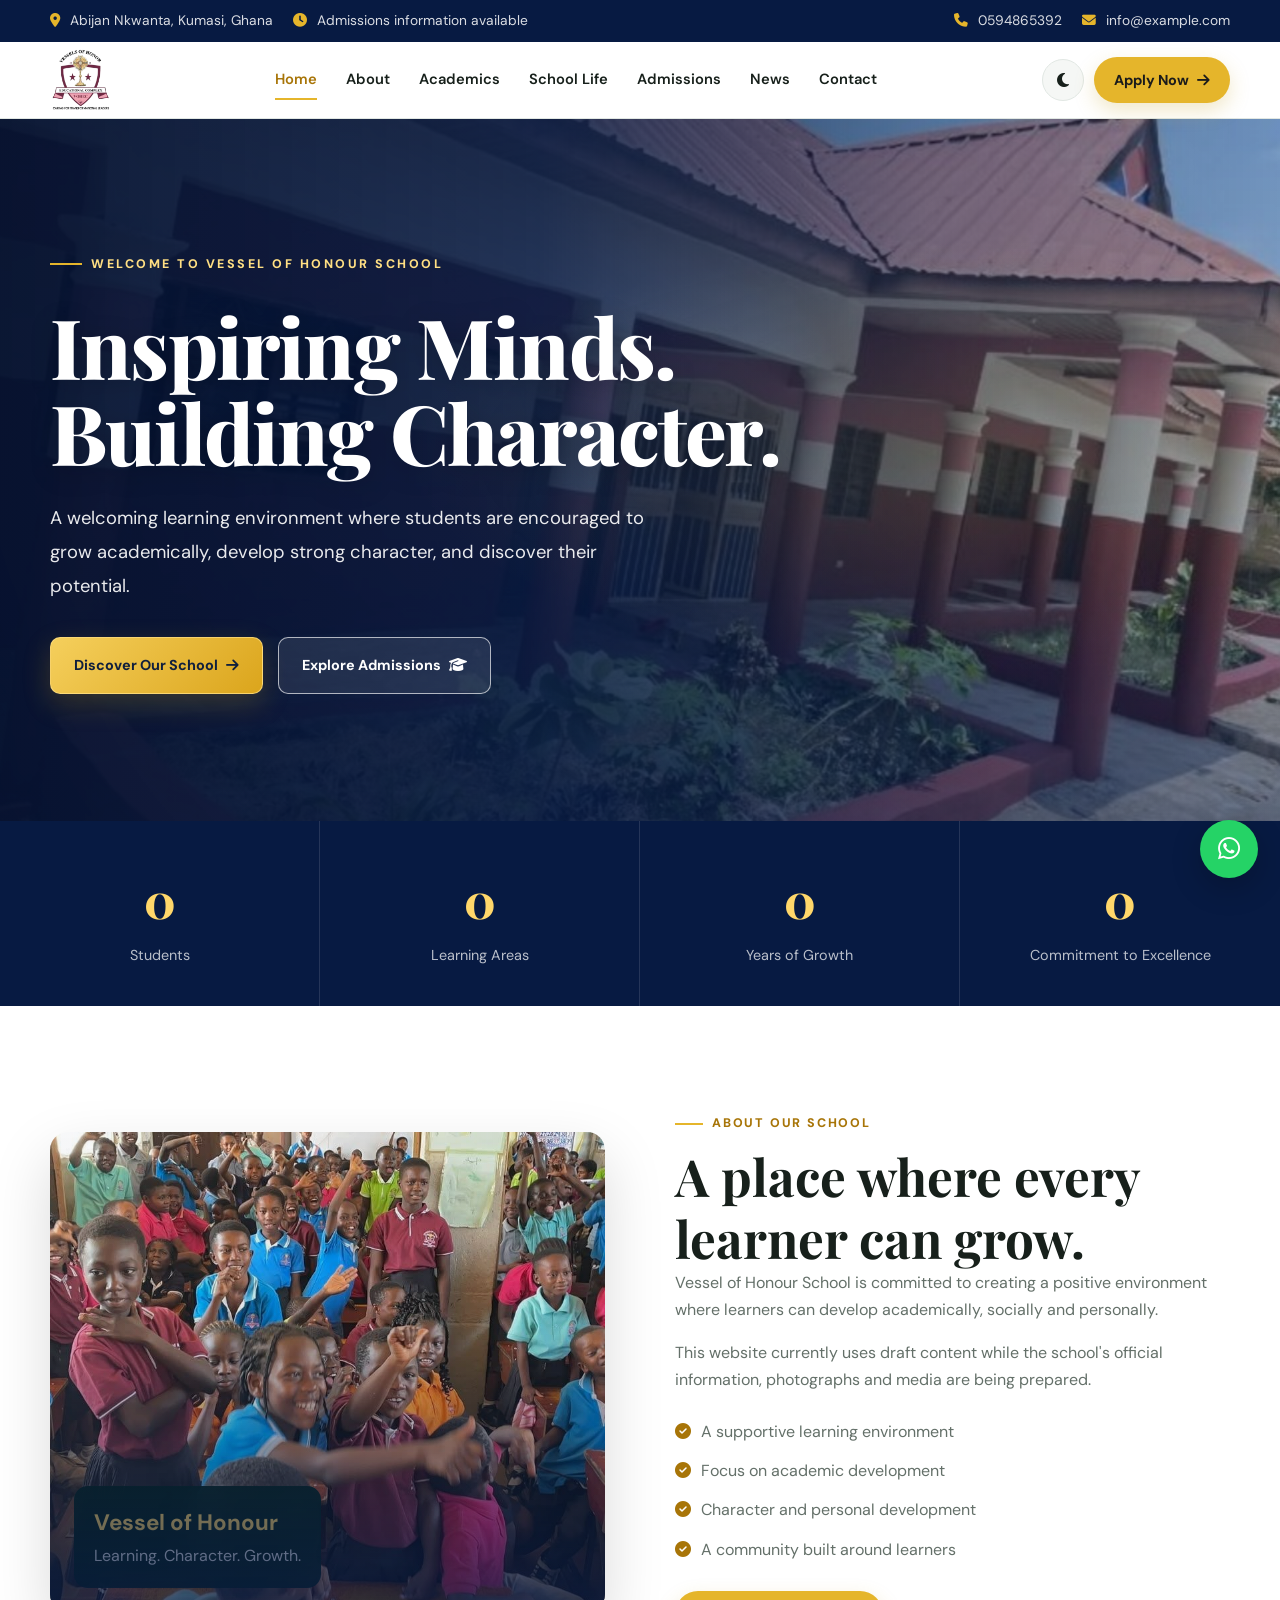
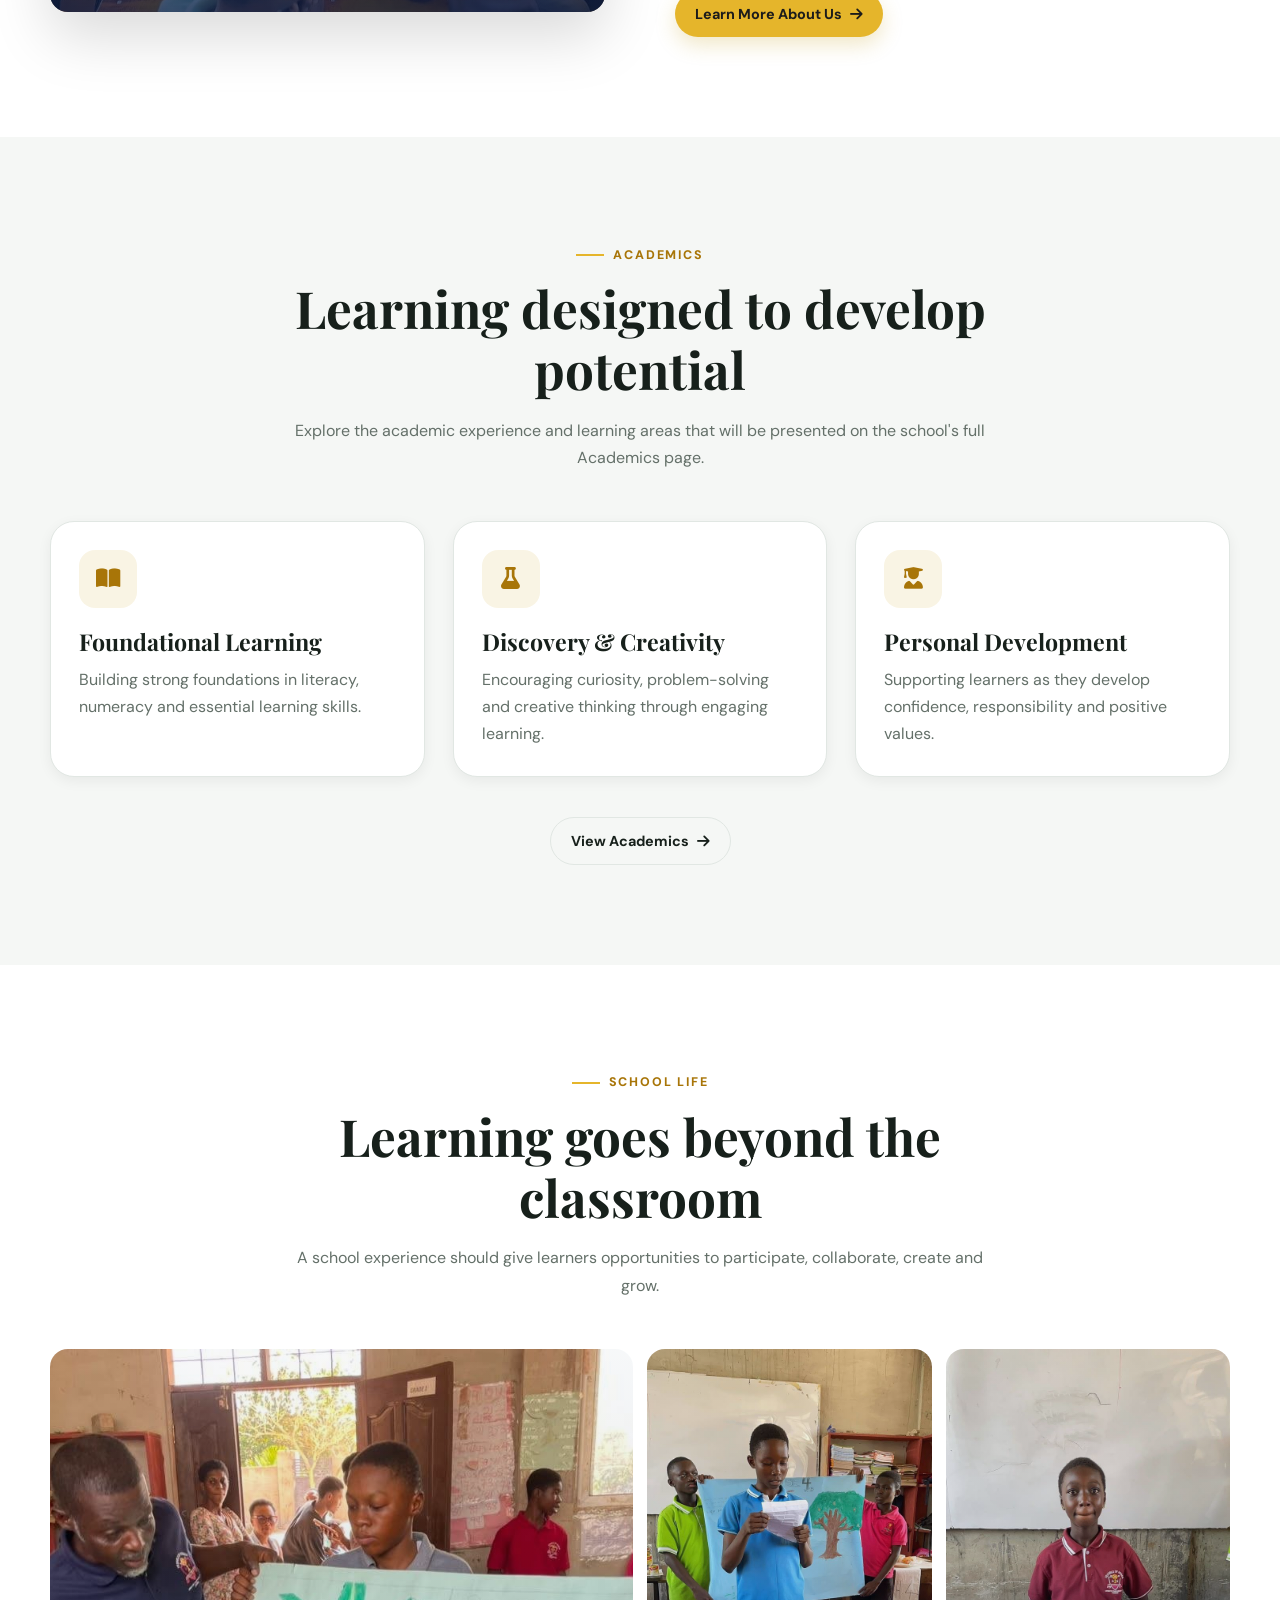
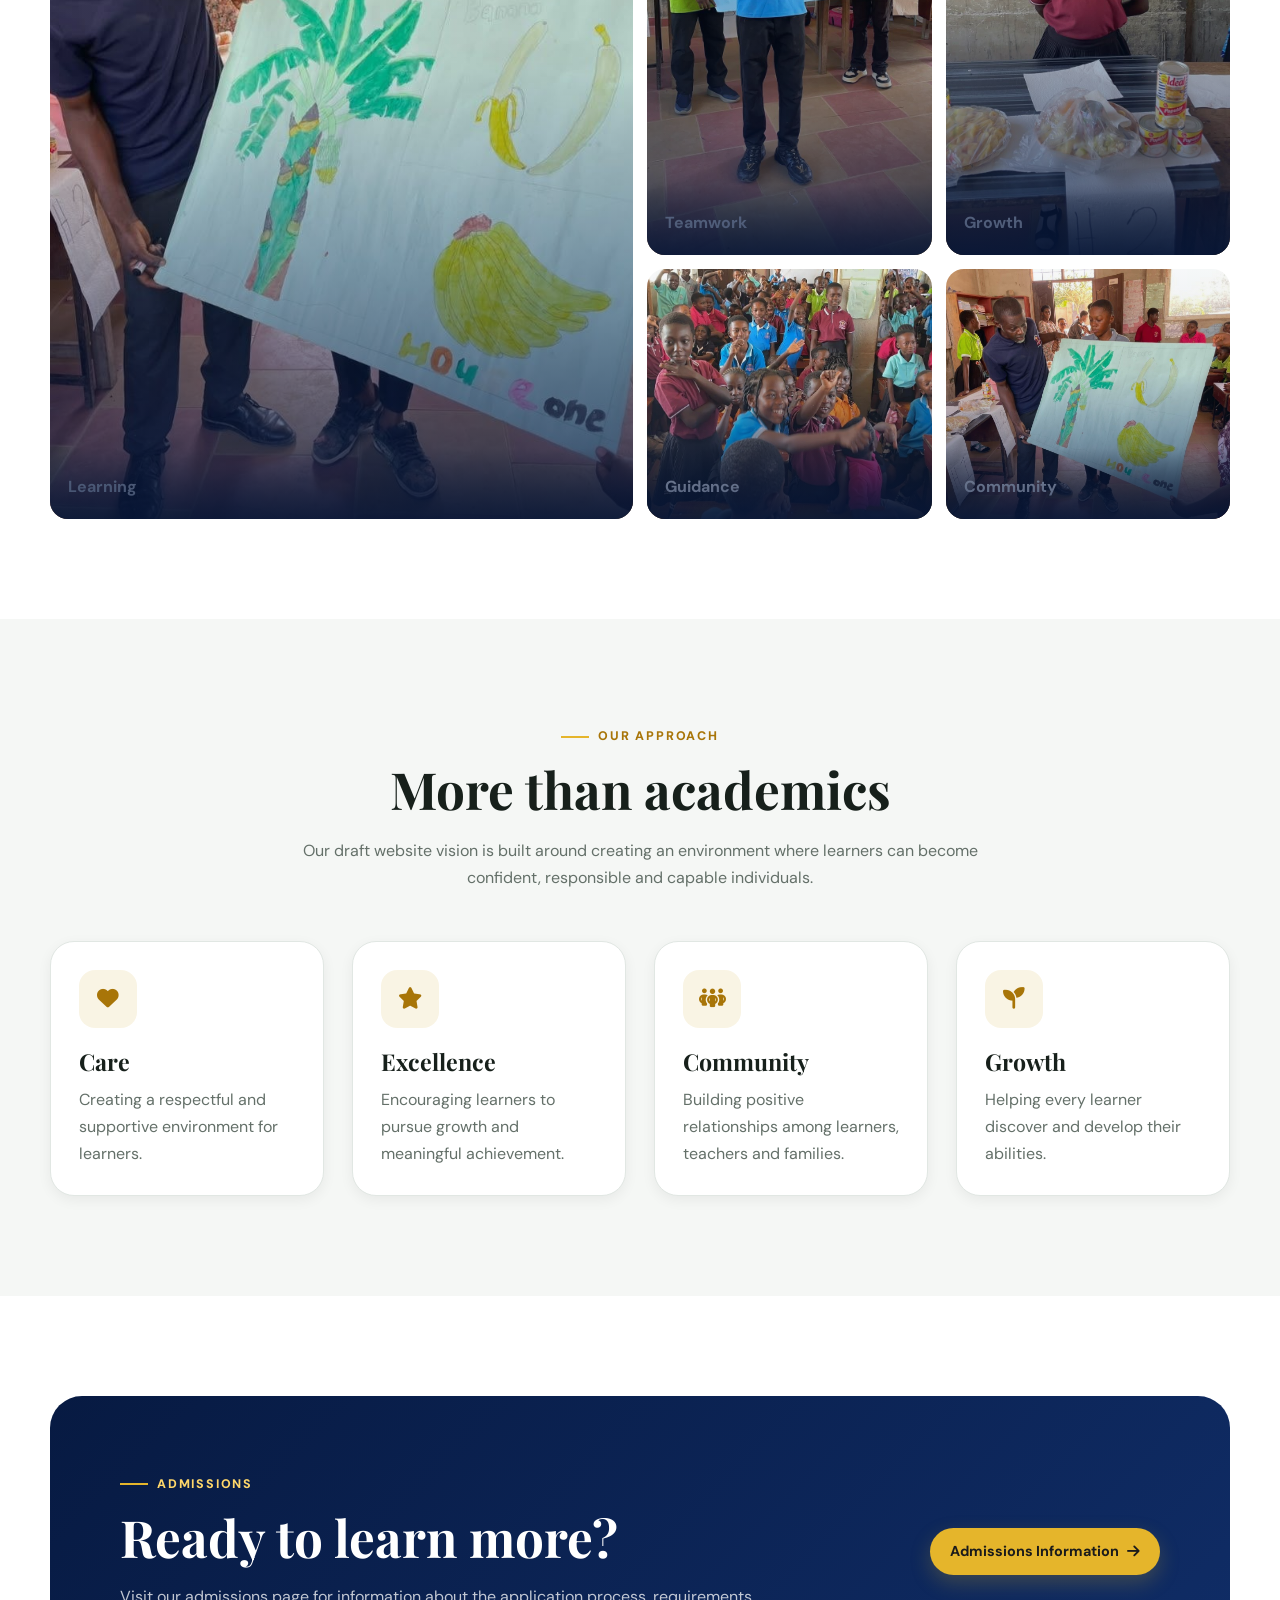
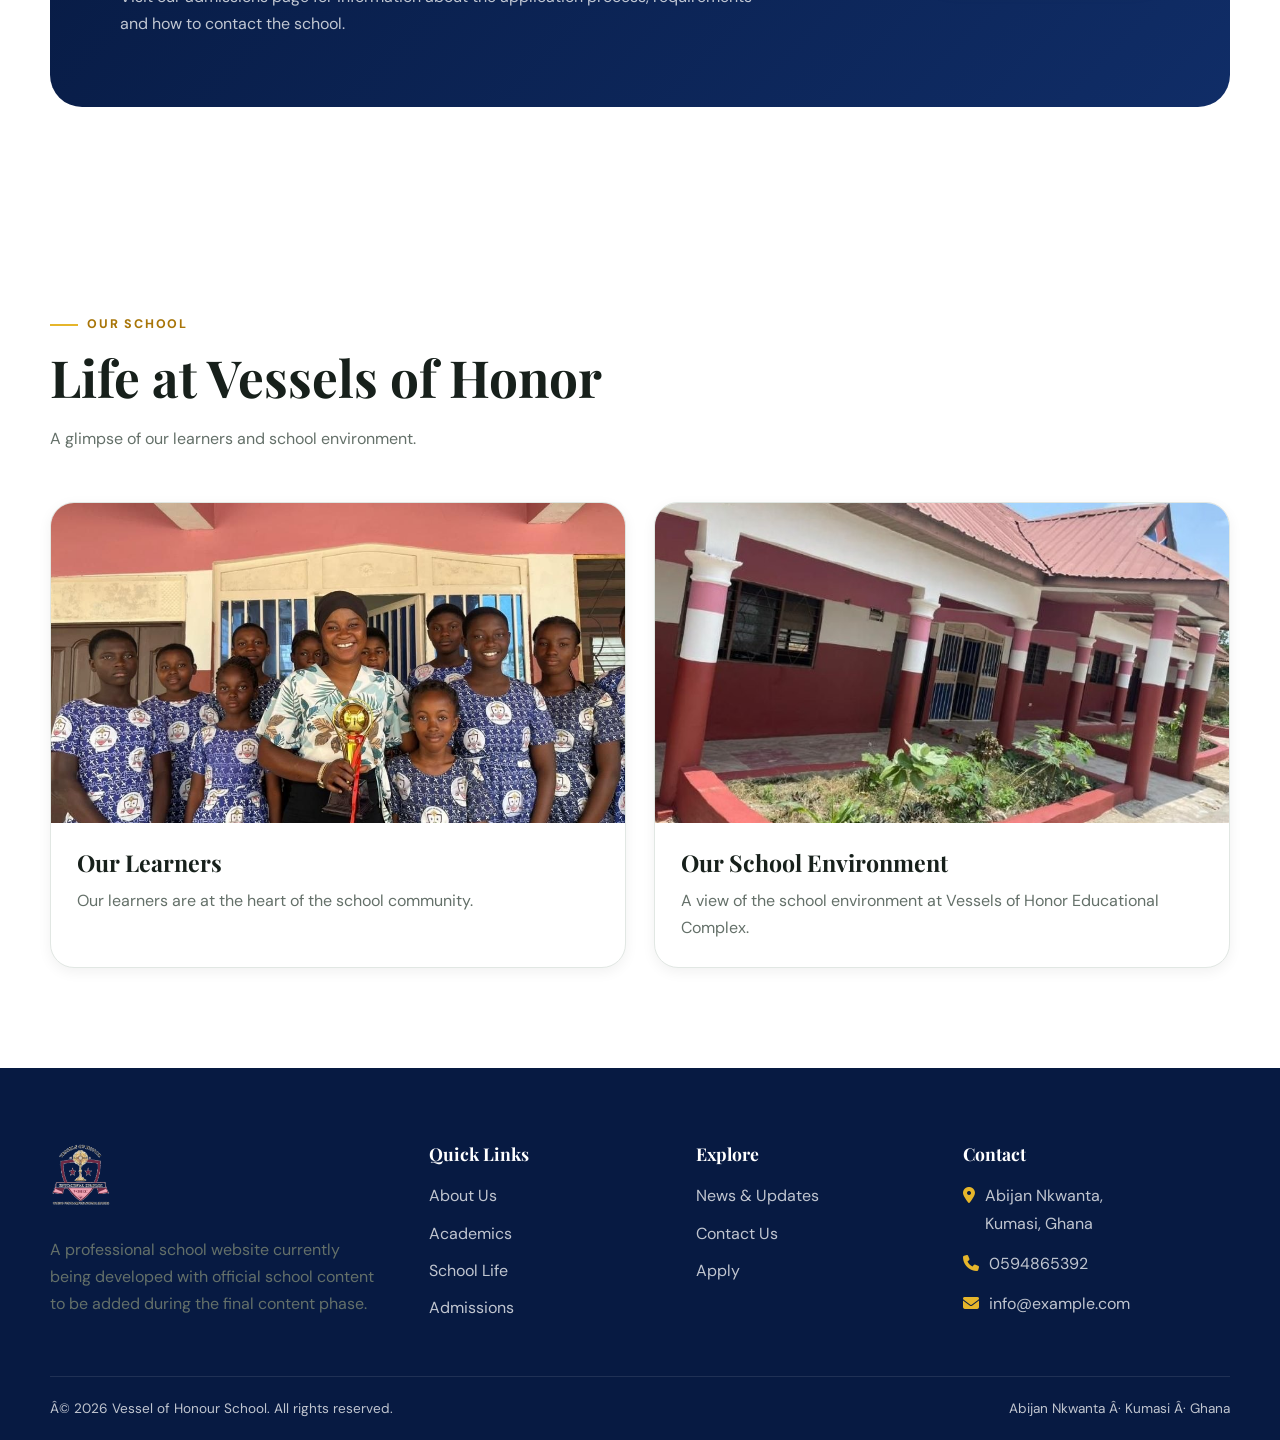
<file: index.html>
﻿<!DOCTYPE html>
<html lang="en">
<head>
    <meta charset="UTF-8">
    <meta name="viewport" content="width=device-width, initial-scale=1.0">

    <title>Vessel of Honour School | Abijan Nkwanta, Kumasi</title>

    <meta
        name="description"
        content="Vessel of Honour School â€” a professional school website for a learning community in Abijan Nkwanta, Kumasi, Ghana."
    >

    <link rel="preconnect" href="https://fonts.googleapis.com">
    <link rel="preconnect" href="https://fonts.gstatic.com" crossorigin>

    <link
        href="https://fonts.googleapis.com/css2?family=DM+Sans:wght@400;500;600;700&family=Playfair+Display:wght@600;700;800&display=swap"
        rel="stylesheet"
    >

    <link
        rel="stylesheet"
        href="https://cdnjs.cloudflare.com/ajax/libs/font-awesome/6.7.2/css/all.min.css"
    >

    <link rel="stylesheet" href="css/style.css">
</head>

<body>

<!-- ======================================================
     TOP BAR
     ====================================================== -->

<div class="topbar">

    <div class="container topbar-content">

        <div class="topbar-left">

            <span>
                <i class="fa-solid fa-location-dot"></i>
                Abijan Nkwanta, Kumasi, Ghana
            </span>

            <span>
                <i class="fa-solid fa-clock"></i>
                Admissions information available
            </span>

        </div>

        <div class="topbar-right">

            <a href="tel:+233594865392">
                <i class="fa-solid fa-phone"></i>
                0594865392
            </a>

            <a href="mailto:info@example.com">
                <i class="fa-solid fa-envelope"></i>
                info@example.com
            </a>

        </div>

    </div>

</div>


<!-- ======================================================
     HEADER
     ====================================================== -->

<header class="site-header">

    <div class="container nav">

        <a href="index.html" class="logo"><img src="images/branding/school-logo.png" alt="Vessels of Honor Educational Complex" class="site-logo"></a>


        <nav class="nav-links" aria-label="Main navigation">

            <a href="index.html" class="active">Home</a>

            <a href="about.html">About</a>

            <a href="academics.html">Academics</a>

            <a href="school-life.html">School Life</a>

            <a href="admissions.html">Admissions</a>

            <a href="news.html">News</a>

            <a href="contact.html">Contact</a>

        </nav>


        <div class="nav-actions">

            <button
                class="icon-btn"
                id="themeToggle"
                type="button"
                aria-label="Toggle dark mode"
            >
                <i class="fa-solid fa-moon"></i>
            </button>


            <a
                href="admissions.html"
                class="btn btn-primary nav-apply"
            >
                Apply Now
                <i class="fa-solid fa-arrow-right"></i>
            </a>


            <button
                class="icon-btn menu-btn"
                id="menuToggle"
                type="button"
                aria-label="Open navigation menu"
                aria-expanded="false"
            >
                <i class="fa-solid fa-bars"></i>
            </button>

        </div>

    </div>

</header>


<!-- ======================================================
     HERO
     ====================================================== -->

<main>

<section class="hero">

    <div class="hero-background">

        <!-- TEMPORARY IMAGE
             Replace with official school hero photo/video -->

        <img
            src="images/school-life/school-building.jpg"
            alt="Students learning in a classroom"
        >

        <div class="hero-overlay"></div>

    </div>


    <div class="container">

        <div class="hero-content fade-up">

            <span class="hero-eyebrow">
                Welcome to Vessel of Honour School
            </span>


            <h1>
                Inspiring Minds.
                <br>
                Building Character.
            </h1>


            <p>
                A welcoming learning environment where students are
                encouraged to grow academically, develop strong character,
                and discover their potential.
            </p>


            <div class="hero-actions">

                <a
                    href="about.html"
                    class="btn btn-primary"
                >
                    Discover Our School
                    <i class="fa-solid fa-arrow-right"></i>
                </a>


                <a
                    href="admissions.html"
                    class="btn btn-light"
                >
                    Explore Admissions
                    <i class="fa-solid fa-graduation-cap"></i>
                </a>

            </div>

        </div>

    </div>

</section>


<!-- ======================================================
     STATS
     ====================================================== -->

<section class="stats">

    <div class="stat">

        <span
            class="stat-number"
            data-counter="100"
        >
            0
        </span>

        <span class="stat-label">
            Students
        </span>

    </div>


    <div class="stat">

        <span
            class="stat-number"
            data-counter="10"
        >
            0
        </span>

        <span class="stat-label">
            Learning Areas
        </span>

    </div>


    <div class="stat">

        <span
            class="stat-number"
            data-counter="10"
        >
            0
        </span>

        <span class="stat-label">
            Years of Growth
        </span>

    </div>


    <div class="stat">

        <span
            class="stat-number"
            data-counter="100"
        >
            0
        </span>

        <span class="stat-label">
            Commitment to Excellence
        </span>

    </div>

</section>


<!-- ======================================================
     ABOUT PREVIEW
     ====================================================== -->

<section class="section">

    <div class="container">

        <div class="about-grid">

            <div class="about-image reveal">

                <!-- TEMPORARY IMAGE -->

                <img
                    src="images/school-life/classroom-learners.jpg"
                    alt="Learners together in a classroom at Vessels of Honor Educational Complex"
                >

                <div class="about-badge">

                    <strong>Vessel of Honour</strong>

                    <span>
                        Learning. Character. Growth.
                    </span>

                </div>

            </div>


            <div class="reveal">

                <div class="section-kicker">
                    About Our School
                </div>


                <h2>
                    A place where every learner can grow.
                </h2>


                <p>
                    Vessel of Honour School is committed to creating a
                    positive environment where learners can develop
                    academically, socially and personally.
                </p>


                <p style="margin-top:15px;">
                    This website currently uses draft content while the
                    school's official information, photographs and media
                    are being prepared.
                </p>


                <ul class="check-list">

                    <li>
                        <i class="fa-solid fa-circle-check"></i>
                        A supportive learning environment
                    </li>

                    <li>
                        <i class="fa-solid fa-circle-check"></i>
                        Focus on academic development
                    </li>

                    <li>
                        <i class="fa-solid fa-circle-check"></i>
                        Character and personal development
                    </li>

                    <li>
                        <i class="fa-solid fa-circle-check"></i>
                        A community built around learners
                    </li>

                </ul>


                <a
                    href="about.html"
                    class="btn btn-primary"
                    style="margin-top:28px;"
                >
                    Learn More About Us
                    <i class="fa-solid fa-arrow-right"></i>
                </a>

            </div>

        </div>

    </div>

</section>


<!-- ======================================================
     ACADEMICS PREVIEW
     ====================================================== -->

<section class="section section-alt">

    <div class="container">

        <div class="section-head center reveal">

            <div class="section-kicker">
                Academics
            </div>

            <h2>
                Learning designed to develop potential
            </h2>

            <p>
                Explore the academic experience and learning areas
                that will be presented on the school's full Academics page.
            </p>

        </div>


        <div class="grid-3">

            <article class="card reveal">

                <div class="card-body">

                    <div class="feature-icon">
                        <i class="fa-solid fa-book-open"></i>
                    </div>

                    <h3>
                        Foundational Learning
                    </h3>

                    <p>
                        Building strong foundations in literacy,
                        numeracy and essential learning skills.
                    </p>

                </div>

            </article>


            <article class="card reveal">

                <div class="card-body">

                    <div class="feature-icon">
                        <i class="fa-solid fa-flask"></i>
                    </div>

                    <h3>
                        Discovery & Creativity
                    </h3>

                    <p>
                        Encouraging curiosity, problem-solving and
                        creative thinking through engaging learning.
                    </p>

                </div>

            </article>


            <article class="card reveal">

                <div class="card-body">

                    <div class="feature-icon">
                        <i class="fa-solid fa-user-graduate"></i>
                    </div>

                    <h3>
                        Personal Development
                    </h3>

                    <p>
                        Supporting learners as they develop confidence,
                        responsibility and positive values.
                    </p>

                </div>

            </article>

        </div>


        <div class="text-center" style="margin-top:40px;">

            <a
                href="academics.html"
                class="btn btn-outline"
            >
                View Academics
                <i class="fa-solid fa-arrow-right"></i>
            </a>

        </div>

    </div>

</section>


<!-- ======================================================
     SCHOOL LIFE
     ====================================================== -->

<section class="section">

    <div class="container">

        <div class="section-head center reveal">

            <div class="section-kicker">
                School Life
            </div>

            <h2>
                Learning goes beyond the classroom
            </h2>

            <p>
                A school experience should give learners opportunities
                to participate, collaborate, create and grow.
            </p>

        </div>


        <div class="gallery">

            <div class="gallery-item reveal">

                <img
                    src="images/school-life/project-activity.jpg"
                    alt="Learners taking part in a classroom project"
                >

                <div class="gallery-overlay">
                    <strong>Learning</strong>
                </div>

            </div>


            <div class="gallery-item reveal">

                <img
                    src="images/school-life/class-presentation.jpg"
                    alt="Learners presenting their classroom work"
                >

                <div class="gallery-overlay">
                    <strong>Teamwork</strong>
                </div>

            </div>


            <div class="gallery-item reveal">

                <img
                    src="images/school-life/learner-portrait.jpg"
                    alt="Learner at Vessels of Honor Educational Complex"
                >

                <div class="gallery-overlay">
                    <strong>Growth</strong>
                </div>

            </div>


            <div class="gallery-item reveal">

                <img
                    src="images/school-life/classroom-learners.jpg"
                    alt="Learners together in a classroom at Vessels of Honor Educational Complex"
                >

                <div class="gallery-overlay">
                    <strong>Guidance</strong>
                </div>

            </div>


            <div class="gallery-item reveal">

                <img
                    src="images/school-life/project-activity.jpg"
                    alt="Learners taking part in a classroom project"
                >

                <div class="gallery-overlay">
                    <strong>Community</strong>
                </div>

            </div>

        </div>

    </div>

</section>


<!-- ======================================================
     WHY CHOOSE US
     ====================================================== -->

<section class="section section-alt">

    <div class="container">

        <div class="section-head center reveal">

            <div class="section-kicker">
                Our Approach
            </div>

            <h2>
                More than academics
            </h2>

            <p>
                Our draft website vision is built around creating
                an environment where learners can become confident,
                responsible and capable individuals.
            </p>

        </div>


        <div class="grid-4">

            <article class="card reveal">

                <div class="card-body">

                    <div class="feature-icon">
                        <i class="fa-solid fa-heart"></i>
                    </div>

                    <h3>
                        Care
                    </h3>

                    <p>
                        Creating a respectful and supportive environment
                        for learners.
                    </p>

                </div>

            </article>


            <article class="card reveal">

                <div class="card-body">

                    <div class="feature-icon">
                        <i class="fa-solid fa-star"></i>
                    </div>

                    <h3>
                        Excellence
                    </h3>

                    <p>
                        Encouraging learners to pursue growth and
                        meaningful achievement.
                    </p>

                </div>

            </article>


            <article class="card reveal">

                <div class="card-body">

                    <div class="feature-icon">
                        <i class="fa-solid fa-people-group"></i>
                    </div>

                    <h3>
                        Community
                    </h3>

                    <p>
                        Building positive relationships among learners,
                        teachers and families.
                    </p>

                </div>

            </article>


            <article class="card reveal">

                <div class="card-body">

                    <div class="feature-icon">
                        <i class="fa-solid fa-seedling"></i>
                    </div>

                    <h3>
                        Growth
                    </h3>

                    <p>
                        Helping every learner discover and develop
                        their abilities.
                    </p>

                </div>

            </article>

        </div>

    </div>

</section>


<!-- ======================================================
     ADMISSIONS CTA
     ====================================================== -->

<section class="section">

    <div class="container">

        <div class="admission-cta reveal">

            <div class="admission-grid">

                <div>

                    <div class="section-kicker"
                         style="color:var(--gold-light);">
                        Admissions
                    </div>

                    <h2>
                        Ready to learn more?
                    </h2>

                    <p>
                        Visit our admissions page for information about
                        the application process, requirements and how
                        to contact the school.
                    </p>

                </div>


                <div>

                    <a
                        href="admissions.html"
                        class="btn btn-primary"
                    >
                        Admissions Information
                        <i class="fa-solid fa-arrow-right"></i>
                    </a>

                </div>

            </div>

        </div>

    </div>

</section>

</main>


<!-- ======================================================
     FOOTER
     ====================================================== -->

<section class="section real-school-photos">
    <div class="container">
        <div class="section-head reveal">
            <span class="section-kicker">Our School</span>
            <h2>Life at Vessels of Honor</h2>
            <p>A glimpse of our learners and school environment.</p>
        </div>

        <div class="grid-2">
            <div class="card reveal">
                <img src="images/school-life/learners-trophy.jpg"
                     alt="Learners of Vessels of Honor Educational Complex">
                <div class="card-body">
                    <h3>Our Learners</h3>
                    <p>Our learners are at the heart of the school community.</p>
                </div>
            </div>

            <div class="card reveal">
                <img src="images/school-life/school-building.jpg"
                     alt="Vessels of Honor Educational Complex school building">
                <div class="card-body">
                    <h3>Our School Environment</h3>
                    <p>A view of the school environment at Vessels of Honor Educational Complex.</p>
                </div>
            </div>
        </div>
    </div>
</section>
<footer class="site-footer">

    <div class="container">

        <div class="footer-grid">

            <div>

                <a href="index.html" class="logo footer-logo"><img src="images/branding/school-logo.png" alt="Vessels of Honor Educational Complex" class="site-logo"></a>


                <p style="margin-top:20px;">
                    A professional school website currently being
                    developed with official school content to be
                    added during the final content phase.
                </p>

            </div>


            <div>

                <h3>
                    Quick Links
                </h3>

                <ul class="footer-links">

                    <li>
                        <a href="about.html">About Us</a>
                    </li>

                    <li>
                        <a href="academics.html">Academics</a>
                    </li>

                    <li>
                        <a href="school-life.html">School Life</a>
                    </li>

                    <li>
                        <a href="admissions.html">Admissions</a>
                    </li>

                </ul>

            </div>


            <div>

                <h3>
                    Explore
                </h3>

                <ul class="footer-links">

                    <li>
                        <a href="news.html">News & Updates</a>
                    </li>

                    <li>
                        <a href="contact.html">Contact Us</a>
                    </li>

                    <li>
                        <a href="admissions.html">Apply</a>
                    </li>

                </ul>

            </div>


            <div>

                <h3>
                    Contact
                </h3>

                <ul class="footer-contact">

                    <li>

                        <i class="fa-solid fa-location-dot"></i>

                        <span>
                            Abijan Nkwanta,<br>
                            Kumasi, Ghana
                        </span>

                    </li>


                    <li>

                        <i class="fa-solid fa-phone"></i>

                        <a href="tel:+233594865392">
                            0594865392
                        </a>

                    </li>


                    <li>

                        <i class="fa-solid fa-envelope"></i>

                        <a href="mailto:info@example.com">
                            info@example.com
                        </a>

                    </li>

                </ul>

            </div>

        </div>


        <div class="footer-bottom">

            <div class="copyright">

                <span>
                    Â© <span id="year"></span>
                    Vessel of Honour School.
                    All rights reserved.
                </span>

                <span>
                    Abijan Nkwanta Â· Kumasi Â· Ghana
                </span>

            </div>

        </div>

    </div>

</footer>


<!-- ======================================================
     WHATSAPP
     ====================================================== -->

<a
    href="https://wa.me/233594865392"
    class="whatsapp"
    target="_blank"
    rel="noopener"
    aria-label="Chat with Vessel of Honour School on WhatsApp"
>
    <i class="fa-brands fa-whatsapp"></i>
</a>


<!-- ======================================================
     TOAST
     ====================================================== -->

<div
    class="toast"
    id="toast"
    role="status"
    aria-live="polite"
></div>


<script src="js/main.js"></script>

</body>
</html>
</file>
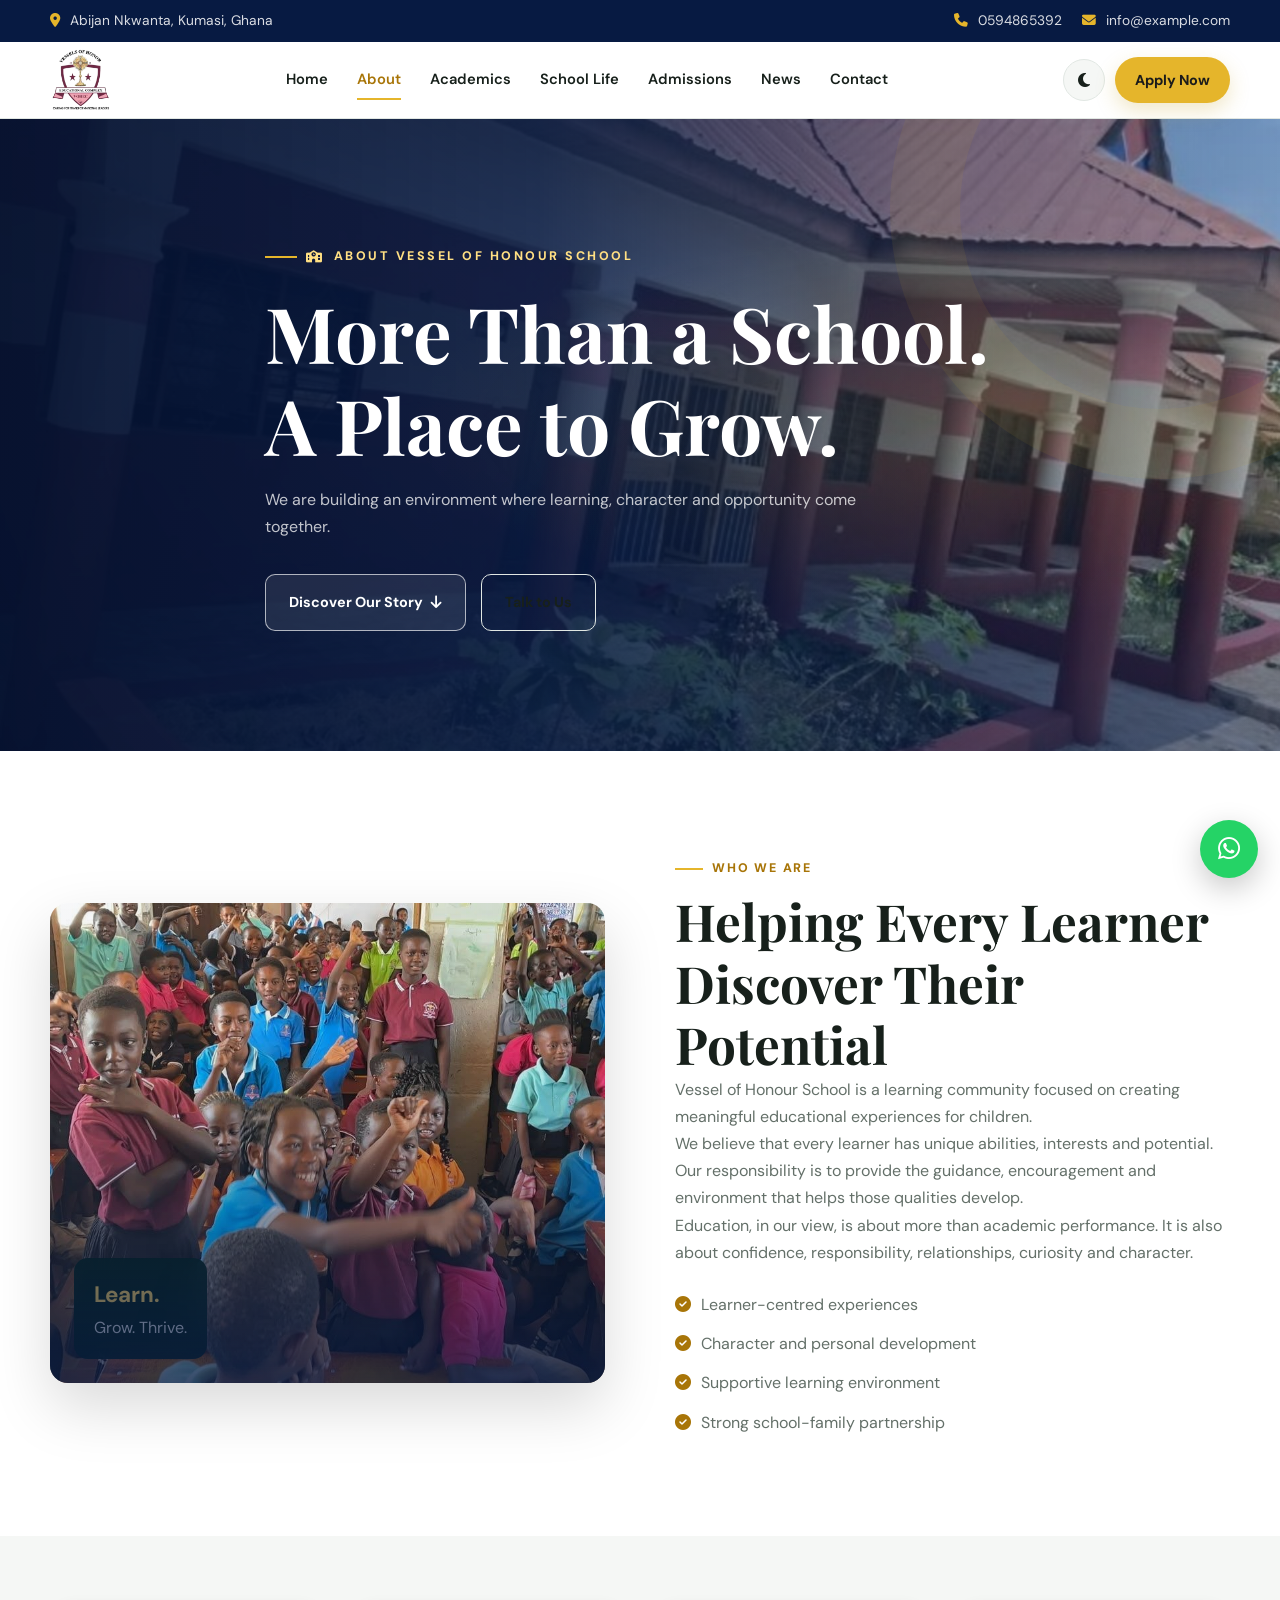
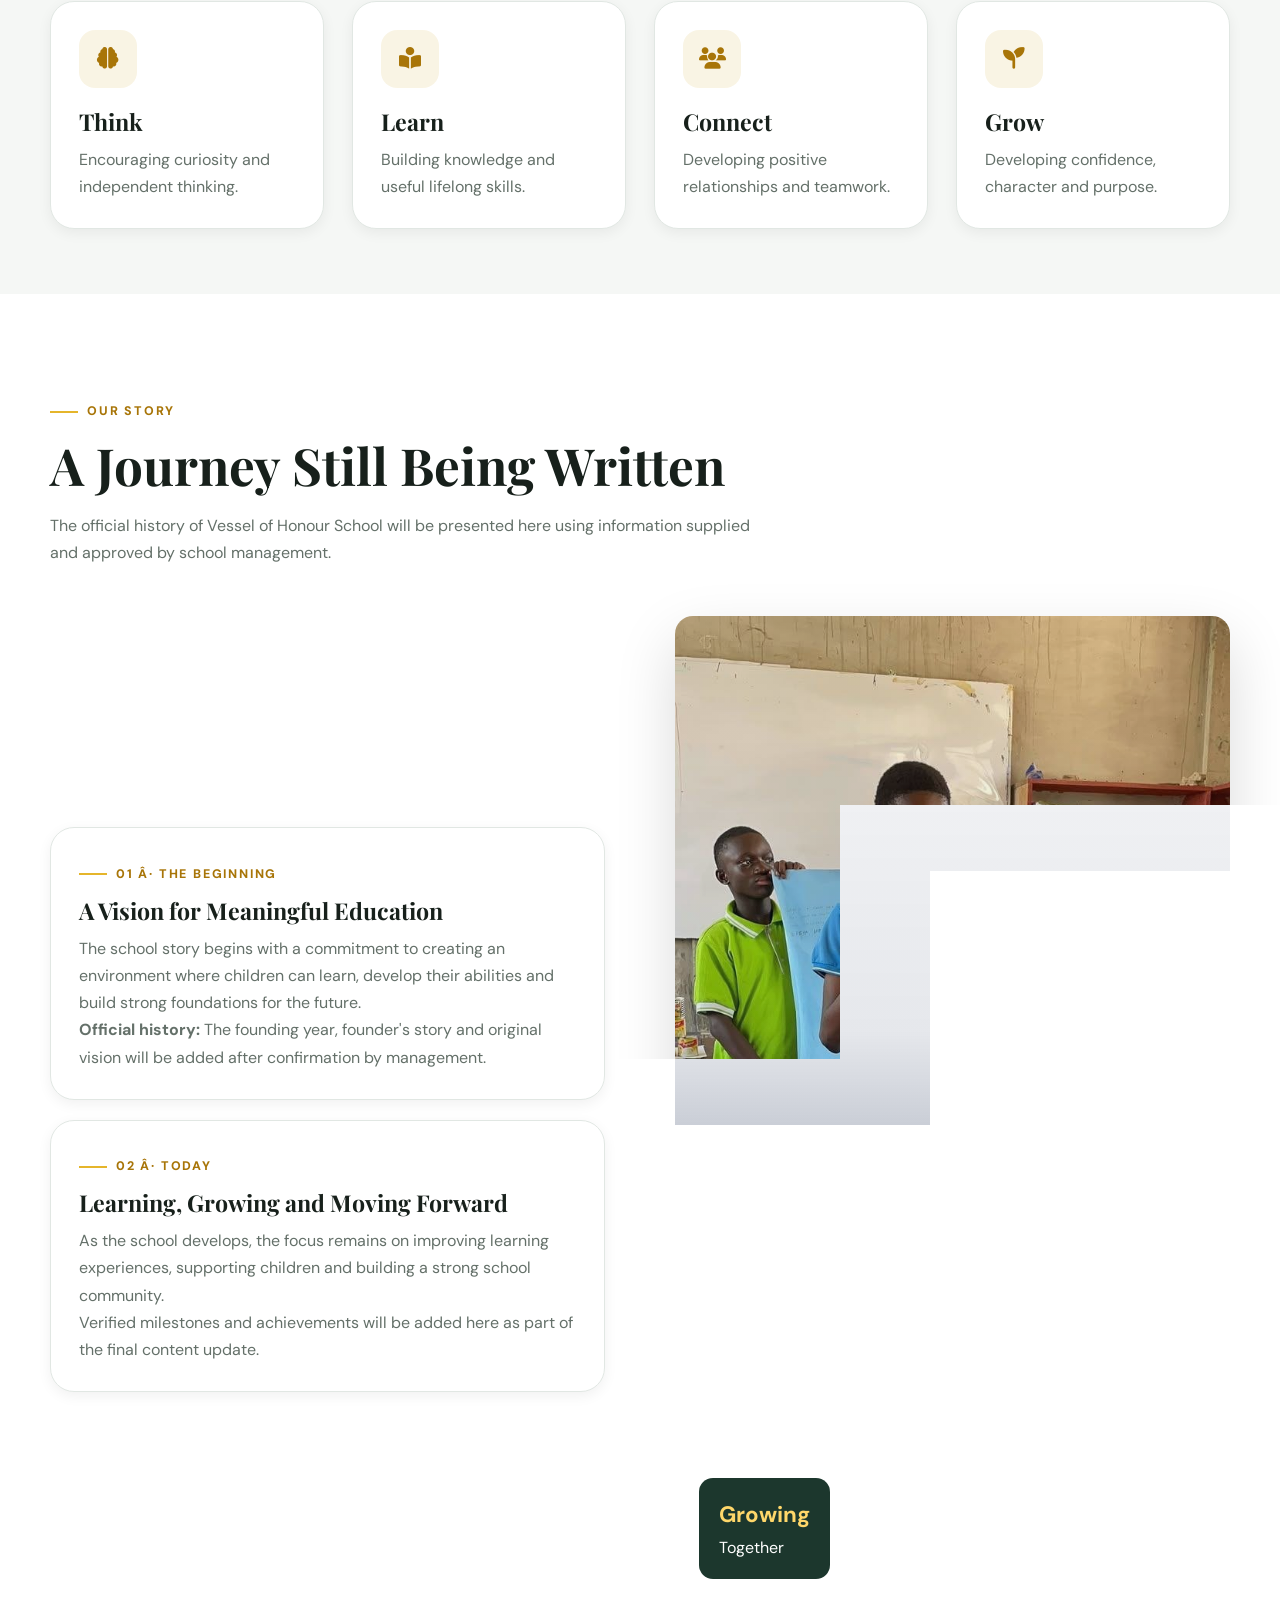
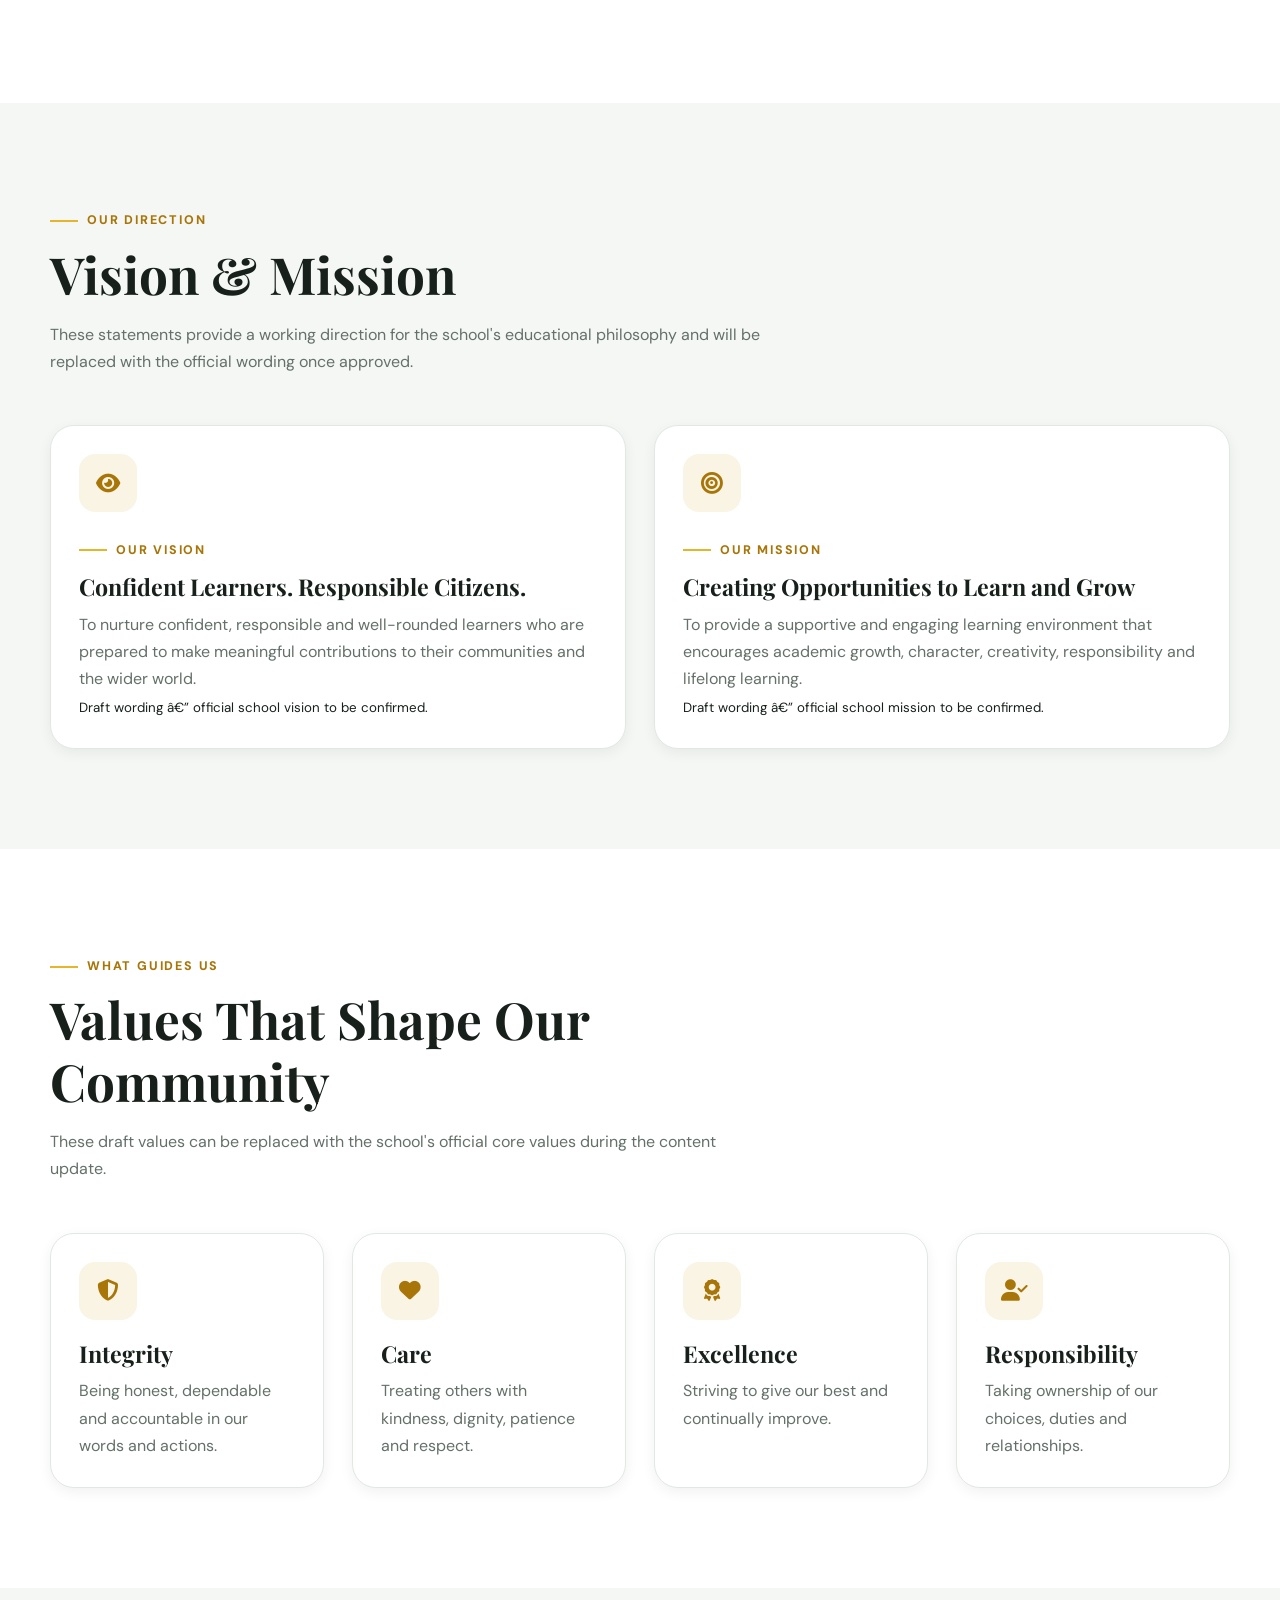
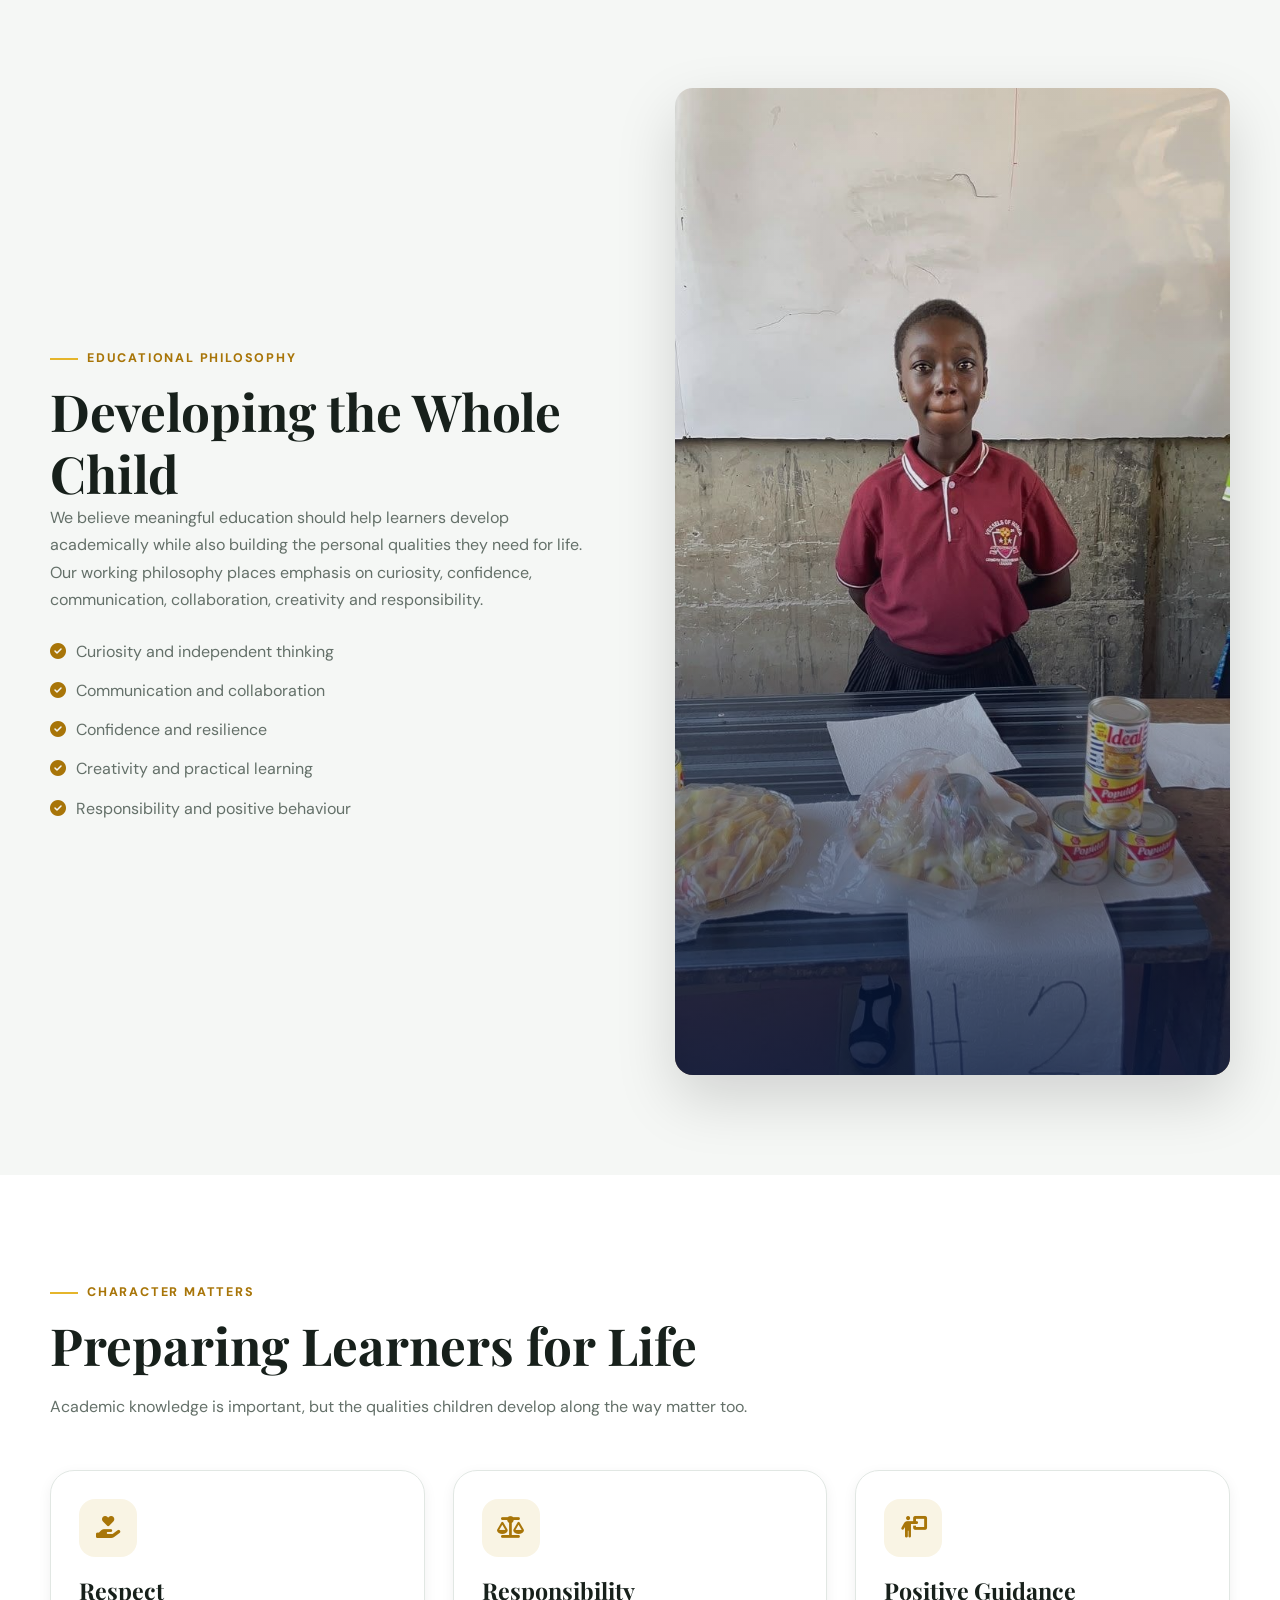
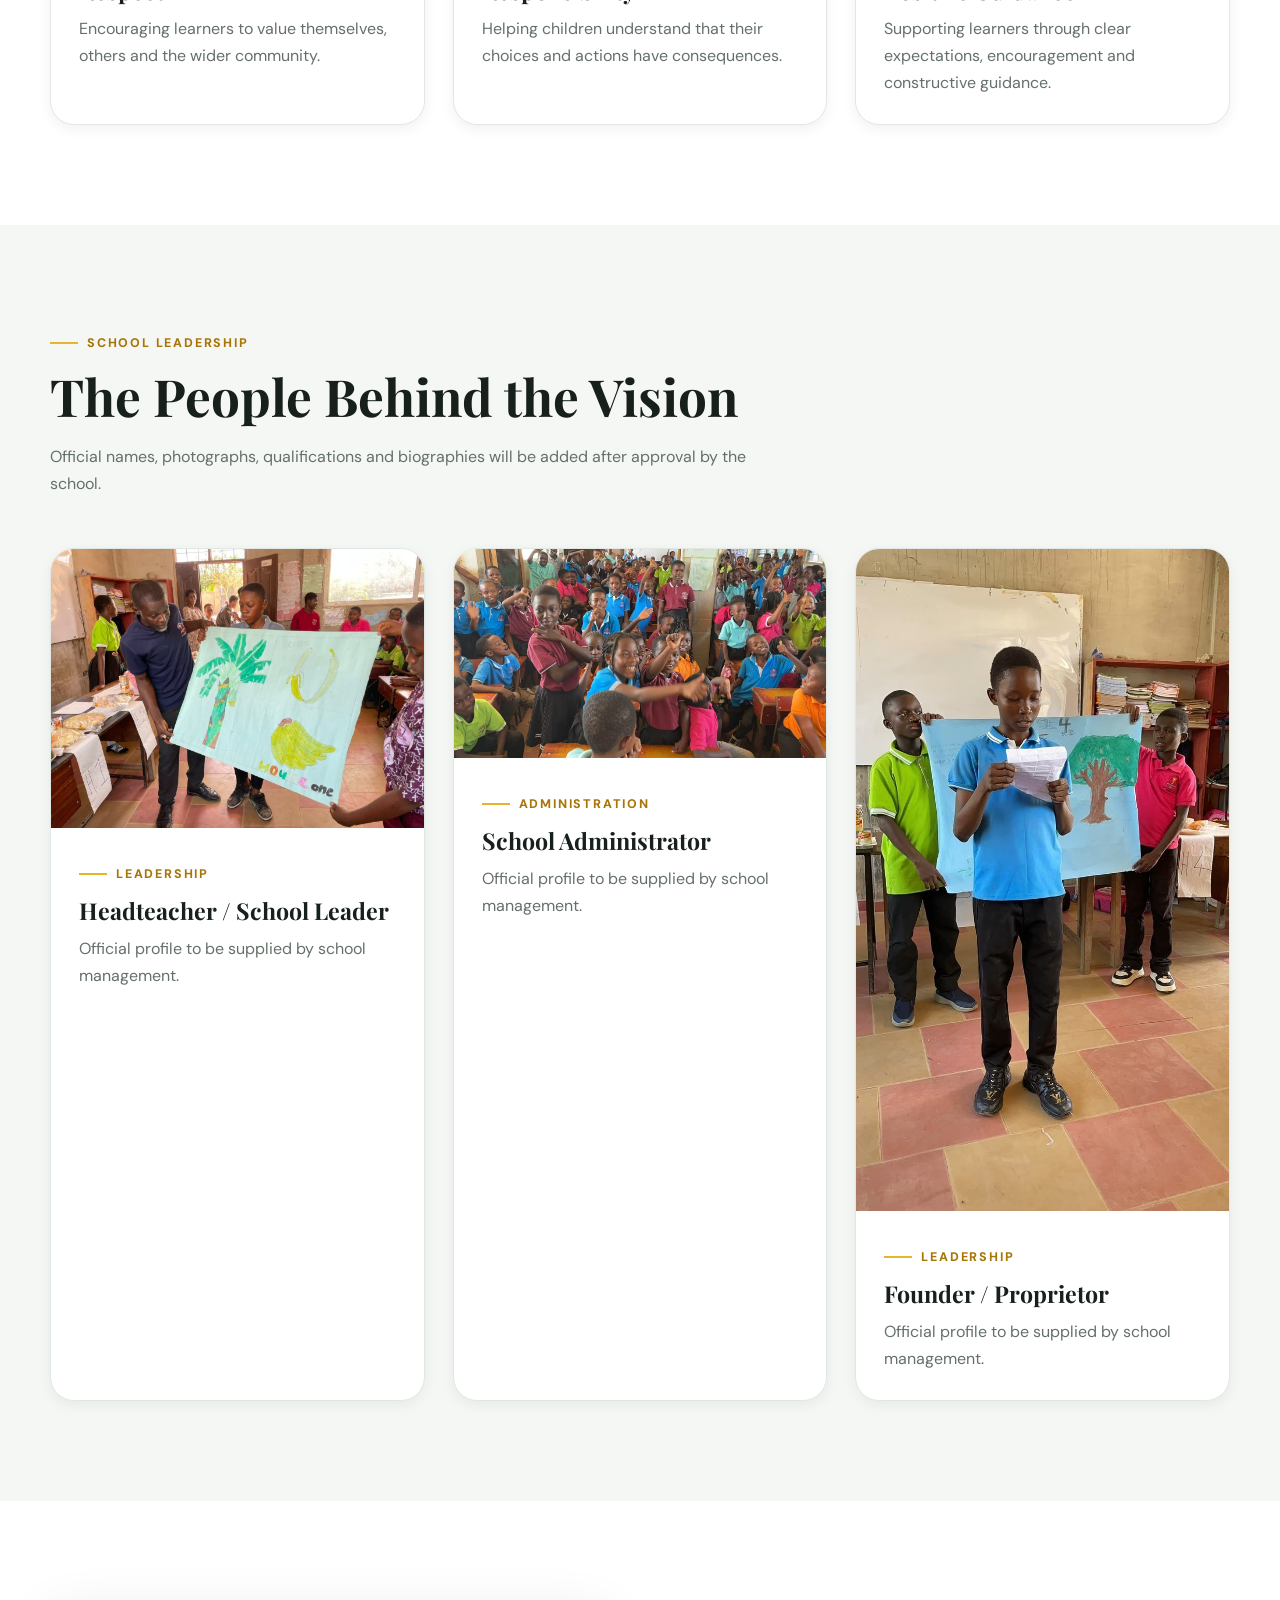
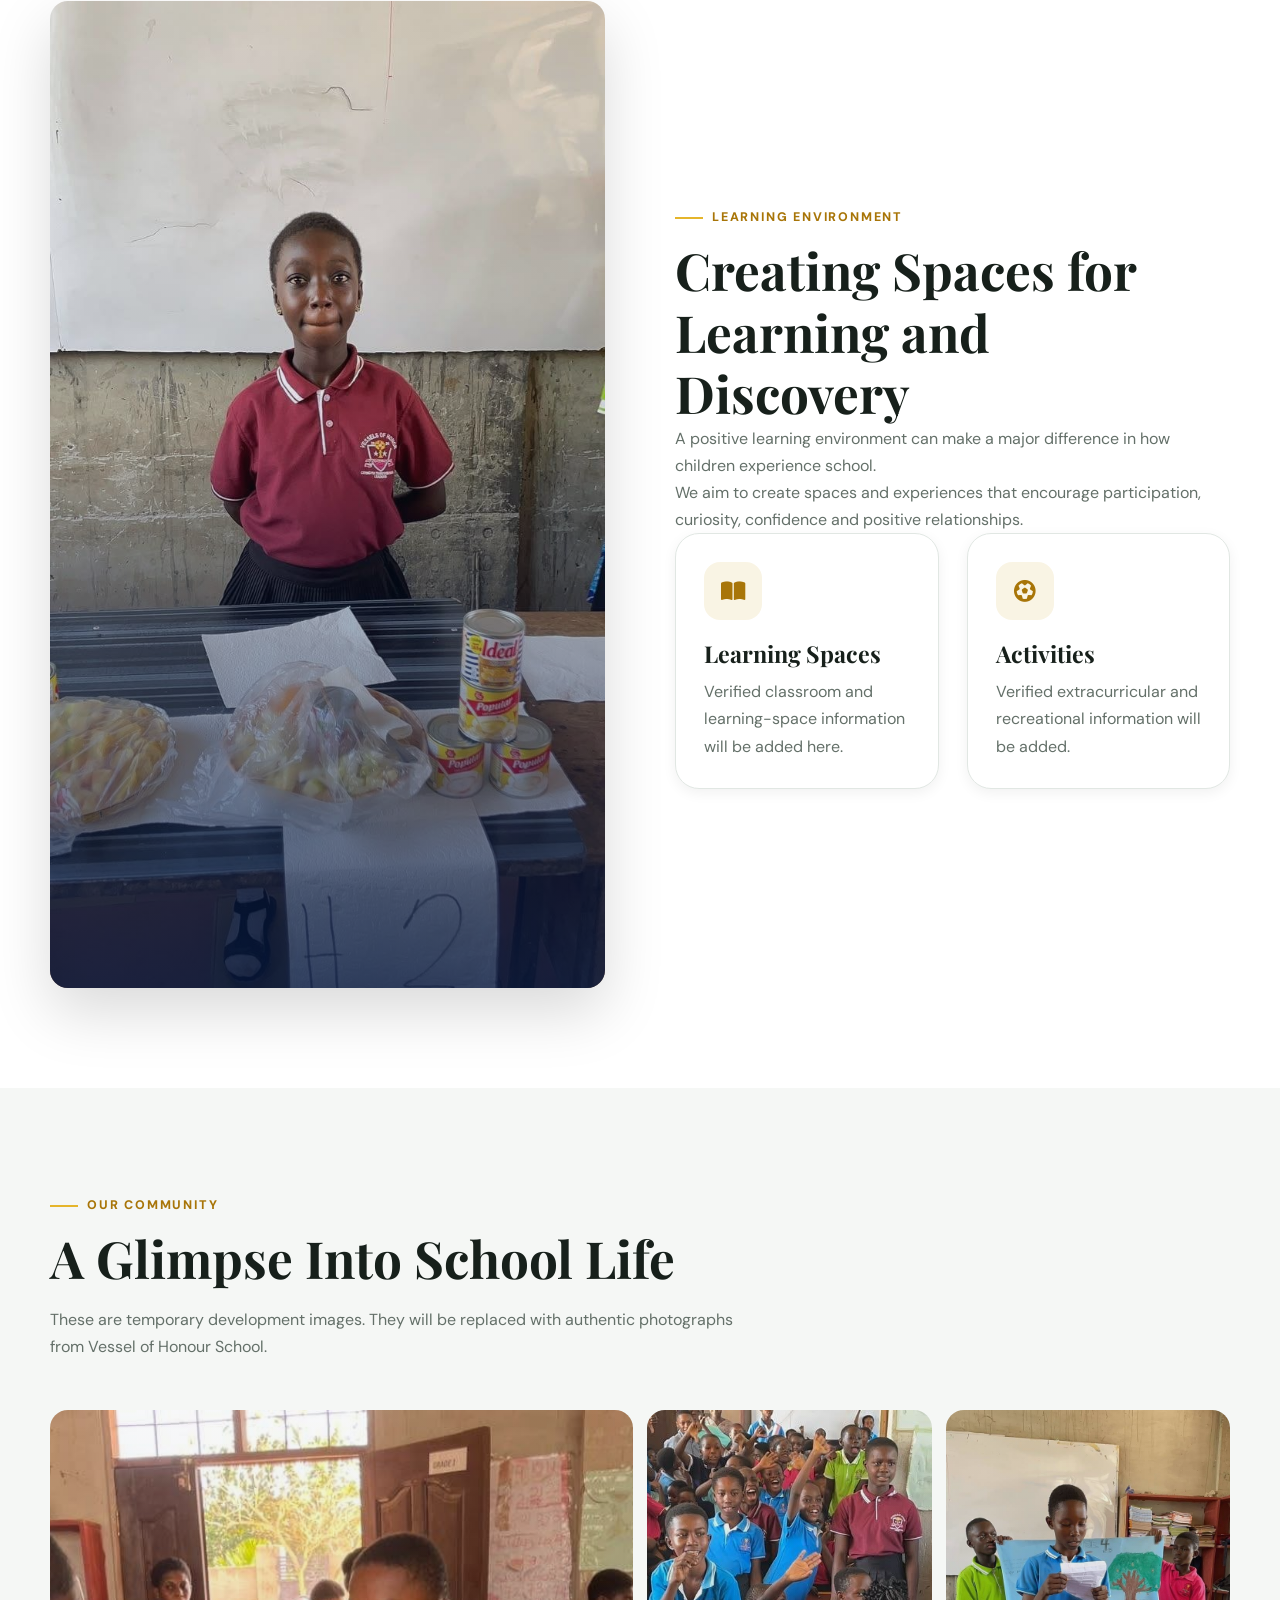
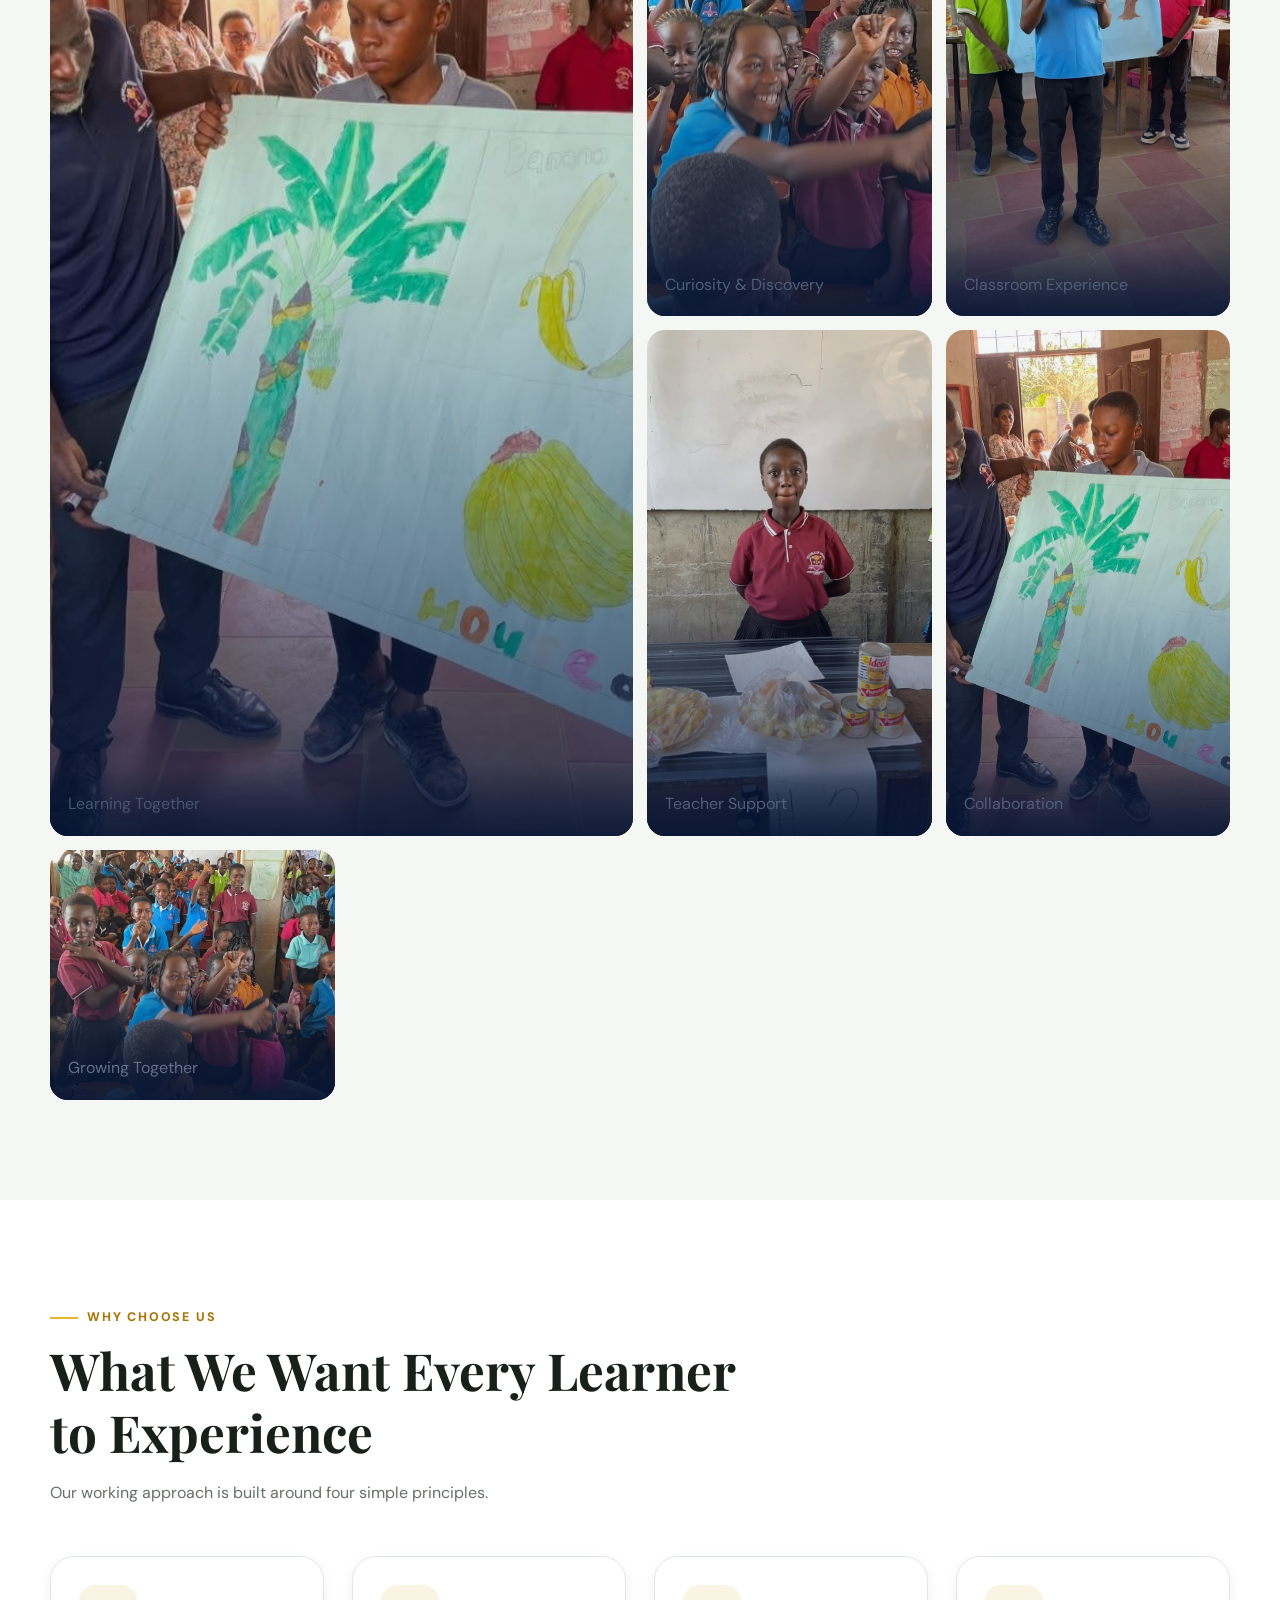
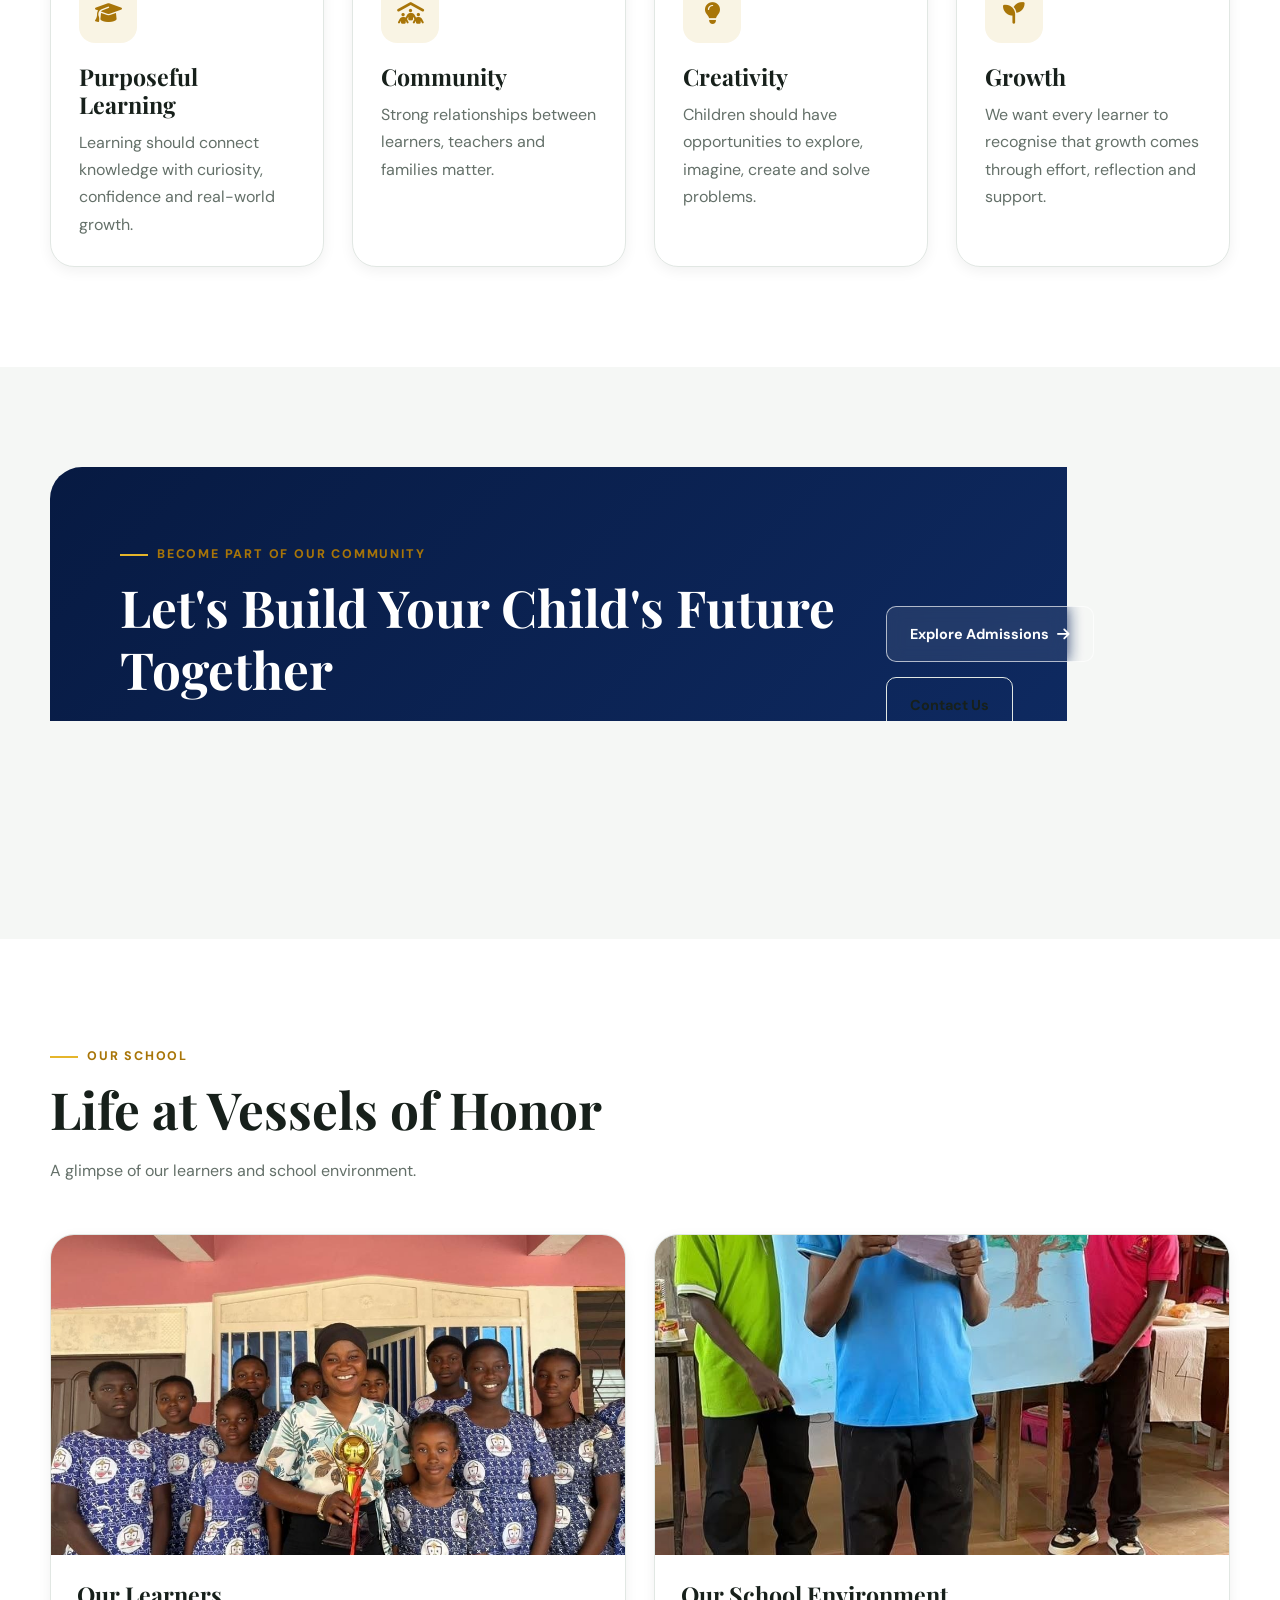
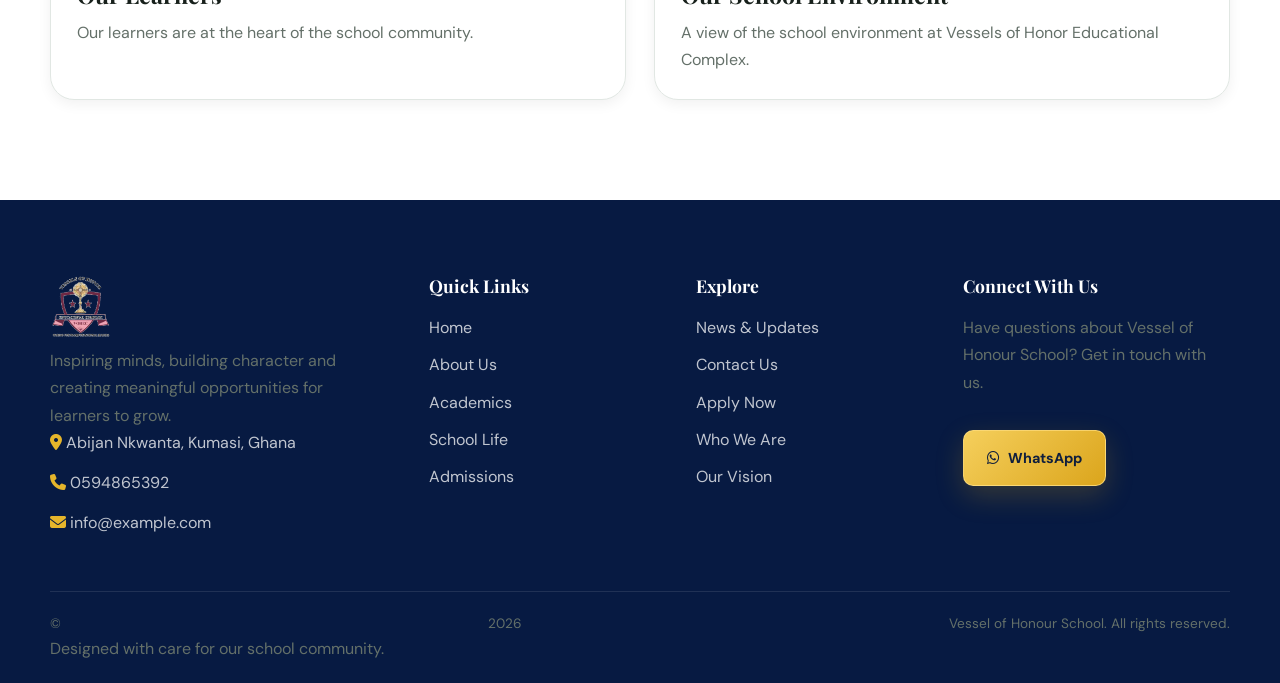
<file: about.html>
﻿<!DOCTYPE html>
<html lang="en">
<head>
    <meta charset="UTF-8">
    <meta name="viewport" content="width=device-width, initial-scale=1.0">

    <title>About Us | Vessel of Honour School</title>

    <meta name="description" content="Discover Vessel of Honour School, our values, educational philosophy, vision and commitment to helping learners grow academically and personally.">

    <link rel="preconnect" href="https://fonts.googleapis.com">
    <link rel="preconnect" href="https://fonts.gstatic.com" crossorigin>

    <link href="https://fonts.googleapis.com/css2?family=DM+Sans:wght@400;500;600;700&family=Playfair+Display:wght@600;700;800&display=swap" rel="stylesheet">

    <link rel="stylesheet" href="https://cdnjs.cloudflare.com/ajax/libs/font-awesome/6.7.2/css/all.min.css">

    <link rel="stylesheet" href="css/style.css">
</head>

<body>

    <!-- TOP BAR -->
    <div class="topbar">
        <div class="container topbar-content">

            <div class="topbar-left">
                <span>
                    <i class="fa-solid fa-location-dot"></i>
                    Abijan Nkwanta, Kumasi, Ghana
                </span>
            </div>

            <div class="topbar-right">
                <a href="tel:+233594865392">
                    <i class="fa-solid fa-phone"></i>
                    0594865392
                </a>

                <a href="mailto:info@example.com">
                    <i class="fa-solid fa-envelope"></i>
                    info@example.com
                </a>
            </div>

        </div>
    </div>


    <!-- HEADER -->
    <header class="site-header">

        <div class="container nav">

            <a href="index.html" class="logo" aria-label="Vessel of Honour School home"><img src="images/branding/school-logo.png" alt="Vessels of Honor Educational Complex" class="site-logo"></a>


            <nav class="nav-links" id="navLinks">

                <a href="index.html">Home</a>
                <a href="about.html">About</a>
                <a href="academics.html">Academics</a>
                <a href="school-life.html">School Life</a>
                <a href="admissions.html">Admissions</a>
                <a href="news.html">News</a>
                <a href="contact.html">Contact</a>

            </nav>


            <div class="nav-actions">

                <button
                    class="icon-btn"
                    id="themeToggle"
                    type="button"
                    aria-label="Toggle dark mode"
                >
                    <i class="fa-solid fa-moon"></i>
                </button>

                <a href="admissions.html" class="btn btn-primary nav-apply">
                    Apply Now
                </a>

                <button
                    class="menu-btn"
                    id="menuToggle"
                    type="button"
                    aria-label="Open navigation menu"
                    aria-expanded="false"
                >
                    <i class="fa-solid fa-bars"></i>
                </button>

            </div>

        </div>

    </header>


    <main>

        <!-- ABOUT HERO -->
        <section class="page-hero">

            <div class="hero-background">

                <img
                    src="images/school-life/school-building.jpg"
                    alt="Students learning together in a classroom"
                >

            </div>

            <div class="hero-overlay"></div>

            <div class="container page-hero-content reveal fade-up">

                <span class="hero-eyebrow">
                    <i class="fa-solid fa-school"></i>
                    About Vessel of Honour School
                </span>

                <h1>
                    More Than a School.<br>
                    A Place to Grow.
                </h1>

                <p>
                    We are building an environment where learning,
                    character and opportunity come together.
                </p>

                <div class="hero-actions">

                    <a href="#who-we-are" class="btn btn-light">
                        Discover Our Story
                        <i class="fa-solid fa-arrow-down"></i>
                    </a>

                    <a href="contact.html" class="btn btn-outline">
                        Talk to Us
                    </a>

                </div>

            </div>

        </section>


        <!-- INTRO -->
        <section class="section" id="who-we-are">

            <div class="container">

                <div class="about-grid">

                    <div class="about-image reveal fade-up">

                        <img
                            src="images/school-life/classroom-learners.jpg"
                            alt="Teacher engaging with students"
                        >

                        <div class="about-badge">

                            <strong>Learn.</strong>
                            <span>Grow. Thrive.</span>

                        </div>

                    </div>


                    <div class="reveal fade-up">

                        <span class="section-kicker">
                            Who We Are
                        </span>

                        <h2>
                            Helping Every Learner Discover Their Potential
                        </h2>

                        <p>
                            Vessel of Honour School is a learning community
                            focused on creating meaningful educational
                            experiences for children.
                        </p>

                        <p>
                            We believe that every learner has unique abilities,
                            interests and potential. Our responsibility is to
                            provide the guidance, encouragement and environment
                            that helps those qualities develop.
                        </p>

                        <p>
                            Education, in our view, is about more than academic
                            performance. It is also about confidence,
                            responsibility, relationships, curiosity and
                            character.
                        </p>

                        <ul class="check-list">

                            <li>
                                <i class="fa-solid fa-circle-check"></i>
                                Learner-centred experiences
                            </li>

                            <li>
                                <i class="fa-solid fa-circle-check"></i>
                                Character and personal development
                            </li>

                            <li>
                                <i class="fa-solid fa-circle-check"></i>
                                Supportive learning environment
                            </li>

                            <li>
                                <i class="fa-solid fa-circle-check"></i>
                                Strong school-family partnership
                            </li>

                        </ul>

                    </div>

                </div>

            </div>

        </section>


        <!-- QUICK PHILOSOPHY STRIP -->
        <section class="section-sm section-alt">

            <div class="container">

                <div class="grid-4">

                    <div class="card reveal fade-up">

                        <div class="card-body">

                            <div class="feature-icon">
                                <i class="fa-solid fa-brain"></i>
                            </div>

                            <h3>Think</h3>

                            <p>
                                Encouraging curiosity and independent thinking.
                            </p>

                        </div>

                    </div>


                    <div class="card reveal fade-up">

                        <div class="card-body">

                            <div class="feature-icon">
                                <i class="fa-solid fa-book-open-reader"></i>
                            </div>

                            <h3>Learn</h3>

                            <p>
                                Building knowledge and useful lifelong skills.
                            </p>

                        </div>

                    </div>


                    <div class="card reveal fade-up">

                        <div class="card-body">

                            <div class="feature-icon">
                                <i class="fa-solid fa-users"></i>
                            </div>

                            <h3>Connect</h3>

                            <p>
                                Developing positive relationships and teamwork.
                            </p>

                        </div>

                    </div>


                    <div class="card reveal fade-up">

                        <div class="card-body">

                            <div class="feature-icon">
                                <i class="fa-solid fa-seedling"></i>
                            </div>

                            <h3>Grow</h3>

                            <p>
                                Developing confidence, character and purpose.
                            </p>

                        </div>

                    </div>

                </div>

            </div>

        </section>


        <!-- OUR STORY -->
        <section class="section">

            <div class="container">

                <div class="section-head reveal fade-up">

                    <span class="section-kicker">
                        Our Story
                    </span>

                    <h2>
                        A Journey Still Being Written
                    </h2>

                    <p>
                        The official history of Vessel of Honour School will
                        be presented here using information supplied and
                        approved by school management.
                    </p>

                </div>


                <div class="about-grid">

                    <div class="reveal fade-up">

                        <div class="card">

                            <div class="card-body">

                                <span class="section-kicker">
                                    01 Â· The Beginning
                                </span>

                                <h3>
                                    A Vision for Meaningful Education
                                </h3>

                                <p>
                                    The school story begins with a commitment
                                    to creating an environment where children
                                    can learn, develop their abilities and
                                    build strong foundations for the future.
                                </p>

                                <p>
                                    <strong>Official history:</strong>
                                    The founding year, founder's story and
                                    original vision will be added after
                                    confirmation by management.
                                </p>

                            </div>

                        </div>


                        <div class="card" style="margin-top: 20px;">

                            <div class="card-body">

                                <span class="section-kicker">
                                    02 Â· Today
                                </span>

                                <h3>
                                    Learning, Growing and Moving Forward
                                </h3>

                                <p>
                                    As the school develops, the focus remains
                                    on improving learning experiences,
                                    supporting children and building a strong
                                    school community.
                                </p>

                                <p>
                                    Verified milestones and achievements will
                                    be added here as part of the final content
                                    update.
                                </p>

                            </div>

                        </div>

                    </div>


                    <div class="about-image reveal fade-up">

                        <img
                            src="images/school-life/class-presentation.jpg"
                            alt="Students celebrating their educational journey"
                        >

                        <div class="about-badge">

                            <strong>Growing</strong>
                            <span>Together</span>

                        </div>

                    </div>

                </div>

            </div>

        </section>


        <!-- VISION MISSION -->
        <section class="section section-alt" id="vision">

            <div class="container">

                <div class="section-head reveal fade-up">

                    <span class="section-kicker">
                        Our Direction
                    </span>

                    <h2>
                        Vision & Mission
                    </h2>

                    <p>
                        These statements provide a working direction for the
                        school's educational philosophy and will be replaced
                        with the official wording once approved.
                    </p>

                </div>


                <div class="grid-2">

                    <article class="card reveal fade-up">

                        <div class="card-body">

                            <div class="feature-icon">
                                <i class="fa-solid fa-eye"></i>
                            </div>

                            <span class="section-kicker">
                                Our Vision
                            </span>

                            <h3>
                                Confident Learners. Responsible Citizens.
                            </h3>

                            <p>
                                To nurture confident, responsible and
                                well-rounded learners who are prepared to
                                make meaningful contributions to their
                                communities and the wider world.
                            </p>

                            <small>
                                Draft wording â€” official school vision to be
                                confirmed.
                            </small>

                        </div>

                    </article>


                    <article class="card reveal fade-up">

                        <div class="card-body">

                            <div class="feature-icon">
                                <i class="fa-solid fa-bullseye"></i>
                            </div>

                            <span class="section-kicker">
                                Our Mission
                            </span>

                            <h3>
                                Creating Opportunities to Learn and Grow
                            </h3>

                            <p>
                                To provide a supportive and engaging learning
                                environment that encourages academic growth,
                                character, creativity, responsibility and
                                lifelong learning.
                            </p>

                            <small>
                                Draft wording â€” official school mission to be
                                confirmed.
                            </small>

                        </div>

                    </article>

                </div>

            </div>

        </section>


        <!-- VALUES -->
        <section class="section">

            <div class="container">

                <div class="section-head reveal fade-up">

                    <span class="section-kicker">
                        What Guides Us
                    </span>

                    <h2>
                        Values That Shape Our Community
                    </h2>

                    <p>
                        These draft values can be replaced with the school's
                        official core values during the content update.
                    </p>

                </div>


                <div class="grid-4">

                    <article class="card reveal fade-up">

                        <div class="card-body">

                            <div class="feature-icon">
                                <i class="fa-solid fa-shield-halved"></i>
                            </div>

                            <h3>Integrity</h3>

                            <p>
                                Being honest, dependable and accountable in
                                our words and actions.
                            </p>

                        </div>

                    </article>


                    <article class="card reveal fade-up">

                        <div class="card-body">

                            <div class="feature-icon">
                                <i class="fa-solid fa-heart"></i>
                            </div>

                            <h3>Care</h3>

                            <p>
                                Treating others with kindness, dignity,
                                patience and respect.
                            </p>

                        </div>

                    </article>


                    <article class="card reveal fade-up">

                        <div class="card-body">

                            <div class="feature-icon">
                                <i class="fa-solid fa-award"></i>
                            </div>

                            <h3>Excellence</h3>

                            <p>
                                Striving to give our best and continually
                                improve.
                            </p>

                        </div>

                    </article>


                    <article class="card reveal fade-up">

                        <div class="card-body">

                            <div class="feature-icon">
                                <i class="fa-solid fa-user-check"></i>
                            </div>

                            <h3>Responsibility</h3>

                            <p>
                                Taking ownership of our choices, duties
                                and relationships.
                            </p>

                        </div>

                    </article>

                </div>

            </div>

        </section>


        <!-- EDUCATIONAL PHILOSOPHY -->
        <section class="section section-alt">

            <div class="container">

                <div class="about-grid">

                    <div class="reveal fade-up">

                        <span class="section-kicker">
                            Educational Philosophy
                        </span>

                        <h2>
                            Developing the Whole Child
                        </h2>

                        <p>
                            We believe meaningful education should help
                            learners develop academically while also building
                            the personal qualities they need for life.
                        </p>

                        <p>
                            Our working philosophy places emphasis on
                            curiosity, confidence, communication,
                            collaboration, creativity and responsibility.
                        </p>

                        <ul class="check-list">

                            <li>
                                <i class="fa-solid fa-circle-check"></i>
                                Curiosity and independent thinking
                            </li>

                            <li>
                                <i class="fa-solid fa-circle-check"></i>
                                Communication and collaboration
                            </li>

                            <li>
                                <i class="fa-solid fa-circle-check"></i>
                                Confidence and resilience
                            </li>

                            <li>
                                <i class="fa-solid fa-circle-check"></i>
                                Creativity and practical learning
                            </li>

                            <li>
                                <i class="fa-solid fa-circle-check"></i>
                                Responsibility and positive behaviour
                            </li>

                        </ul>

                    </div>


                    <div class="about-image reveal fade-up">

                        <img
                            src="images/school-life/learner-portrait.jpg"
                            alt="Teacher supporting learners"
                        >

                    </div>

                </div>

            </div>

        </section>


        <!-- CHARACTER -->
        <section class="section">

            <div class="container">

                <div class="section-head reveal fade-up">

                    <span class="section-kicker">
                        Character Matters
                    </span>

                    <h2>
                        Preparing Learners for Life
                    </h2>

                    <p>
                        Academic knowledge is important, but the qualities
                        children develop along the way matter too.
                    </p>

                </div>


                <div class="grid-3">

                    <article class="card reveal fade-up">

                        <div class="card-body">

                            <div class="feature-icon">
                                <i class="fa-solid fa-hand-holding-heart"></i>
                            </div>

                            <h3>
                                Respect
                            </h3>

                            <p>
                                Encouraging learners to value themselves,
                                others and the wider community.
                            </p>

                        </div>

                    </article>


                    <article class="card reveal fade-up">

                        <div class="card-body">

                            <div class="feature-icon">
                                <i class="fa-solid fa-scale-balanced"></i>
                            </div>

                            <h3>
                                Responsibility
                            </h3>

                            <p>
                                Helping children understand that their
                                choices and actions have consequences.
                            </p>

                        </div>

                    </article>


                    <article class="card reveal fade-up">

                        <div class="card-body">

                            <div class="feature-icon">
                                <i class="fa-solid fa-person-chalkboard"></i>
                            </div>

                            <h3>
                                Positive Guidance
                            </h3>

                            <p>
                                Supporting learners through clear expectations,
                                encouragement and constructive guidance.
                            </p>

                        </div>

                    </article>

                </div>

            </div>

        </section>


        <!-- LEADERSHIP -->
        <section class="section section-alt">

            <div class="container">

                <div class="section-head reveal fade-up">

                    <span class="section-kicker">
                        School Leadership
                    </span>

                    <h2>
                        The People Behind the Vision
                    </h2>

                    <p>
                        Official names, photographs, qualifications and
                        biographies will be added after approval by the school.
                    </p>

                </div>


                <div class="grid-3">

                    <article class="card reveal fade-up">

                        <img
                            src="images/school-life/project-activity.jpg"
                            alt="Leadership profile placeholder"
                        >

                        <div class="card-body">

                            <span class="section-kicker">
                                Leadership
                            </span>

                            <h3>
                                Headteacher / School Leader
                            </h3>

                            <p>
                                Official profile to be supplied by school
                                management.
                            </p>

                        </div>

                    </article>


                    <article class="card reveal fade-up">

                        <img
                            src="images/school-life/classroom-learners.jpg"
                            alt="School administration profile placeholder"
                        >

                        <div class="card-body">

                            <span class="section-kicker">
                                Administration
                            </span>

                            <h3>
                                School Administrator
                            </h3>

                            <p>
                                Official profile to be supplied by school
                                management.
                            </p>

                        </div>

                    </article>


                    <article class="card reveal fade-up">

                        <img
                            src="images/school-life/class-presentation.jpg"
                            alt="Founder profile placeholder"
                        >

                        <div class="card-body">

                            <span class="section-kicker">
                                Leadership
                            </span>

                            <h3>
                                Founder / Proprietor
                            </h3>

                            <p>
                                Official profile to be supplied by school
                                management.
                            </p>

                        </div>

                    </article>

                </div>

            </div>

        </section>


        <!-- LEARNING ENVIRONMENT -->
        <section class="section">

            <div class="container">

                <div class="about-grid">

                    <div class="about-image reveal fade-up">

                        <img
                            src="images/school-life/learner-portrait.jpg"
                            alt="School learning environment"
                        >

                    </div>


                    <div class="reveal fade-up">

                        <span class="section-kicker">
                            Learning Environment
                        </span>

                        <h2>
                            Creating Spaces for Learning and Discovery
                        </h2>

                        <p>
                            A positive learning environment can make a major
                            difference in how children experience school.
                        </p>

                        <p>
                            We aim to create spaces and experiences that
                            encourage participation, curiosity, confidence
                            and positive relationships.
                        </p>

                        <div class="grid-2">

                            <div class="card">

                                <div class="card-body">

                                    <div class="feature-icon">
                                        <i class="fa-solid fa-book-open"></i>
                                    </div>

                                    <h3>
                                        Learning Spaces
                                    </h3>

                                    <p>
                                        Verified classroom and learning-space
                                        information will be added here.
                                    </p>

                                </div>

                            </div>


                            <div class="card">

                                <div class="card-body">

                                    <div class="feature-icon">
                                        <i class="fa-solid fa-futbol"></i>
                                    </div>

                                    <h3>
                                        Activities
                                    </h3>

                                    <p>
                                        Verified extracurricular and
                                        recreational information will be added.
                                    </p>

                                </div>

                            </div>

                        </div>

                    </div>

                </div>

            </div>

        </section>


        <!-- GALLERY -->
        <section class="section section-alt">

            <div class="container">

                <div class="section-head reveal fade-up">

                    <span class="section-kicker">
                        Our Community
                    </span>

                    <h2>
                        A Glimpse Into School Life
                    </h2>

                    <p>
                        These are temporary development images. They will be
                        replaced with authentic photographs from Vessel of
                        Honour School.
                    </p>

                </div>


                <div class="gallery">

                    <div class="gallery-item reveal fade-up">

                        <img
                            src="images/school-life/project-activity.jpg"
                            alt="Students learning in class"
                        >

                        <div class="gallery-overlay">
                            <span>Learning Together</span>
                        </div>

                    </div>


                    <div class="gallery-item reveal fade-up">

                        <img
                            src="images/school-life/classroom-learners.jpg"
                            alt="Students learning"
                        >

                        <div class="gallery-overlay">
                            <span>Curiosity & Discovery</span>
                        </div>

                    </div>


                    <div class="gallery-item reveal fade-up">

                        <img
                            src="images/school-life/class-presentation.jpg"
                            alt="Classroom experience"
                        >

                        <div class="gallery-overlay">
                            <span>Classroom Experience</span>
                        </div>

                    </div>


                    <div class="gallery-item reveal fade-up">

                        <img
                            src="images/school-life/learner-portrait.jpg"
                            alt="Teacher helping students"
                        >

                        <div class="gallery-overlay">
                            <span>Teacher Support</span>
                        </div>

                    </div>


                    <div class="gallery-item reveal fade-up">

                        <img
                            src="images/school-life/project-activity.jpg"
                            alt="Students collaborating"
                        >

                        <div class="gallery-overlay">
                            <span>Collaboration</span>
                        </div>

                    </div>


                    <div class="gallery-item reveal fade-up">

                        <img
                            src="images/school-life/classroom-learners.jpg"
                            alt="Students celebrating"
                        >

                        <div class="gallery-overlay">
                            <span>Growing Together</span>
                        </div>

                    </div>

                </div>

            </div>

        </section>


        <!-- DIFFERENT -->
        <section class="section">

            <div class="container">

                <div class="section-head reveal fade-up">

                    <span class="section-kicker">
                        Why Choose Us
                    </span>

                    <h2>
                        What We Want Every Learner to Experience
                    </h2>

                    <p>
                        Our working approach is built around four simple
                        principles.
                    </p>

                </div>


                <div class="grid-4">

                    <article class="card reveal fade-up">

                        <div class="card-body">

                            <div class="feature-icon">
                                <i class="fa-solid fa-graduation-cap"></i>
                            </div>

                            <h3>
                                Purposeful Learning
                            </h3>

                            <p>
                                Learning should connect knowledge with
                                curiosity, confidence and real-world growth.
                            </p>

                        </div>

                    </article>


                    <article class="card reveal fade-up">

                        <div class="card-body">

                            <div class="feature-icon">
                                <i class="fa-solid fa-people-roof"></i>
                            </div>

                            <h3>
                                Community
                            </h3>

                            <p>
                                Strong relationships between learners,
                                teachers and families matter.
                            </p>

                        </div>

                    </article>


                    <article class="card reveal fade-up">

                        <div class="card-body">

                            <div class="feature-icon">
                                <i class="fa-solid fa-lightbulb"></i>
                            </div>

                            <h3>
                                Creativity
                            </h3>

                            <p>
                                Children should have opportunities to explore,
                                imagine, create and solve problems.
                            </p>

                        </div>

                    </article>


                    <article class="card reveal fade-up">

                        <div class="card-body">

                            <div class="feature-icon">
                                <i class="fa-solid fa-seedling"></i>
                            </div>

                            <h3>
                                Growth
                            </h3>

                            <p>
                                We want every learner to recognise that growth
                                comes through effort, reflection and support.
                            </p>

                        </div>

                    </article>

                </div>

            </div>

        </section>


        <!-- CTA -->
        <section class="section section-alt">

            <div class="container">

                <div class="admission-cta reveal fade-up">

                    <div class="admission-grid">

                        <div>

                            <span class="section-kicker">
                                Become Part of Our Community
                            </span>

                            <h2>
                                Let's Build Your Child's Future Together
                            </h2>

                            <p>
                                Explore our admissions process or contact the
                                school to learn more about Vessel of Honour
                                School.
                            </p>

                        </div>


                        <div class="hero-actions">

                            <a href="admissions.html" class="btn btn-light">
                                Explore Admissions
                                <i class="fa-solid fa-arrow-right"></i>
                            </a>

                            <a href="contact.html" class="btn btn-outline">
                                Contact Us
                            </a>

                        </div>

                    </div>

                </div>

            </div>

        </section>

    </main>


    <!-- FOOTER -->
    <section class="section real-school-photos">
    <div class="container">
        <div class="section-head reveal">
            <span class="section-kicker">Our School</span>
            <h2>Life at Vessels of Honor</h2>
            <p>A glimpse of our learners and school environment.</p>
        </div>

        <div class="grid-2">
            <div class="card reveal">
                <img src="images/school-life/learners-trophy.jpg"
                     alt="Learners of Vessels of Honor Educational Complex">
                <div class="card-body">
                    <h3>Our Learners</h3>
                    <p>Our learners are at the heart of the school community.</p>
                </div>
            </div>

            <div class="card reveal">
                <img src="images/school-life/class-presentation.jpg"
                     alt="Vessels of Honor Educational Complex school building">
                <div class="card-body">
                    <h3>Our School Environment</h3>
                    <p>A view of the school environment at Vessels of Honor Educational Complex.</p>
                </div>
            </div>
        </div>
    </div>
</section>
<footer class="site-footer">

        <div class="container">

            <div class="footer-grid">

                <div>

                    <a href="index.html" class="logo footer-logo"><img src="images/branding/school-logo.png" alt="Vessels of Honor Educational Complex" class="site-logo"></a>

                    <p>
                        Inspiring minds, building character and creating
                        meaningful opportunities for learners to grow.
                    </p>

                    <div class="footer-contact">

                        <a href="https://www.google.com/maps/search/?api=1&query=Abijan+Nkwanta%2C+Kumasi%2C+Ghana">
                            <i class="fa-solid fa-location-dot"></i>
                            Abijan Nkwanta, Kumasi, Ghana
                        </a>

                        <a href="tel:+233594865392">
                            <i class="fa-solid fa-phone"></i>
                            0594865392
                        </a>

                        <a href="mailto:info@example.com">
                            <i class="fa-solid fa-envelope"></i>
                            info@example.com
                        </a>

                    </div>

                </div>


                <div>

                    <h3>Quick Links</h3>

                    <div class="footer-links">

                        <a href="index.html">Home</a>
                        <a href="about.html">About Us</a>
                        <a href="academics.html">Academics</a>
                        <a href="school-life.html">School Life</a>
                        <a href="admissions.html">Admissions</a>

                    </div>

                </div>


                <div>

                    <h3>Explore</h3>

                    <div class="footer-links">

                        <a href="news.html">News & Updates</a>
                        <a href="contact.html">Contact Us</a>
                        <a href="admissions.html">Apply Now</a>
                        <a href="#who-we-are">Who We Are</a>
                        <a href="#vision">Our Vision</a>

                    </div>

                </div>


                <div>

                    <h3>Connect With Us</h3>

                    <p>
                        Have questions about Vessel of Honour School?
                        Get in touch with us.
                    </p>

                    <div class="hero-actions">

                        <a
                            href="https://wa.me/233594865392"
                            class="btn btn-primary"
                            target="_blank"
                            rel="noopener"
                        >
                            <i class="fa-brands fa-whatsapp"></i>
                            WhatsApp
                        </a>

                    </div>

                </div>

            </div>


            <div class="footer-bottom">

                <p class="copyright">
                    &copy; <span id="year"></span>
                    Vessel of Honour School. All rights reserved.
                </p>

                <p>
                    Designed with care for our school community.
                </p>

            </div>

        </div>

    </footer>


    <!-- FLOATING WHATSAPP -->
    <a
        href="https://wa.me/233594865392"
        class="whatsapp"
        target="_blank"
        rel="noopener"
        aria-label="Chat with Vessel of Honour School on WhatsApp"
    >
        <i class="fa-brands fa-whatsapp"></i>
    </a>


    <!-- TOAST -->
    <div class="toast" id="toast" role="status"></div>


    <!-- VIDEO MODAL -->
    <div class="video-modal" id="videoModal" aria-hidden="true">

        <div class="video-modal-content">

            <button
                class="modal-close"
                type="button"
                aria-label="Close video"
            >
                <i class="fa-solid fa-xmark"></i>
            </button>

            <div id="videoContainer"></div>

        </div>

    </div>


    <script src="js/main.js"></script>

</body>
</html>
</file>
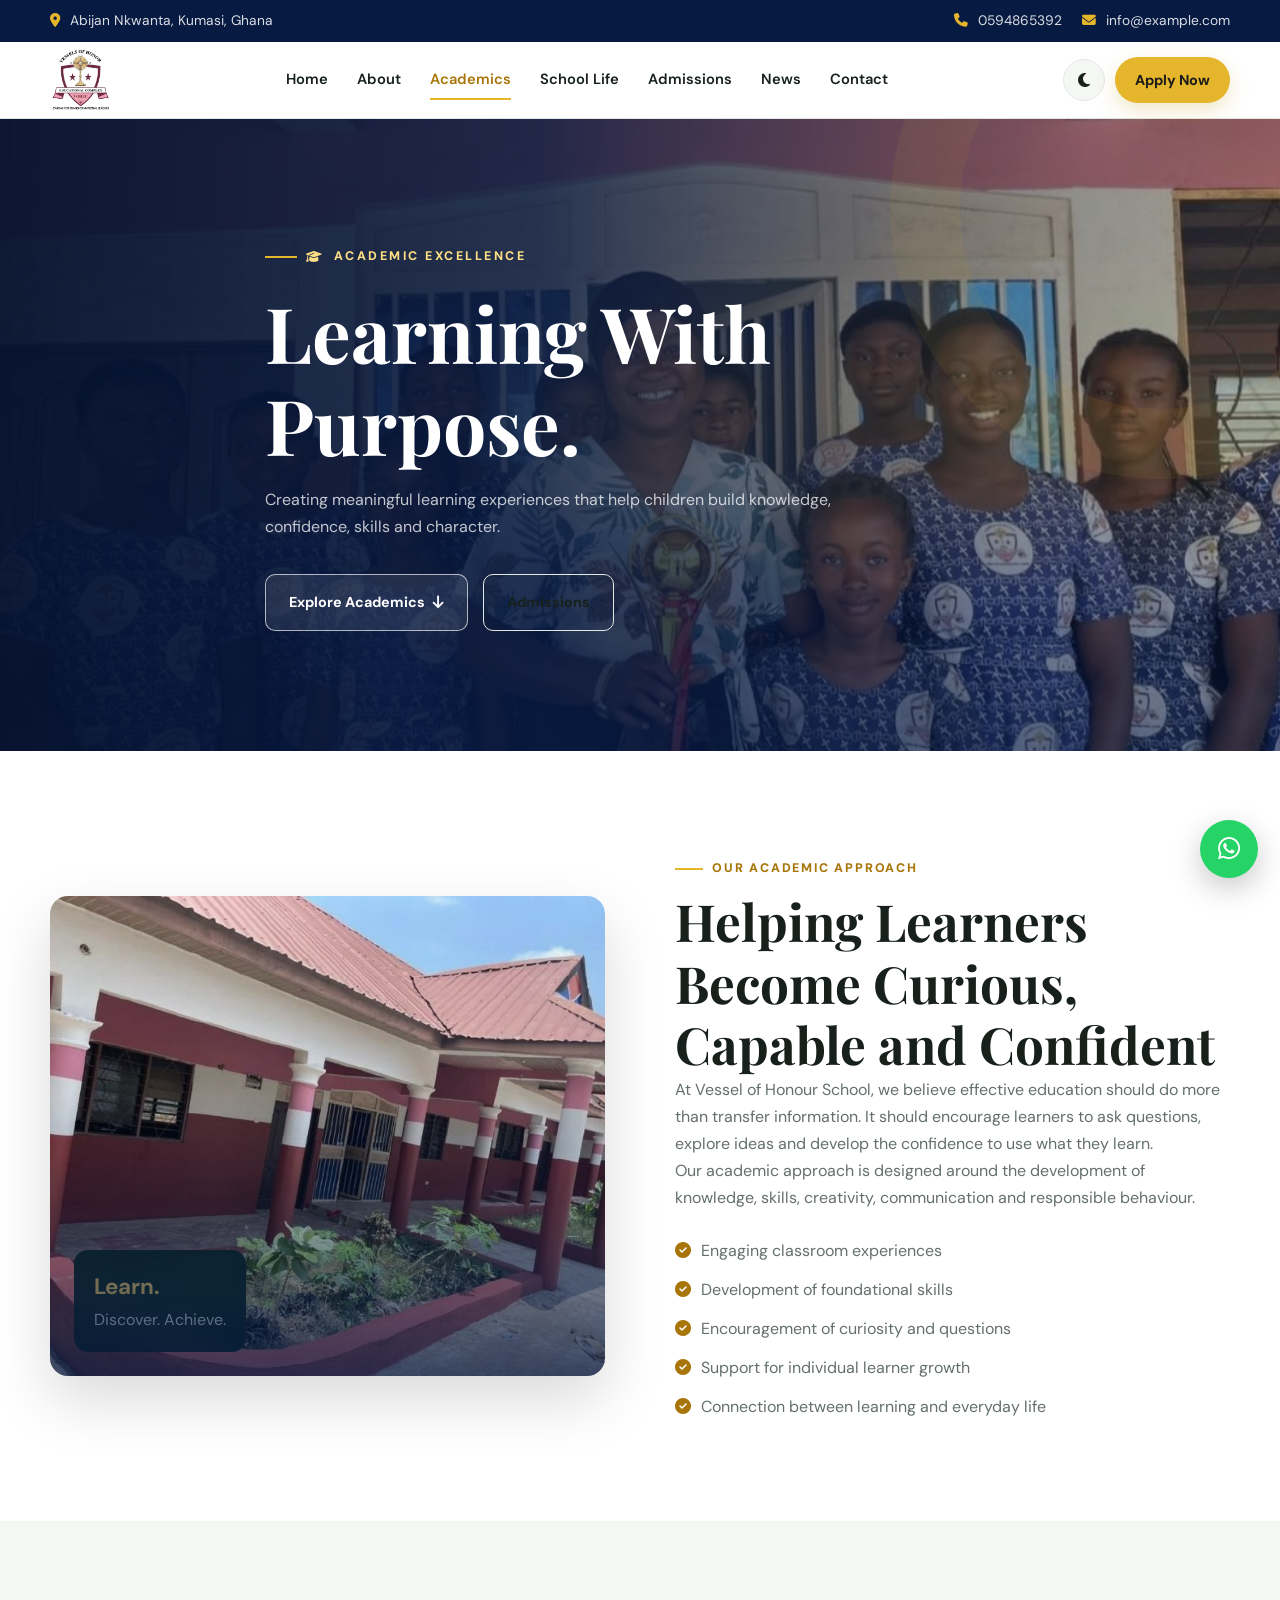
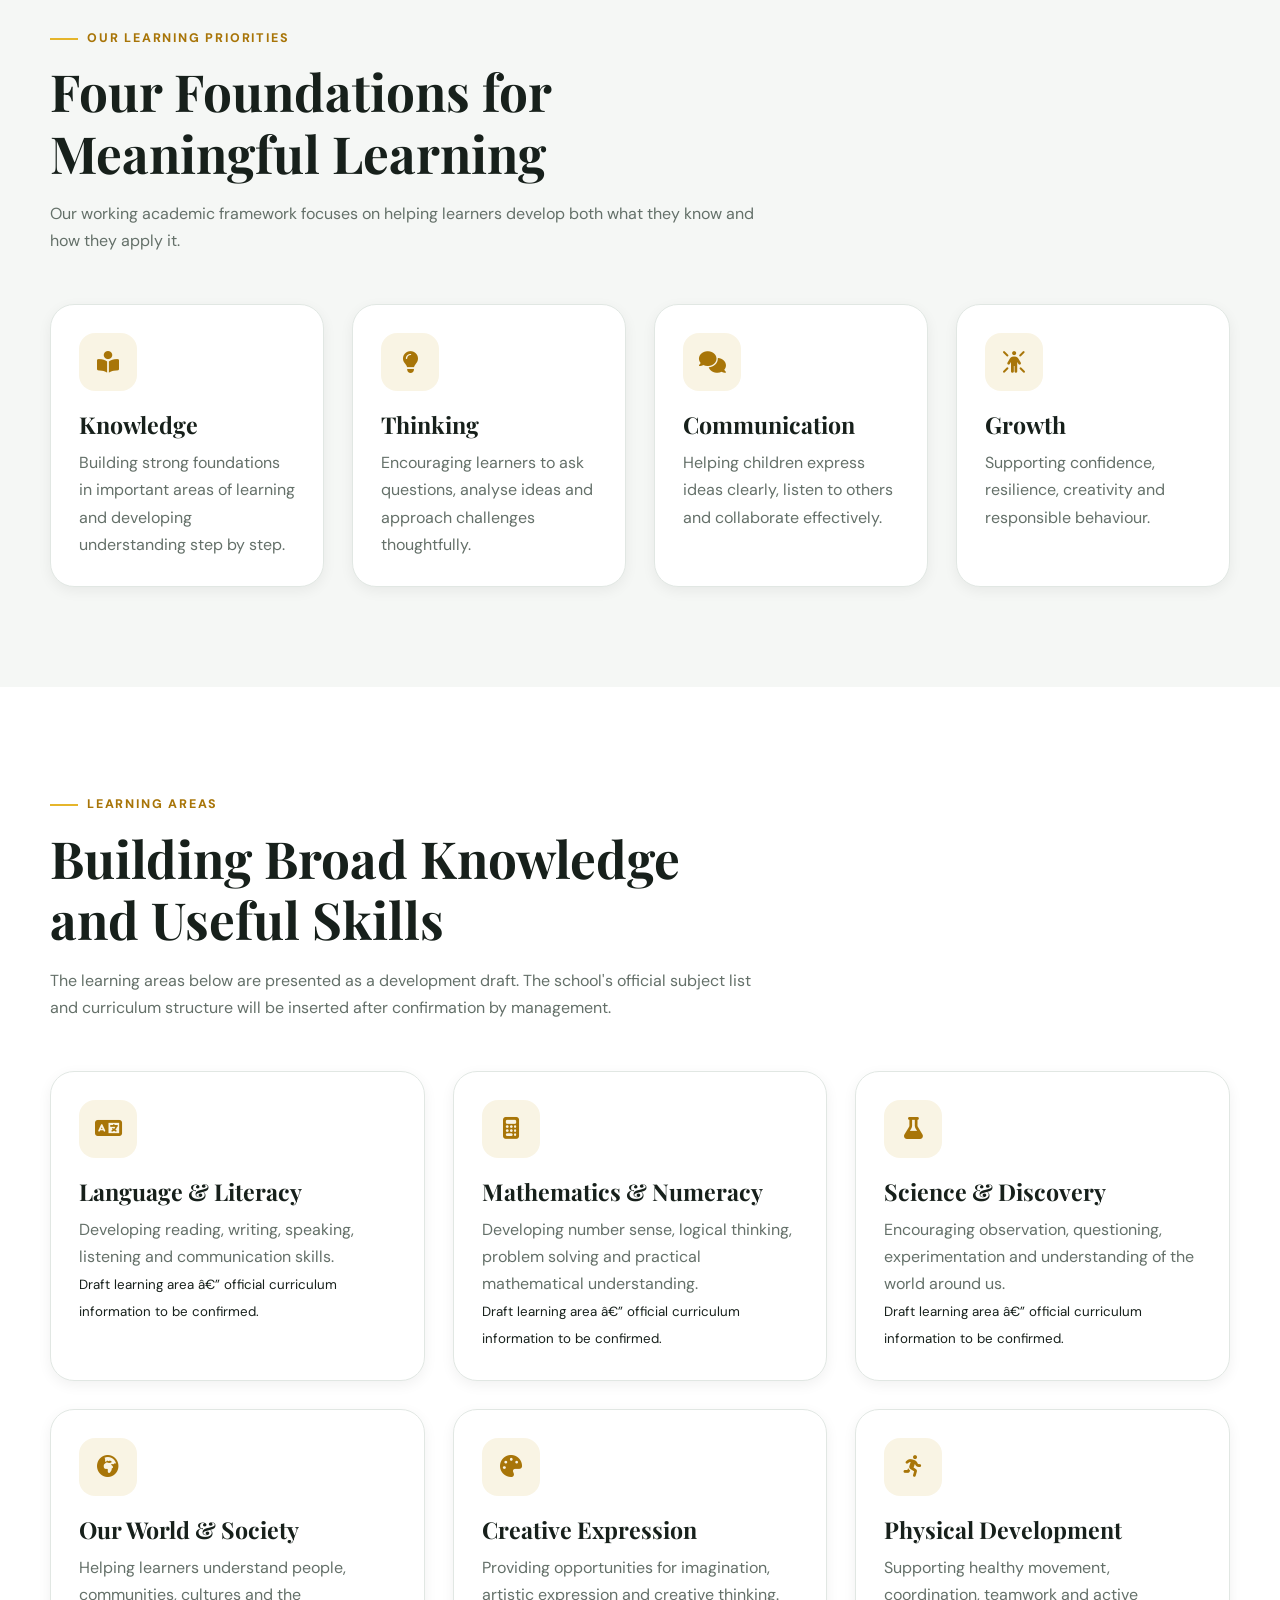
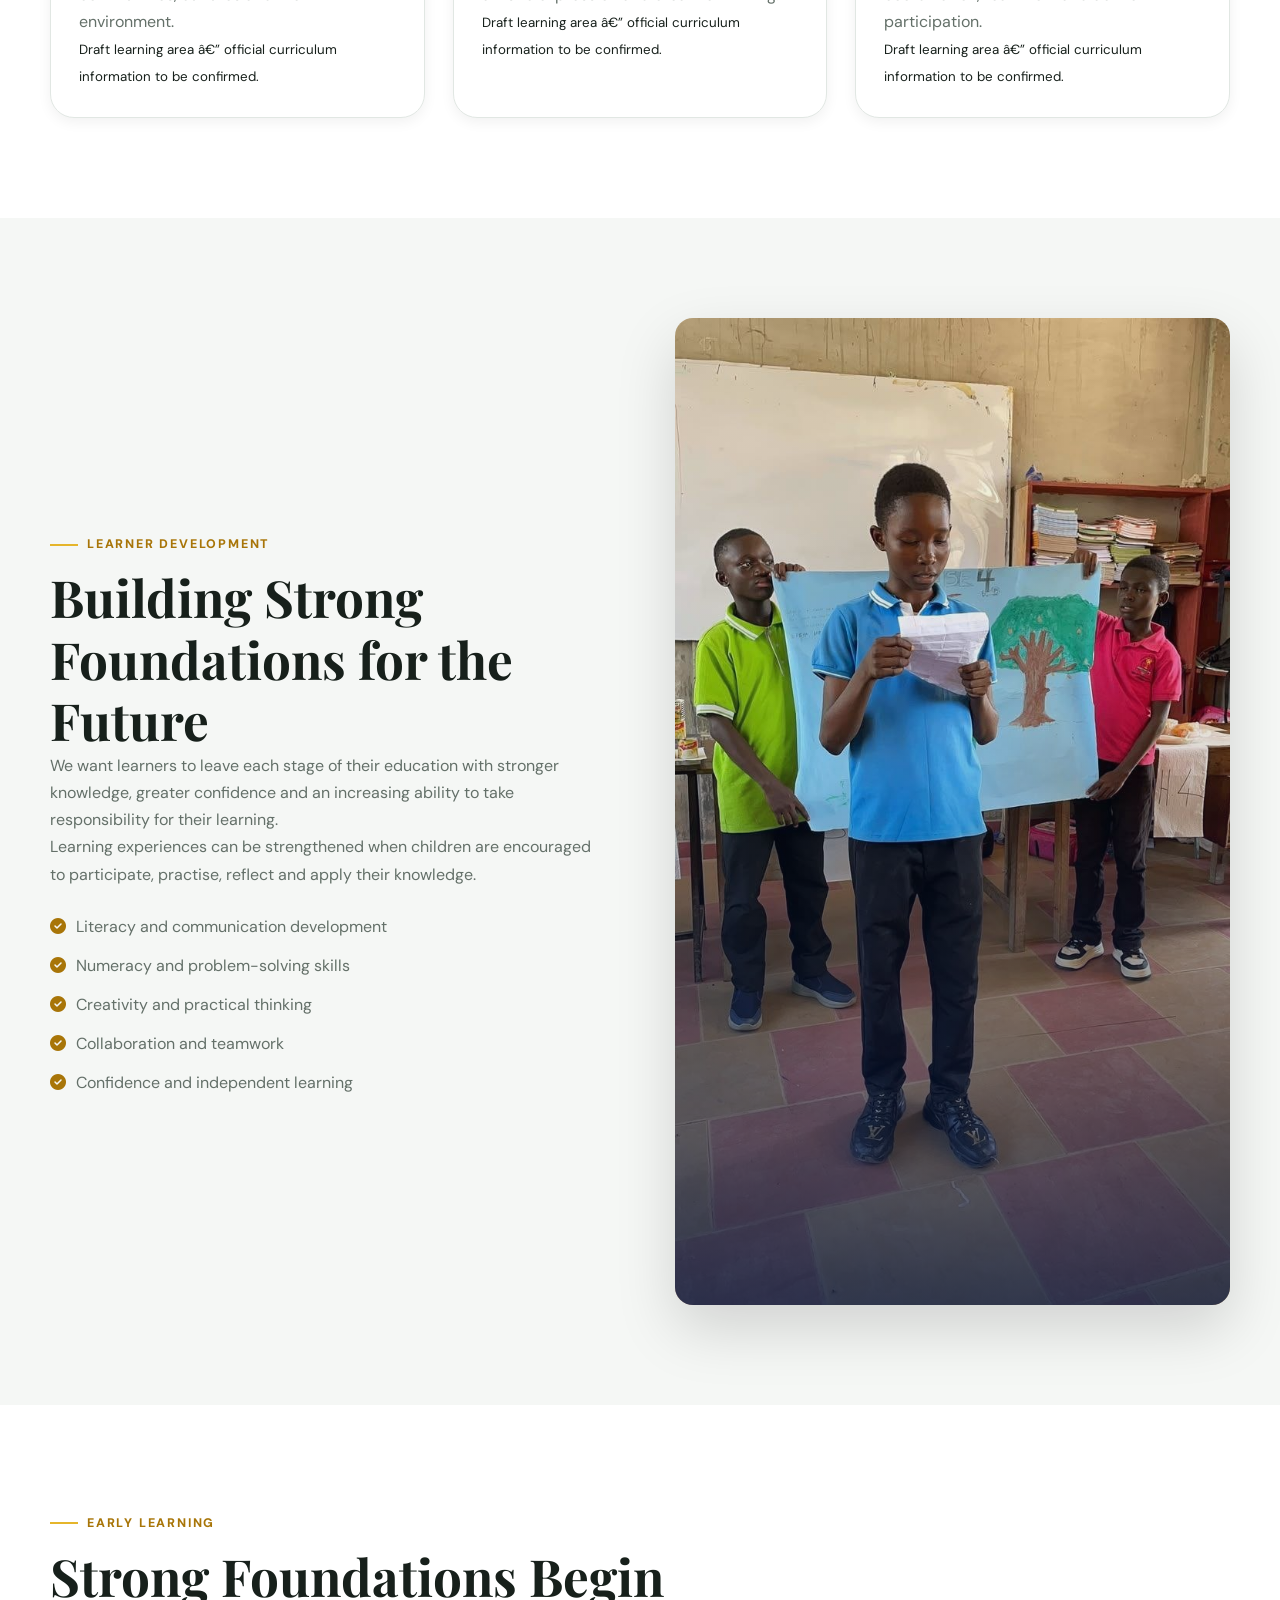
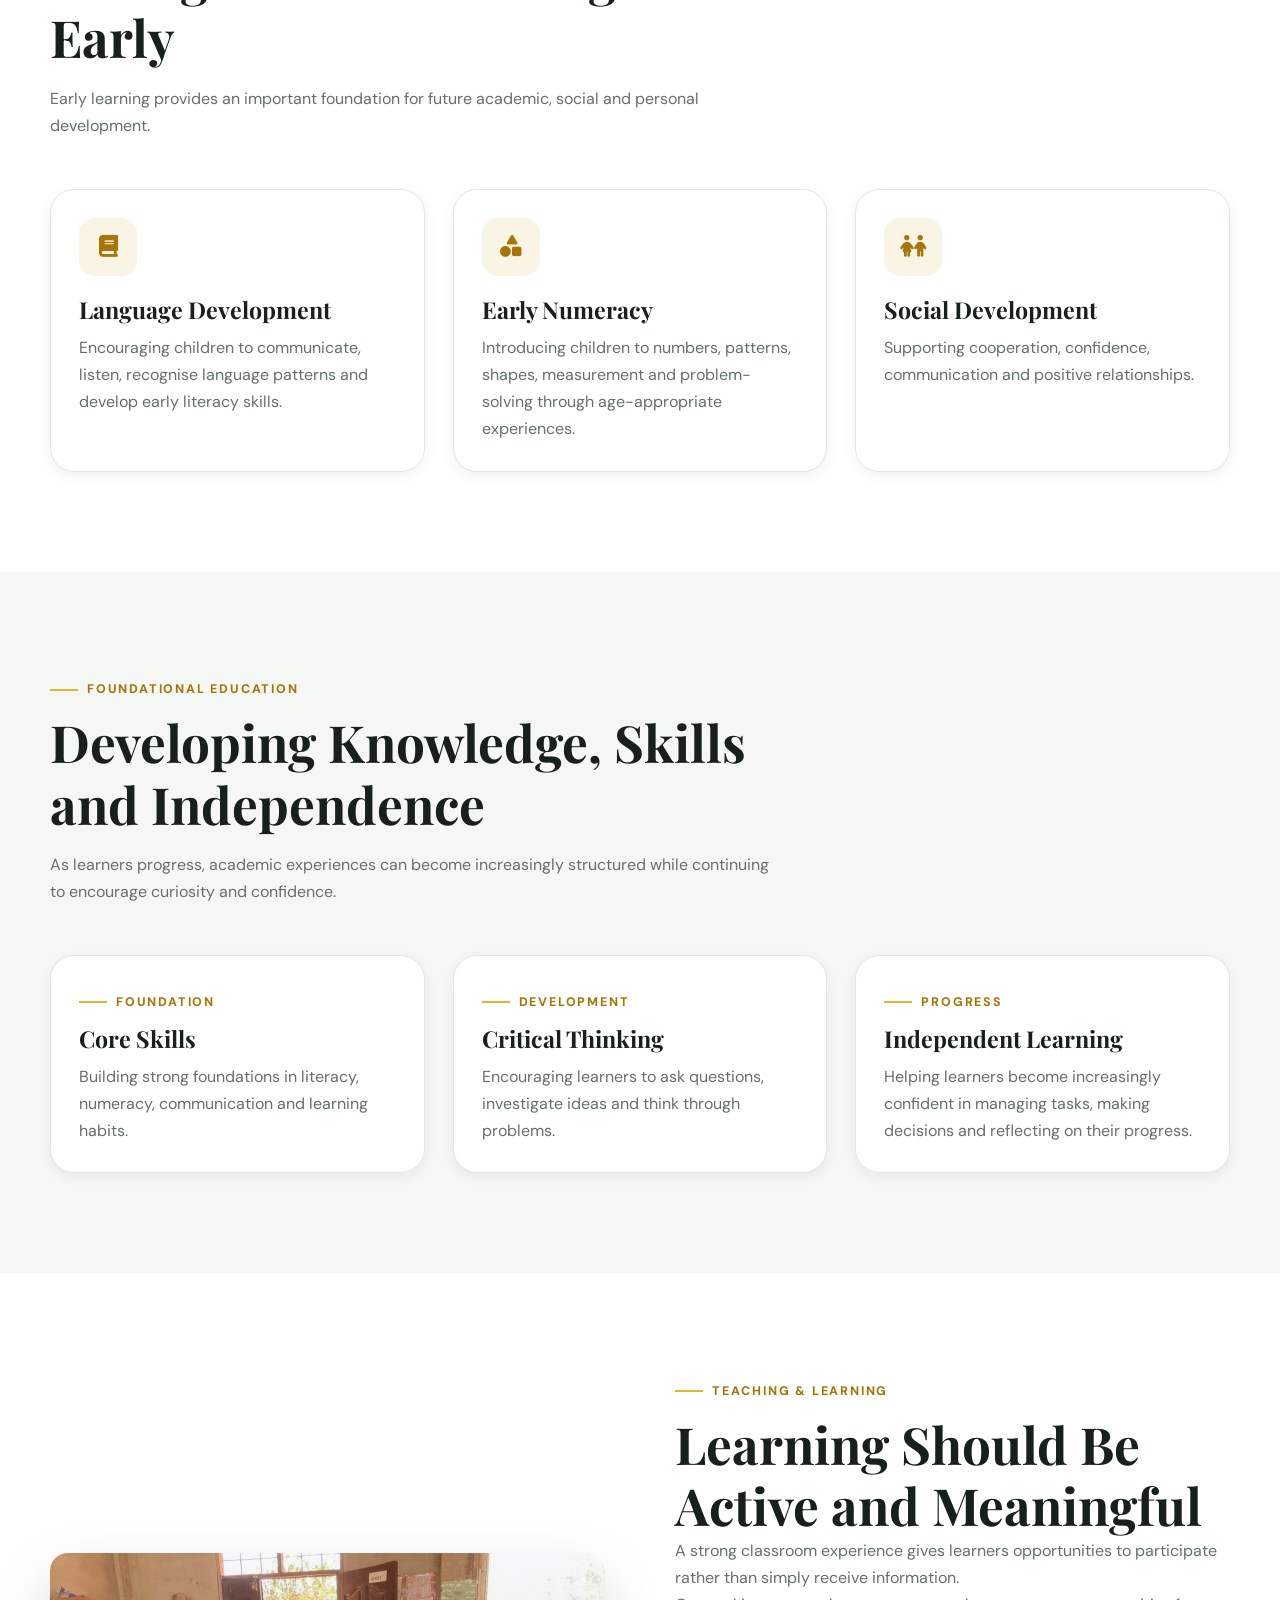
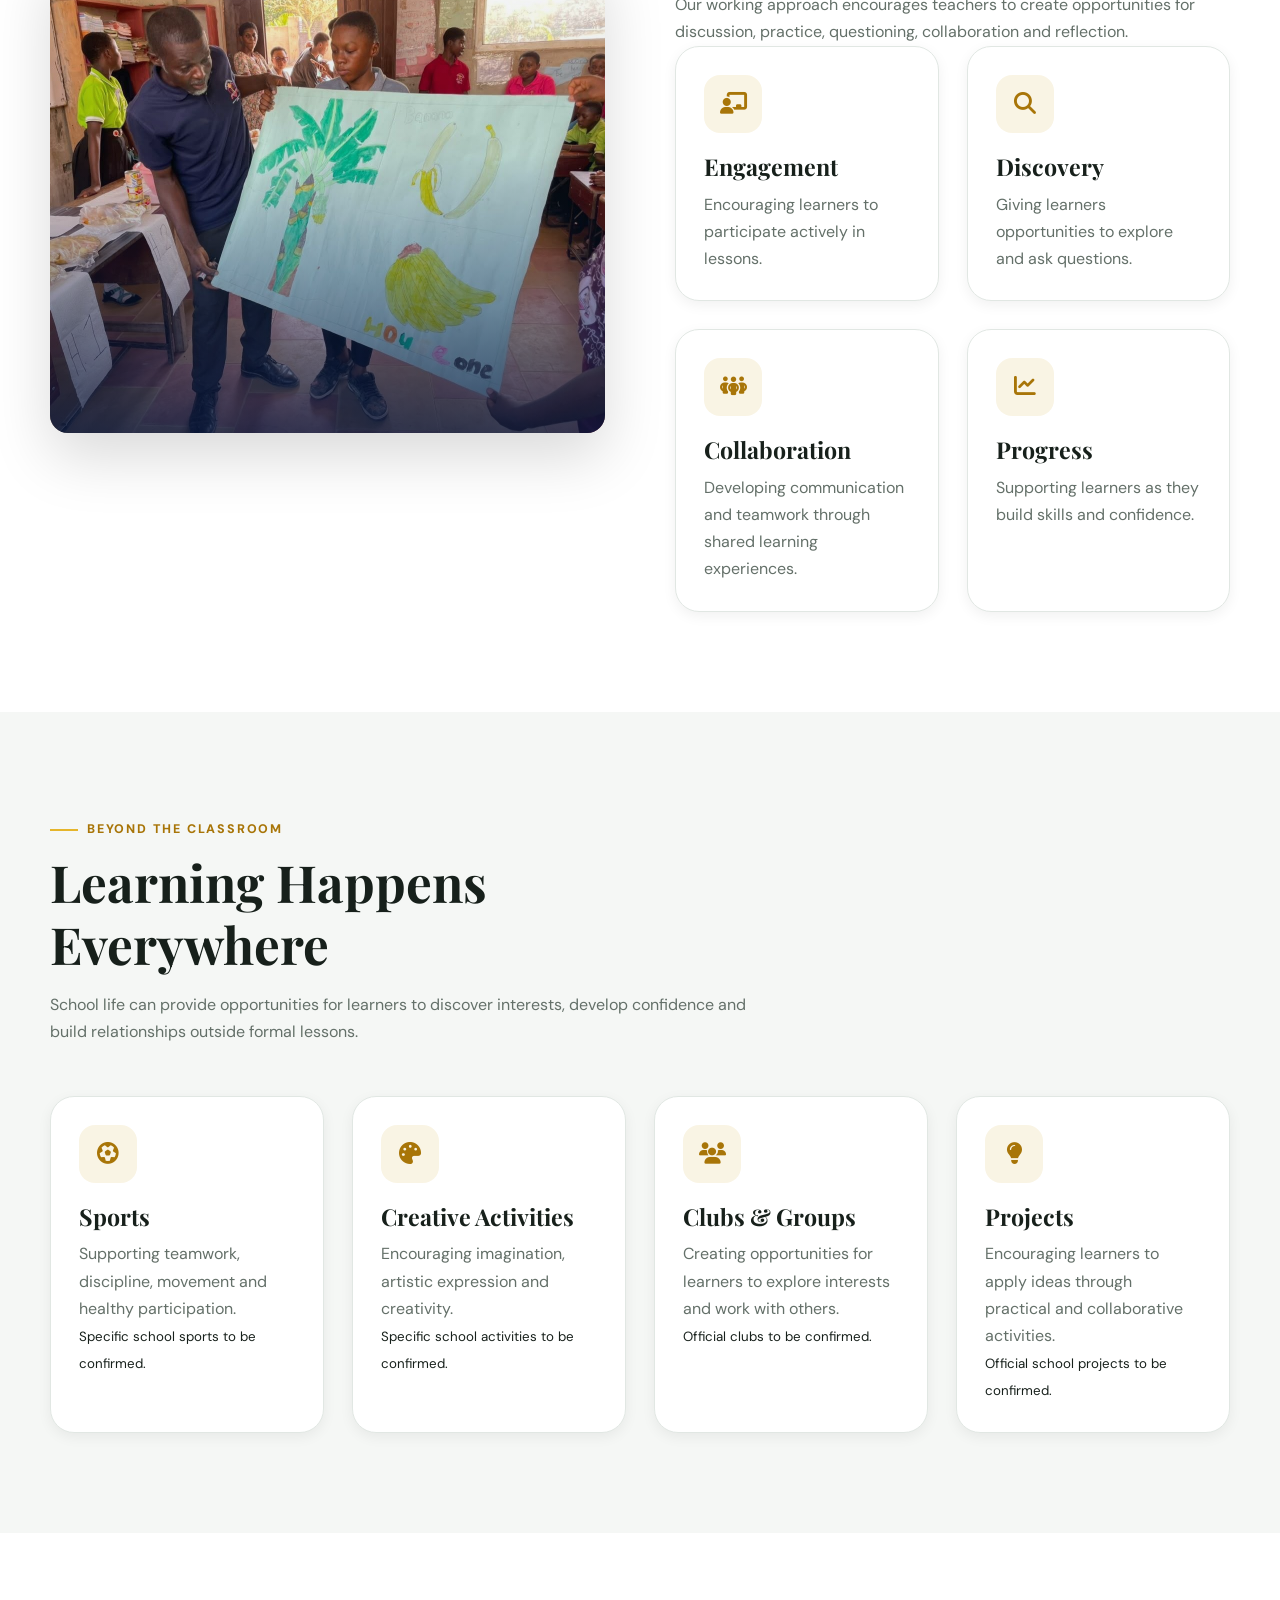
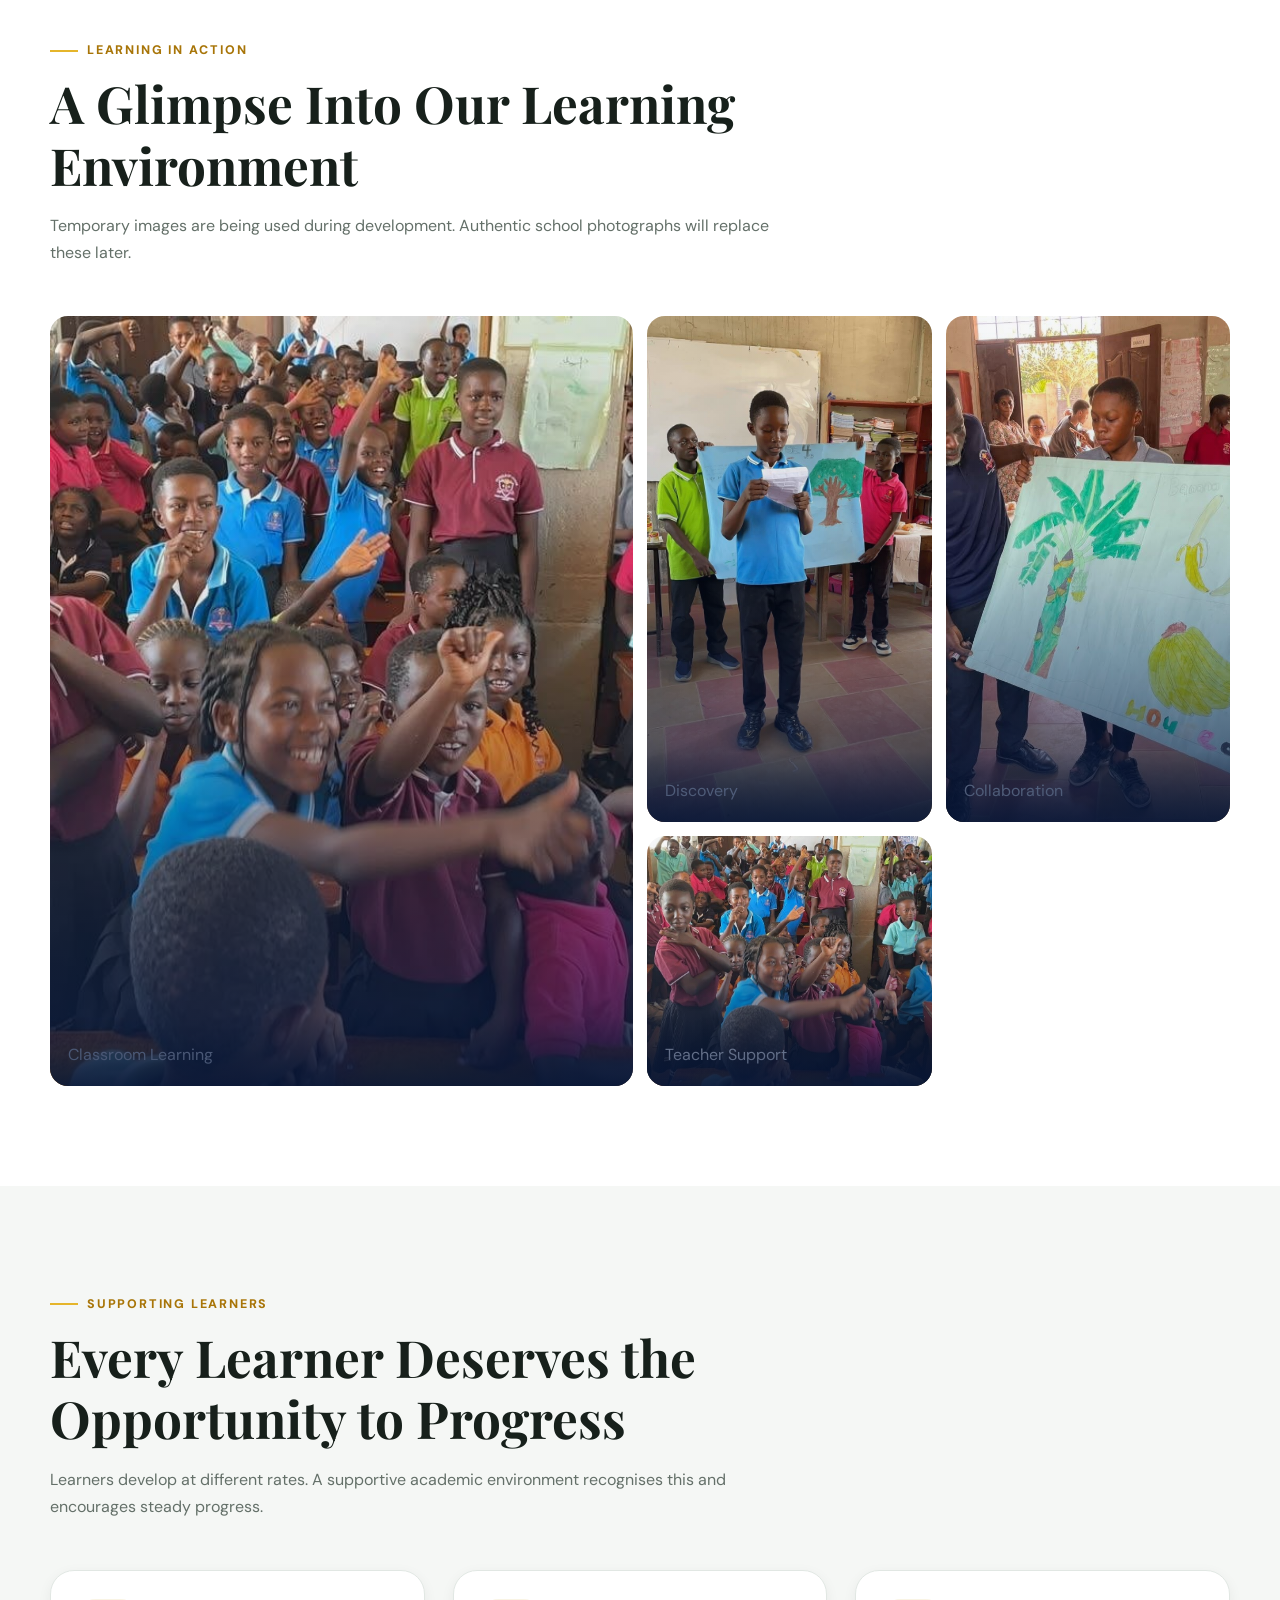
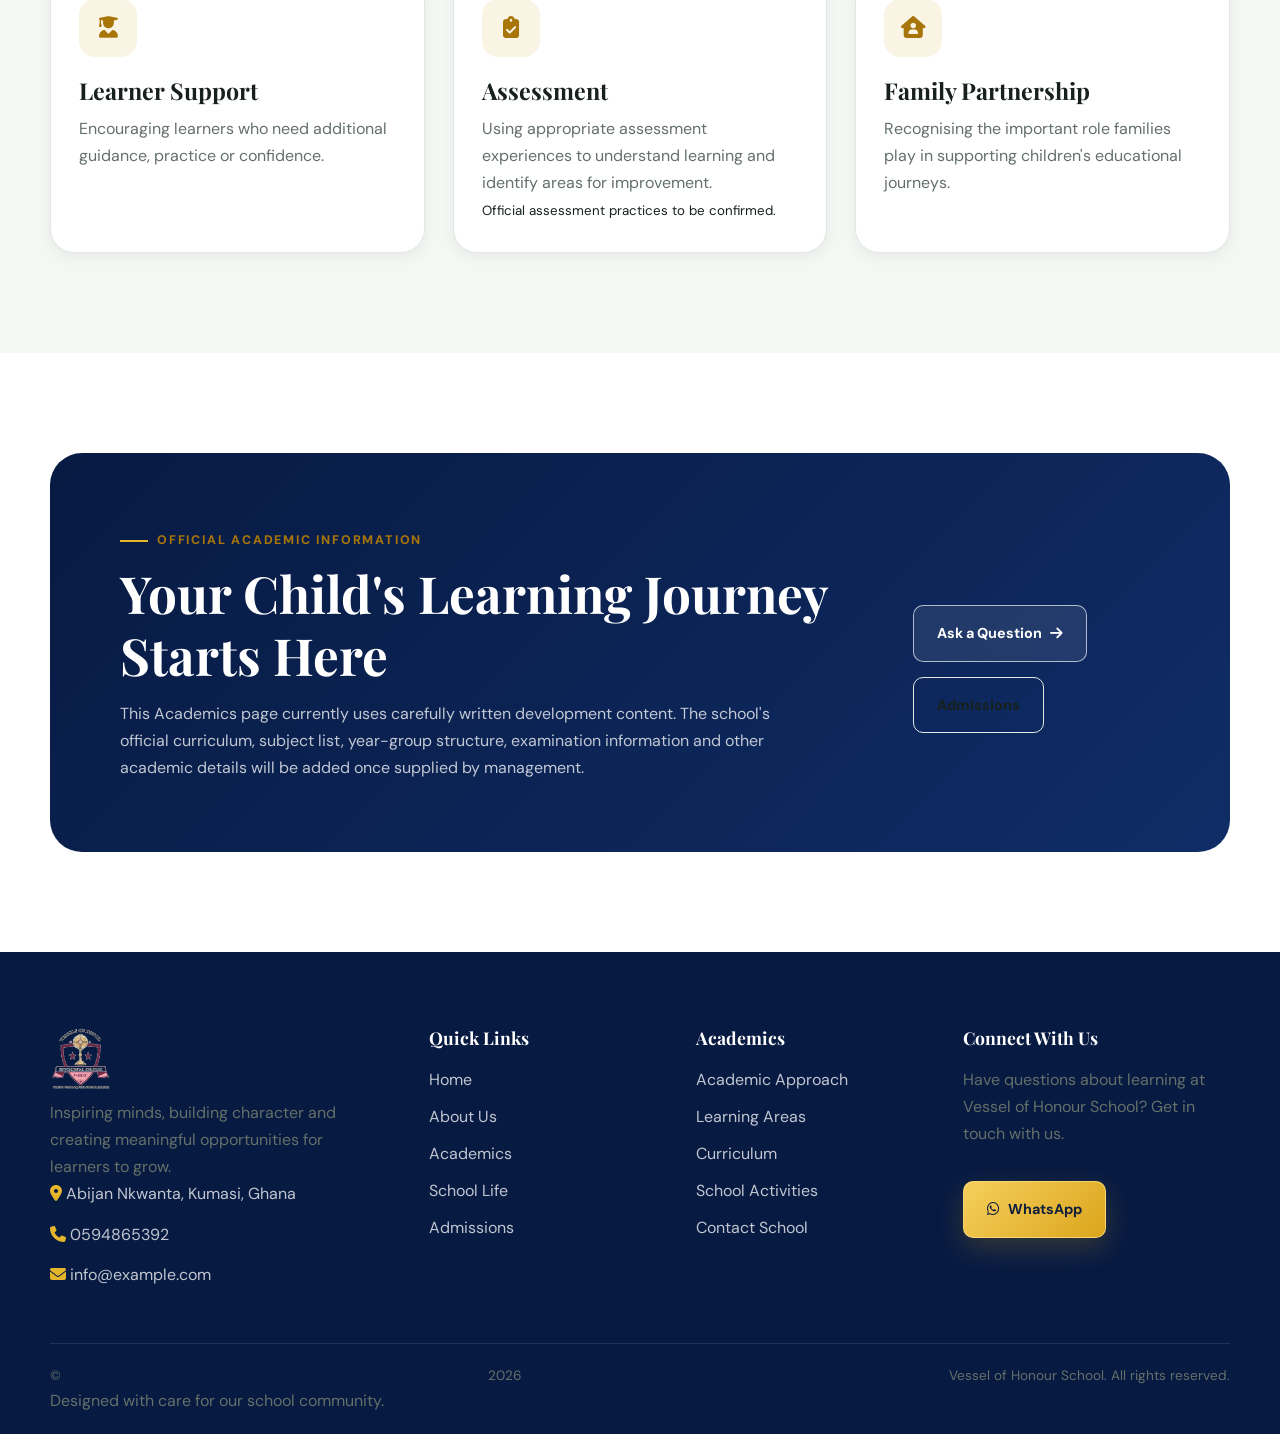
<file: academics.html>
﻿<!DOCTYPE html>
<html lang="en">
<head>
    <meta charset="UTF-8">
    <meta name="viewport" content="width=device-width, initial-scale=1.0">

    <title>Academics | Vessel of Honour School</title>

    <meta name="description" content="Explore the academic approach, learning experience and educational philosophy of Vessel of Honour School.">

    <link rel="preconnect" href="https://fonts.googleapis.com">
    <link rel="preconnect" href="https://fonts.gstatic.com" crossorigin>

    <link href="https://fonts.googleapis.com/css2?family=DM+Sans:wght@400;500;600;700&family=Playfair+Display:wght@600;700;800&display=swap" rel="stylesheet">

    <link rel="stylesheet" href="https://cdnjs.cloudflare.com/ajax/libs/font-awesome/6.7.2/css/all.min.css">

    <link rel="stylesheet" href="css/style.css">
</head>

<body>

    <!-- TOP BAR -->
    <div class="topbar">

        <div class="container topbar-content">

            <div class="topbar-left">

                <span>
                    <i class="fa-solid fa-location-dot"></i>
                    Abijan Nkwanta, Kumasi, Ghana
                </span>

            </div>


            <div class="topbar-right">

                <a href="tel:+233594865392">
                    <i class="fa-solid fa-phone"></i>
                    0594865392
                </a>

                <a href="mailto:info@example.com">
                    <i class="fa-solid fa-envelope"></i>
                    info@example.com
                </a>

            </div>

        </div>

    </div>


    <!-- HEADER -->
    <header class="site-header">

        <div class="container nav">

            <a href="index.html" class="logo" aria-label="Vessel of Honour School home"><img src="images/branding/school-logo.png" alt="Vessels of Honor Educational Complex" class="site-logo"></a>


            <nav class="nav-links" id="navLinks">

                <a href="index.html">Home</a>

                <a href="about.html">About</a>

                <a href="academics.html">Academics</a>

                <a href="school-life.html">School Life</a>

                <a href="admissions.html">Admissions</a>

                <a href="news.html">News</a>

                <a href="contact.html">Contact</a>

            </nav>


            <div class="nav-actions">

                <button
                    class="icon-btn"
                    id="themeToggle"
                    type="button"
                    aria-label="Toggle dark mode"
                >
                    <i class="fa-solid fa-moon"></i>
                </button>


                <a href="admissions.html" class="btn btn-primary nav-apply">
                    Apply Now
                </a>


                <button
                    class="menu-btn"
                    id="menuToggle"
                    type="button"
                    aria-label="Open navigation menu"
                    aria-expanded="false"
                >
                    <i class="fa-solid fa-bars"></i>
                </button>

            </div>

        </div>

    </header>


    <main>


        <!-- =========================
             ACADEMICS HERO
        ========================== -->
        <section class="page-hero">

            <div class="hero-background">

                <img
                    src="images/school-life/learners-trophy.jpg"
                    alt="Students learning in a classroom"
                >

            </div>


            <div class="hero-overlay"></div>


            <div class="container page-hero-content reveal fade-up">

                <span class="hero-eyebrow">

                    <i class="fa-solid fa-graduation-cap"></i>

                    Academic Excellence

                </span>


                <h1>

                    Learning With<br>
                    Purpose.

                </h1>


                <p>

                    Creating meaningful learning experiences that help
                    children build knowledge, confidence, skills and character.

                </p>


                <div class="hero-actions">

                    <a href="#academic-approach" class="btn btn-light">

                        Explore Academics

                        <i class="fa-solid fa-arrow-down"></i>

                    </a>


                    <a href="admissions.html" class="btn btn-outline">

                        Admissions

                    </a>

                </div>

            </div>

        </section>



        <!-- =========================
             INTRODUCTION
        ========================== -->
        <section class="section" id="academic-approach">

            <div class="container">

                <div class="about-grid">


                    <div class="about-image reveal fade-up">

                        <img
                            src="images/school-life/school-building.jpg"
                            alt="Teacher supporting learners"
                        >


                        <div class="about-badge">

                            <strong>Learn.</strong>

                            <span>Discover. Achieve.</span>

                        </div>

                    </div>



                    <div class="reveal fade-up">

                        <span class="section-kicker">

                            Our Academic Approach

                        </span>


                        <h2>

                            Helping Learners Become Curious, Capable and Confident

                        </h2>


                        <p>

                            At Vessel of Honour School, we believe effective
                            education should do more than transfer information.
                            It should encourage learners to ask questions,
                            explore ideas and develop the confidence to use
                            what they learn.

                        </p>


                        <p>

                            Our academic approach is designed around the
                            development of knowledge, skills, creativity,
                            communication and responsible behaviour.

                        </p>


                        <ul class="check-list">

                            <li>

                                <i class="fa-solid fa-circle-check"></i>

                                Engaging classroom experiences

                            </li>


                            <li>

                                <i class="fa-solid fa-circle-check"></i>

                                Development of foundational skills

                            </li>


                            <li>

                                <i class="fa-solid fa-circle-check"></i>

                                Encouragement of curiosity and questions

                            </li>


                            <li>

                                <i class="fa-solid fa-circle-check"></i>

                                Support for individual learner growth

                            </li>


                            <li>

                                <i class="fa-solid fa-circle-check"></i>

                                Connection between learning and everyday life

                            </li>

                        </ul>

                    </div>

                </div>

            </div>

        </section>



        <!-- =========================
             FOUR PILLARS
        ========================== -->
        <section class="section section-alt">

            <div class="container">


                <div class="section-head reveal fade-up">

                    <span class="section-kicker">

                        Our Learning Priorities

                    </span>


                    <h2>

                        Four Foundations for Meaningful Learning

                    </h2>


                    <p>

                        Our working academic framework focuses on helping
                        learners develop both what they know and how they
                        apply it.

                    </p>

                </div>



                <div class="grid-4">


                    <article class="card reveal fade-up">

                        <div class="card-body">

                            <div class="feature-icon">

                                <i class="fa-solid fa-book-open-reader"></i>

                            </div>


                            <h3>

                                Knowledge

                            </h3>


                            <p>

                                Building strong foundations in important
                                areas of learning and developing understanding
                                step by step.

                            </p>

                        </div>

                    </article>



                    <article class="card reveal fade-up">

                        <div class="card-body">

                            <div class="feature-icon">

                                <i class="fa-solid fa-lightbulb"></i>

                            </div>


                            <h3>

                                Thinking

                            </h3>


                            <p>

                                Encouraging learners to ask questions,
                                analyse ideas and approach challenges
                                thoughtfully.

                            </p>

                        </div>

                    </article>



                    <article class="card reveal fade-up">

                        <div class="card-body">

                            <div class="feature-icon">

                                <i class="fa-solid fa-comments"></i>

                            </div>


                            <h3>

                                Communication

                            </h3>


                            <p>

                                Helping children express ideas clearly,
                                listen to others and collaborate effectively.

                            </p>

                        </div>

                    </article>



                    <article class="card reveal fade-up">

                        <div class="card-body">

                            <div class="feature-icon">

                                <i class="fa-solid fa-person-rays"></i>

                            </div>


                            <h3>

                                Growth

                            </h3>


                            <p>

                                Supporting confidence, resilience,
                                creativity and responsible behaviour.

                            </p>

                        </div>

                    </article>

                </div>

            </div>

        </section>



        <!-- =========================
             LEARNING AREAS
        ========================== -->
        <section class="section" id="learning-areas">

            <div class="container">


                <div class="section-head reveal fade-up">

                    <span class="section-kicker">

                        Learning Areas

                    </span>


                    <h2>

                        Building Broad Knowledge and Useful Skills

                    </h2>


                    <p>

                        The learning areas below are presented as a development
                        draft. The school's official subject list and curriculum
                        structure will be inserted after confirmation by
                        management.

                    </p>

                </div>



                <div class="grid-3">


                    <article class="card reveal fade-up">

                        <div class="card-body">

                            <div class="feature-icon">

                                <i class="fa-solid fa-language"></i>

                            </div>


                            <h3>

                                Language & Literacy

                            </h3>


                            <p>

                                Developing reading, writing, speaking,
                                listening and communication skills.

                            </p>


                            <small>

                                Draft learning area â€” official curriculum
                                information to be confirmed.

                            </small>

                        </div>

                    </article>



                    <article class="card reveal fade-up">

                        <div class="card-body">

                            <div class="feature-icon">

                                <i class="fa-solid fa-calculator"></i>

                            </div>


                            <h3>

                                Mathematics & Numeracy

                            </h3>


                            <p>

                                Developing number sense, logical thinking,
                                problem solving and practical mathematical
                                understanding.

                            </p>


                            <small>

                                Draft learning area â€” official curriculum
                                information to be confirmed.

                            </small>

                        </div>

                    </article>



                    <article class="card reveal fade-up">

                        <div class="card-body">

                            <div class="feature-icon">

                                <i class="fa-solid fa-flask"></i>

                            </div>


                            <h3>

                                Science & Discovery

                            </h3>


                            <p>

                                Encouraging observation, questioning,
                                experimentation and understanding of the
                                world around us.

                            </p>


                            <small>

                                Draft learning area â€” official curriculum
                                information to be confirmed.

                            </small>

                        </div>

                    </article>



                    <article class="card reveal fade-up">

                        <div class="card-body">

                            <div class="feature-icon">

                                <i class="fa-solid fa-globe-africa"></i>

                            </div>


                            <h3>

                                Our World & Society

                            </h3>


                            <p>

                                Helping learners understand people,
                                communities, cultures and the environment.

                            </p>


                            <small>

                                Draft learning area â€” official curriculum
                                information to be confirmed.

                            </small>

                        </div>

                    </article>



                    <article class="card reveal fade-up">

                        <div class="card-body">

                            <div class="feature-icon">

                                <i class="fa-solid fa-palette"></i>

                            </div>


                            <h3>

                                Creative Expression

                            </h3>


                            <p>

                                Providing opportunities for imagination,
                                artistic expression and creative thinking.

                            </p>


                            <small>

                                Draft learning area â€” official curriculum
                                information to be confirmed.

                            </small>

                        </div>

                    </article>



                    <article class="card reveal fade-up">

                        <div class="card-body">

                            <div class="feature-icon">

                                <i class="fa-solid fa-person-running"></i>

                            </div>


                            <h3>

                                Physical Development

                            </h3>


                            <p>

                                Supporting healthy movement, coordination,
                                teamwork and active participation.

                            </p>


                            <small>

                                Draft learning area â€” official curriculum
                                information to be confirmed.

                            </small>

                        </div>

                    </article>

                </div>

            </div>

        </section>



        <!-- =========================
             LEARNER DEVELOPMENT
        ========================== -->
        <section class="section section-alt">

            <div class="container">

                <div class="about-grid">


                    <div class="reveal fade-up">

                        <span class="section-kicker">

                            Learner Development

                        </span>


                        <h2>

                            Building Strong Foundations for the Future

                        </h2>


                        <p>

                            We want learners to leave each stage of their
                            education with stronger knowledge, greater
                            confidence and an increasing ability to take
                            responsibility for their learning.

                        </p>


                        <p>

                            Learning experiences can be strengthened when
                            children are encouraged to participate, practise,
                            reflect and apply their knowledge.

                        </p>


                        <ul class="check-list">

                            <li>

                                <i class="fa-solid fa-circle-check"></i>

                                Literacy and communication development

                            </li>


                            <li>

                                <i class="fa-solid fa-circle-check"></i>

                                Numeracy and problem-solving skills

                            </li>


                            <li>

                                <i class="fa-solid fa-circle-check"></i>

                                Creativity and practical thinking

                            </li>


                            <li>

                                <i class="fa-solid fa-circle-check"></i>

                                Collaboration and teamwork

                            </li>


                            <li>

                                <i class="fa-solid fa-circle-check"></i>

                                Confidence and independent learning

                            </li>

                        </ul>

                    </div>



                    <div class="about-image reveal fade-up">

                        <img
                            src="images/school-life/class-presentation.jpg"
                            alt="Learners presenting their academic work"
                        >

                    </div>

                </div>

            </div>

        </section>



        <!-- =========================
             EARLY LEARNING
        ========================== -->
        <section class="section">

            <div class="container">


                <div class="section-head reveal fade-up">

                    <span class="section-kicker">

                        Early Learning

                    </span>


                    <h2>

                        Strong Foundations Begin Early

                    </h2>


                    <p>

                        Early learning provides an important foundation for
                        future academic, social and personal development.

                    </p>

                </div>



                <div class="grid-3">


                    <article class="card reveal fade-up">

                        <div class="card-body">

                            <div class="feature-icon">

                                <i class="fa-solid fa-book"></i>

                            </div>


                            <h3>

                                Language Development

                            </h3>


                            <p>

                                Encouraging children to communicate,
                                listen, recognise language patterns and
                                develop early literacy skills.

                            </p>

                        </div>

                    </article>



                    <article class="card reveal fade-up">

                        <div class="card-body">

                            <div class="feature-icon">

                                <i class="fa-solid fa-shapes"></i>

                            </div>


                            <h3>

                                Early Numeracy

                            </h3>


                            <p>

                                Introducing children to numbers, patterns,
                                shapes, measurement and problem-solving
                                through age-appropriate experiences.

                            </p>

                        </div>

                    </article>



                    <article class="card reveal fade-up">

                        <div class="card-body">

                            <div class="feature-icon">

                                <i class="fa-solid fa-children"></i>

                            </div>


                            <h3>

                                Social Development

                            </h3>


                            <p>

                                Supporting cooperation, confidence,
                                communication and positive relationships.

                            </p>

                        </div>

                    </article>

                </div>

            </div>

        </section>



        <!-- =========================
             PRIMARY / FOUNDATIONAL
        ========================== -->
        <section class="section section-alt">

            <div class="container">


                <div class="section-head reveal fade-up">

                    <span class="section-kicker">

                        Foundational Education

                    </span>


                    <h2>

                        Developing Knowledge, Skills and Independence

                    </h2>


                    <p>

                        As learners progress, academic experiences can become
                        increasingly structured while continuing to encourage
                        curiosity and confidence.

                    </p>

                </div>



                <div class="grid-3">


                    <article class="card reveal fade-up">

                        <div class="card-body">

                            <span class="section-kicker">

                                Foundation

                            </span>


                            <h3>

                                Core Skills

                            </h3>


                            <p>

                                Building strong foundations in literacy,
                                numeracy, communication and learning habits.

                            </p>

                        </div>

                    </article>



                    <article class="card reveal fade-up">

                        <div class="card-body">

                            <span class="section-kicker">

                                Development

                            </span>


                            <h3>

                                Critical Thinking

                            </h3>


                            <p>

                                Encouraging learners to ask questions,
                                investigate ideas and think through problems.

                            </p>

                        </div>

                    </article>



                    <article class="card reveal fade-up">

                        <div class="card-body">

                            <span class="section-kicker">

                                Progress

                            </span>


                            <h3>

                                Independent Learning

                            </h3>


                            <p>

                                Helping learners become increasingly confident
                                in managing tasks, making decisions and
                                reflecting on their progress.

                            </p>

                        </div>

                    </article>

                </div>

            </div>

        </section>



        <!-- =========================
             TEACHING & LEARNING
        ========================== -->
        <section class="section">

            <div class="container">


                <div class="about-grid">


                    <div class="about-image reveal fade-up">

                        <img
                            src="images/school-life/project-activity.jpg"
                            alt="Classroom project and practical learning activity"
                        >

                    </div>



                    <div class="reveal fade-up">

                        <span class="section-kicker">

                            Teaching & Learning

                        </span>


                        <h2>

                            Learning Should Be Active and Meaningful

                        </h2>


                        <p>

                            A strong classroom experience gives learners
                            opportunities to participate rather than simply
                            receive information.

                        </p>


                        <p>

                            Our working approach encourages teachers to create
                            opportunities for discussion, practice,
                            questioning, collaboration and reflection.

                        </p>


                        <div class="grid-2">


                            <div class="card">

                                <div class="card-body">

                                    <div class="feature-icon">

                                        <i class="fa-solid fa-chalkboard-user"></i>

                                    </div>


                                    <h3>

                                        Engagement

                                    </h3>


                                    <p>

                                        Encouraging learners to participate
                                        actively in lessons.

                                    </p>

                                </div>

                            </div>



                            <div class="card">

                                <div class="card-body">

                                    <div class="feature-icon">

                                        <i class="fa-solid fa-magnifying-glass"></i>

                                    </div>


                                    <h3>

                                        Discovery

                                    </h3>


                                    <p>

                                        Giving learners opportunities to
                                        explore and ask questions.

                                    </p>

                                </div>

                            </div>



                            <div class="card">

                                <div class="card-body">

                                    <div class="feature-icon">

                                        <i class="fa-solid fa-people-group"></i>

                                    </div>


                                    <h3>

                                        Collaboration

                                    </h3>


                                    <p>

                                        Developing communication and teamwork
                                        through shared learning experiences.

                                    </p>

                                </div>

                            </div>



                            <div class="card">

                                <div class="card-body">

                                    <div class="feature-icon">

                                        <i class="fa-solid fa-chart-line"></i>

                                    </div>


                                    <h3>

                                        Progress

                                    </h3>


                                    <p>

                                        Supporting learners as they build
                                        skills and confidence.

                                    </p>

                                </div>

                            </div>

                        </div>

                    </div>

                </div>

            </div>

        </section>



        <!-- =========================
             BEYOND THE CLASSROOM
        ========================== -->
        <section class="section section-alt">

            <div class="container">


                <div class="section-head reveal fade-up">

                    <span class="section-kicker">

                        Beyond the Classroom

                    </span>


                    <h2>

                        Learning Happens Everywhere

                    </h2>


                    <p>

                        School life can provide opportunities for learners
                        to discover interests, develop confidence and build
                        relationships outside formal lessons.

                    </p>

                </div>



                <div class="grid-4">


                    <article class="card reveal fade-up">

                        <div class="card-body">

                            <div class="feature-icon">

                                <i class="fa-solid fa-futbol"></i>

                            </div>


                            <h3>

                                Sports

                            </h3>


                            <p>

                                Supporting teamwork, discipline, movement
                                and healthy participation.

                            </p>


                            <small>

                                Specific school sports to be confirmed.

                            </small>

                        </div>

                    </article>



                    <article class="card reveal fade-up">

                        <div class="card-body">

                            <div class="feature-icon">

                                <i class="fa-solid fa-palette"></i>

                            </div>


                            <h3>

                                Creative Activities

                            </h3>


                            <p>

                                Encouraging imagination, artistic expression
                                and creativity.

                            </p>


                            <small>

                                Specific school activities to be confirmed.

                            </small>

                        </div>

                    </article>



                    <article class="card reveal fade-up">

                        <div class="card-body">

                            <div class="feature-icon">

                                <i class="fa-solid fa-users"></i>

                            </div>


                            <h3>

                                Clubs & Groups

                            </h3>


                            <p>

                                Creating opportunities for learners to
                                explore interests and work with others.

                            </p>


                            <small>

                                Official clubs to be confirmed.

                            </small>

                        </div>

                    </article>



                    <article class="card reveal fade-up">

                        <div class="card-body">

                            <div class="feature-icon">

                                <i class="fa-solid fa-lightbulb"></i>

                            </div>


                            <h3>

                                Projects

                            </h3>


                            <p>

                                Encouraging learners to apply ideas through
                                practical and collaborative activities.

                            </p>


                            <small>

                                Official school projects to be confirmed.

                            </small>

                        </div>

                    </article>

                </div>

            </div>

        </section>



        <!-- =========================
             ACADEMIC GALLERY
        ========================== -->
        <section class="section">

            <div class="container">


                <div class="section-head reveal fade-up">

                    <span class="section-kicker">

                        Learning In Action

                    </span>


                    <h2>

                        A Glimpse Into Our Learning Environment

                    </h2>


                    <p>

                        Temporary images are being used during development.
                        Authentic school photographs will replace these later.

                    </p>

                </div>



                <div class="gallery">


                    <div class="gallery-item reveal fade-up">

                        <img
                            src="images/school-life/classroom-learners.jpg"
                            alt="Learners learning together in the classroom"
                        >

                        <div class="gallery-overlay">

                            <span>
                                Classroom Learning
                            </span>

                        </div>

                    </div>



                    <div class="gallery-item reveal fade-up">

                        <img
                            src="images/school-life/class-presentation.jpg"
                            alt="Learners presenting their academic work"
                        >

                        <div class="gallery-overlay">

                            <span>
                                Discovery
                            </span>

                        </div>

                    </div>



                    <div class="gallery-item reveal fade-up">

                        <img
                            src="images/school-life/project-activity.jpg"
                            alt="Classroom project and practical learning activity"
                        >

                        <div class="gallery-overlay">

                            <span>
                                Collaboration
                            </span>

                        </div>

                    </div>



                    <div class="gallery-item reveal fade-up">

                        <img
                            src="images/school-life/classroom-learners.jpg"
                            alt="Learners learning together in the classroom"
                        >

                        <div class="gallery-overlay">

                            <span>
                                Teacher Support
                            </span>

                        </div>

                    </div>

                </div>

            </div>

        </section>



        <!-- =========================
             ACADEMIC SUPPORT
        ========================== -->
        <section class="section section-alt">

            <div class="container">


                <div class="section-head reveal fade-up">

                    <span class="section-kicker">

                        Supporting Learners

                    </span>


                    <h2>

                        Every Learner Deserves the Opportunity to Progress

                    </h2>


                    <p>

                        Learners develop at different rates. A supportive
                        academic environment recognises this and encourages
                        steady progress.

                    </p>

                </div>



                <div class="grid-3">


                    <article class="card reveal fade-up">

                        <div class="card-body">

                            <div class="feature-icon">

                                <i class="fa-solid fa-user-graduate"></i>

                            </div>


                            <h3>

                                Learner Support

                            </h3>


                            <p>

                                Encouraging learners who need additional
                                guidance, practice or confidence.

                            </p>

                        </div>

                    </article>



                    <article class="card reveal fade-up">

                        <div class="card-body">

                            <div class="feature-icon">

                                <i class="fa-solid fa-clipboard-check"></i>

                            </div>


                            <h3>

                                Assessment

                            </h3>


                            <p>

                                Using appropriate assessment experiences to
                                understand learning and identify areas for
                                improvement.

                            </p>

                            <small>

                                Official assessment practices to be confirmed.

                            </small>

                        </div>

                    </article>



                    <article class="card reveal fade-up">

                        <div class="card-body">

                            <div class="feature-icon">

                                <i class="fa-solid fa-house-user"></i>

                            </div>


                            <h3>

                                Family Partnership

                            </h3>


                            <p>

                                Recognising the important role families play
                                in supporting children's educational journeys.

                            </p>

                        </div>

                    </article>

                </div>

            </div>

        </section>



        <!-- =========================
             ACADEMIC NOTE
        ========================== -->
        <section class="section">

            <div class="container">

                <div class="admission-cta reveal fade-up">

                    <div class="admission-grid">


                        <div>

                            <span class="section-kicker">

                                Official Academic Information

                            </span>


                            <h2>

                                Your Child's Learning Journey Starts Here

                            </h2>


                            <p>

                                This Academics page currently uses carefully
                                written development content. The school's
                                official curriculum, subject list, year-group
                                structure, examination information and other
                                academic details will be added once supplied
                                by management.

                            </p>

                        </div>


                        <div class="hero-actions">

                            <a
                                href="contact.html"
                                class="btn btn-light"
                            >

                                Ask a Question

                                <i class="fa-solid fa-arrow-right"></i>

                            </a>


                            <a
                                href="admissions.html"
                                class="btn btn-outline"
                            >

                                Admissions

                            </a>

                        </div>

                    </div>

                </div>

            </div>

        </section>



    </main>



    <!-- FOOTER -->
    <footer class="site-footer">

        <div class="container">


            <div class="footer-grid">


                <div>

                    <a href="index.html" class="logo footer-logo"><img src="images/branding/school-logo.png" alt="Vessels of Honor Educational Complex" class="site-logo"></a>


                    <p>

                        Inspiring minds, building character and creating
                        meaningful opportunities for learners to grow.

                    </p>


                    <div class="footer-contact">

                        <a href="https://www.google.com/maps/search/?api=1&query=Abijan+Nkwanta%2C+Kumasi%2C+Ghana">

                            <i class="fa-solid fa-location-dot"></i>

                            Abijan Nkwanta, Kumasi, Ghana

                        </a>


                        <a href="tel:+233594865392">

                            <i class="fa-solid fa-phone"></i>

                            0594865392

                        </a>


                        <a href="mailto:info@example.com">

                            <i class="fa-solid fa-envelope"></i>

                            info@example.com

                        </a>

                    </div>

                </div>



                <div>

                    <h3>
                        Quick Links
                    </h3>


                    <div class="footer-links">

                        <a href="index.html">
                            Home
                        </a>

                        <a href="about.html">
                            About Us
                        </a>

                        <a href="academics.html">
                            Academics
                        </a>

                        <a href="school-life.html">
                            School Life
                        </a>

                        <a href="admissions.html">
                            Admissions
                        </a>

                    </div>

                </div>



                <div>

                    <h3>
                        Academics
                    </h3>


                    <div class="footer-links">

                        <a href="#academic-approach">
                            Academic Approach
                        </a>

                        <a href="#learning-areas">
                            Learning Areas
                        </a>

                        <a href="#learning-areas">
                            Curriculum
                        </a>

                        <a href="school-life.html">
                            School Activities
                        </a>

                        <a href="contact.html">
                            Contact School
                        </a>

                    </div>

                </div>



                <div>

                    <h3>
                        Connect With Us
                    </h3>


                    <p>

                        Have questions about learning at Vessel of Honour
                        School? Get in touch with us.

                    </p>


                    <div class="hero-actions">

                        <a
                            href="https://wa.me/233594865392"
                            class="btn btn-primary"
                            target="_blank"
                            rel="noopener"
                        >

                            <i class="fa-brands fa-whatsapp"></i>

                            WhatsApp

                        </a>

                    </div>

                </div>

            </div>



            <div class="footer-bottom">

                <p class="copyright">

                    &copy; <span id="year"></span>
                    Vessel of Honour School.
                    All rights reserved.

                </p>


                <p>

                    Designed with care for our school community.

                </p>

            </div>

        </div>

    </footer>



    <!-- WHATSAPP -->
    <a
        href="https://wa.me/233594865392"
        class="whatsapp"
        target="_blank"
        rel="noopener"
        aria-label="Chat with Vessel of Honour School on WhatsApp"
    >

        <i class="fa-brands fa-whatsapp"></i>

    </a>



    <!-- TOAST -->
    <div
        class="toast"
        id="toast"
        role="status"
    ></div>



    <!-- VIDEO MODAL -->
    <div
        class="video-modal"
        id="videoModal"
        aria-hidden="true"
    >

        <div class="video-modal-content">

            <button
                class="modal-close"
                type="button"
                aria-label="Close video"
            >

                <i class="fa-solid fa-xmark"></i>

            </button>


            <div id="videoContainer"></div>

        </div>

    </div>



    <script src="js/main.js"></script>

</body>
</html>
</file>
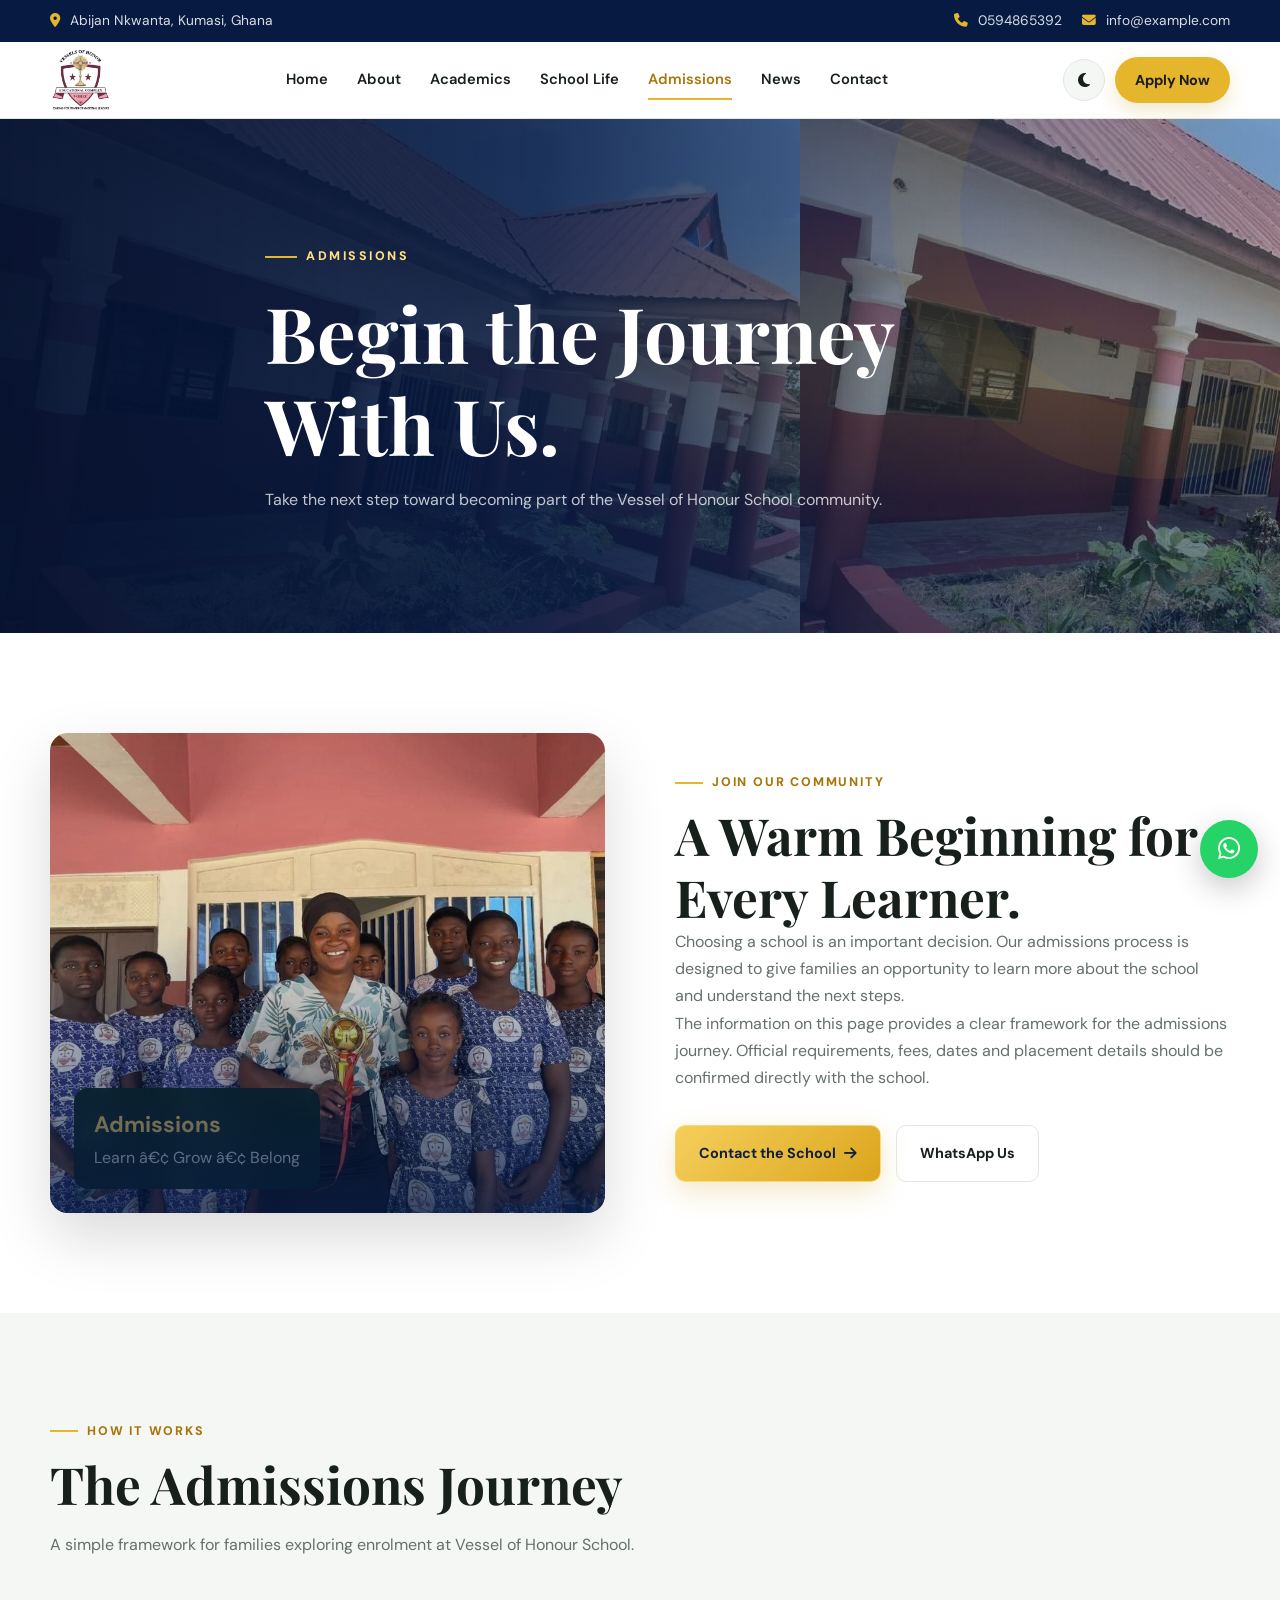
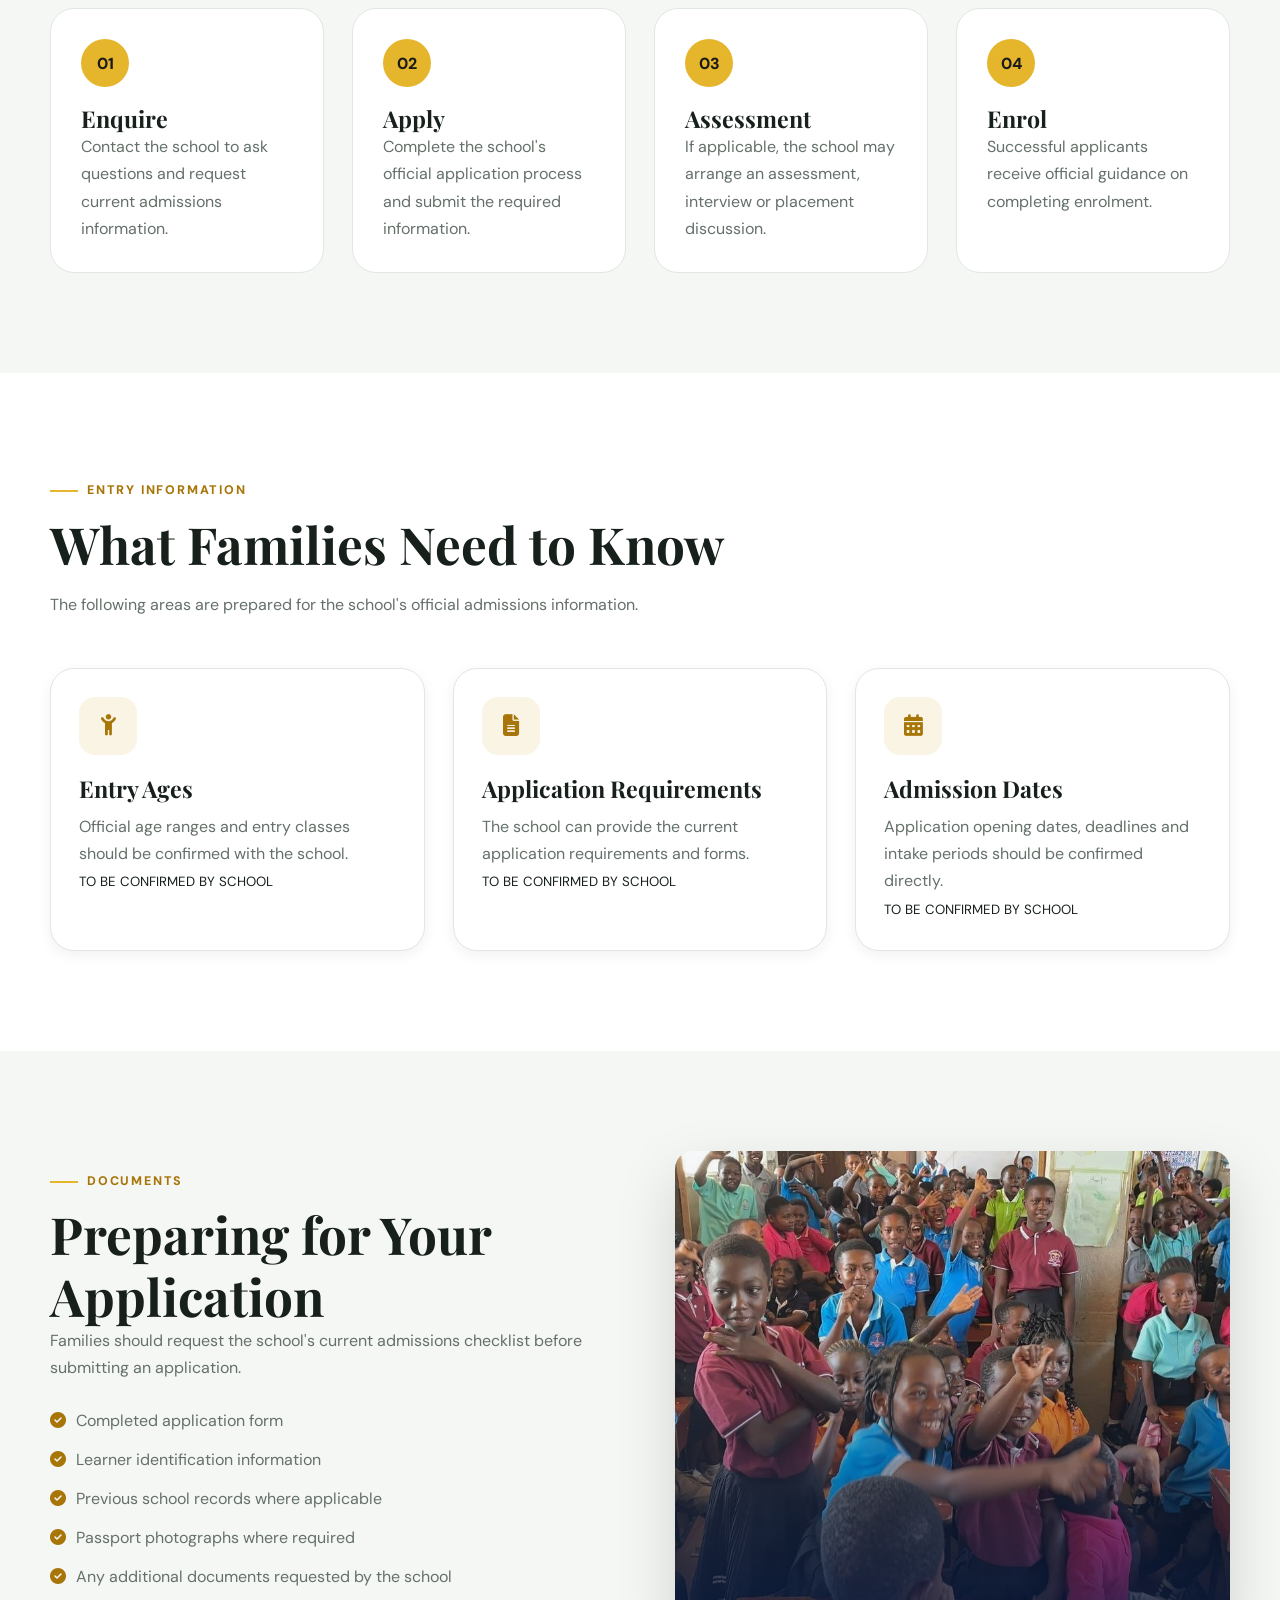
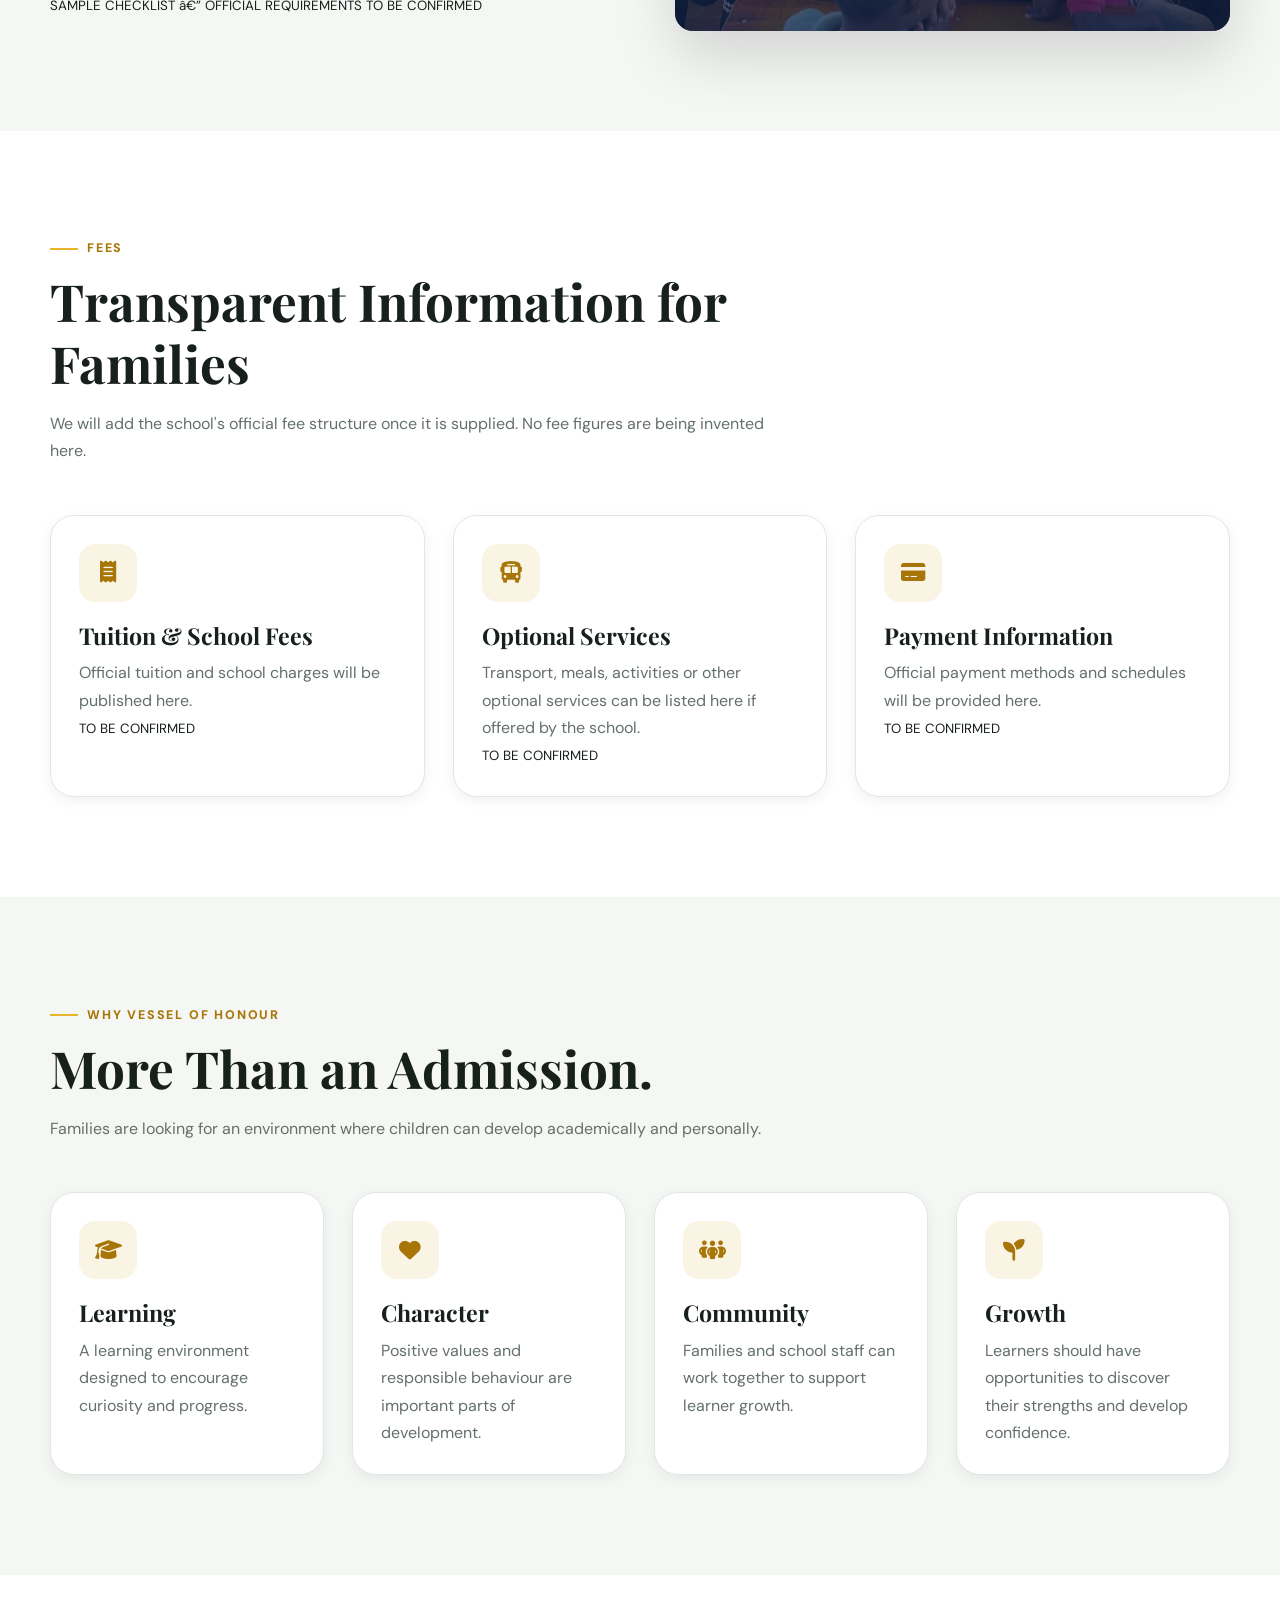
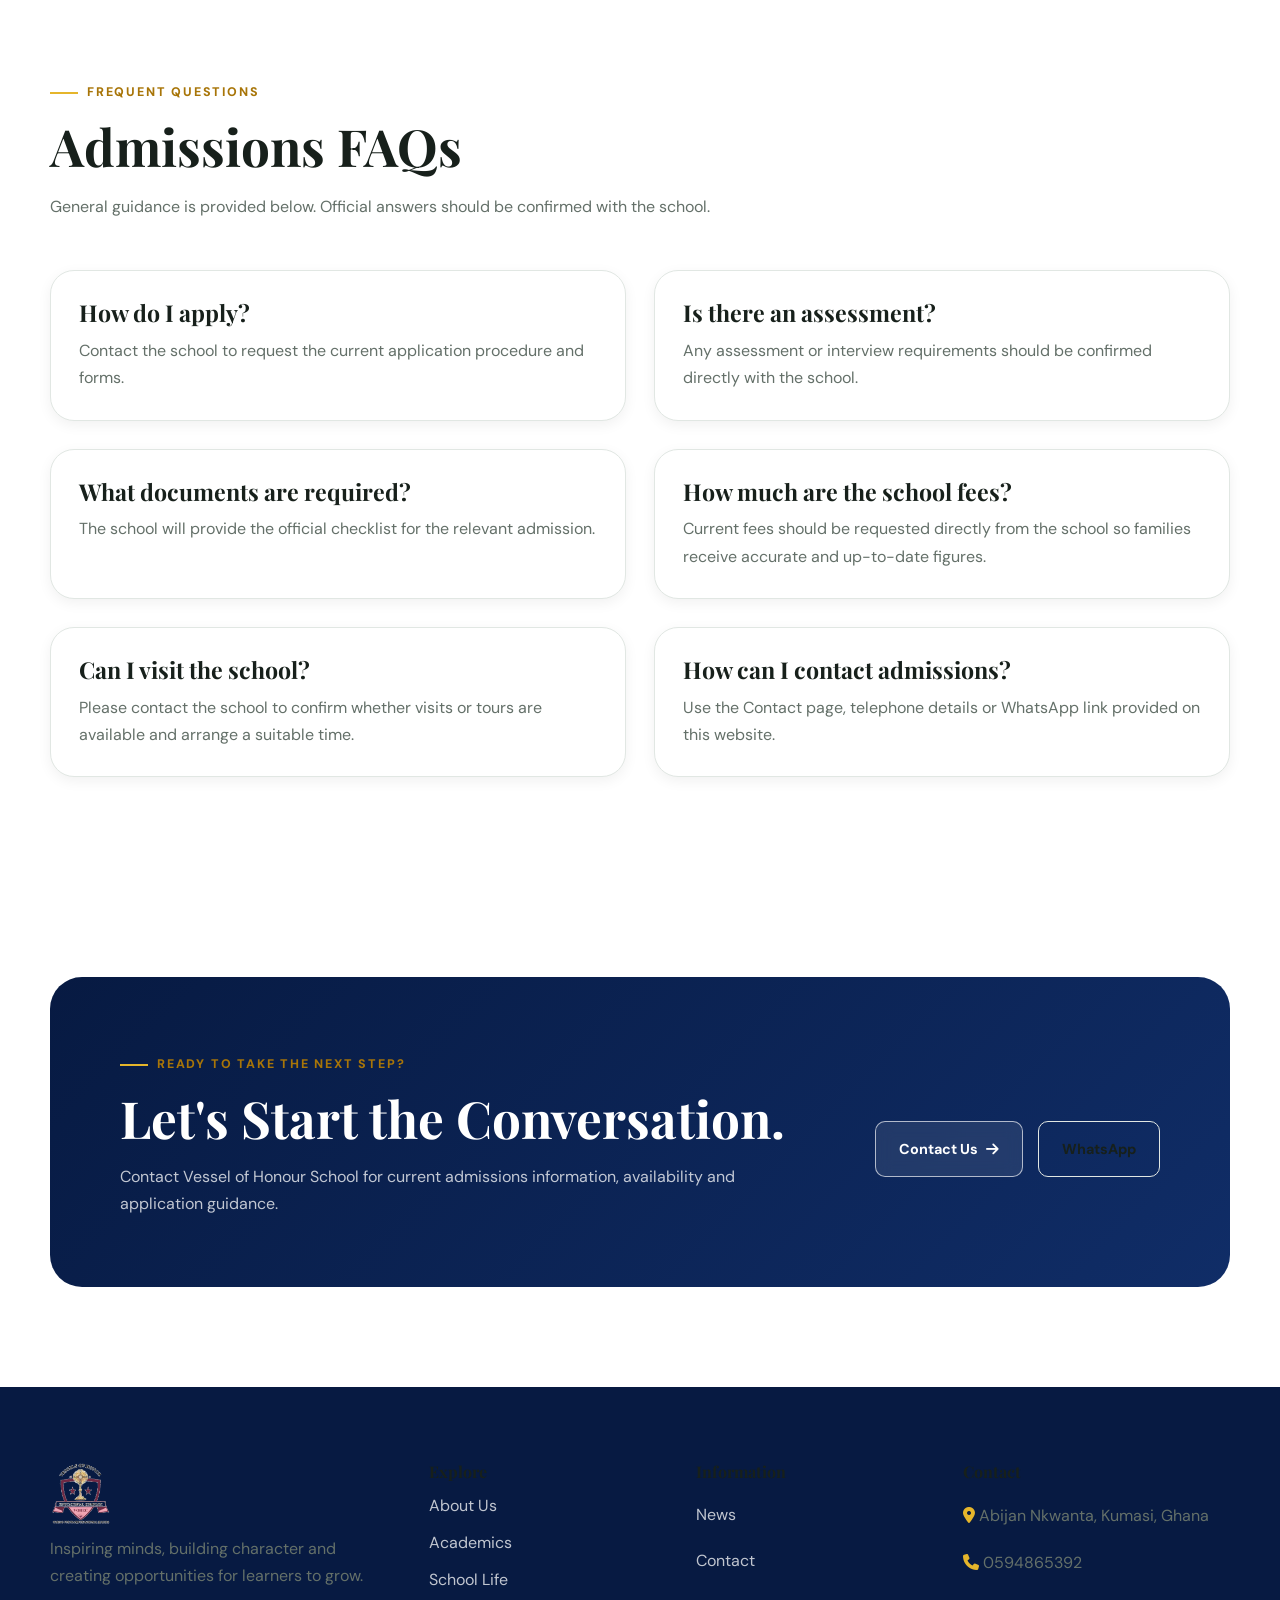
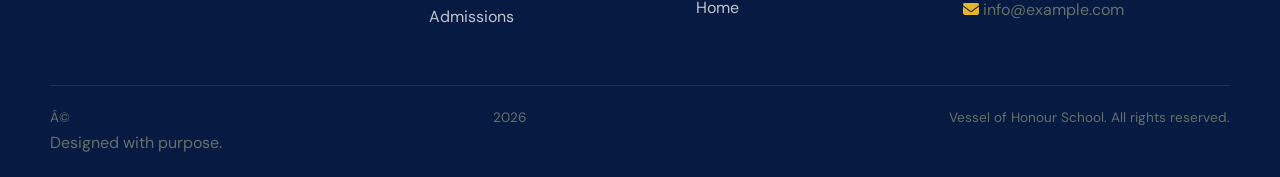
<file: admissions.html>
﻿<!DOCTYPE html>
<html lang="en">
<head>
    <meta charset="UTF-8">
    <meta name="viewport" content="width=device-width, initial-scale=1.0">

    <meta name="description" content="Admissions information for Vessel of Honour School in Abijan Nkwanta, Kumasi, Ghana.">

    <title>Admissions | Vessel of Honour School</title>

    <link rel="preconnect" href="https://fonts.googleapis.com">
    <link rel="preconnect" href="https://fonts.gstatic.com" crossorigin>

    <link href="https://fonts.googleapis.com/css2?family=DM+Sans:wght@400;500;600;700&family=Playfair+Display:wght@600;700&display=swap" rel="stylesheet">

    <link rel="stylesheet" href="https://cdnjs.cloudflare.com/ajax/libs/font-awesome/6.7.2/css/all.min.css">

    <link rel="stylesheet" href="css/style.css">
</head>

<body>

    <!-- TOP BAR -->
    <div class="topbar">
        <div class="container topbar-content">

            <div>
                <i class="fa-solid fa-location-dot"></i>
                Abijan Nkwanta, Kumasi, Ghana
            </div>

            <div class="topbar-right">

                <a href="tel:+233594865392">
                    <i class="fa-solid fa-phone"></i>
                    0594865392
                </a>

                <a href="mailto:info@example.com">
                    <i class="fa-solid fa-envelope"></i>
                    info@example.com
                </a>

            </div>

        </div>
    </div>


    <!-- HEADER -->
    <header class="site-header">

        <div class="container nav">

            <a href="index.html" class="logo"><img src="images/branding/school-logo.png" alt="Vessels of Honor Educational Complex" class="site-logo"></a>


            <nav class="nav-links" id="navLinks">

                <a href="index.html">Home</a>
                <a href="about.html">About</a>
                <a href="academics.html">Academics</a>
                <a href="school-life.html">School Life</a>
                <a href="admissions.html">Admissions</a>
                <a href="news.html">News</a>
                <a href="contact.html">Contact</a>

            </nav>


            <div class="nav-actions">

                <button
                    class="icon-btn"
                    id="themeToggle"
                    aria-label="Toggle dark mode"
                >
                    <i class="fa-solid fa-moon"></i>
                </button>

                <a href="admissions.html" class="btn btn-primary nav-apply">
                    Apply Now
                </a>

                <button
                    class="menu-btn"
                    id="menuToggle"
                    aria-label="Open menu"
                >
                    <i class="fa-solid fa-bars"></i>
                </button>

            </div>

        </div>

    </header>


    <!-- PAGE HERO -->
    <section class="page-hero">

        <div
            class="hero-background"
            style="background-image:url('images/school-life/school-building.jpg">
        </div>

        <div class="hero-overlay"></div>

        <div class="container page-hero-content reveal">

            <span class="hero-eyebrow">
                ADMISSIONS
            </span>

            <h1>
                Begin the Journey<br>
                With Us.
            </h1>

            <p>
                Take the next step toward becoming part of the
                Vessel of Honour School community.
            </p>

        </div>

    </section>


    <!-- INTRO -->
    <section class="section">

        <div class="container">

            <div class="about-grid">

                <div class="about-image reveal">

                    <img
                        src="images/school-life/learners-trophy.jpg"
                        alt="Learners in a classroom"
                        loading="lazy"
                    >

                    <div class="about-badge">

                        <strong>Admissions</strong>

                        <span>
                            Learn â€¢ Grow â€¢ Belong
                        </span>

                    </div>

                </div>


                <div class="reveal">

                    <span class="section-kicker">
                        JOIN OUR COMMUNITY
                    </span>

                    <h2>
                        A Warm Beginning for Every Learner.
                    </h2>

                    <p>
                        Choosing a school is an important decision.
                        Our admissions process is designed to give
                        families an opportunity to learn more about
                        the school and understand the next steps.
                    </p>

                    <p>
                        The information on this page provides a
                        clear framework for the admissions journey.
                        Official requirements, fees, dates and
                        placement details should be confirmed directly
                        with the school.
                    </p>

                    <div class="hero-actions">

                        <a href="contact.html" class="btn btn-primary">
                            Contact the School
                            <i class="fa-solid fa-arrow-right"></i>
                        </a>

                        <a
                            href="https://wa.me/233594865392"
                            class="btn btn-outline"
                            target="_blank"
                            rel="noopener"
                        >
                            WhatsApp Us
                        </a>

                    </div>

                </div>

            </div>

        </div>

    </section>


    <!-- ADMISSIONS PROCESS -->
    <section class="section section-alt" id="admission-process">

        <div class="container">

            <div class="section-head reveal">

                <span class="section-kicker">
                    HOW IT WORKS
                </span>

                <h2>
                    The Admissions Journey
                </h2>

                <p>
                    A simple framework for families exploring
                    enrolment at Vessel of Honour School.
                </p>

            </div>


            <div class="grid-4">

                <article class="step reveal">

                    <div class="step-number">
                        01
                    </div>

                    <h3>
                        Enquire
                    </h3>

                    <p>
                        Contact the school to ask questions and
                        request current admissions information.
                    </p>

                </article>


                <article class="step reveal">

                    <div class="step-number">
                        02
                    </div>

                    <h3>
                        Apply
                    </h3>

                    <p>
                        Complete the school's official application
                        process and submit the required information.
                    </p>

                </article>


                <article class="step reveal">

                    <div class="step-number">
                        03
                    </div>

                    <h3>
                        Assessment
                    </h3>

                    <p>
                        If applicable, the school may arrange an
                        assessment, interview or placement discussion.
                    </p>

                </article>


                <article class="step reveal">

                    <div class="step-number">
                        04
                    </div>

                    <h3>
                        Enrol
                    </h3>

                    <p>
                        Successful applicants receive official
                        guidance on completing enrolment.
                    </p>

                </article>

            </div>

        </div>

    </section>


    <!-- ENTRY INFORMATION -->
    <section class="section">

        <div class="container">

            <div class="section-head reveal">

                <span class="section-kicker">
                    ENTRY INFORMATION
                </span>

                <h2>
                    What Families Need to Know
                </h2>

                <p>
                    The following areas are prepared for the school's
                    official admissions information.
                </p>

            </div>


            <div class="grid-3">

                <article class="card reveal">

                    <div class="card-body">

                        <div class="feature-icon">
                            <i class="fa-solid fa-child-reaching"></i>
                        </div>

                        <h3>
                            Entry Ages
                        </h3>

                        <p>
                            Official age ranges and entry classes
                            should be confirmed with the school.
                        </p>

                        <small>
                            TO BE CONFIRMED BY SCHOOL
                        </small>

                    </div>

                </article>


                <article class="card reveal">

                    <div class="card-body">

                        <div class="feature-icon">
                            <i class="fa-solid fa-file-lines"></i>
                        </div>

                        <h3>
                            Application Requirements
                        </h3>

                        <p>
                            The school can provide the current
                            application requirements and forms.
                        </p>

                        <small>
                            TO BE CONFIRMED BY SCHOOL
                        </small>

                    </div>

                </article>


                <article class="card reveal">

                    <div class="card-body">

                        <div class="feature-icon">
                            <i class="fa-solid fa-calendar-days"></i>
                        </div>

                        <h3>
                            Admission Dates
                        </h3>

                        <p>
                            Application opening dates, deadlines and
                            intake periods should be confirmed directly.
                        </p>

                        <small>
                            TO BE CONFIRMED BY SCHOOL
                        </small>

                    </div>

                </article>

            </div>

        </div>

    </section>


    <!-- DOCUMENTS -->
    <section class="section section-alt">

        <div class="container">

            <div class="about-grid">

                <div class="reveal">

                    <span class="section-kicker">
                        DOCUMENTS
                    </span>

                    <h2>
                        Preparing for Your Application
                    </h2>

                    <p>
                        Families should request the school's current
                        admissions checklist before submitting an
                        application.
                    </p>

                    <ul class="check-list">

                        <li>
                            <i class="fa-solid fa-circle-check"></i>
                            Completed application form
                        </li>

                        <li>
                            <i class="fa-solid fa-circle-check"></i>
                            Learner identification information
                        </li>

                        <li>
                            <i class="fa-solid fa-circle-check"></i>
                            Previous school records where applicable
                        </li>

                        <li>
                            <i class="fa-solid fa-circle-check"></i>
                            Passport photographs where required
                        </li>

                        <li>
                            <i class="fa-solid fa-circle-check"></i>
                            Any additional documents requested by the school
                        </li>

                    </ul>

                    <small>
                        SAMPLE CHECKLIST â€” OFFICIAL REQUIREMENTS TO BE CONFIRMED
                    </small>

                </div>


                <div class="about-image reveal">

                    <img
                        src="images/school-life/classroom-learners.jpg"
                        alt="Learners at Vessels of Honor Educational Complex"
                        loading="lazy"
                    >

                </div>

            </div>

        </div>

    </section>


    <!-- FEES -->
    <section class="section">

        <div class="container">

            <div class="section-head reveal">

                <span class="section-kicker">
                    FEES
                </span>

                <h2>
                    Transparent Information for Families
                </h2>

                <p>
                    We will add the school's official fee structure
                    once it is supplied. No fee figures are being
                    invented here.
                </p>

            </div>


            <div class="grid-3">

                <article class="card reveal">

                    <div class="card-body">

                        <div class="feature-icon">
                            <i class="fa-solid fa-receipt"></i>
                        </div>

                        <h3>
                            Tuition & School Fees
                        </h3>

                        <p>
                            Official tuition and school charges will
                            be published here.
                        </p>

                        <small>
                            TO BE CONFIRMED
                        </small>

                    </div>

                </article>


                <article class="card reveal">

                    <div class="card-body">

                        <div class="feature-icon">
                            <i class="fa-solid fa-bus"></i>
                        </div>

                        <h3>
                            Optional Services
                        </h3>

                        <p>
                            Transport, meals, activities or other
                            optional services can be listed here
                            if offered by the school.
                        </p>

                        <small>
                            TO BE CONFIRMED
                        </small>

                    </div>

                </article>


                <article class="card reveal">

                    <div class="card-body">

                        <div class="feature-icon">
                            <i class="fa-solid fa-credit-card"></i>
                        </div>

                        <h3>
                            Payment Information
                        </h3>

                        <p>
                            Official payment methods and schedules
                            will be provided here.
                        </p>

                        <small>
                            TO BE CONFIRMED
                        </small>

                    </div>

                </article>

            </div>

        </div>

    </section>


    <!-- WHY CHOOSE -->
    <section class="section section-alt">

        <div class="container">

            <div class="section-head reveal">

                <span class="section-kicker">
                    WHY VESSEL OF HONOUR
                </span>

                <h2>
                    More Than an Admission.
                </h2>

                <p>
                    Families are looking for an environment where
                    children can develop academically and personally.
                </p>

            </div>


            <div class="grid-4">

                <article class="card reveal">

                    <div class="card-body">

                        <div class="feature-icon">
                            <i class="fa-solid fa-graduation-cap"></i>
                        </div>

                        <h3>
                            Learning
                        </h3>

                        <p>
                            A learning environment designed to
                            encourage curiosity and progress.
                        </p>

                    </div>

                </article>


                <article class="card reveal">

                    <div class="card-body">

                        <div class="feature-icon">
                            <i class="fa-solid fa-heart"></i>
                        </div>

                        <h3>
                            Character
                        </h3>

                        <p>
                            Positive values and responsible behaviour
                            are important parts of development.
                        </p>

                    </div>

                </article>


                <article class="card reveal">

                    <div class="card-body">

                        <div class="feature-icon">
                            <i class="fa-solid fa-people-group"></i>
                        </div>

                        <h3>
                            Community
                        </h3>

                        <p>
                            Families and school staff can work together
                            to support learner growth.
                        </p>

                    </div>

                </article>


                <article class="card reveal">

                    <div class="card-body">

                        <div class="feature-icon">
                            <i class="fa-solid fa-seedling"></i>
                        </div>

                        <h3>
                            Growth
                        </h3>

                        <p>
                            Learners should have opportunities to discover
                            their strengths and develop confidence.
                        </p>

                    </div>

                </article>

            </div>

        </div>

    </section>


    <!-- FAQ -->
    <section class="section" id="faq">

        <div class="container">

            <div class="section-head reveal">

                <span class="section-kicker">
                    FREQUENT QUESTIONS
                </span>

                <h2>
                    Admissions FAQs
                </h2>

                <p>
                    General guidance is provided below. Official
                    answers should be confirmed with the school.
                </p>

            </div>


            <div class="grid-2">

                <article class="card reveal">

                    <div class="card-body">

                        <h3>
                            How do I apply?
                        </h3>

                        <p>
                            Contact the school to request the current
                            application procedure and forms.
                        </p>

                    </div>

                </article>


                <article class="card reveal">

                    <div class="card-body">

                        <h3>
                            Is there an assessment?
                        </h3>

                        <p>
                            Any assessment or interview requirements
                            should be confirmed directly with the school.
                        </p>

                    </div>

                </article>


                <article class="card reveal">

                    <div class="card-body">

                        <h3>
                            What documents are required?
                        </h3>

                        <p>
                            The school will provide the official checklist
                            for the relevant admission.
                        </p>

                    </div>

                </article>


                <article class="card reveal">

                    <div class="card-body">

                        <h3>
                            How much are the school fees?
                        </h3>

                        <p>
                            Current fees should be requested directly
                            from the school so families receive accurate
                            and up-to-date figures.
                        </p>

                    </div>

                </article>


                <article class="card reveal">

                    <div class="card-body">

                        <h3>
                            Can I visit the school?
                        </h3>

                        <p>
                            Please contact the school to confirm whether
                            visits or tours are available and arrange a
                            suitable time.
                        </p>

                    </div>

                </article>


                <article class="card reveal">

                    <div class="card-body">

                        <h3>
                            How can I contact admissions?
                        </h3>

                        <p>
                            Use the Contact page, telephone details or
                            WhatsApp link provided on this website.
                        </p>

                    </div>

                </article>

            </div>

        </div>

    </section>


    <!-- CTA -->
    <section class="section">

        <div class="container">

            <div class="admission-cta reveal">

                <div class="admission-grid">

                    <div>

                        <span class="section-kicker">
                            READY TO TAKE THE NEXT STEP?
                        </span>

                        <h2>
                            Let's Start the Conversation.
                        </h2>

                        <p>
                            Contact Vessel of Honour School for current
                            admissions information, availability and
                            application guidance.
                        </p>

                    </div>


                    <div class="hero-actions">

                        <a
                            href="contact.html"
                            class="btn btn-light"
                        >
                            Contact Us
                            <i class="fa-solid fa-arrow-right"></i>
                        </a>

                        <a
                            href="https://wa.me/233594865392"
                            class="btn btn-outline"
                            target="_blank"
                            rel="noopener"
                        >
                            WhatsApp
                        </a>

                    </div>

                </div>

            </div>

        </div>

    </section>


    <!-- FOOTER -->
    <footer class="site-footer">

        <div class="container">

            <div class="footer-grid">

                <div>

                    <a href="index.html" class="logo footer-logo"><img src="images/branding/school-logo.png" alt="Vessels of Honor Educational Complex" class="site-logo"></a>

                    <p>
                        Inspiring minds, building character and creating
                        opportunities for learners to grow.
                    </p>

                </div>


                <div class="footer-links">

                    <h4>
                        Explore
                    </h4>

                    <a href="about.html">About Us</a>
                    <a href="academics.html">Academics</a>
                    <a href="school-life.html">School Life</a>
                    <a href="admissions.html">Admissions</a>

                </div>


                <div class="footer-links">

                    <h4>
                        Information
                    </h4>

                    <a href="news.html">News</a>
                    <a href="contact.html">Contact</a>
                    <a href="index.html">Home</a>

                </div>


                <div class="footer-contact">

                    <h4>
                        Contact
                    </h4>

                    <p>
                        <i class="fa-solid fa-location-dot"></i>
                        Abijan Nkwanta, Kumasi, Ghana
                    </p>

                    <p>
                        <i class="fa-solid fa-phone"></i>
                        0594865392
                    </p>

                    <p>
                        <i class="fa-solid fa-envelope"></i>
                        info@example.com
                    </p>

                </div>

            </div>


            <div class="footer-bottom">

                <p class="copyright">
                    Â© <span id="year"></span>
                    Vessel of Honour School.
                    All rights reserved.
                </p>

                <p>
                    Designed with purpose.
                </p>

            </div>

        </div>

    </footer>


    <!-- WHATSAPP -->
    <a
        href="https://wa.me/233594865392"
        class="whatsapp"
        target="_blank"
        rel="noopener"
        aria-label="Chat with Vessel of Honour School on WhatsApp"
    >
        <i class="fa-brands fa-whatsapp"></i>
    </a>


    <!-- TOAST -->
    <div class="toast" id="toast"></div>


    <script src="js/main.js"></script>

</body>
</html>
</file>
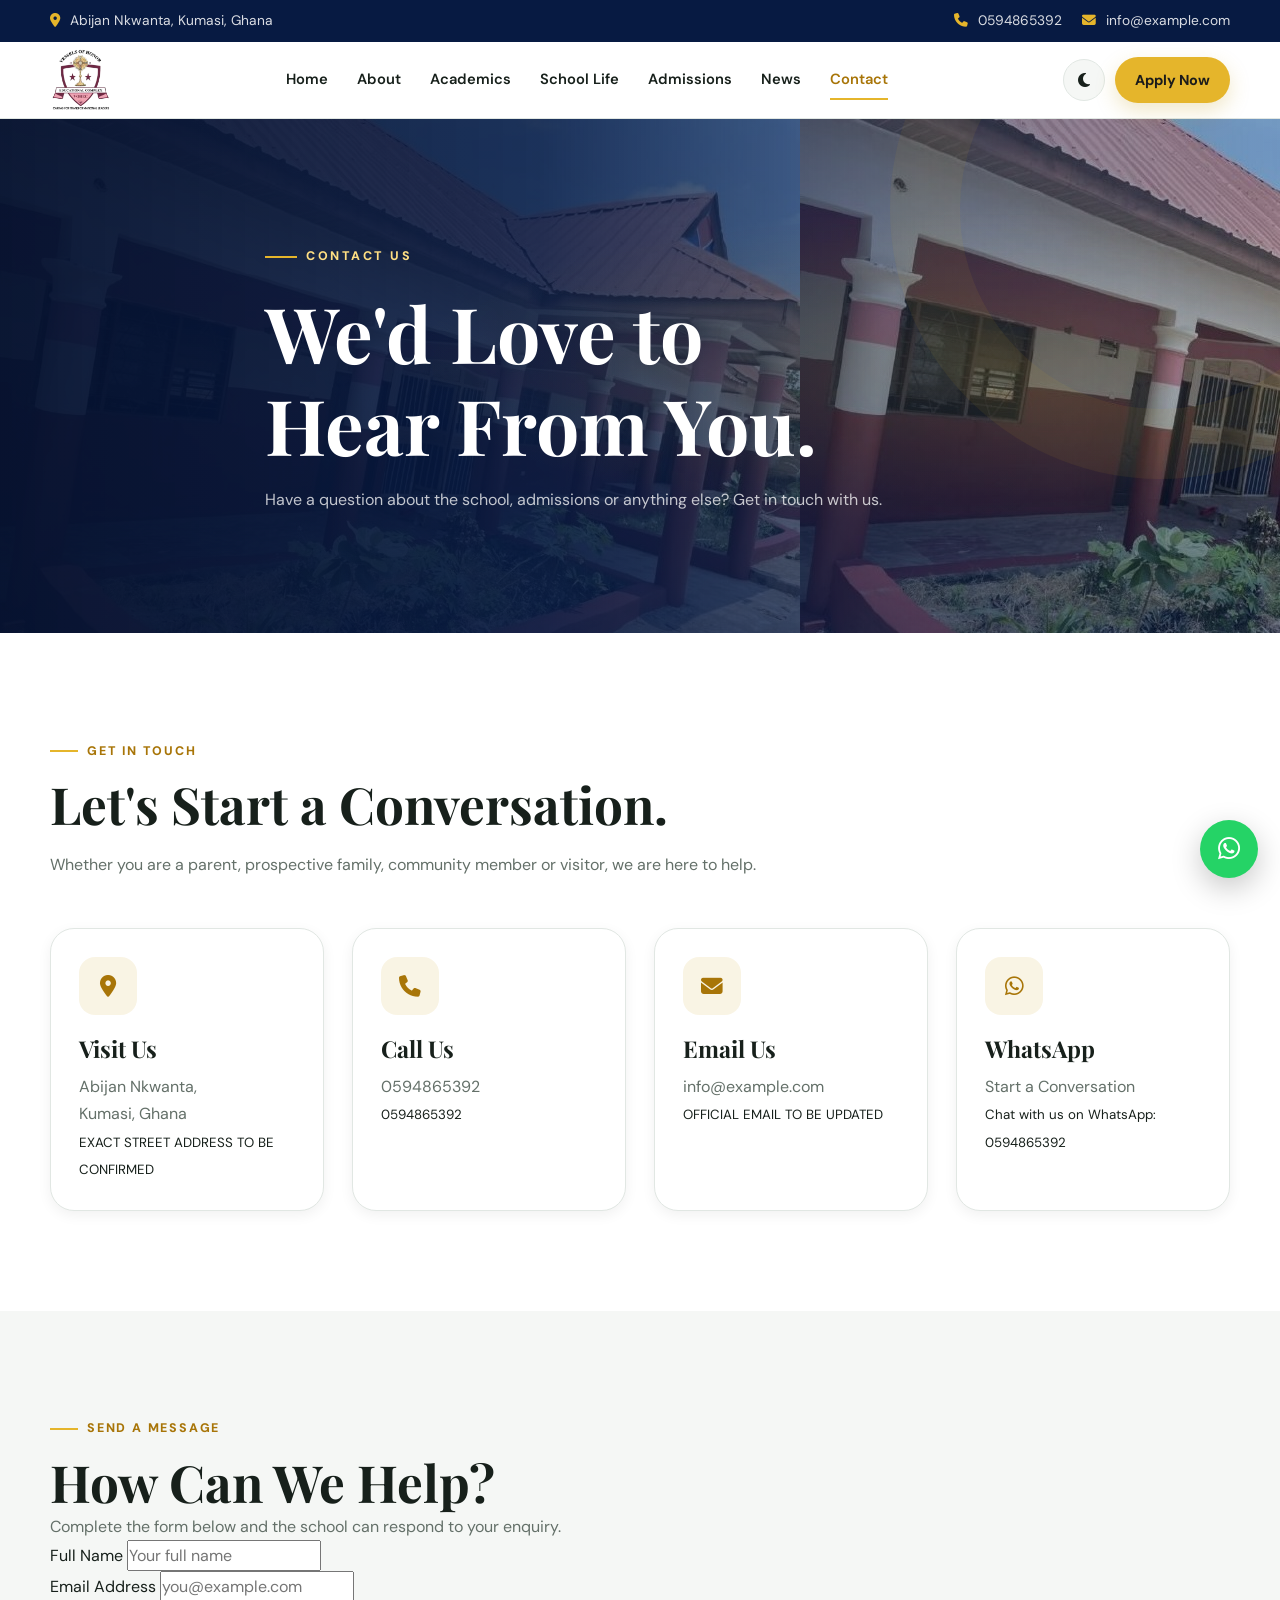
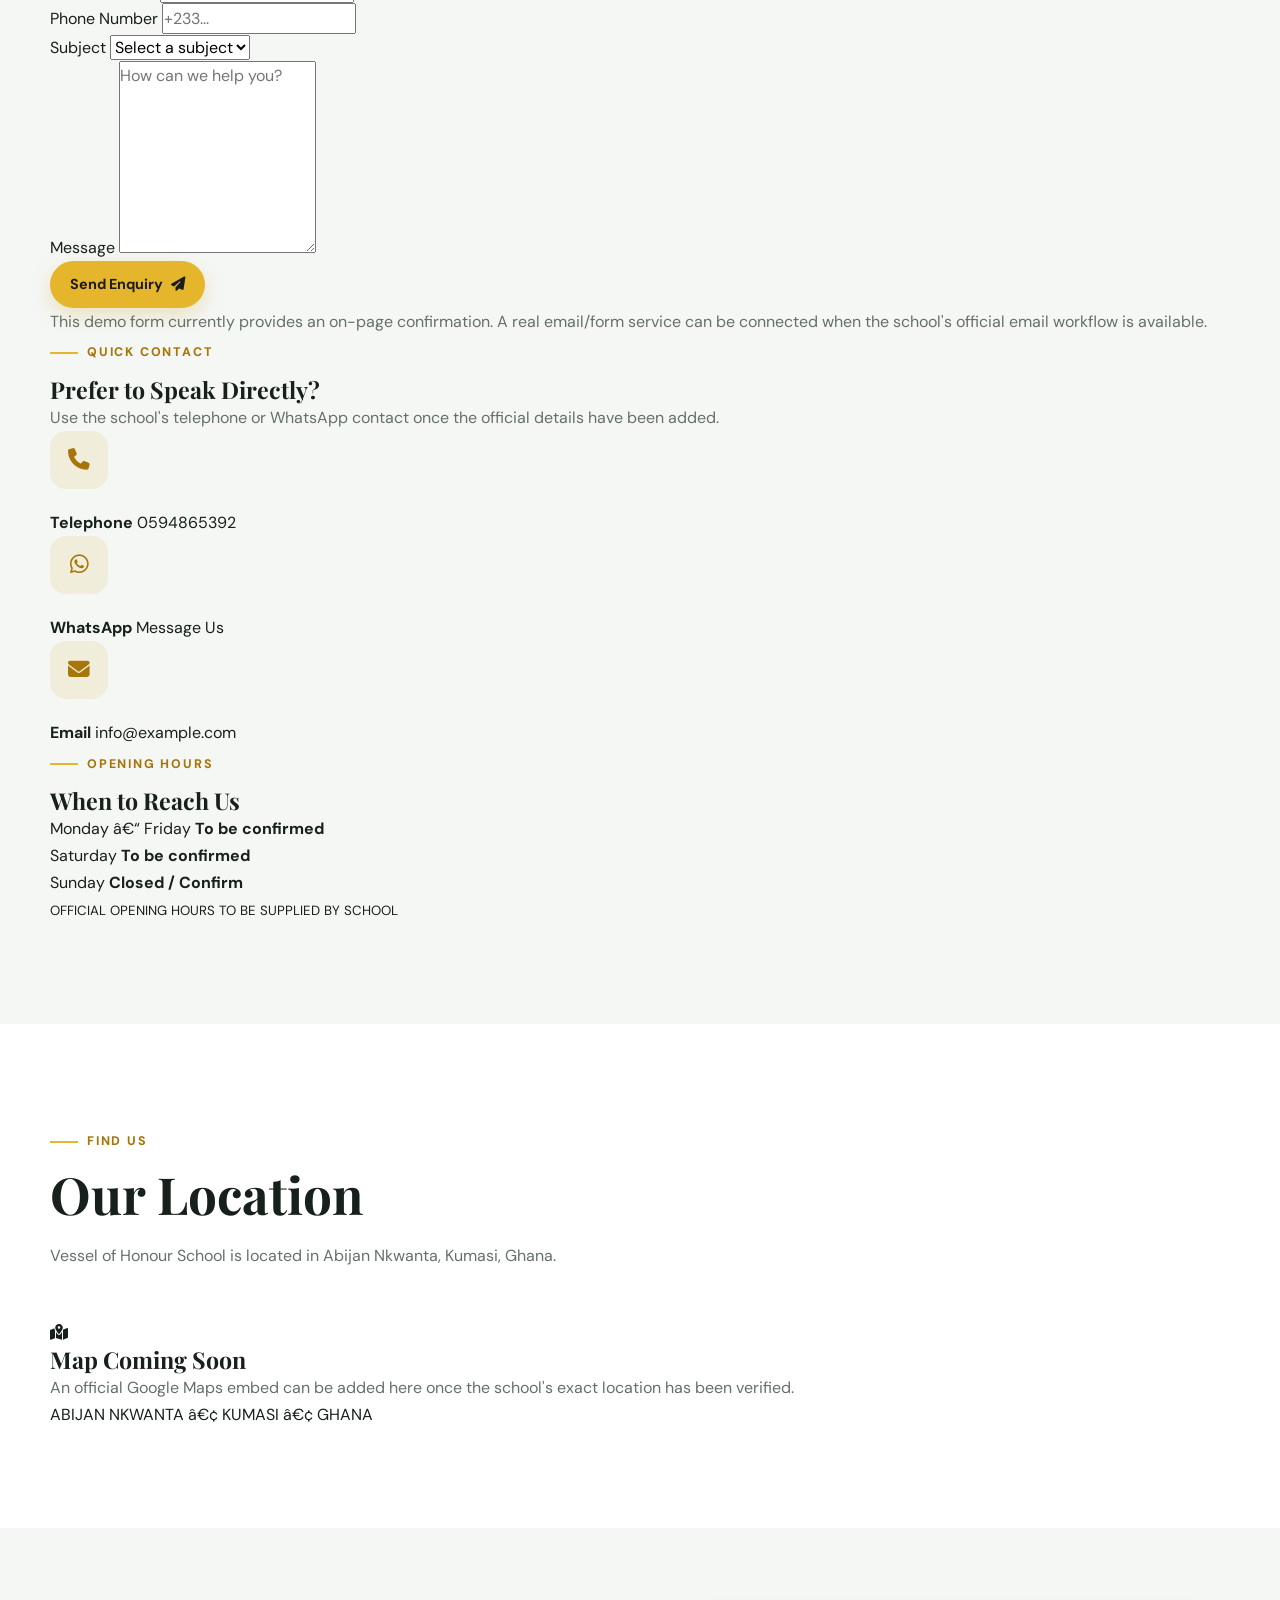
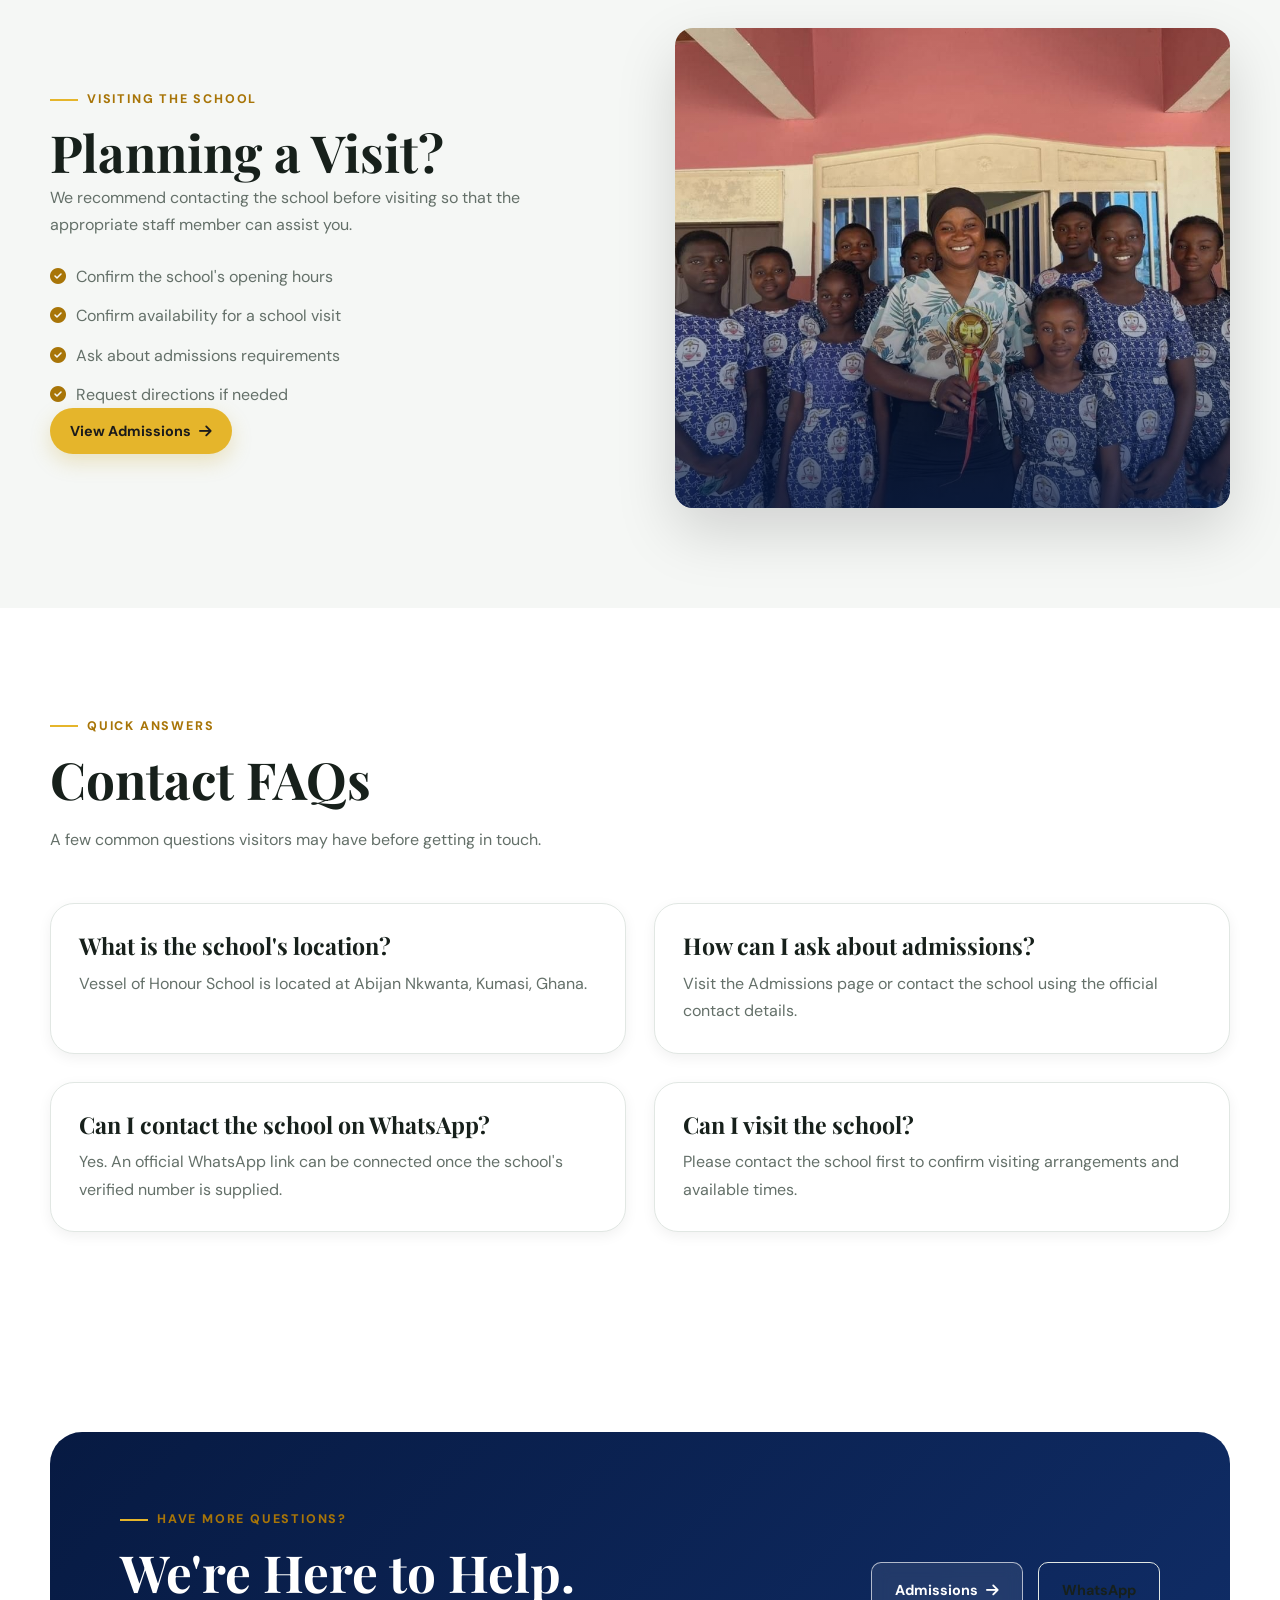
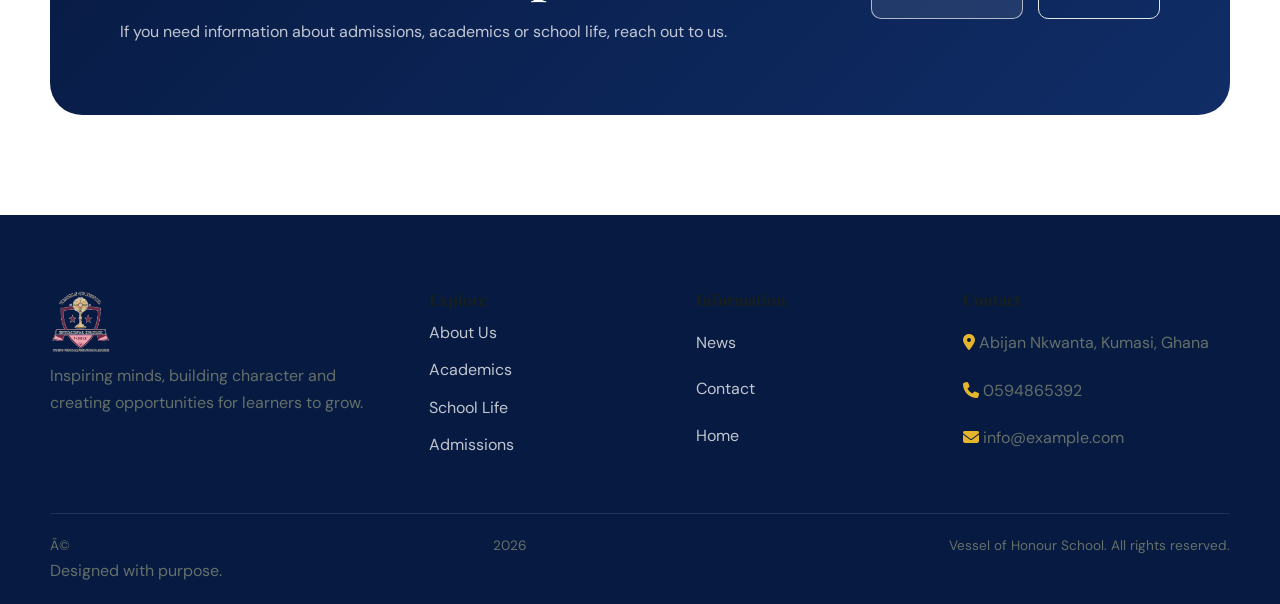
<file: contact.html>
﻿<!DOCTYPE html>
<html lang="en">
<head>
    <meta charset="UTF-8">
    <meta name="viewport" content="width=device-width, initial-scale=1.0">

    <meta name="description" content="Contact Vessel of Honour School in Abijan Nkwanta, Kumasi, Ghana.">

    <title>Contact Us | Vessel of Honour School</title>

    <link rel="preconnect" href="https://fonts.googleapis.com">
    <link rel="preconnect" href="https://fonts.gstatic.com" crossorigin>

    <link href="https://fonts.googleapis.com/css2?family=DM+Sans:wght@400;500;600;700&family=Playfair+Display:wght@600;700&display=swap" rel="stylesheet">

    <link rel="stylesheet" href="https://cdnjs.cloudflare.com/ajax/libs/font-awesome/6.7.2/css/all.min.css">

    <link rel="stylesheet" href="css/style.css">
</head>

<body>

    <!-- TOP BAR -->
    <div class="topbar">
        <div class="container topbar-content">

            <div>
                <i class="fa-solid fa-location-dot"></i>
                Abijan Nkwanta, Kumasi, Ghana
            </div>

            <div class="topbar-right">

                <a href="tel:+233594865392">
                    <i class="fa-solid fa-phone"></i>
                    0594865392
                </a>

                <a href="mailto:info@example.com">
                    <i class="fa-solid fa-envelope"></i>
                    info@example.com
                </a>

            </div>

        </div>
    </div>


    <!-- HEADER -->
    <header class="site-header">

        <div class="container nav">

            <a href="index.html" class="logo"><img src="images/branding/school-logo.png" alt="Vessels of Honor Educational Complex" class="site-logo"></a>


            <nav class="nav-links" id="navLinks">

                <a href="index.html">Home</a>
                <a href="about.html">About</a>
                <a href="academics.html">Academics</a>
                <a href="school-life.html">School Life</a>
                <a href="admissions.html">Admissions</a>
                <a href="news.html">News</a>
                <a href="contact.html">Contact</a>

            </nav>


            <div class="nav-actions">

                <button
                    class="icon-btn"
                    id="themeToggle"
                    aria-label="Toggle dark mode"
                >
                    <i class="fa-solid fa-moon"></i>
                </button>

                <a href="admissions.html" class="btn btn-primary nav-apply">
                    Apply Now
                </a>

                <button
                    class="menu-btn"
                    id="menuToggle"
                    aria-label="Open menu"
                >
                    <i class="fa-solid fa-bars"></i>
                </button>

            </div>

        </div>

    </header>


    <!-- PAGE HERO -->
    <section class="page-hero">

        <div
            class="hero-background"
            style="background-image:url('images/school-life/school-building.jpg">
        </div>

        <div class="hero-overlay"></div>

        <div class="container page-hero-content reveal">

            <span class="hero-eyebrow">
                CONTACT US
            </span>

            <h1>
                We'd Love to<br>
                Hear From You.
            </h1>

            <p>
                Have a question about the school, admissions or
                anything else? Get in touch with us.
            </p>

        </div>

    </section>


    <!-- CONTACT INTRO -->
    <section class="section">

        <div class="container">

            <div class="section-head reveal">

                <span class="section-kicker">
                    GET IN TOUCH
                </span>

                <h2>
                    Let's Start a Conversation.
                </h2>

                <p>
                    Whether you are a parent, prospective family,
                    community member or visitor, we are here to help.
                </p>

            </div>


            <div class="grid-4">

                <article class="card contact-card reveal">

                    <div class="card-body">

                        <div class="feature-icon">
                            <i class="fa-solid fa-location-dot"></i>
                        </div>

                        <h3>
                            Visit Us
                        </h3>

                        <p>
                            Abijan Nkwanta,<br>
                            Kumasi, Ghana
                        </p>

                        <small>
                            EXACT STREET ADDRESS TO BE CONFIRMED
                        </small>

                    </div>

                </article>


                <article class="card contact-card reveal">

                    <div class="card-body">

                        <div class="feature-icon">
                            <i class="fa-solid fa-phone"></i>
                        </div>

                        <h3>
                            Call Us
                        </h3>

                        <p>
                            <a href="tel:+233594865392">
                                0594865392
                            </a>
                        </p>

                        <small>
                            0594865392
                        </small>

                    </div>

                </article>


                <article class="card contact-card reveal">

                    <div class="card-body">

                        <div class="feature-icon">
                            <i class="fa-solid fa-envelope"></i>
                        </div>

                        <h3>
                            Email Us
                        </h3>

                        <p>
                            <a href="mailto:info@example.com">
                                info@example.com
                            </a>
                        </p>

                        <small>
                            OFFICIAL EMAIL TO BE UPDATED
                        </small>

                    </div>

                </article>


                <article class="card contact-card reveal">

                    <div class="card-body">

                        <div class="feature-icon">
                            <i class="fa-brands fa-whatsapp"></i>
                        </div>

                        <h3>
                            WhatsApp
                        </h3>

                        <p>
                            <a
                                href="https://wa.me/233594865392"
                                target="_blank"
                                rel="noopener"
                            >
                                Start a Conversation
                            </a>
                        </p>

                        <small>
                            Chat with us on WhatsApp: 0594865392
                        </small>

                    </div>

                </article>

            </div>

        </div>

    </section>


    <!-- CONTACT FORM -->
    <section class="section section-alt" id="contact-form">

        <div class="container">

            <div class="contact-layout">

                <!-- FORM -->
                <div class="contact-form-wrap reveal">

                    <span class="section-kicker">
                        SEND A MESSAGE
                    </span>

                    <h2>
                        How Can We Help?
                    </h2>

                    <p>
                        Complete the form below and the school can respond
                        to your enquiry.
                    </p>


                    <form id="contactForm" class="contact-form">

                        <div class="form-grid">

                            <div class="form-group">

                                <label for="name">
                                    Full Name
                                </label>

                                <input
                                    type="text"
                                    id="name"
                                    name="name"
                                    placeholder="Your full name"
                                    required
                                >

                            </div>


                            <div class="form-group">

                                <label for="email">
                                    Email Address
                                </label>

                                <input
                                    type="email"
                                    id="email"
                                    name="email"
                                    placeholder="you@example.com"
                                    required
                                >

                            </div>

                        </div>


                        <div class="form-grid">

                            <div class="form-group">

                                <label for="phone">
                                    Phone Number
                                </label>

                                <input
                                    type="tel"
                                    id="phone"
                                    name="phone"
                                    placeholder="+233..."
                                >

                            </div>


                            <div class="form-group">

                                <label for="subject">
                                    Subject
                                </label>

                                <select
                                    id="subject"
                                    name="subject"
                                    required
                                >

                                    <option value="">
                                        Select a subject
                                    </option>

                                    <option value="admissions">
                                        Admissions
                                    </option>

                                    <option value="academics">
                                        Academics
                                    </option>

                                    <option value="school-life">
                                        School Life
                                    </option>

                                    <option value="general">
                                        General Enquiry
                                    </option>

                                    <option value="other">
                                        Other
                                    </option>

                                </select>

                            </div>

                        </div>


                        <div class="form-group">

                            <label for="message">
                                Message
                            </label>

                            <textarea
                                id="message"
                                name="message"
                                rows="7"
                                placeholder="How can we help you?"
                                required
                            ></textarea>

                        </div>


                        <button
                            type="submit"
                            class="btn btn-primary"
                        >
                            Send Enquiry
                            <i class="fa-solid fa-paper-plane"></i>
                        </button>


                        <p class="form-note">
                            This demo form currently provides an on-page
                            confirmation. A real email/form service can be
                            connected when the school's official email
                            workflow is available.
                        </p>

                    </form>

                </div>


                <!-- CONTACT SIDE -->
                <aside class="contact-side reveal">

                    <div class="contact-side-card">

                        <span class="section-kicker">
                            QUICK CONTACT
                        </span>

                        <h3>
                            Prefer to Speak Directly?
                        </h3>

                        <p>
                            Use the school's telephone or WhatsApp
                            contact once the official details have
                            been added.
                        </p>


                        <div class="contact-side-item">

                            <div class="feature-icon">
                                <i class="fa-solid fa-phone"></i>
                            </div>

                            <div>
                                <strong>
                                    Telephone
                                </strong>

                                <a href="tel:+233594865392">
                                    0594865392
                                </a>
                            </div>

                        </div>


                        <div class="contact-side-item">

                            <div class="feature-icon">
                                <i class="fa-brands fa-whatsapp"></i>
                            </div>

                            <div>
                                <strong>
                                    WhatsApp
                                </strong>

                                <a
                                    href="https://wa.me/233594865392"
                                    target="_blank"
                                    rel="noopener"
                                >
                                    Message Us
                                </a>
                            </div>

                        </div>


                        <div class="contact-side-item">

                            <div class="feature-icon">
                                <i class="fa-solid fa-envelope"></i>
                            </div>

                            <div>
                                <strong>
                                    Email
                                </strong>

                                <a href="mailto:info@example.com">
                                    info@example.com
                                </a>
                            </div>

                        </div>

                    </div>


                    <div class="contact-side-card">

                        <span class="section-kicker">
                            OPENING HOURS
                        </span>

                        <h3>
                            When to Reach Us
                        </h3>

                        <div class="hours-list">

                            <div>
                                <span>
                                    Monday â€“ Friday
                                </span>

                                <strong>
                                    To be confirmed
                                </strong>
                            </div>

                            <div>
                                <span>
                                    Saturday
                                </span>

                                <strong>
                                    To be confirmed
                                </strong>
                            </div>

                            <div>
                                <span>
                                    Sunday
                                </span>

                                <strong>
                                    Closed / Confirm
                                </strong>
                            </div>

                        </div>

                        <small>
                            OFFICIAL OPENING HOURS TO BE SUPPLIED BY SCHOOL
                        </small>

                    </div>

                </aside>

            </div>

        </div>

    </section>


    <!-- LOCATION -->
    <section class="section">

        <div class="container">

            <div class="section-head reveal">

                <span class="section-kicker">
                    FIND US
                </span>

                <h2>
                    Our Location
                </h2>

                <p>
                    Vessel of Honour School is located in Abijan Nkwanta,
                    Kumasi, Ghana.
                </p>

            </div>


            <div class="location-box reveal">

                <div class="location-placeholder">

                    <i class="fa-solid fa-map-location-dot"></i>

                    <h3>
                        Map Coming Soon
                    </h3>

                    <p>
                        An official Google Maps embed can be added here
                        once the school's exact location has been verified.
                    </p>

                    <span>
                        ABIJAN NKWANTA â€¢ KUMASI â€¢ GHANA
                    </span>

                </div>

            </div>

        </div>

    </section>


    <!-- DIRECTIONS -->
    <section class="section section-alt">

        <div class="container">

            <div class="about-grid">

                <div class="reveal">

                    <span class="section-kicker">
                        VISITING THE SCHOOL
                    </span>

                    <h2>
                        Planning a Visit?
                    </h2>

                    <p>
                        We recommend contacting the school before visiting
                        so that the appropriate staff member can assist you.
                    </p>

                    <ul class="check-list">

                        <li>
                            <i class="fa-solid fa-circle-check"></i>
                            Confirm the school's opening hours
                        </li>

                        <li>
                            <i class="fa-solid fa-circle-check"></i>
                            Confirm availability for a school visit
                        </li>

                        <li>
                            <i class="fa-solid fa-circle-check"></i>
                            Ask about admissions requirements
                        </li>

                        <li>
                            <i class="fa-solid fa-circle-check"></i>
                            Request directions if needed
                        </li>

                    </ul>

                    <a
                        href="admissions.html"
                        class="btn btn-primary"
                    >
                        View Admissions
                        <i class="fa-solid fa-arrow-right"></i>
                    </a>

                </div>


                <div class="about-image reveal">

                    <img
                        src="images/school-life/learners-trophy.jpg"
                        alt="School building and surroundings"
                        loading="lazy"
                    >

                </div>

            </div>

        </div>

    </section>


    <!-- FAQ -->
    <section class="section" id="contact-faq">

        <div class="container">

            <div class="section-head reveal">

                <span class="section-kicker">
                    QUICK ANSWERS
                </span>

                <h2>
                    Contact FAQs
                </h2>

                <p>
                    A few common questions visitors may have before
                    getting in touch.
                </p>

            </div>


            <div class="grid-2">

                <article class="card reveal">

                    <div class="card-body">

                        <h3>
                            What is the school's location?
                        </h3>

                        <p>
                            Vessel of Honour School is located at
                            Abijan Nkwanta, Kumasi, Ghana.
                        </p>

                    </div>

                </article>


                <article class="card reveal">

                    <div class="card-body">

                        <h3>
                            How can I ask about admissions?
                        </h3>

                        <p>
                            Visit the Admissions page or contact the
                            school using the official contact details.
                        </p>

                    </div>

                </article>


                <article class="card reveal">

                    <div class="card-body">

                        <h3>
                            Can I contact the school on WhatsApp?
                        </h3>

                        <p>
                            Yes. An official WhatsApp link can be connected
                            once the school's verified number is supplied.
                        </p>

                    </div>

                </article>


                <article class="card reveal">

                    <div class="card-body">

                        <h3>
                            Can I visit the school?
                        </h3>

                        <p>
                            Please contact the school first to confirm
                            visiting arrangements and available times.
                        </p>

                    </div>

                </article>

            </div>

        </div>

    </section>


    <!-- CTA -->
    <section class="section">

        <div class="container">

            <div class="admission-cta reveal">

                <div class="admission-grid">

                    <div>

                        <span class="section-kicker">
                            HAVE MORE QUESTIONS?
                        </span>

                        <h2>
                            We're Here to Help.
                        </h2>

                        <p>
                            If you need information about admissions,
                            academics or school life, reach out to us.
                        </p>

                    </div>


                    <div class="hero-actions">

                        <a
                            href="admissions.html"
                            class="btn btn-light"
                        >
                            Admissions
                            <i class="fa-solid fa-arrow-right"></i>
                        </a>

                        <a
                            href="https://wa.me/233594865392"
                            class="btn btn-outline"
                            target="_blank"
                            rel="noopener"
                        >
                            WhatsApp
                        </a>

                    </div>

                </div>

            </div>

        </div>

    </section>


    <!-- FOOTER -->
    <footer class="site-footer">

        <div class="container">

            <div class="footer-grid">

                <div>

                    <a href="index.html" class="logo footer-logo"><img src="images/branding/school-logo.png" alt="Vessels of Honor Educational Complex" class="site-logo"></a>

                    <p>
                        Inspiring minds, building character and creating
                        opportunities for learners to grow.
                    </p>

                </div>


                <div class="footer-links">

                    <h4>
                        Explore
                    </h4>

                    <a href="about.html">About Us</a>
                    <a href="academics.html">Academics</a>
                    <a href="school-life.html">School Life</a>
                    <a href="admissions.html">Admissions</a>

                </div>


                <div class="footer-links">

                    <h4>
                        Information
                    </h4>

                    <a href="news.html">News</a>
                    <a href="contact.html">Contact</a>
                    <a href="index.html">Home</a>

                </div>


                <div class="footer-contact">

                    <h4>
                        Contact
                    </h4>

                    <p>
                        <i class="fa-solid fa-location-dot"></i>
                        Abijan Nkwanta, Kumasi, Ghana
                    </p>

                    <p>
                        <i class="fa-solid fa-phone"></i>
                        0594865392
                    </p>

                    <p>
                        <i class="fa-solid fa-envelope"></i>
                        info@example.com
                    </p>

                </div>

            </div>


            <div class="footer-bottom">

                <p class="copyright">
                    Â© <span id="year"></span>
                    Vessel of Honour School.
                    All rights reserved.
                </p>

                <p>
                    Designed with purpose.
                </p>

            </div>

        </div>

    </footer>


    <!-- WHATSAPP -->
    <a
        href="https://wa.me/233594865392"
        class="whatsapp"
        target="_blank"
        rel="noopener"
        aria-label="Chat with Vessel of Honour School on WhatsApp"
    >
        <i class="fa-brands fa-whatsapp"></i>
    </a>


    <!-- TOAST -->
    <div class="toast" id="toast"></div>


    <script src="js/main.js"></script>

    <script>
        const contactForm = document.getElementById("contactForm");

        if (contactForm) {
            contactForm.addEventListener("submit", function(event) {
                event.preventDefault();

                if (typeof window.showToast === "function") {
                    window.showToast(
                        "Thank you. Your enquiry form is ready to be connected to the school's email service."
                    );
                }

                contactForm.reset();
            });
        }
    </script>

</body>
</html>
</file>
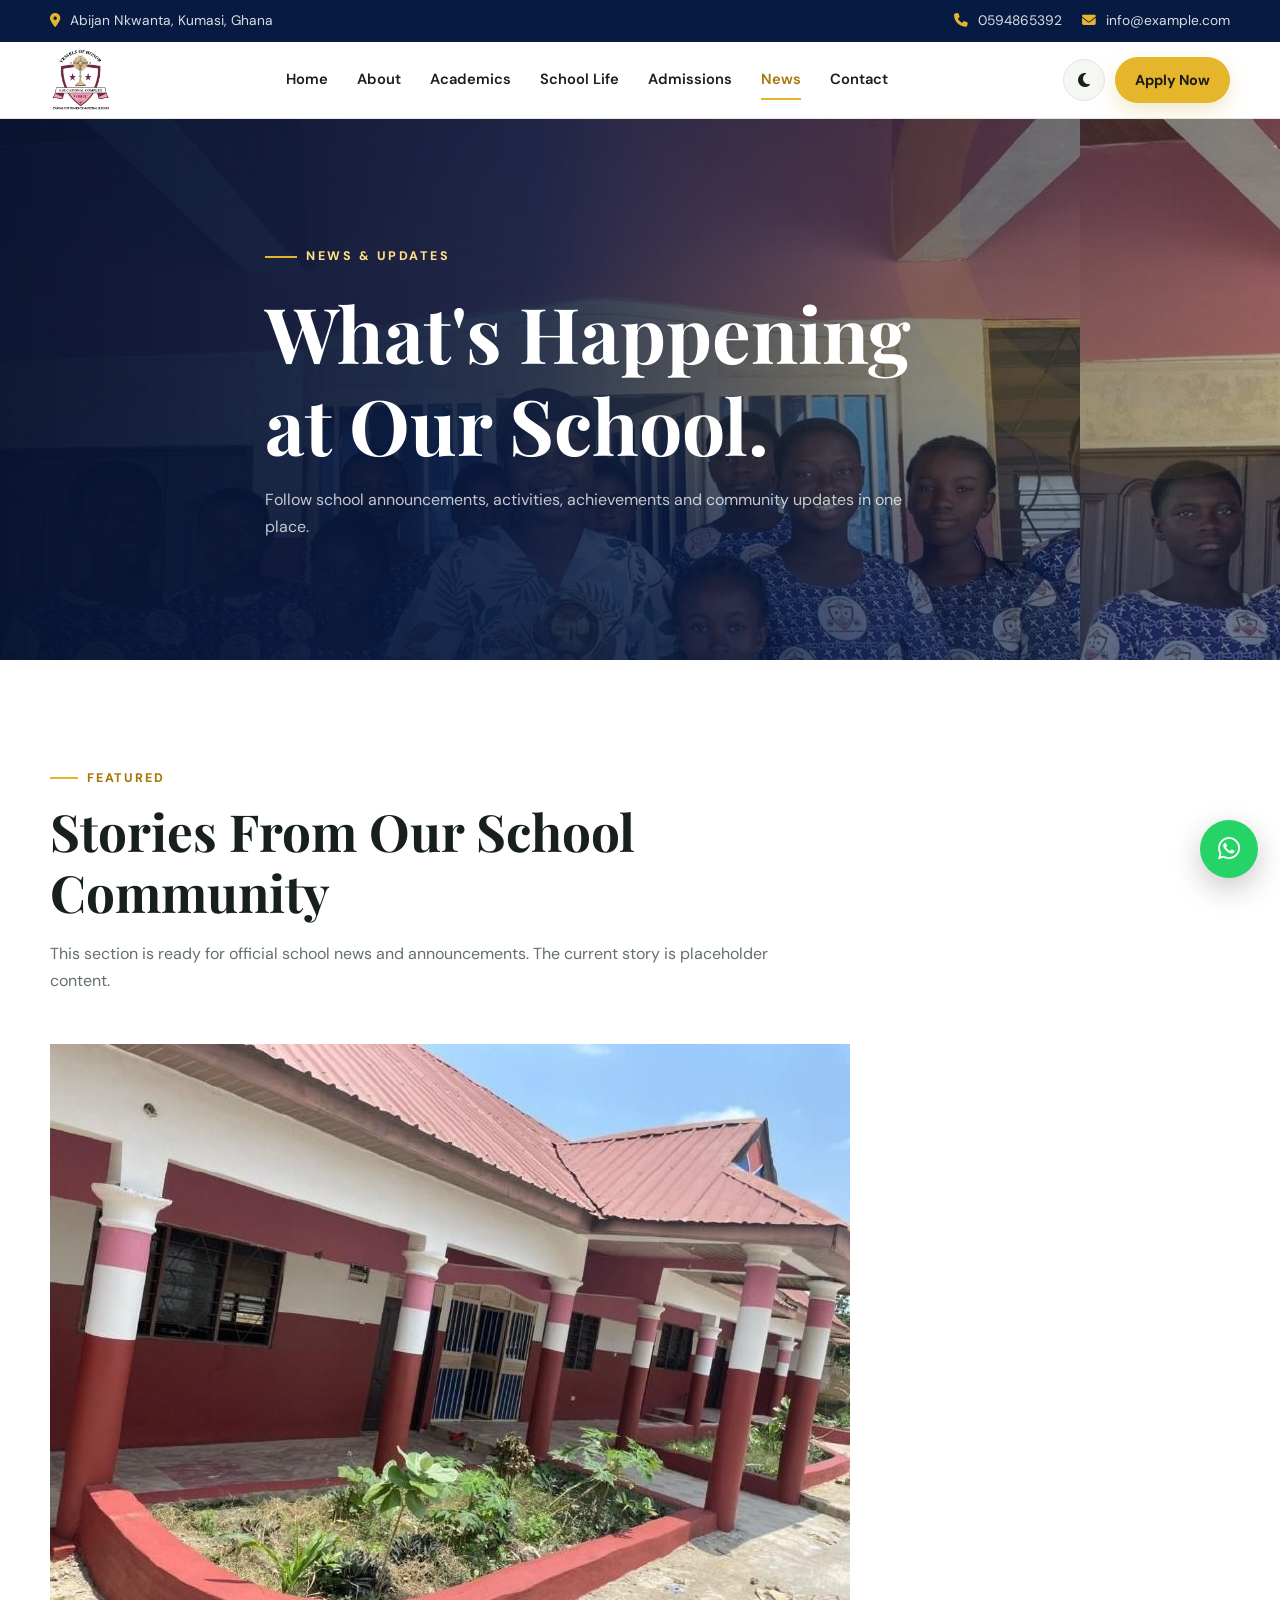
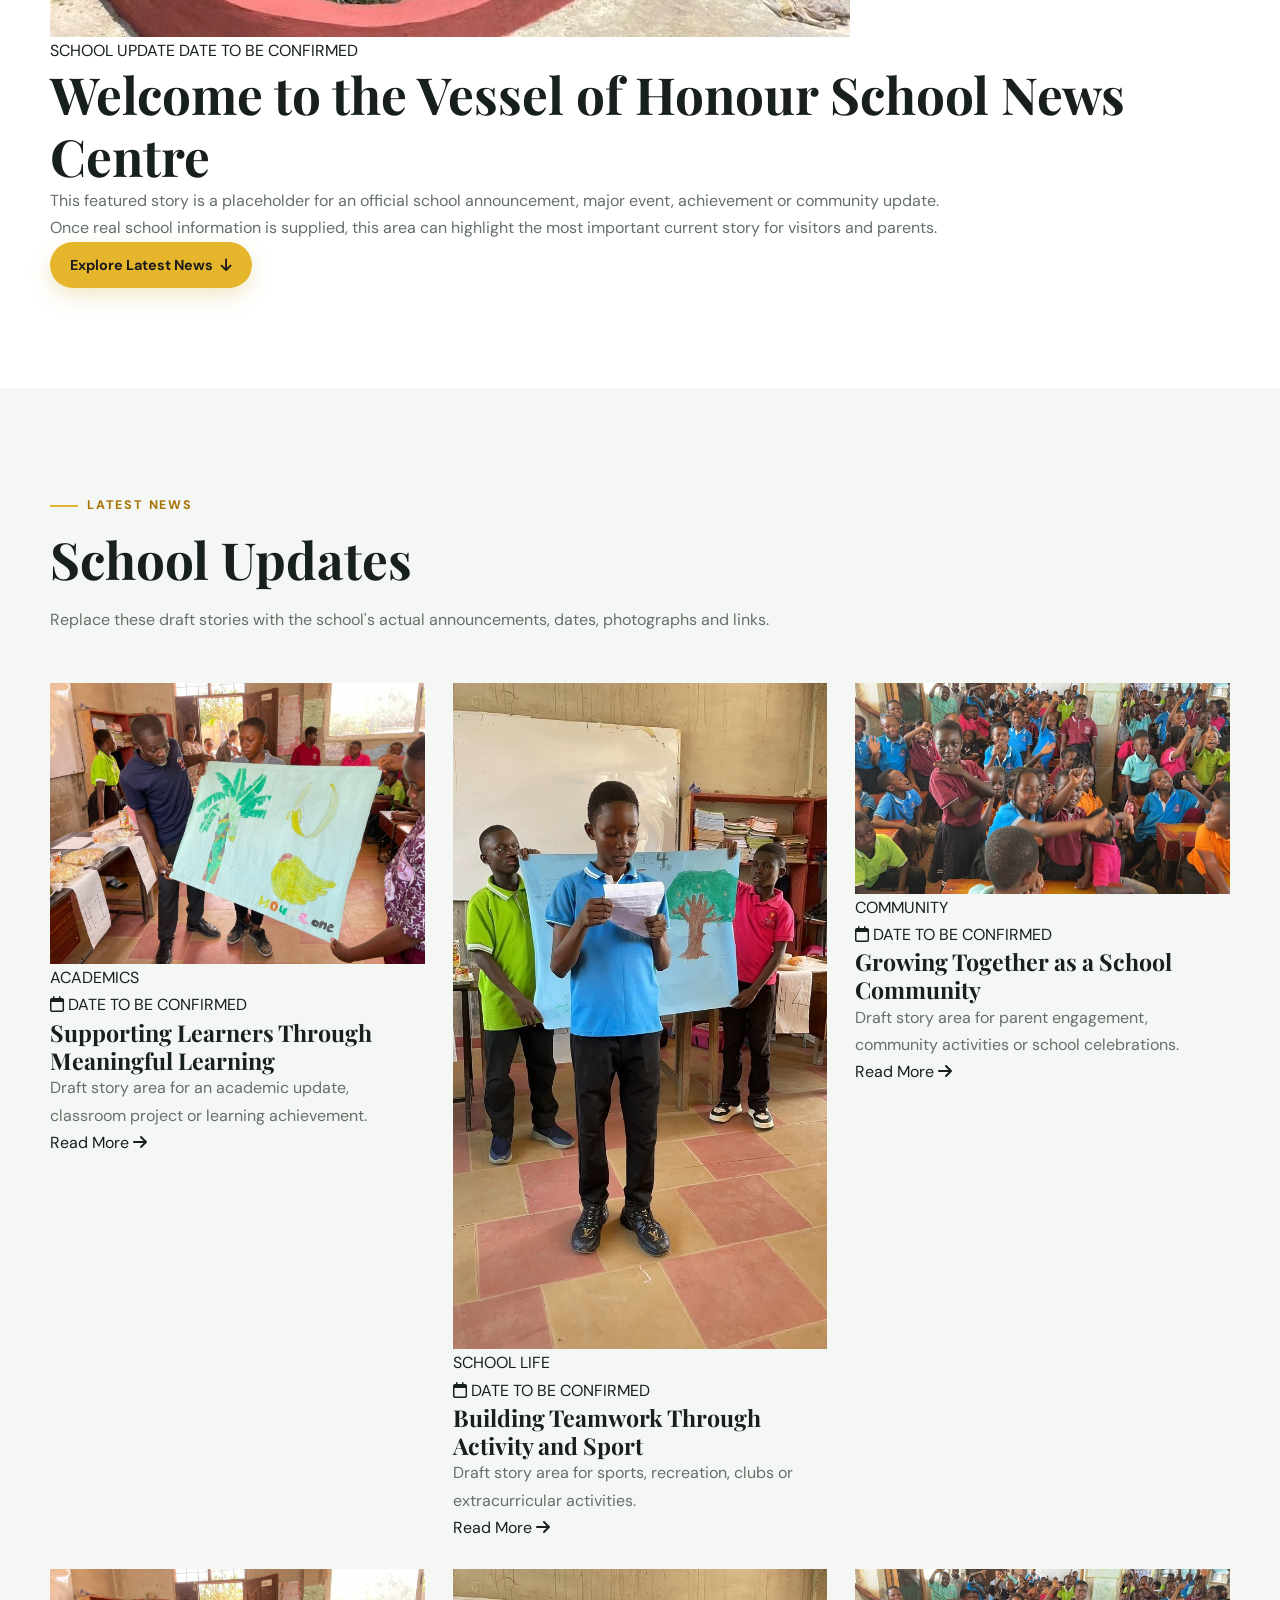
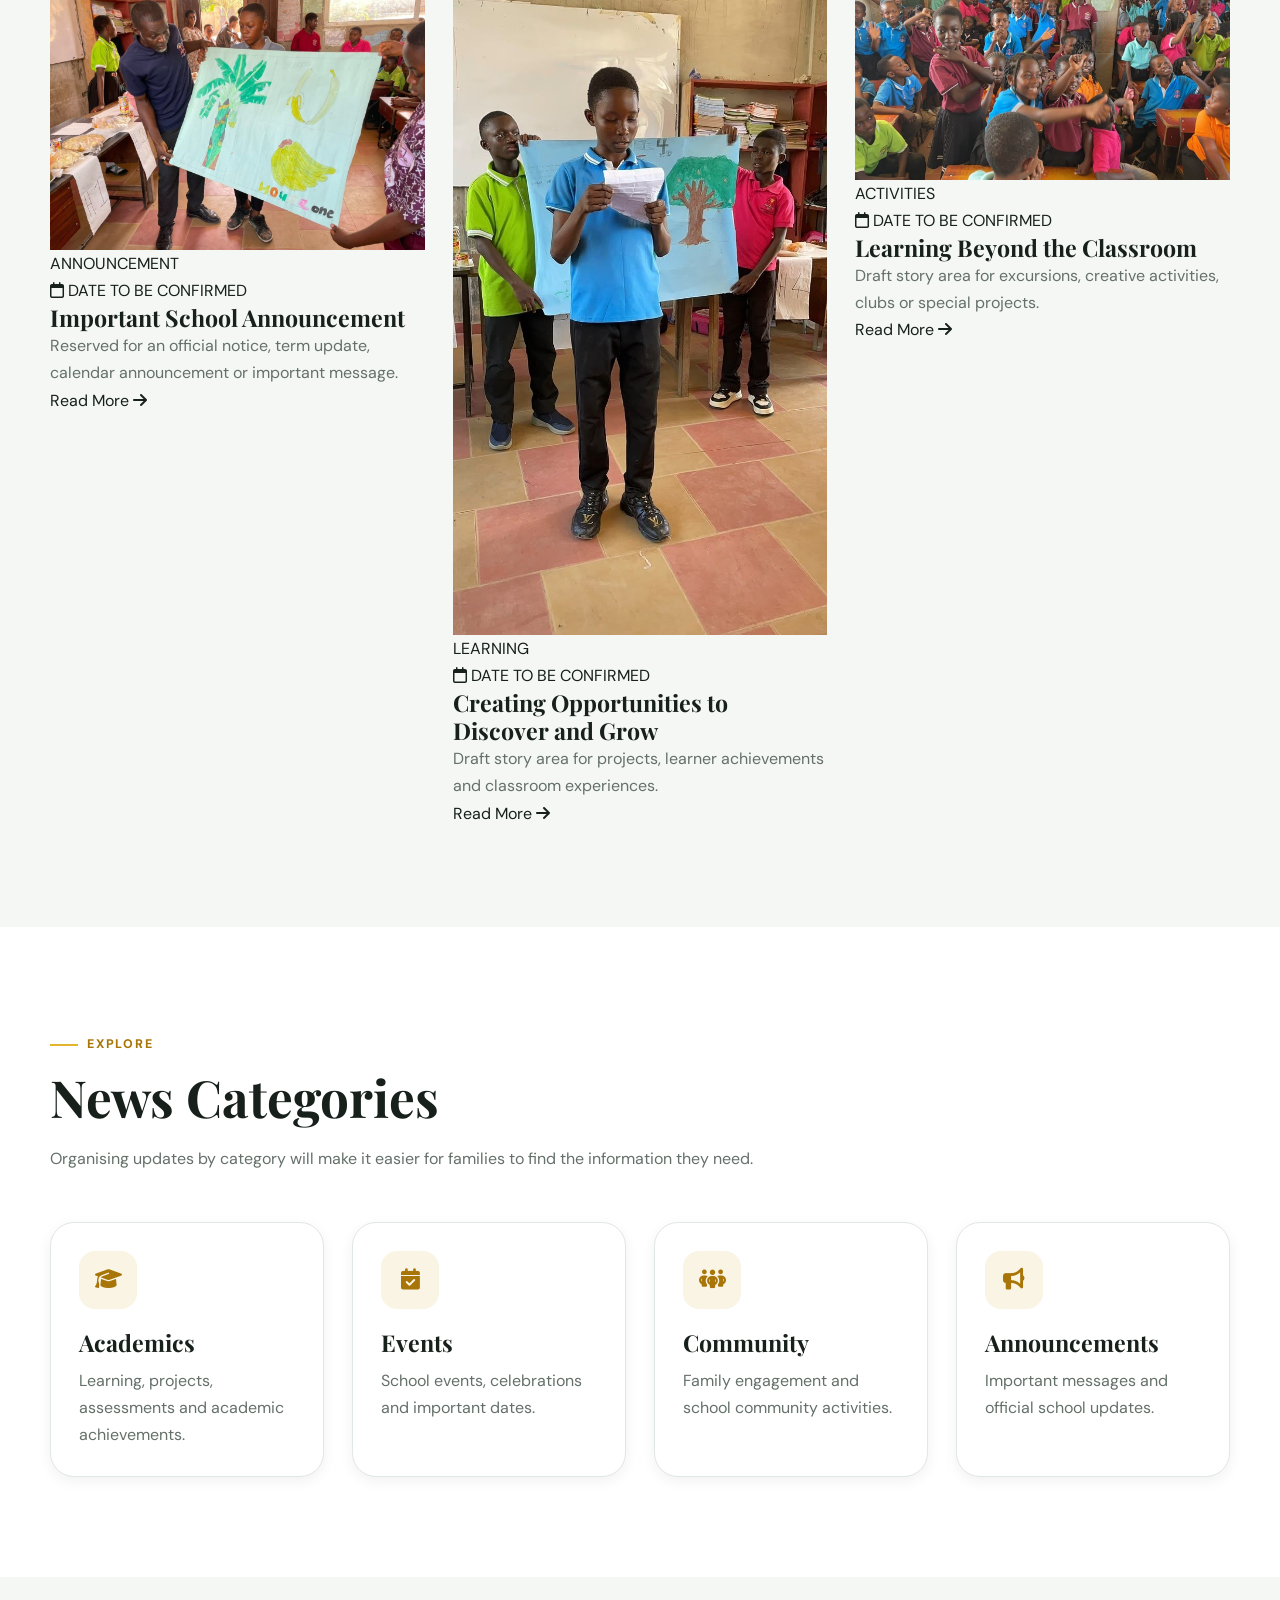
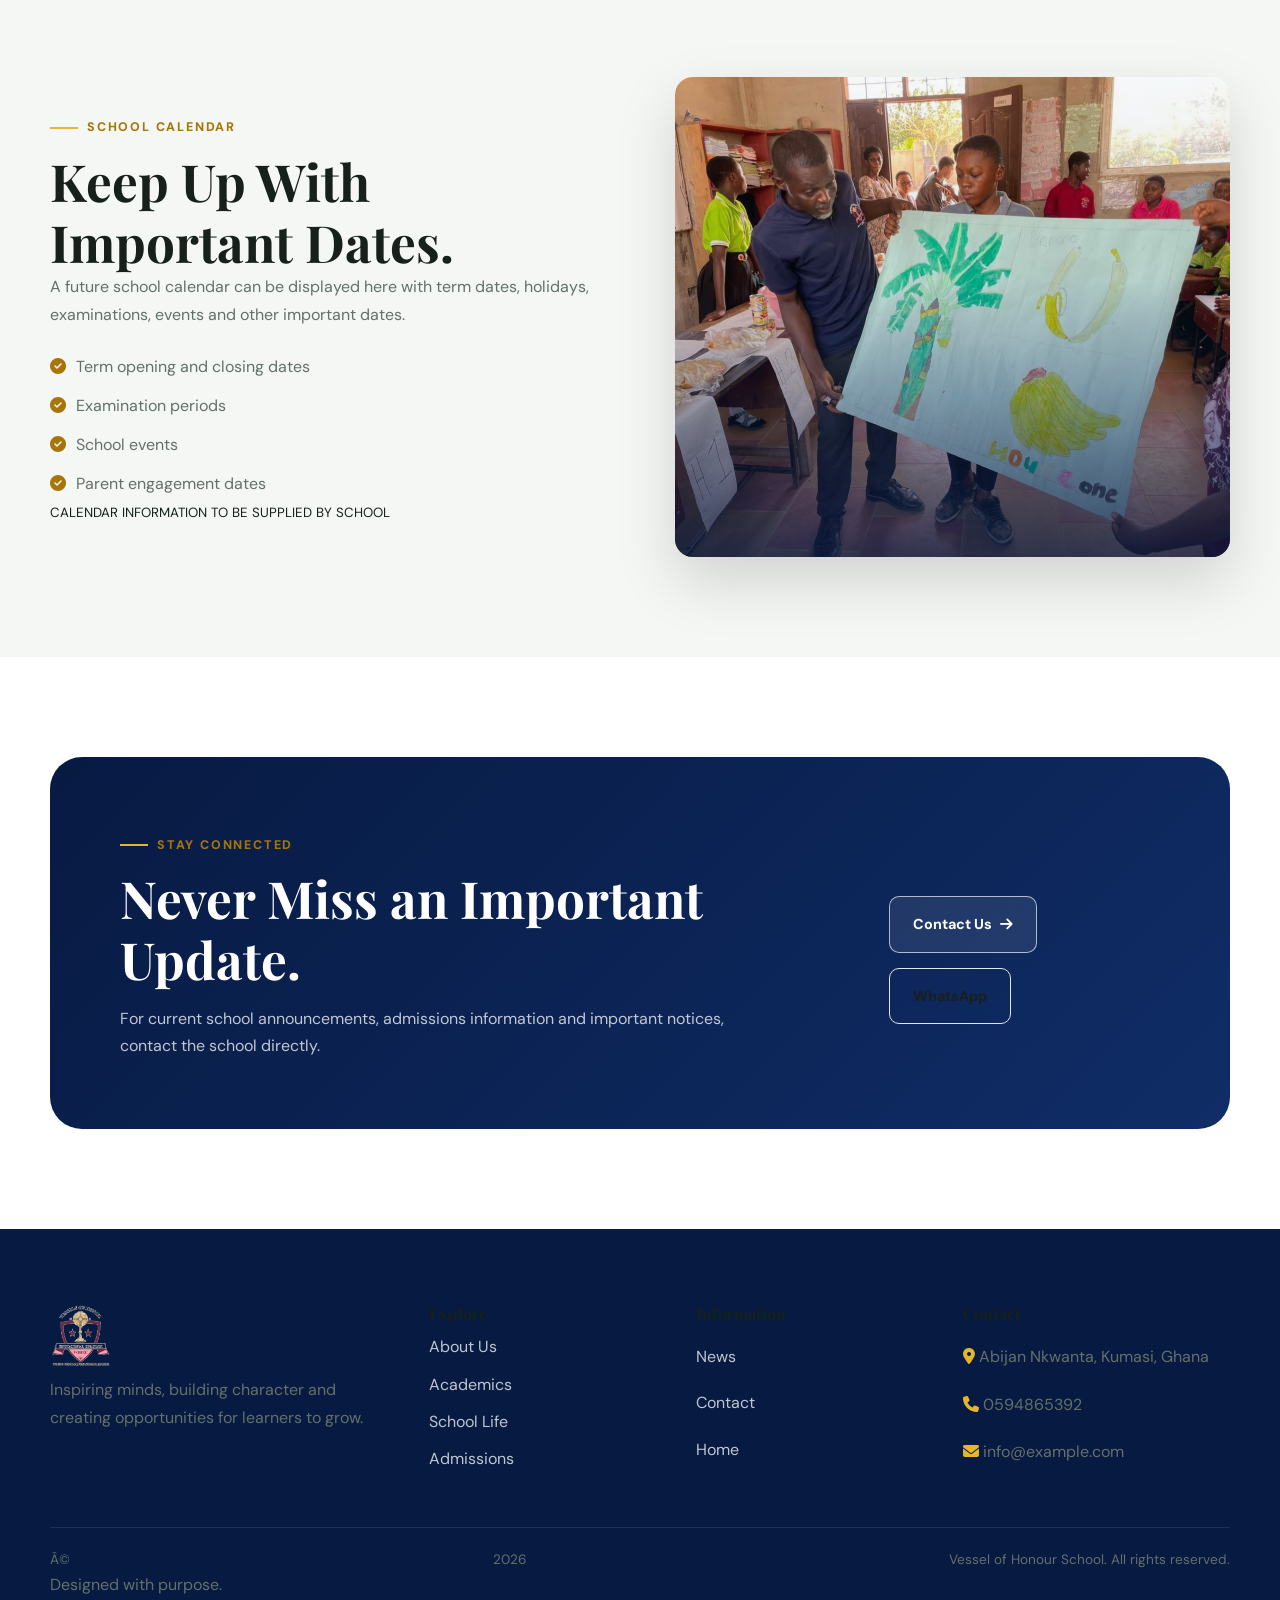
<file: news.html>
﻿<!DOCTYPE html>
<html lang="en">
<head>
    <meta charset="UTF-8">
    <meta name="viewport" content="width=device-width, initial-scale=1.0">

    <meta name="description" content="Latest news, announcements, events and updates from Vessel of Honour School.">

    <title>News & Updates | Vessel of Honour School</title>

    <link rel="preconnect" href="https://fonts.googleapis.com">
    <link rel="preconnect" href="https://fonts.gstatic.com" crossorigin>

    <link href="https://fonts.googleapis.com/css2?family=DM+Sans:wght@400;500;600;700&family=Playfair+Display:wght@600;700&display=swap" rel="stylesheet">

    <link rel="stylesheet" href="https://cdnjs.cloudflare.com/ajax/libs/font-awesome/6.7.2/css/all.min.css">

    <link rel="stylesheet" href="css/style.css">
</head>

<body>

    <!-- TOP BAR -->
    <div class="topbar">
        <div class="container topbar-content">

            <div>
                <i class="fa-solid fa-location-dot"></i>
                Abijan Nkwanta, Kumasi, Ghana
            </div>

            <div class="topbar-right">

                <a href="tel:+233594865392">
                    <i class="fa-solid fa-phone"></i>
                    0594865392
                </a>

                <a href="mailto:info@example.com">
                    <i class="fa-solid fa-envelope"></i>
                    info@example.com
                </a>

            </div>

        </div>
    </div>


    <!-- HEADER -->
    <header class="site-header">

        <div class="container nav">

            <a href="index.html" class="logo"><img src="images/branding/school-logo.png" alt="Vessels of Honor Educational Complex" class="site-logo"></a>


            <nav class="nav-links" id="navLinks">

                <a href="index.html">Home</a>
                <a href="about.html">About</a>
                <a href="academics.html">Academics</a>
                <a href="school-life.html">School Life</a>
                <a href="admissions.html">Admissions</a>
                <a href="news.html">News</a>
                <a href="contact.html">Contact</a>

            </nav>


            <div class="nav-actions">

                <button
                    class="icon-btn"
                    id="themeToggle"
                    aria-label="Toggle dark mode"
                >
                    <i class="fa-solid fa-moon"></i>
                </button>

                <a href="admissions.html" class="btn btn-primary nav-apply">
                    Apply Now
                </a>

                <button
                    class="menu-btn"
                    id="menuToggle"
                    aria-label="Open menu"
                >
                    <i class="fa-solid fa-bars"></i>
                </button>

            </div>

        </div>

    </header>


    <!-- HERO -->
    <section class="page-hero">

        <div
            class="hero-background"
            style="background-image:url('images/school-life/learners-trophy.jpg">
        </div>

        <div class="hero-overlay"></div>

        <div class="container page-hero-content reveal">

            <span class="hero-eyebrow">
                NEWS & UPDATES
            </span>

            <h1>
                What's Happening<br>
                at Our School.
            </h1>

            <p>
                Follow school announcements, activities, achievements
                and community updates in one place.
            </p>

        </div>

    </section>


    <!-- FEATURED STORY -->
    <section class="section">

        <div class="container">

            <div class="section-head reveal">

                <span class="section-kicker">
                    FEATURED
                </span>

                <h2>
                    Stories From Our School Community
                </h2>

                <p>
                    This section is ready for official school news and
                    announcements. The current story is placeholder content.
                </p>

            </div>


            <article class="news-feature reveal">

                <div class="news-feature-image">

                    <img
                        src="images/school-life/school-building.jpg"
                        alt="Students at school"
                        loading="lazy"
                    >

                </div>


                <div class="news-feature-content">

                    <span class="news-category">
                        SCHOOL UPDATE
                    </span>

                    <span class="news-date">
                        DATE TO BE CONFIRMED
                    </span>

                    <h2>
                        Welcome to the Vessel of Honour School News Centre
                    </h2>

                    <p>
                        This featured story is a placeholder for an official
                        school announcement, major event, achievement or
                        community update.
                    </p>

                    <p>
                        Once real school information is supplied, this area
                        can highlight the most important current story for
                        visitors and parents.
                    </p>

                    <a href="#latest-news" class="btn btn-primary">
                        Explore Latest News
                        <i class="fa-solid fa-arrow-down"></i>
                    </a>

                </div>

            </article>

        </div>

    </section>


    <!-- LATEST NEWS -->
    <section class="section section-alt" id="latest-news">

        <div class="container">

            <div class="section-head reveal">

                <span class="section-kicker">
                    LATEST NEWS
                </span>

                <h2>
                    School Updates
                </h2>

                <p>
                    Replace these draft stories with the school's actual
                    announcements, dates, photographs and links.
                </p>

            </div>


            <div class="grid-3">

                <!-- NEWS 1 -->
                <article class="news-card reveal">

                    <div class="news-card-image">

                        <img
                            src="images/school-life/project-activity.jpg"
                            alt="Learners taking part in a classroom project"
                            loading="lazy"
                        >

                        <span class="news-category">
                            ACADEMICS
                        </span>

                    </div>


                    <div class="news-card-body">

                        <div class="news-meta">
                            <span>
                                <i class="fa-regular fa-calendar"></i>
                                DATE TO BE CONFIRMED
                            </span>
                        </div>

                        <h3>
                            Supporting Learners Through Meaningful Learning
                        </h3>

                        <p>
                            Draft story area for an academic update,
                            classroom project or learning achievement.
                        </p>

                        <a href="contact.html" class="news-link" data-placeholder-link>
                            Read More
                            <i class="fa-solid fa-arrow-right"></i>
                        </a>

                    </div>

                </article>


                <!-- NEWS 2 -->
                <article class="news-card reveal">

                    <div class="news-card-image">

                        <img
                            src="images/school-life/class-presentation.jpg"
                            alt="Learners presenting their project"
                            loading="lazy"
                        >

                        <span class="news-category">
                            SCHOOL LIFE
                        </span>

                    </div>


                    <div class="news-card-body">

                        <div class="news-meta">
                            <span>
                                <i class="fa-regular fa-calendar"></i>
                                DATE TO BE CONFIRMED
                            </span>
                        </div>

                        <h3>
                            Building Teamwork Through Activity and Sport
                        </h3>

                        <p>
                            Draft story area for sports, recreation,
                            clubs or extracurricular activities.
                        </p>

                        <a href="contact.html" class="news-link" data-placeholder-link>
                            Read More
                            <i class="fa-solid fa-arrow-right"></i>
                        </a>

                    </div>

                </article>


                <!-- NEWS 3 -->
                <article class="news-card reveal">

                    <div class="news-card-image">

                        <img
                            src="images/school-life/classroom-learners.jpg"
                            alt="Learners gathered together in class"
                            loading="lazy"
                        >

                        <span class="news-category">
                            COMMUNITY
                        </span>

                    </div>


                    <div class="news-card-body">

                        <div class="news-meta">
                            <span>
                                <i class="fa-regular fa-calendar"></i>
                                DATE TO BE CONFIRMED
                            </span>
                        </div>

                        <h3>
                            Growing Together as a School Community
                        </h3>

                        <p>
                            Draft story area for parent engagement,
                            community activities or school celebrations.
                        </p>

                        <a href="contact.html" class="news-link" data-placeholder-link>
                            Read More
                            <i class="fa-solid fa-arrow-right"></i>
                        </a>

                    </div>

                </article>


                <!-- NEWS 4 -->
                <article class="news-card reveal">

                    <div class="news-card-image">

                        <img
                            src="images/school-life/project-activity.jpg"
                            alt="Learners taking part in a classroom project"
                            loading="lazy"
                        >

                        <span class="news-category">
                            ANNOUNCEMENT
                        </span>

                    </div>


                    <div class="news-card-body">

                        <div class="news-meta">
                            <span>
                                <i class="fa-regular fa-calendar"></i>
                                DATE TO BE CONFIRMED
                            </span>
                        </div>

                        <h3>
                            Important School Announcement
                        </h3>

                        <p>
                            Reserved for an official notice, term update,
                            calendar announcement or important message.
                        </p>

                        <a href="contact.html" class="news-link" data-placeholder-link>
                            Read More
                            <i class="fa-solid fa-arrow-right"></i>
                        </a>

                    </div>

                </article>


                <!-- NEWS 5 -->
                <article class="news-card reveal">

                    <div class="news-card-image">

                        <img
                            src="images/school-life/class-presentation.jpg"
                            alt="Learners presenting their project"
                            loading="lazy"
                        >

                        <span class="news-category">
                            LEARNING
                        </span>

                    </div>


                    <div class="news-card-body">

                        <div class="news-meta">
                            <span>
                                <i class="fa-regular fa-calendar"></i>
                                DATE TO BE CONFIRMED
                            </span>
                        </div>

                        <h3>
                            Creating Opportunities to Discover and Grow
                        </h3>

                        <p>
                            Draft story area for projects, learner
                            achievements and classroom experiences.
                        </p>

                        <a href="contact.html" class="news-link" data-placeholder-link>
                            Read More
                            <i class="fa-solid fa-arrow-right"></i>
                        </a>

                    </div>

                </article>


                <!-- NEWS 6 -->
                <article class="news-card reveal">

                    <div class="news-card-image">

                        <img
                            src="images/school-life/classroom-learners.jpg"
                            alt="Learners gathered together in class"
                            loading="lazy"
                        >

                        <span class="news-category">
                            ACTIVITIES
                        </span>

                    </div>


                    <div class="news-card-body">

                        <div class="news-meta">
                            <span>
                                <i class="fa-regular fa-calendar"></i>
                                DATE TO BE CONFIRMED
                            </span>
                        </div>

                        <h3>
                            Learning Beyond the Classroom
                        </h3>

                        <p>
                            Draft story area for excursions, creative
                            activities, clubs or special projects.
                        </p>

                        <a href="contact.html" class="news-link" data-placeholder-link>
                            Read More
                            <i class="fa-solid fa-arrow-right"></i>
                        </a>

                    </div>

                </article>

            </div>

        </div>

    </section>


    <!-- CATEGORIES -->
    <section class="section">

        <div class="container">

            <div class="section-head reveal">

                <span class="section-kicker">
                    EXPLORE
                </span>

                <h2>
                    News Categories
                </h2>

                <p>
                    Organising updates by category will make it easier
                    for families to find the information they need.
                </p>

            </div>


            <div class="grid-4">

                <a href="#latest-news" class="card news-category-card reveal">

                    <div class="card-body">

                        <div class="feature-icon">
                            <i class="fa-solid fa-graduation-cap"></i>
                        </div>

                        <h3>
                            Academics
                        </h3>

                        <p>
                            Learning, projects, assessments and
                            academic achievements.
                        </p>

                    </div>

                </a>


                <a href="#latest-news" class="card news-category-card reveal">

                    <div class="card-body">

                        <div class="feature-icon">
                            <i class="fa-solid fa-calendar-check"></i>
                        </div>

                        <h3>
                            Events
                        </h3>

                        <p>
                            School events, celebrations and important
                            dates.
                        </p>

                    </div>

                </a>


                <a href="#latest-news" class="card news-category-card reveal">

                    <div class="card-body">

                        <div class="feature-icon">
                            <i class="fa-solid fa-people-group"></i>
                        </div>

                        <h3>
                            Community
                        </h3>

                        <p>
                            Family engagement and school community
                            activities.
                        </p>

                    </div>

                </a>


                <a href="#latest-news" class="card news-category-card reveal">

                    <div class="card-body">

                        <div class="feature-icon">
                            <i class="fa-solid fa-bullhorn"></i>
                        </div>

                        <h3>
                            Announcements
                        </h3>

                        <p>
                            Important messages and official school
                            updates.
                        </p>

                    </div>

                </a>

            </div>

        </div>

    </section>


    <!-- SCHOOL CALENDAR -->
    <section class="section section-alt">

        <div class="container">

            <div class="about-grid">

                <div class="reveal">

                    <span class="section-kicker">
                        SCHOOL CALENDAR
                    </span>

                    <h2>
                        Keep Up With Important Dates.
                    </h2>

                    <p>
                        A future school calendar can be displayed here
                        with term dates, holidays, examinations, events
                        and other important dates.
                    </p>

                    <ul class="check-list">

                        <li>
                            <i class="fa-solid fa-circle-check"></i>
                            Term opening and closing dates
                        </li>

                        <li>
                            <i class="fa-solid fa-circle-check"></i>
                            Examination periods
                        </li>

                        <li>
                            <i class="fa-solid fa-circle-check"></i>
                            School events
                        </li>

                        <li>
                            <i class="fa-solid fa-circle-check"></i>
                            Parent engagement dates
                        </li>

                    </ul>

                    <small>
                        CALENDAR INFORMATION TO BE SUPPLIED BY SCHOOL
                    </small>

                </div>


                <div class="about-image reveal">

                    <img
                        src="images/school-life/project-activity.jpg"
                        alt="Learners taking part in a classroom project"
                        loading="lazy"
                    >

                </div>

            </div>

        </div>

    </section>


    <!-- NEWSLETTER / UPDATES CTA -->
    <section class="section">

        <div class="container">

            <div class="admission-cta reveal">

                <div class="admission-grid">

                    <div>

                        <span class="section-kicker">
                            STAY CONNECTED
                        </span>

                        <h2>
                            Never Miss an Important Update.
                        </h2>

                        <p>
                            For current school announcements, admissions
                            information and important notices, contact
                            the school directly.
                        </p>

                    </div>


                    <div class="hero-actions">

                        <a
                            href="contact.html"
                            class="btn btn-light"
                        >
                            Contact Us
                            <i class="fa-solid fa-arrow-right"></i>
                        </a>

                        <a
                            href="https://wa.me/233594865392"
                            class="btn btn-outline"
                            target="_blank"
                            rel="noopener"
                        >
                            WhatsApp
                        </a>

                    </div>

                </div>

            </div>

        </div>

    </section>


    <!-- FOOTER -->
    <footer class="site-footer">

        <div class="container">

            <div class="footer-grid">

                <div>

                    <a href="index.html" class="logo footer-logo"><img src="images/branding/school-logo.png" alt="Vessels of Honor Educational Complex" class="site-logo"></a>

                    <p>
                        Inspiring minds, building character and creating
                        opportunities for learners to grow.
                    </p>

                </div>


                <div class="footer-links">

                    <h4>
                        Explore
                    </h4>

                    <a href="about.html">About Us</a>
                    <a href="academics.html">Academics</a>
                    <a href="school-life.html">School Life</a>
                    <a href="admissions.html">Admissions</a>

                </div>


                <div class="footer-links">

                    <h4>
                        Information
                    </h4>

                    <a href="news.html">News</a>
                    <a href="contact.html">Contact</a>
                    <a href="index.html">Home</a>

                </div>


                <div class="footer-contact">

                    <h4>
                        Contact
                    </h4>

                    <p>
                        <i class="fa-solid fa-location-dot"></i>
                        Abijan Nkwanta, Kumasi, Ghana
                    </p>

                    <p>
                        <i class="fa-solid fa-phone"></i>
                        0594865392
                    </p>

                    <p>
                        <i class="fa-solid fa-envelope"></i>
                        info@example.com
                    </p>

                </div>

            </div>


            <div class="footer-bottom">

                <p class="copyright">
                    Â© <span id="year"></span>
                    Vessel of Honour School.
                    All rights reserved.
                </p>

                <p>
                    Designed with purpose.
                </p>

            </div>

        </div>

    </footer>


    <!-- WHATSAPP -->
    <a
        href="https://wa.me/233594865392"
        class="whatsapp"
        target="_blank"
        rel="noopener"
        aria-label="Chat with Vessel of Honour School on WhatsApp"
    >
        <i class="fa-brands fa-whatsapp"></i>
    </a>


    <!-- TOAST -->
    <div class="toast" id="toast"></div>


    <script src="js/main.js"></script>

    <script>
        document.querySelectorAll("[data-placeholder-link]").forEach(link => {
            link.addEventListener("click", function(event) {
                event.preventDefault();

                if (typeof window.showToast === "function") {
                    window.showToast("Individual news articles will be added when official stories are available.");
                }
            });
        });
    </script>

</body>
</html>
</file>
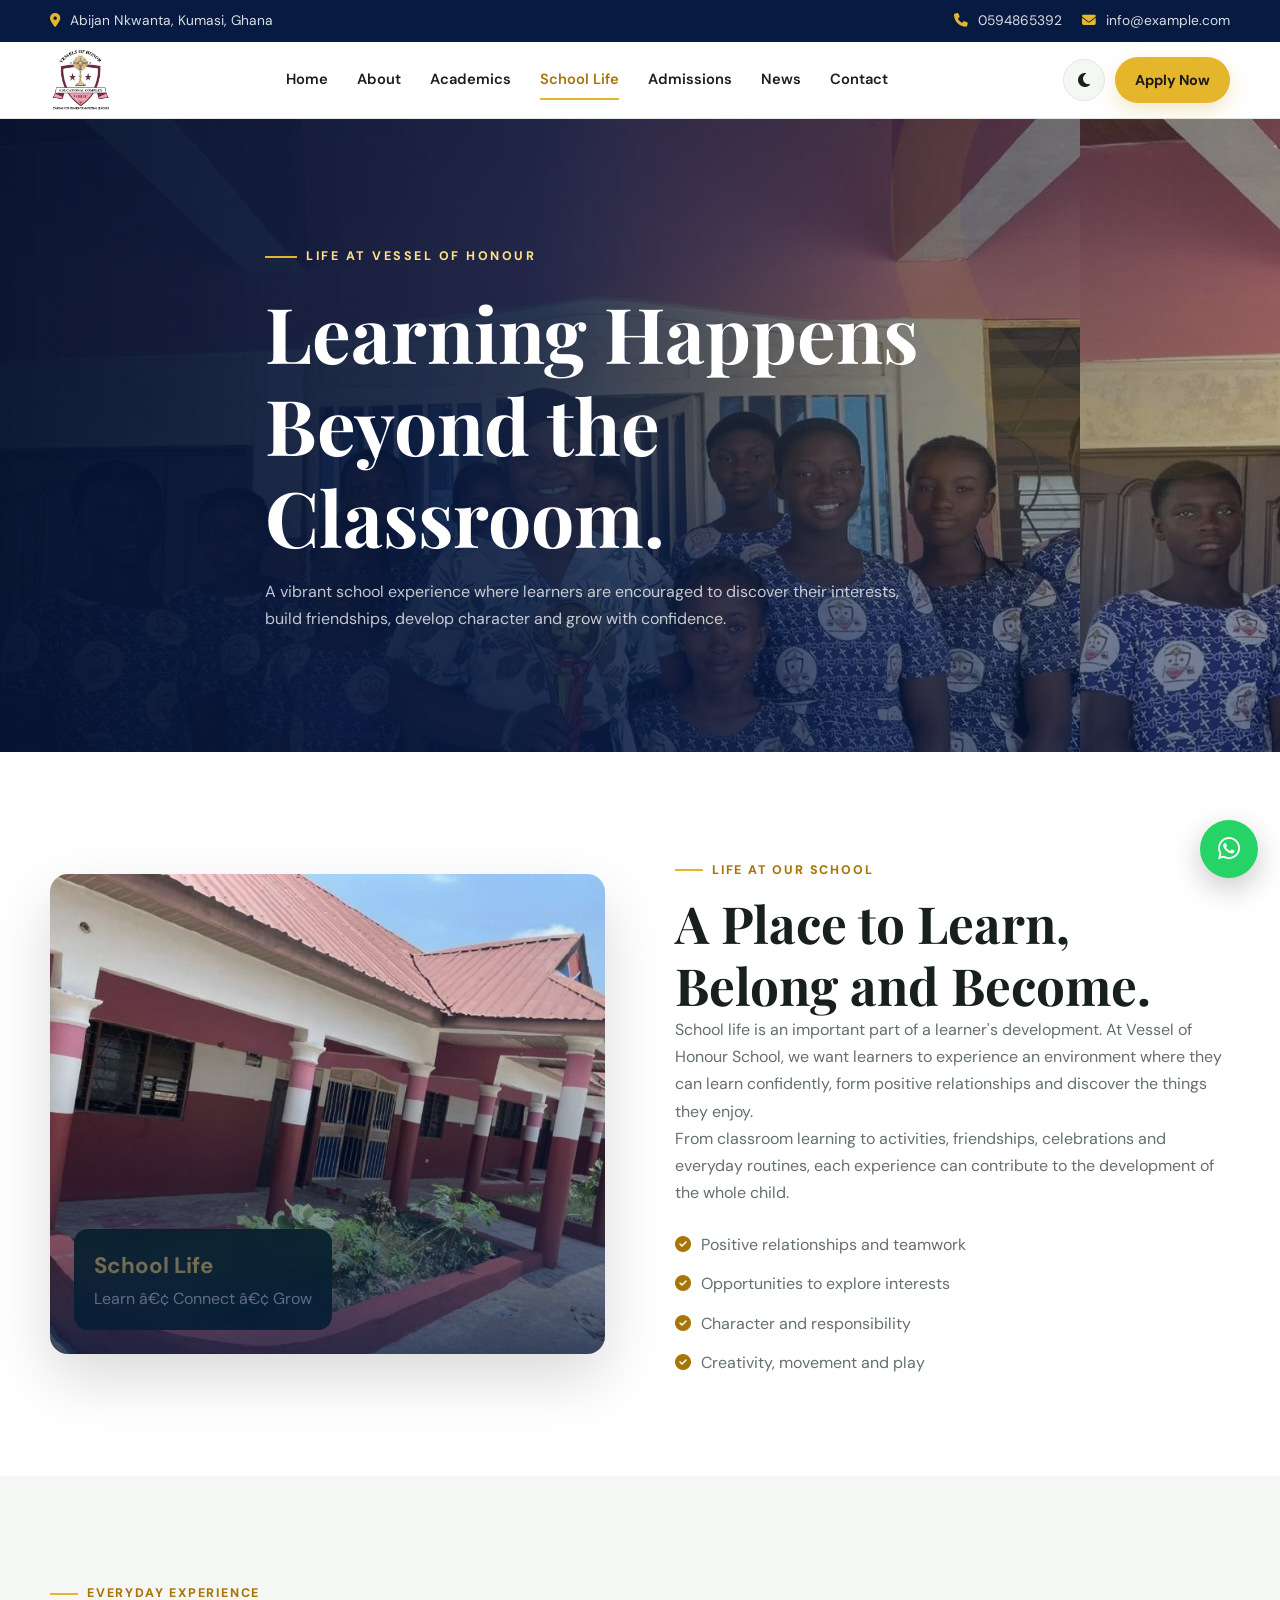
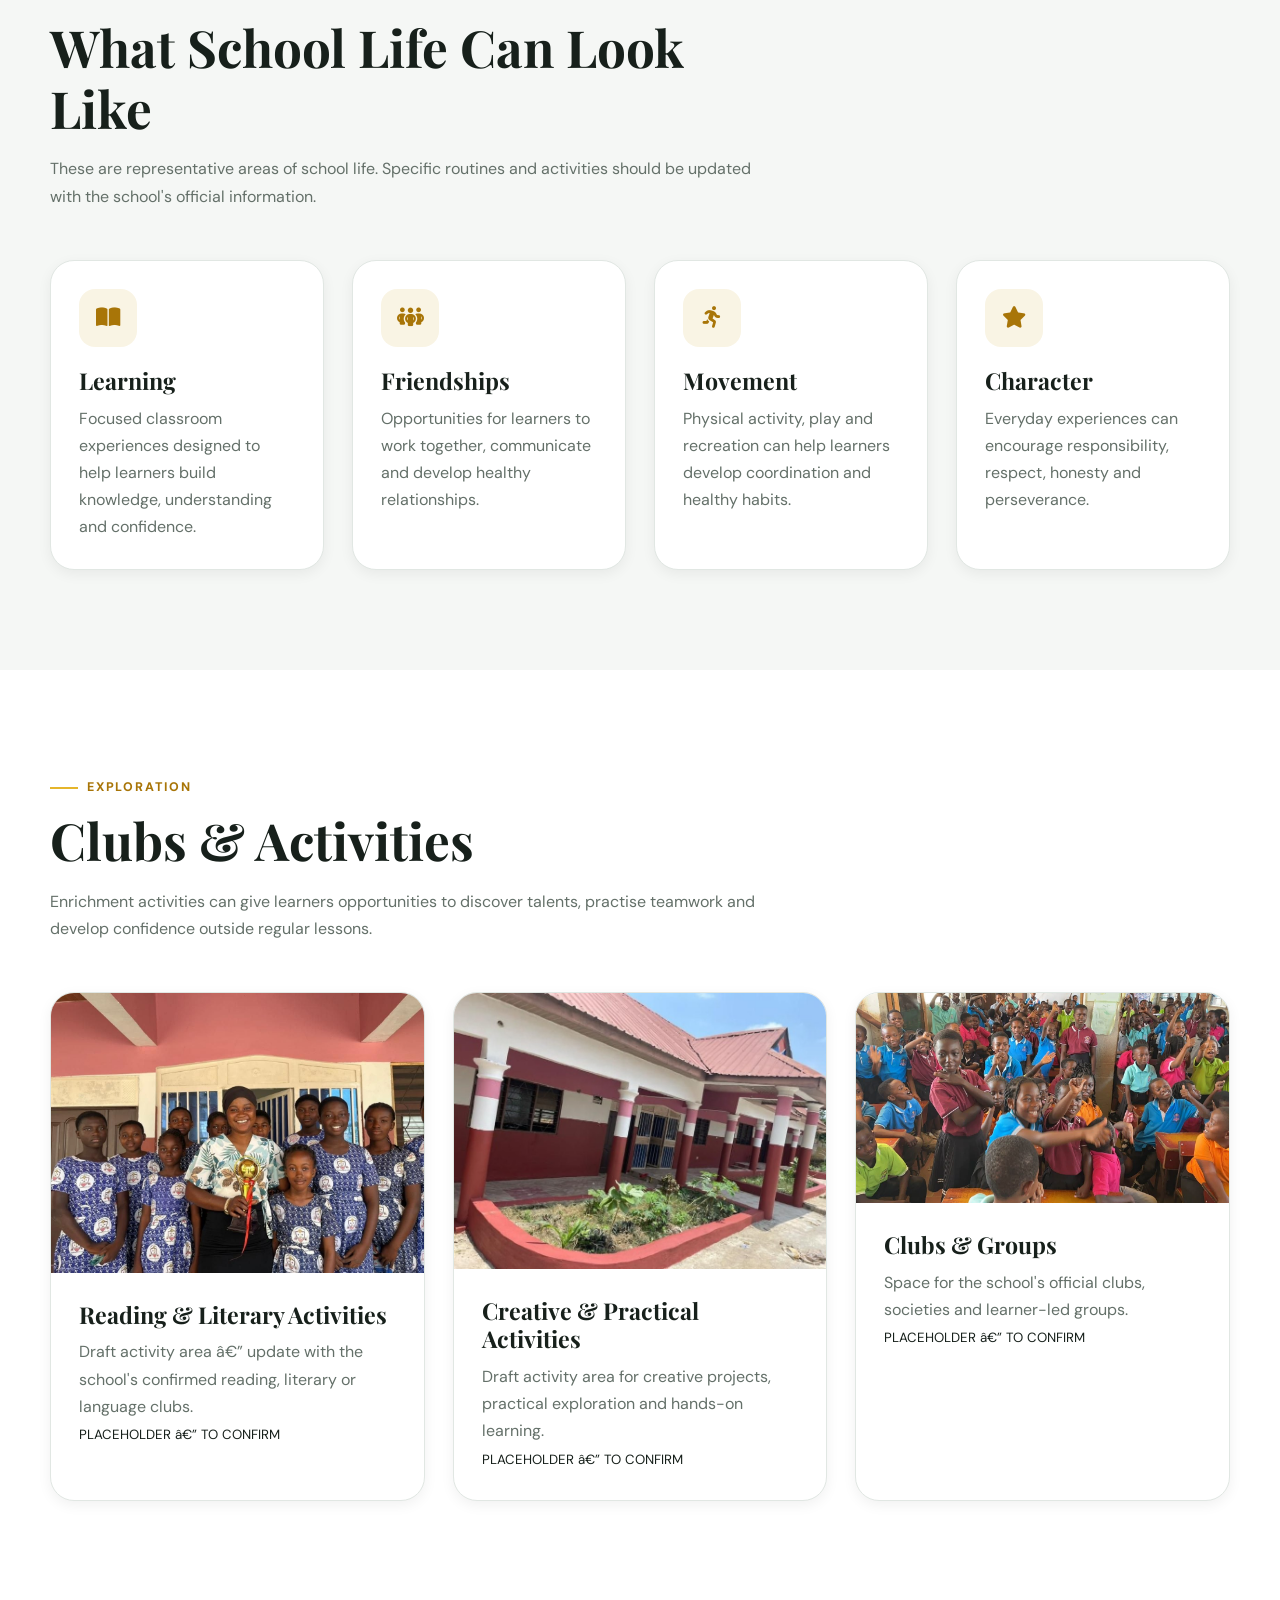
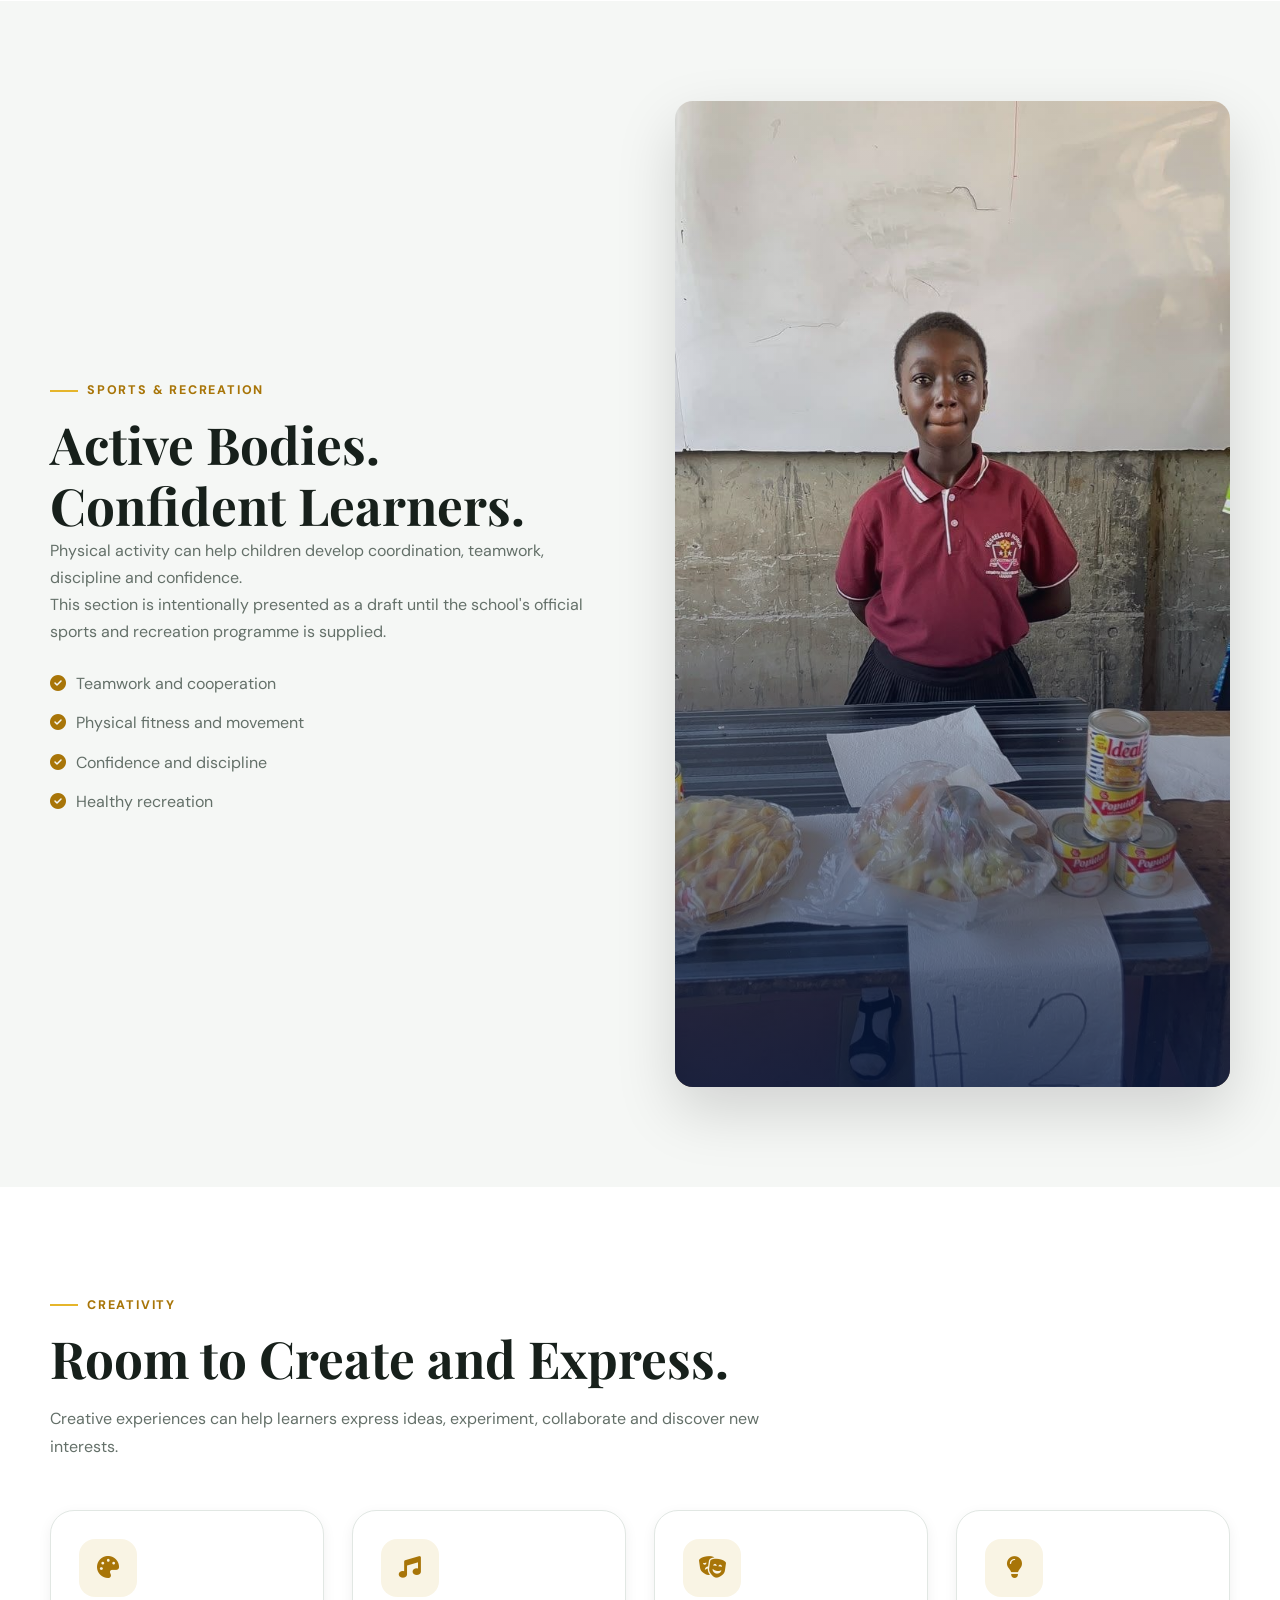
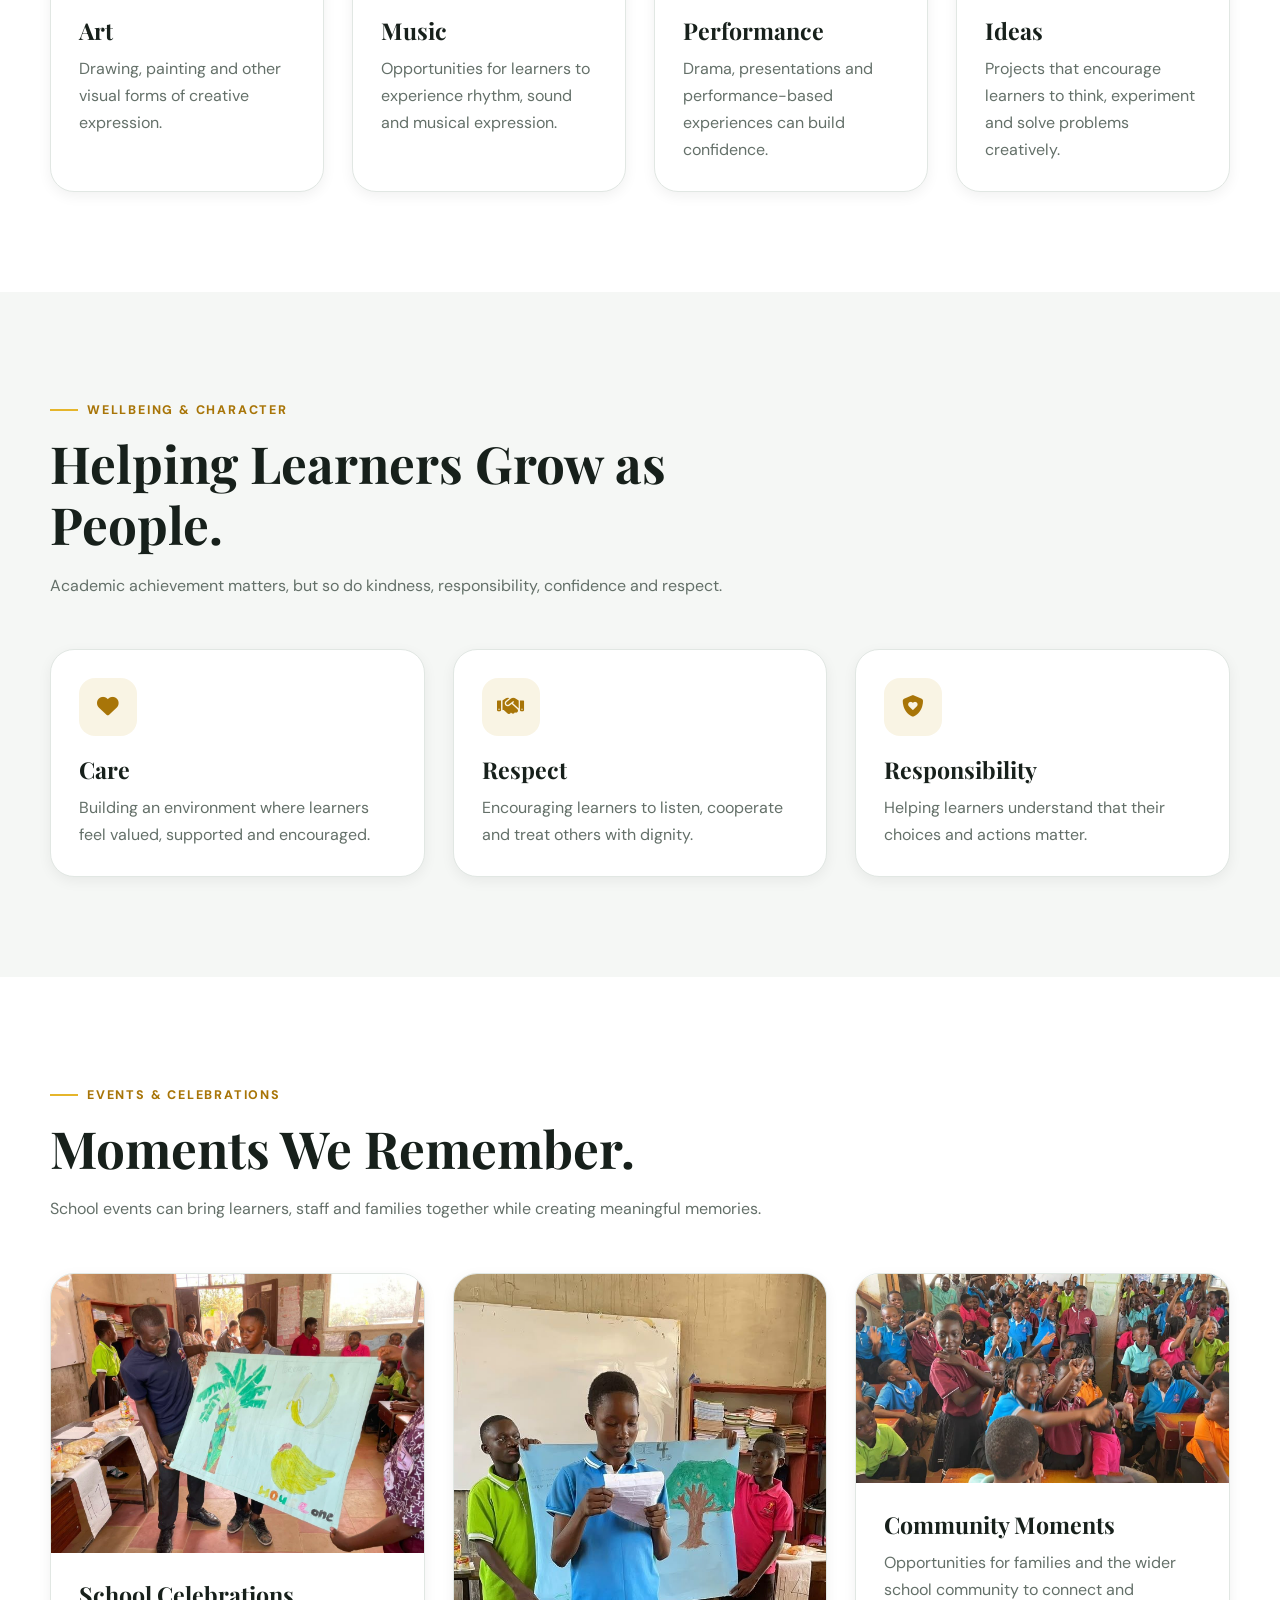
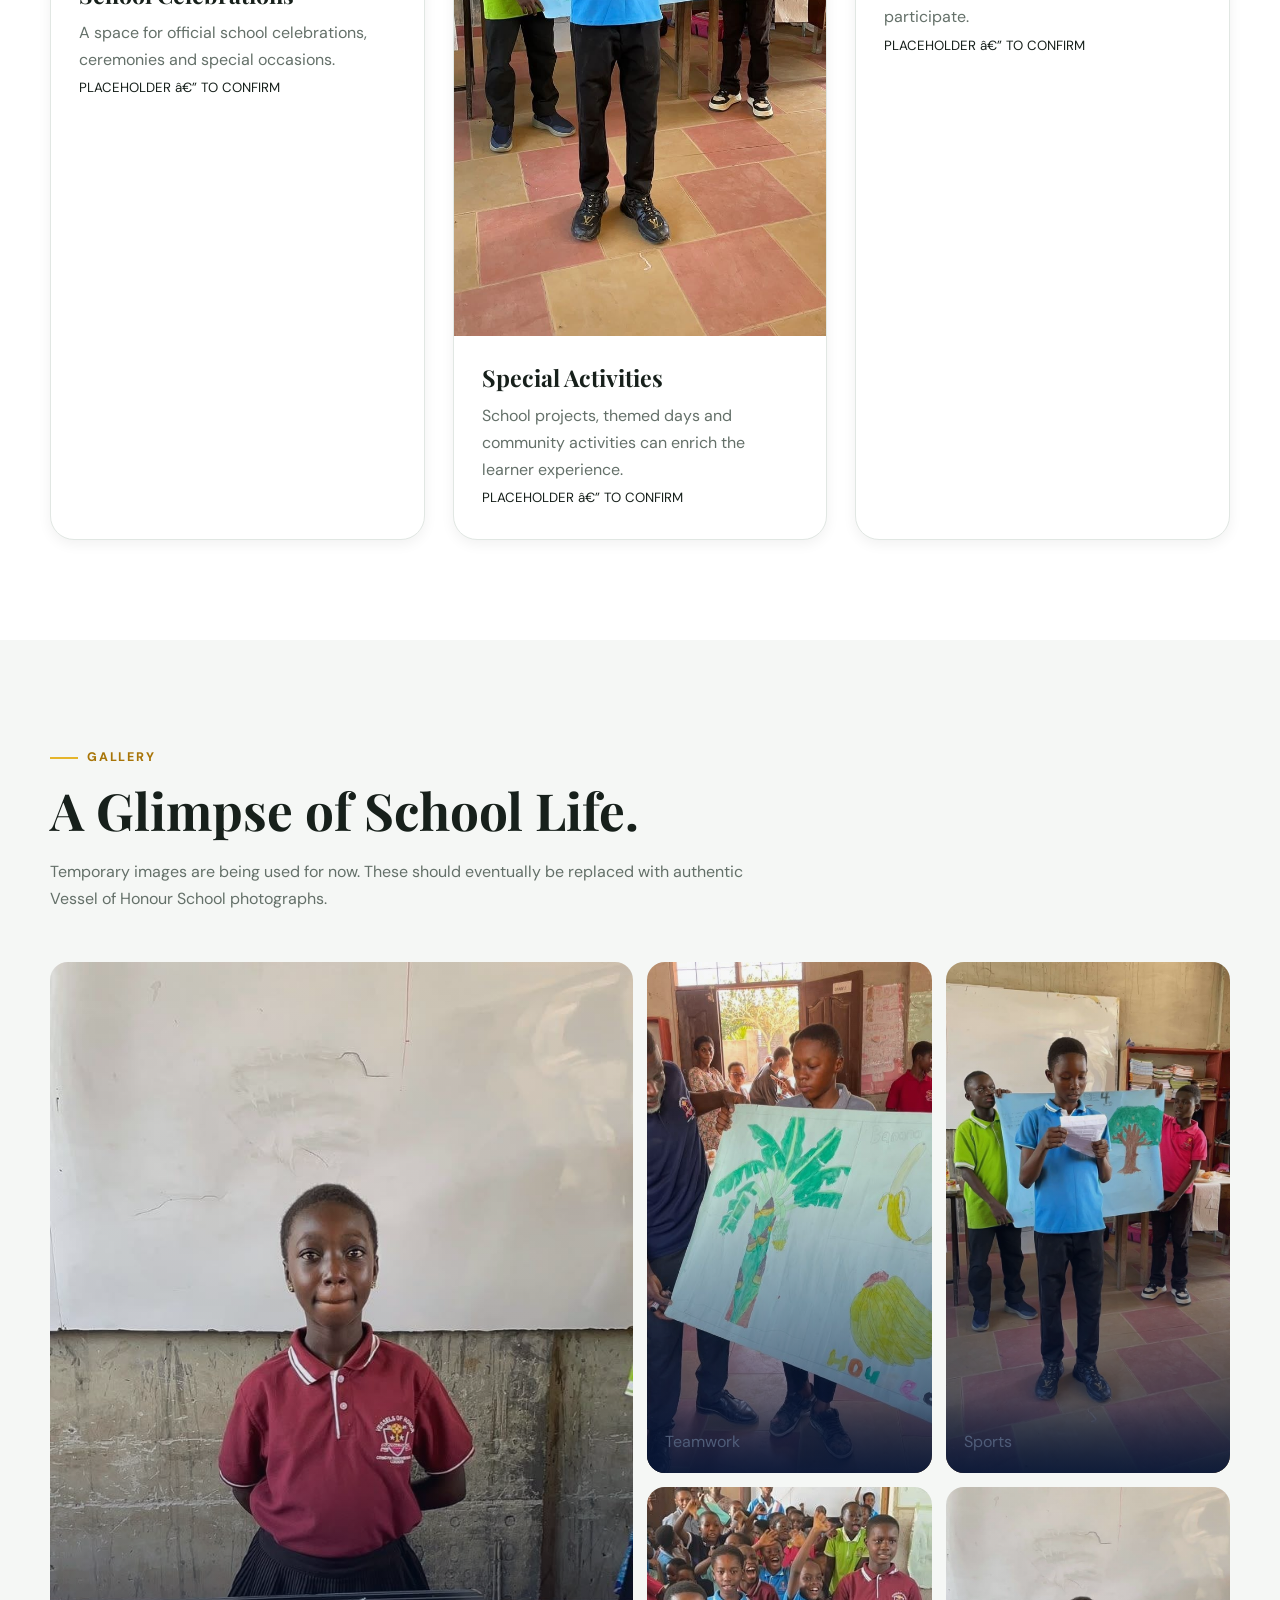
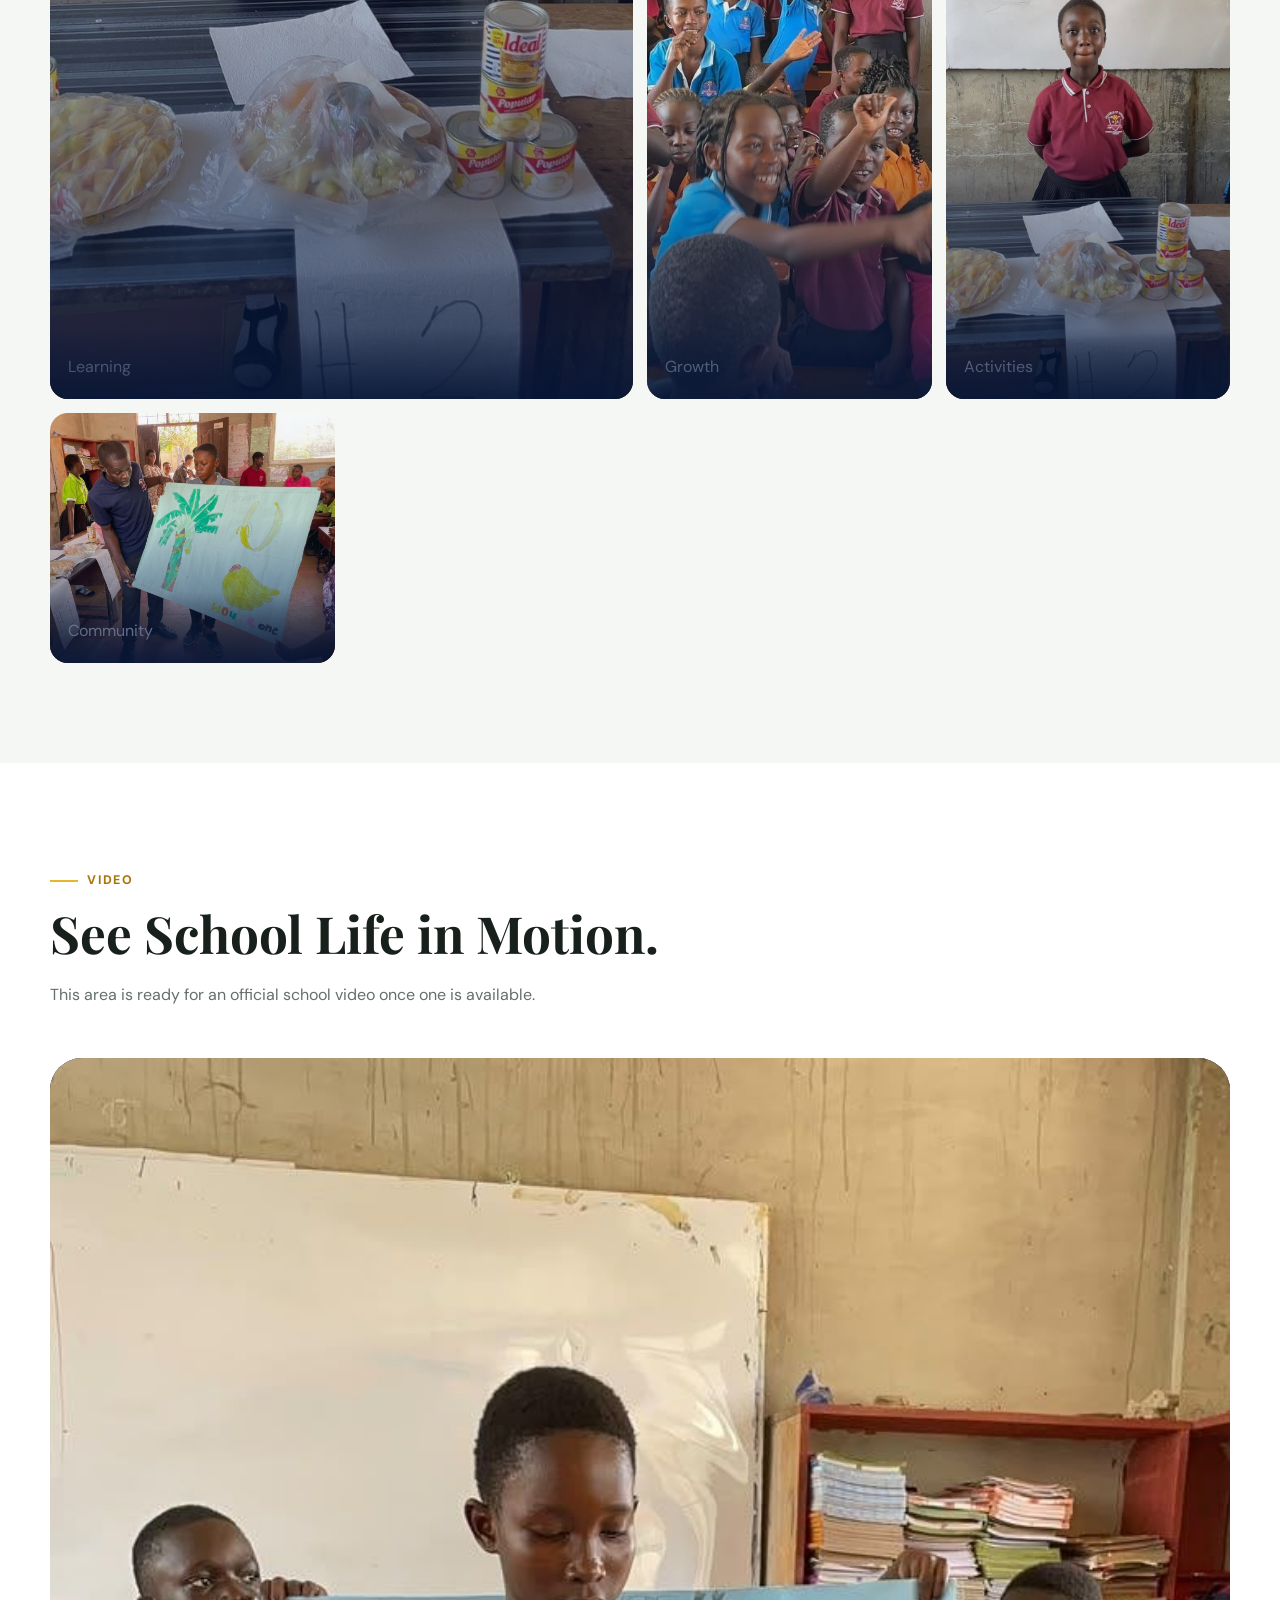
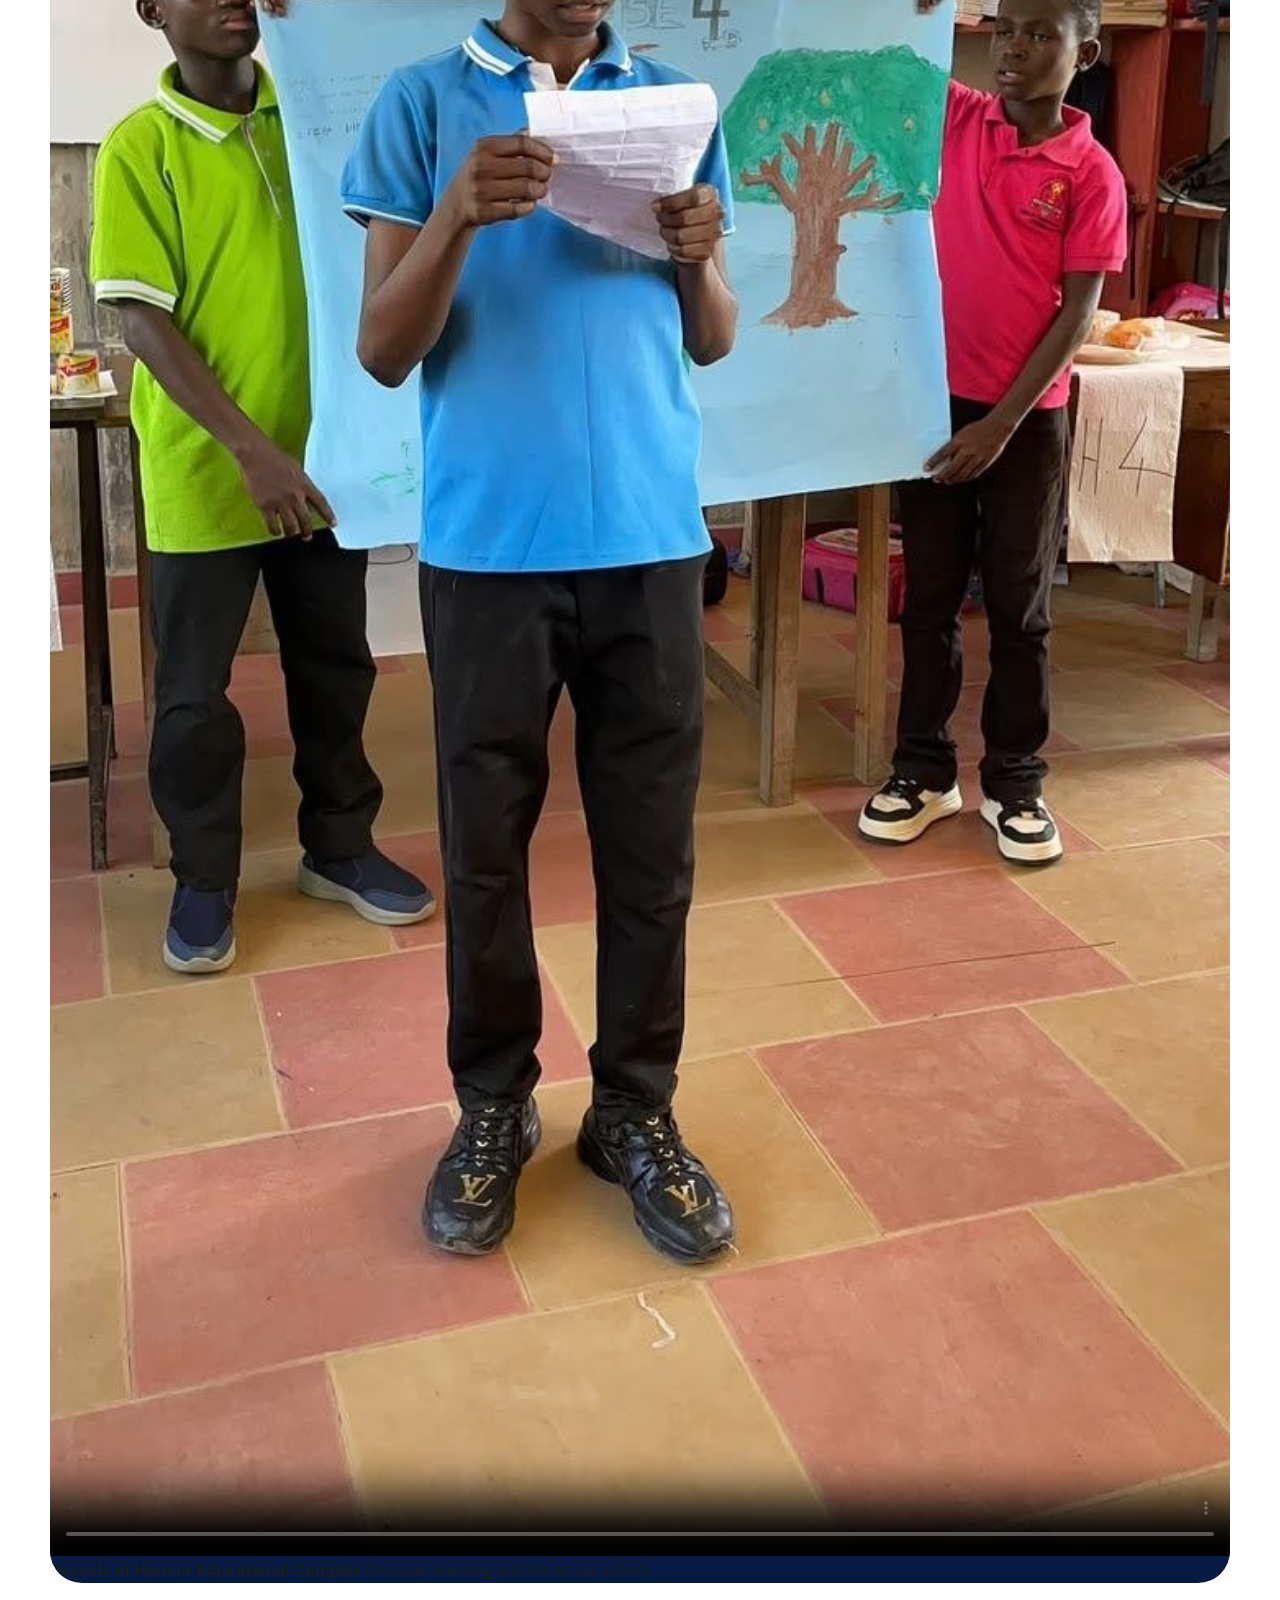
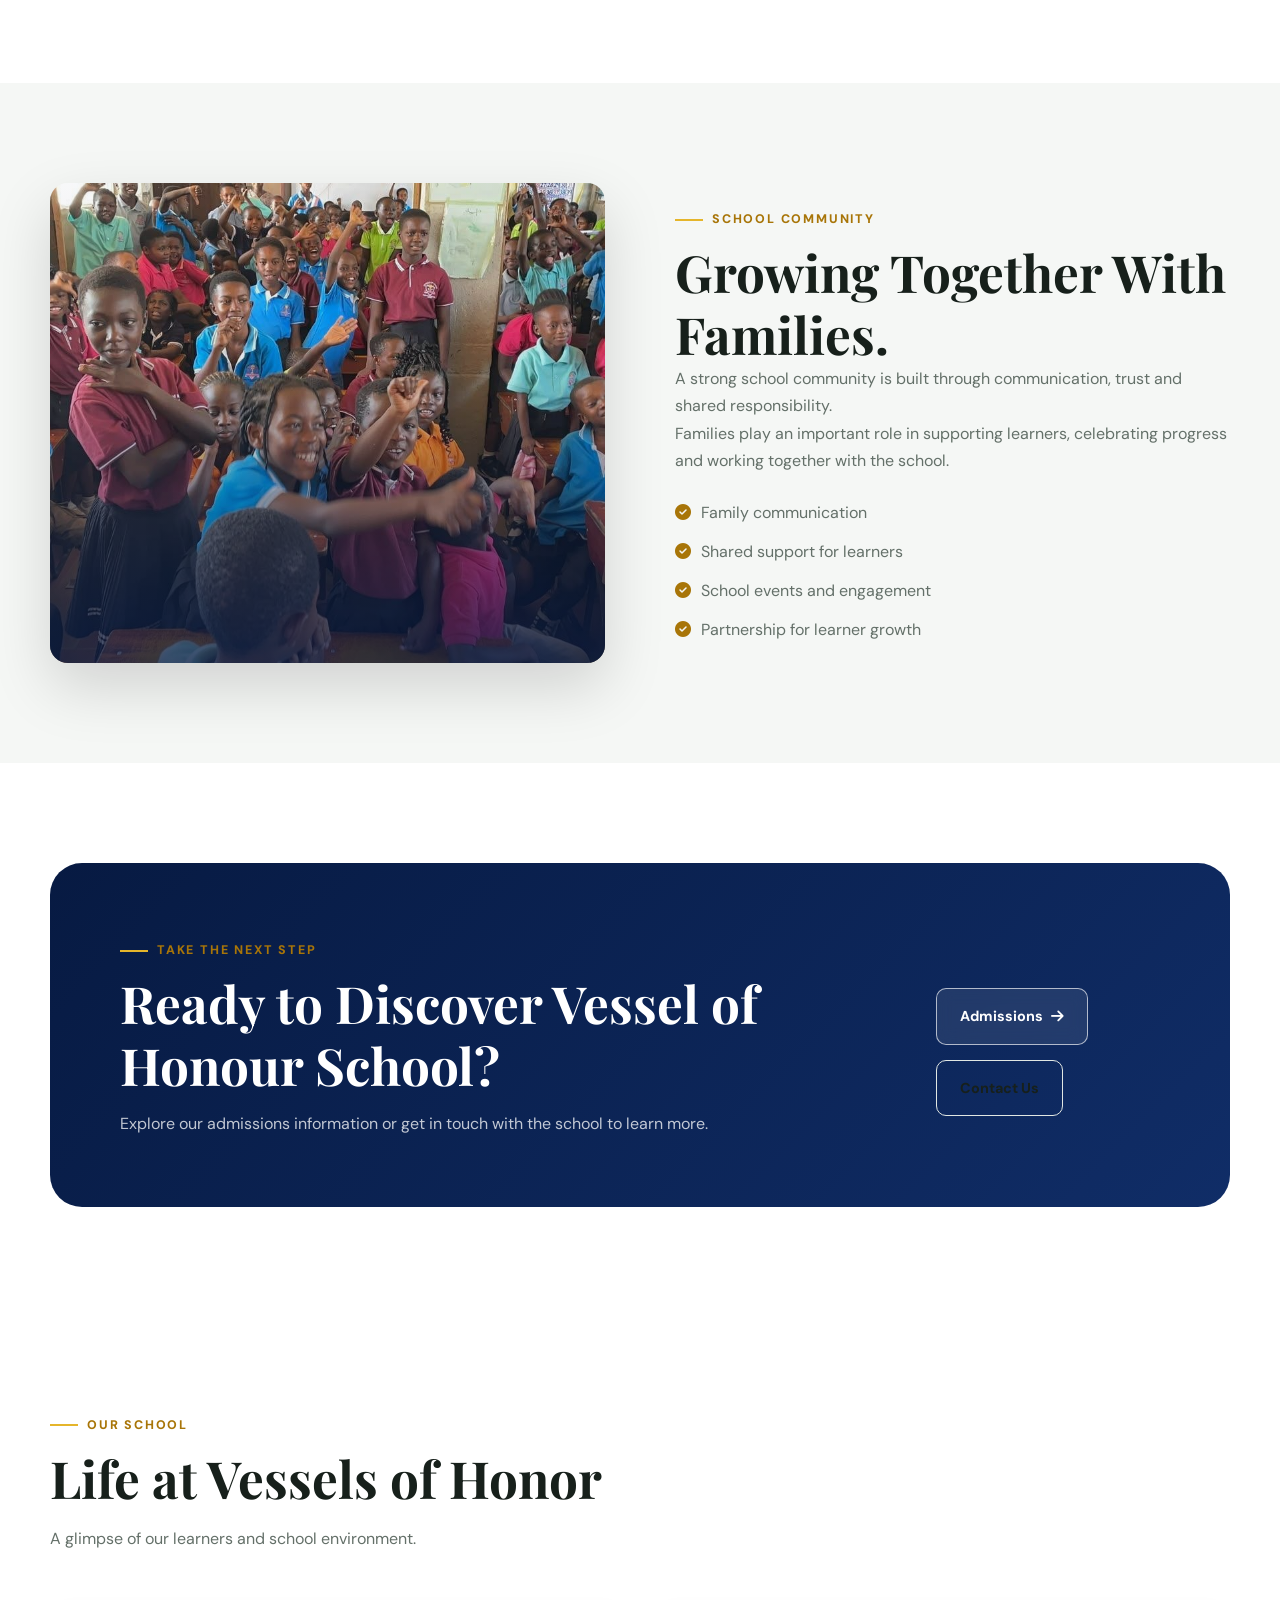
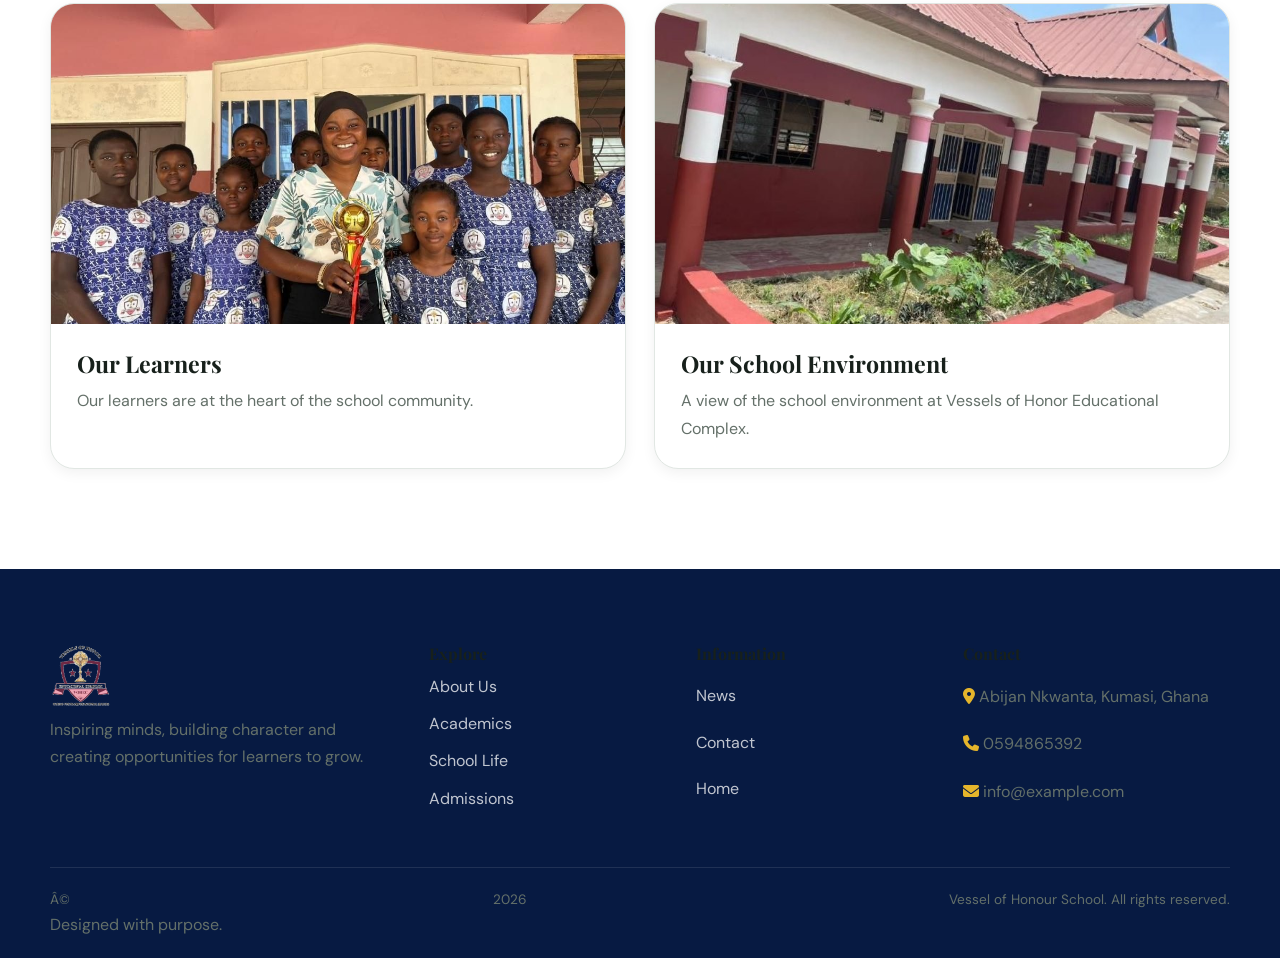
<file: school-life.html>
﻿<!DOCTYPE html>
<html lang="en">
<head>
    <meta charset="UTF-8">
    <meta name="viewport" content="width=device-width, initial-scale=1.0">
    <meta name="description" content="Discover school life, activities, sports, creativity, character development and community at Vessel of Honour School.">
    <title>School Life | Vessel of Honour School</title>

    <link rel="preconnect" href="https://fonts.googleapis.com">
    <link rel="preconnect" href="https://fonts.gstatic.com" crossorigin>
    <link href="https://fonts.googleapis.com/css2?family=DM+Sans:wght@400;500;600;700&family=Playfair+Display:wght@600;700&display=swap" rel="stylesheet">

    <link rel="stylesheet" href="https://cdnjs.cloudflare.com/ajax/libs/font-awesome/6.7.2/css/all.min.css">
    <link rel="stylesheet" href="css/style.css">
</head>

<body>

    <!-- TOP BAR -->
    <div class="topbar">
        <div class="container topbar-content">
            <div>
                <i class="fa-solid fa-location-dot"></i>
                Abijan Nkwanta, Kumasi, Ghana
            </div>

            <div class="topbar-right">
                <a href="tel:+233594865392">
                    <i class="fa-solid fa-phone"></i>
                    0594865392
                </a>

                <a href="mailto:info@example.com">
                    <i class="fa-solid fa-envelope"></i>
                    info@example.com
                </a>
            </div>
        </div>
    </div>


    <!-- HEADER -->
    <header class="site-header">
        <div class="container nav">

            <a href="index.html" class="logo"><img src="images/branding/school-logo.png" alt="Vessels of Honor Educational Complex" class="site-logo"></a>

            <nav class="nav-links" id="navLinks">
                <a href="index.html">Home</a>
                <a href="about.html">About</a>
                <a href="academics.html">Academics</a>
                <a href="school-life.html">School Life</a>
                <a href="admissions.html">Admissions</a>
                <a href="news.html">News</a>
                <a href="contact.html">Contact</a>
            </nav>

            <div class="nav-actions">
                <button class="icon-btn" id="themeToggle" aria-label="Toggle dark mode">
                    <i class="fa-solid fa-moon"></i>
                </button>

                <a href="admissions.html" class="btn btn-primary nav-apply">
                    Apply Now
                </a>

                <button class="menu-btn" id="menuToggle" aria-label="Open menu">
                    <i class="fa-solid fa-bars"></i>
                </button>
            </div>

        </div>
    </header>


    <!-- PAGE HERO -->
    <section class="page-hero">
        <div class="hero-background"
             style="background-image:url('images/school-life/learners-trophy.jpg">
        </div>

        <div class="hero-overlay"></div>

        <div class="container page-hero-content reveal">
            <span class="hero-eyebrow">
                LIFE AT VESSEL OF HONOUR
            </span>

            <h1>
                Learning Happens<br>
                Beyond the Classroom.
            </h1>

            <p>
                A vibrant school experience where learners are encouraged
                to discover their interests, build friendships, develop
                character and grow with confidence.
            </p>
        </div>
    </section>


    <!-- INTRO -->
    <section class="section">
        <div class="container">

            <div class="about-grid">

                <div class="about-image reveal">
                    <img
                        src="images/school-life/school-building.jpg"
                        alt="Students learning together"
                        loading="lazy"
                    >

                    <div class="about-badge">
                        <strong>School Life</strong>
                        <span>Learn â€¢ Connect â€¢ Grow</span>
                    </div>
                </div>

                <div class="reveal">
                    <span class="section-kicker">LIFE AT OUR SCHOOL</span>

                    <h2>
                        A Place to Learn, Belong and Become.
                    </h2>

                    <p>
                        School life is an important part of a learner's
                        development. At Vessel of Honour School, we want
                        learners to experience an environment where they
                        can learn confidently, form positive relationships
                        and discover the things they enjoy.
                    </p>

                    <p>
                        From classroom learning to activities, friendships,
                        celebrations and everyday routines, each experience
                        can contribute to the development of the whole child.
                    </p>

                    <ul class="check-list">
                        <li>
                            <i class="fa-solid fa-circle-check"></i>
                            Positive relationships and teamwork
                        </li>

                        <li>
                            <i class="fa-solid fa-circle-check"></i>
                            Opportunities to explore interests
                        </li>

                        <li>
                            <i class="fa-solid fa-circle-check"></i>
                            Character and responsibility
                        </li>

                        <li>
                            <i class="fa-solid fa-circle-check"></i>
                            Creativity, movement and play
                        </li>
                    </ul>
                </div>

            </div>

        </div>
    </section>


    <!-- DAILY EXPERIENCE -->
    <section class="section section-alt">
        <div class="container">

            <div class="section-head reveal">
                <span class="section-kicker">EVERYDAY EXPERIENCE</span>

                <h2>
                    What School Life Can Look Like
                </h2>

                <p>
                    These are representative areas of school life.
                    Specific routines and activities should be updated
                    with the school's official information.
                </p>
            </div>

            <div class="grid-4">

                <article class="card reveal">
                    <div class="card-body">
                        <div class="feature-icon">
                            <i class="fa-solid fa-book-open"></i>
                        </div>

                        <h3>Learning</h3>

                        <p>
                            Focused classroom experiences designed to help
                            learners build knowledge, understanding and
                            confidence.
                        </p>
                    </div>
                </article>

                <article class="card reveal">
                    <div class="card-body">
                        <div class="feature-icon">
                            <i class="fa-solid fa-people-group"></i>
                        </div>

                        <h3>Friendships</h3>

                        <p>
                            Opportunities for learners to work together,
                            communicate and develop healthy relationships.
                        </p>
                    </div>
                </article>

                <article class="card reveal">
                    <div class="card-body">
                        <div class="feature-icon">
                            <i class="fa-solid fa-person-running"></i>
                        </div>

                        <h3>Movement</h3>

                        <p>
                            Physical activity, play and recreation can help
                            learners develop coordination and healthy habits.
                        </p>
                    </div>
                </article>

                <article class="card reveal">
                    <div class="card-body">
                        <div class="feature-icon">
                            <i class="fa-solid fa-star"></i>
                        </div>

                        <h3>Character</h3>

                        <p>
                            Everyday experiences can encourage responsibility,
                            respect, honesty and perseverance.
                        </p>
                    </div>
                </article>

            </div>

        </div>
    </section>


    <!-- CLUBS -->
    <section class="section">
        <div class="container">

            <div class="section-head reveal">
                <span class="section-kicker">EXPLORATION</span>

                <h2>
                    Clubs & Activities
                </h2>

                <p>
                    Enrichment activities can give learners opportunities
                    to discover talents, practise teamwork and develop
                    confidence outside regular lessons.
                </p>
            </div>

            <div class="grid-3">

                <article class="card reveal">
                    <img
                        src="images/school-life/learners-trophy.jpg"
                        alt="Students participating in an activity"
                        loading="lazy"
                    >

                    <div class="card-body">
                        <h3>Reading & Literary Activities</h3>

                        <p>
                            Draft activity area â€” update with the school's
                            confirmed reading, literary or language clubs.
                        </p>

                        <small>
                            PLACEHOLDER â€” TO CONFIRM
                        </small>
                    </div>
                </article>

                <article class="card reveal">
                    <img
                        src="images/school-life/school-building.jpg"
                        alt="Learners working together"
                        loading="lazy"
                    >

                    <div class="card-body">
                        <h3>Creative & Practical Activities</h3>

                        <p>
                            Draft activity area for creative projects,
                            practical exploration and hands-on learning.
                        </p>

                        <small>
                            PLACEHOLDER â€” TO CONFIRM
                        </small>
                    </div>
                </article>

                <article class="card reveal">
                    <img
                        src="images/school-life/classroom-learners.jpg"
                        alt="Learners enjoying classroom life together"
                        loading="lazy"
                    >

                    <div class="card-body">
                        <h3>Clubs & Groups</h3>

                        <p>
                            Space for the school's official clubs, societies
                            and learner-led groups.
                        </p>

                        <small>
                            PLACEHOLDER â€” TO CONFIRM
                        </small>
                    </div>
                </article>

            </div>

        </div>
    </section>


    <!-- SPORTS -->
    <section class="section section-alt">
        <div class="container">

            <div class="about-grid">

                <div class="reveal">
                    <span class="section-kicker">SPORTS & RECREATION</span>

                    <h2>
                        Active Bodies. Confident Learners.
                    </h2>

                    <p>
                        Physical activity can help children develop
                        coordination, teamwork, discipline and confidence.
                    </p>

                    <p>
                        This section is intentionally presented as a draft
                        until the school's official sports and recreation
                        programme is supplied.
                    </p>

                    <ul class="check-list">
                        <li>
                            <i class="fa-solid fa-circle-check"></i>
                            Teamwork and cooperation
                        </li>

                        <li>
                            <i class="fa-solid fa-circle-check"></i>
                            Physical fitness and movement
                        </li>

                        <li>
                            <i class="fa-solid fa-circle-check"></i>
                            Confidence and discipline
                        </li>

                        <li>
                            <i class="fa-solid fa-circle-check"></i>
                            Healthy recreation
                        </li>
                    </ul>
                </div>

                <div class="about-image reveal">
                    <img
                        src="images/school-life/learner-portrait.jpg"
                        alt="Learner wearing the school uniform"
                        loading="lazy"
                    >
                </div>

            </div>

        </div>
    </section>


    <!-- CREATIVITY -->
    <section class="section">
        <div class="container">

            <div class="section-head reveal">
                <span class="section-kicker">CREATIVITY</span>

                <h2>
                    Room to Create and Express.
                </h2>

                <p>
                    Creative experiences can help learners express ideas,
                    experiment, collaborate and discover new interests.
                </p>
            </div>

            <div class="grid-4">

                <article class="card reveal">
                    <div class="card-body">
                        <div class="feature-icon">
                            <i class="fa-solid fa-palette"></i>
                        </div>

                        <h3>Art</h3>

                        <p>
                            Drawing, painting and other visual forms of
                            creative expression.
                        </p>
                    </div>
                </article>

                <article class="card reveal">
                    <div class="card-body">
                        <div class="feature-icon">
                            <i class="fa-solid fa-music"></i>
                        </div>

                        <h3>Music</h3>

                        <p>
                            Opportunities for learners to experience rhythm,
                            sound and musical expression.
                        </p>
                    </div>
                </article>

                <article class="card reveal">
                    <div class="card-body">
                        <div class="feature-icon">
                            <i class="fa-solid fa-masks-theater"></i>
                        </div>

                        <h3>Performance</h3>

                        <p>
                            Drama, presentations and performance-based
                            experiences can build confidence.
                        </p>
                    </div>
                </article>

                <article class="card reveal">
                    <div class="card-body">
                        <div class="feature-icon">
                            <i class="fa-solid fa-lightbulb"></i>
                        </div>

                        <h3>Ideas</h3>

                        <p>
                            Projects that encourage learners to think,
                            experiment and solve problems creatively.
                        </p>
                    </div>
                </article>

            </div>

        </div>
    </section>


    <!-- WELLBEING -->
    <section class="section section-alt">
        <div class="container">

            <div class="section-head reveal">
                <span class="section-kicker">WELLBEING & CHARACTER</span>

                <h2>
                    Helping Learners Grow as People.
                </h2>

                <p>
                    Academic achievement matters, but so do kindness,
                    responsibility, confidence and respect.
                </p>
            </div>

            <div class="grid-3">

                <article class="card reveal">
                    <div class="card-body">
                        <div class="feature-icon">
                            <i class="fa-solid fa-heart"></i>
                        </div>

                        <h3>Care</h3>

                        <p>
                            Building an environment where learners feel
                            valued, supported and encouraged.
                        </p>
                    </div>
                </article>

                <article class="card reveal">
                    <div class="card-body">
                        <div class="feature-icon">
                            <i class="fa-solid fa-handshake"></i>
                        </div>

                        <h3>Respect</h3>

                        <p>
                            Encouraging learners to listen, cooperate and
                            treat others with dignity.
                        </p>
                    </div>
                </article>

                <article class="card reveal">
                    <div class="card-body">
                        <div class="feature-icon">
                            <i class="fa-solid fa-shield-heart"></i>
                        </div>

                        <h3>Responsibility</h3>

                        <p>
                            Helping learners understand that their choices
                            and actions matter.
                        </p>
                    </div>
                </article>

            </div>

        </div>
    </section>


    <!-- EVENTS -->
    <section class="section">
        <div class="container">

            <div class="section-head reveal">
                <span class="section-kicker">EVENTS & CELEBRATIONS</span>

                <h2>
                    Moments We Remember.
                </h2>

                <p>
                    School events can bring learners, staff and families
                    together while creating meaningful memories.
                </p>
            </div>

            <div class="grid-3">

                <article class="card reveal">
                    <img
                        src="images/school-life/project-activity.jpg"
                        alt="Learners participating in a school project"
                        loading="lazy"
                    >

                    <div class="card-body">
                        <h3>School Celebrations</h3>

                        <p>
                            A space for official school celebrations,
                            ceremonies and special occasions.
                        </p>

                        <small>PLACEHOLDER â€” TO CONFIRM</small>
                    </div>
                </article>

                <article class="card reveal">
                    <img
                        src="images/school-life/class-presentation.jpg"
                        alt="Learners presenting their work in class"
                        loading="lazy"
                    >

                    <div class="card-body">
                        <h3>Special Activities</h3>

                        <p>
                            School projects, themed days and community
                            activities can enrich the learner experience.
                        </p>

                        <small>PLACEHOLDER â€” TO CONFIRM</small>
                    </div>
                </article>

                <article class="card reveal">
                    <img
                        src="images/school-life/classroom-learners.jpg"
                        alt="Learners enjoying classroom life together"
                        loading="lazy"
                    >

                    <div class="card-body">
                        <h3>Community Moments</h3>

                        <p>
                            Opportunities for families and the wider school
                            community to connect and participate.
                        </p>

                        <small>PLACEHOLDER â€” TO CONFIRM</small>
                    </div>
                </article>

            </div>

        </div>
    </section>


    <!-- GALLERY -->
    <section class="section section-alt">
        <div class="container">

            <div class="section-head reveal">
                <span class="section-kicker">GALLERY</span>

                <h2>
                    A Glimpse of School Life.
                </h2>

                <p>
                    Temporary images are being used for now. These should
                    eventually be replaced with authentic Vessel of Honour
                    School photographs.
                </p>
            </div>

            <div class="gallery">

                <div class="gallery-item reveal">
                    <img
                        src="images/school-life/learner-portrait.jpg"
                        alt="Learner wearing the school uniform"
                        loading="lazy"
                    >
                    <div class="gallery-overlay">
                        <span>Learning</span>
                    </div>
                </div>

                <div class="gallery-item reveal">
                    <img
                        src="images/school-life/project-activity.jpg"
                        alt="Learners participating in a school project"
                        loading="lazy"
                    >
                    <div class="gallery-overlay">
                        <span>Teamwork</span>
                    </div>
                </div>

                <div class="gallery-item reveal">
                    <img
                        src="images/school-life/class-presentation.jpg"
                        alt="Learners presenting their work in class"
                        loading="lazy"
                    >
                    <div class="gallery-overlay">
                        <span>Sports</span>
                    </div>
                </div>

                <div class="gallery-item reveal">
                    <img
                        src="images/school-life/classroom-learners.jpg"
                        alt="Learners enjoying classroom life together"
                        loading="lazy"
                    >
                    <div class="gallery-overlay">
                        <span>Growth</span>
                    </div>
                </div>

                <div class="gallery-item reveal">
                    <img
                        src="images/school-life/learner-portrait.jpg"
                        alt="Learner wearing the school uniform"
                        loading="lazy"
                    >
                    <div class="gallery-overlay">
                        <span>Activities</span>
                    </div>
                </div>

                <div class="gallery-item reveal">
                    <img
                        src="images/school-life/project-activity.jpg"
                        alt="Learners participating in a school project"
                        loading="lazy"
                    >
                    <div class="gallery-overlay">
                        <span>Community</span>
                    </div>
                </div>

            </div>

        </div>
    </section>


    <!-- VIDEO -->
    <section class="section">
        <div class="container">

            <div class="section-head reveal">
                <span class="section-kicker">VIDEO</span>

                <h2>
                    See School Life in Motion.
                </h2>

                <p>
                    This area is ready for an official school video once
                    one is available.
                </p>
            </div>

            <div class="video-card reveal local-video-card">
    <video
        class="school-video-player"
        controls
        playsinline
        preload="metadata"
        poster="images/school-life/class-presentation.jpg"
        aria-label="Vessels of Honour school video">
        <source src="videos/vessel5.mp4" type="video/mp4">
        Sorry, your browser does not support HTML video.
    </video>

    <div class="local-video-caption">
        <strong>Vessels of Honour Educational Complex</strong>
        <span>Discover learning and life at our school.</span>
    </div>
</div></div>
    </section>


    <!-- COMMUNITY -->
    <section class="section section-alt">
        <div class="container">

            <div class="about-grid">

                <div class="about-image reveal">
                    <img
                        src="images/school-life/classroom-learners.jpg"
                        alt="Learners enjoying classroom life together"
                        loading="lazy"
                    >
                </div>

                <div class="reveal">
                    <span class="section-kicker">SCHOOL COMMUNITY</span>

                    <h2>
                        Growing Together With Families.
                    </h2>

                    <p>
                        A strong school community is built through
                        communication, trust and shared responsibility.
                    </p>

                    <p>
                        Families play an important role in supporting
                        learners, celebrating progress and working together
                        with the school.
                    </p>

                    <ul class="check-list">
                        <li>
                            <i class="fa-solid fa-circle-check"></i>
                            Family communication
                        </li>

                        <li>
                            <i class="fa-solid fa-circle-check"></i>
                            Shared support for learners
                        </li>

                        <li>
                            <i class="fa-solid fa-circle-check"></i>
                            School events and engagement
                        </li>

                        <li>
                            <i class="fa-solid fa-circle-check"></i>
                            Partnership for learner growth
                        </li>
                    </ul>
                </div>

            </div>

        </div>
    </section>


    <!-- CTA -->
    <section class="section">
        <div class="container">

            <div class="admission-cta reveal">

                <div class="admission-grid">

                    <div>
                        <span class="section-kicker">
                            TAKE THE NEXT STEP
                        </span>

                        <h2>
                            Ready to Discover Vessel of Honour School?
                        </h2>

                        <p>
                            Explore our admissions information or get in
                            touch with the school to learn more.
                        </p>
                    </div>

                    <div class="hero-actions">
                        <a href="admissions.html" class="btn btn-light">
                            Admissions
                            <i class="fa-solid fa-arrow-right"></i>
                        </a>

                        <a href="contact.html" class="btn btn-outline">
                            Contact Us
                        </a>
                    </div>

                </div>

            </div>

        </div>
    </section>


    <!-- FOOTER -->
    <section class="section real-school-photos">
    <div class="container">
        <div class="section-head reveal">
            <span class="section-kicker">Our School</span>
            <h2>Life at Vessels of Honor</h2>
            <p>A glimpse of our learners and school environment.</p>
        </div>

        <div class="grid-2">
            <div class="card reveal">
                <img src="images/school-life/learners-trophy.jpg"
                     alt="Learners of Vessels of Honor Educational Complex">
                <div class="card-body">
                    <h3>Our Learners</h3>
                    <p>Our learners are at the heart of the school community.</p>
                </div>
            </div>

            <div class="card reveal">
                <img src="images/school-life/school-building.jpg"
                     alt="Vessels of Honor Educational Complex school building">
                <div class="card-body">
                    <h3>Our School Environment</h3>
                    <p>A view of the school environment at Vessels of Honor Educational Complex.</p>
                </div>
            </div>
        </div>
    </div>
</section>
<footer class="site-footer">
        <div class="container">

            <div class="footer-grid">

                <div>
                    <a href="index.html" class="logo footer-logo"><img src="images/branding/school-logo.png" alt="Vessels of Honor Educational Complex" class="site-logo"></a>

                    <p>
                        Inspiring minds, building character and creating
                        opportunities for learners to grow.
                    </p>
                </div>

                <div class="footer-links">
                    <h4>Explore</h4>

                    <a href="about.html">About Us</a>
                    <a href="academics.html">Academics</a>
                    <a href="school-life.html">School Life</a>
                    <a href="admissions.html">Admissions</a>
                </div>

                <div class="footer-links">
                    <h4>Information</h4>

                    <a href="news.html">News</a>
                    <a href="contact.html">Contact</a>
                    <a href="index.html">Home</a>
                </div>

                <div class="footer-contact">
                    <h4>Contact</h4>

                    <p>
                        <i class="fa-solid fa-location-dot"></i>
                        Abijan Nkwanta, Kumasi, Ghana
                    </p>

                    <p>
                        <i class="fa-solid fa-phone"></i>
                        0594865392
                    </p>

                    <p>
                        <i class="fa-solid fa-envelope"></i>
                        info@example.com
                    </p>
                </div>

            </div>

            <div class="footer-bottom">
                <p class="copyright">
                    Â© <span id="year"></span> Vessel of Honour School.
                    All rights reserved.
                </p>

                <p>
                    Designed with purpose.
                </p>
            </div>

        </div>
    </footer>


    <!-- WHATSAPP -->
    <a
        href="https://wa.me/233594865392"
        class="whatsapp"
        target="_blank"
        rel="noopener"
        aria-label="Chat with Vessel of Honour School on WhatsApp"
    >
        <i class="fa-brands fa-whatsapp"></i>
    </a>


    <!-- TOAST -->
    <div class="toast" id="toast"></div>


    <!-- VIDEO MODAL -->
    <div class="video-modal" id="videoModal" aria-hidden="true">
        <div class="video-modal-content">

            <button class="modal-close" id="modalClose" aria-label="Close video">
                <i class="fa-solid fa-xmark"></i>
            </button>

            <iframe
                id="videoFrame"
                src=""
                title="School video"
                frameborder="0"
                allow="accelerometer; autoplay; clipboard-write; encrypted-media; gyroscope; picture-in-picture"
                allowfullscreen>
            </iframe>

        </div>
    </div>


    <script src="js/main.js"></script>

</body>
</html>
</file>
<file: css/style.css>
﻿/* =========================================================
   VESSEL OF HONOUR SCHOOL
   Professional Website Design System
   ========================================================= */

@import url('https://fonts.googleapis.com/css2?family=DM+Sans:wght@400;500;600;700&family=Playfair+Display:wght@600;700;800&display=swap');

/* =========================================================
   ROOT VARIABLES
   ========================================================= */

:root {
    --primary: #102d67;
    --primary-dark: #071a42;
    --primary-light: #28509a;

    --gold: #e5b52b;
    --gold-light: #ffd76a;
    --gold-dark: #a87508;

    --text: #17201b;
    --text-soft: #647069;
    --text-muted: #8a948e;

    --surface: #ffffff;
    --surface-2: #f5f7f5;
    --surface-3: #edf1ee;

    --border: #e1e7e3;

    --white: #ffffff;
    --black: #000000;

    --danger: #c0392b;
    --success: #218c74;

    --radius-sm: 8px;
    --radius-md: 14px;
    --radius-lg: 24px;
    --radius-xl: 32px;

    --shadow-sm: 0 4px 14px rgba(0, 0, 0, 0.06);
    --shadow-md: 0 12px 35px rgba(0, 0, 0, 0.10);
    --shadow-lg: 0 24px 60px rgba(0, 0, 0, 0.15);

    --transition: 0.3s ease;

    --container: 1180px;
}

/* =========================================================
   DARK MODE
   ========================================================= */

[data-theme="dark"] {
    --primary: #315ca8;
    --primary-dark: #0b1935;
    --primary-light: #6d91d5;

    --gold: #e5b52b;
    --gold-light: #ffdf83;

    --text: #edf3ef;
    --text-soft: #b4c0b9;
    --text-muted: #89968f;

    --surface: #101815;
    --surface-2: #17211d;
    --surface-3: #1d2924;

    --border: #2b3932;

    --shadow-sm: 0 4px 14px rgba(0, 0, 0, 0.25);
    --shadow-md: 0 12px 35px rgba(0, 0, 0, 0.35);
    --shadow-lg: 0 24px 60px rgba(0, 0, 0, 0.45);
}

/* =========================================================
   RESET
   ========================================================= */

* {
    margin: 0;
    padding: 0;
    box-sizing: border-box;
}

html {
    scroll-behavior: smooth;
    font-size: 16px;
}

body {
    font-family: 'DM Sans', sans-serif;
    background: var(--surface);
    color: var(--text);
    line-height: 1.7;
    overflow-x: hidden;
    transition:
        background-color var(--transition),
        color var(--transition);
}

body.no-scroll {
    overflow: hidden;
}

img,
video {
    max-width: 100%;
    display: block;
}

img {
    object-fit: cover;
}

a {
    color: inherit;
    text-decoration: none;
}

button,
input,
textarea,
select {
    font: inherit;
}

button {
    cursor: pointer;
    border: 0;
}

ul {
    list-style: none;
}

::selection {
    background: var(--gold);
    color: var(--white);
}

/* =========================================================
   TYPOGRAPHY
   ========================================================= */

h1,
h2,
h3,
h4,
h5,
h6 {
    font-family: 'Playfair Display', serif;
    line-height: 1.2;
    color: var(--text);
}

h1 {
    font-size: clamp(2.7rem, 6vw, 5rem);
}

h2 {
    font-size: clamp(2rem, 4vw, 3.2rem);
}

h3 {
    font-size: 1.45rem;
}

p {
    color: var(--text-soft);
}

.text-center {
    text-align: center;
}

.text-gold {
    color: var(--gold);
}

/* =========================================================
   CONTAINER
   ========================================================= */

.container {
    width: min(92%, var(--container));
    margin-inline: auto;
}

/* =========================================================
   TOP BAR
   ========================================================= */

.topbar {
    background: var(--primary-dark);
    color: rgba(255,255,255,0.85);
    font-size: 0.86rem;
}

.topbar-content {
    min-height: 42px;
    display: flex;
    align-items: center;
    justify-content: space-between;
    gap: 20px;
}

.topbar-left,
.topbar-right {
    display: flex;
    align-items: center;
    gap: 20px;
}

.topbar i {
    color: var(--gold);
    margin-right: 6px;
}

/* =========================================================
   HEADER
   ========================================================= */

.site-header {
    position: sticky;
    top: 0;
    z-index: 1000;
    background: color-mix(in srgb, var(--surface) 94%, transparent);
    border-bottom: 1px solid var(--border);
    backdrop-filter: blur(16px);
    transition: var(--transition);
}

.nav {
    min-height: 82px;
    display: flex;
    align-items: center;
    justify-content: space-between;
    gap: 25px;
}

/* LOGO */

.logo {
    display: inline-flex;
    align-items: center;
    gap: 12px;
    flex-shrink: 0;
}

.logo-mark {
    width: 48px;
    height: 48px;
    border-radius: 50%;
    display: grid;
    place-items: center;
    color: var(--white);
    background: linear-gradient(
        145deg,
        var(--primary),
        var(--primary-dark)
    );
    border: 2px solid var(--gold);
    font-family: 'Playfair Display', serif;
    font-weight: 800;
}

.logo-text {
    display: flex;
    flex-direction: column;
    line-height: 1.1;
}

.logo-text strong {
    font-family: 'Playfair Display', serif;
    font-size: 1.05rem;
}

.logo-text small {
    margin-top: 4px;
    color: var(--gold);
    font-size: 0.65rem;
    font-weight: 700;
    letter-spacing: 1.5px;
    text-transform: uppercase;
}

/* NAVIGATION */

.nav-links {
    display: flex;
    align-items: center;
    gap: 5px;
}

.nav-links a {
    position: relative;
    padding: 10px 12px;
    color: var(--text);
    font-size: 0.92rem;
    font-weight: 600;
    transition: var(--transition);
}

.nav-links a::after {
    content: '';
    position: absolute;
    left: 12px;
    right: 12px;
    bottom: 3px;
    height: 2px;
    background: var(--gold);
    transform: scaleX(0);
    transform-origin: center;
    transition: var(--transition);
}

.nav-links a:hover,
.nav-links a.active {
    color: var(--gold-dark);
}

[data-theme="dark"] .nav-links a:hover,
[data-theme="dark"] .nav-links a.active {
    color: var(--gold-light);
}

.nav-links a:hover::after,
.nav-links a.active::after {
    transform: scaleX(1);
}

.nav-actions {
    display: flex;
    align-items: center;
    gap: 10px;
}

/* =========================================================
   BUTTONS
   ========================================================= */

.btn {
    min-height: 46px;
    padding: 11px 20px;
    display: inline-flex;
    align-items: center;
    justify-content: center;
    gap: 8px;
    border-radius: 999px;
    font-size: 0.9rem;
    font-weight: 700;
    transition:
        transform var(--transition),
        box-shadow var(--transition),
        background var(--transition);
}

.btn:hover {
    transform: translateY(-2px);
}

.btn-primary {
    background: var(--gold);
    color: #1b1b1b;
    box-shadow: 0 8px 20px rgba(201, 162, 39, 0.25);
}

.btn-primary:hover {
    background: var(--gold-light);
    box-shadow: 0 12px 28px rgba(201, 162, 39, 0.35);
}

.btn-outline {
    border: 1px solid var(--border);
    background: transparent;
    color: var(--text);
}

.btn-outline:hover {
    border-color: var(--gold);
    color: var(--gold-dark);
}

.btn-light {
    background: var(--white);
    color: var(--primary-dark);
}

.btn-dark {
    background: var(--primary-dark);
    color: var(--white);
}

/* ICON BUTTON */

.icon-btn {
    width: 42px;
    height: 42px;
    display: grid;
    place-items: center;
    border-radius: 50%;
    background: var(--surface-2);
    color: var(--text);
    border: 1px solid var(--border);
    transition: var(--transition);
}

.icon-btn:hover {
    color: var(--gold);
    border-color: var(--gold);
    transform: rotate(8deg);
}

.menu-btn {
    display: none;
}

/* =========================================================
   HERO
   ========================================================= */

.hero {
    position: relative;
    min-height: 720px;
    display: flex;
    align-items: center;
    overflow: hidden;
    background: var(--primary-dark);
}

.hero-background {
    position: absolute;
    inset: 0;
    z-index: 0;
}

.hero-background img,
.hero-background video {
    width: 100%;
    height: 100%;
    object-fit: cover;
}

.hero-overlay {
    position: absolute;
    inset: 0;
    background:
        linear-gradient(
            90deg,
            rgba(5, 24, 17, 0.92) 0%,
            rgba(5, 24, 17, 0.72) 45%,
            rgba(5, 24, 17, 0.30) 100%
        );
}

.hero-content {
    position: relative;
    z-index: 2;
    max-width: 760px;
    padding-block: 100px;
}

.hero-eyebrow {
    display: inline-flex;
    align-items: center;
    gap: 9px;
    margin-bottom: 18px;
    color: var(--gold-light);
    font-size: 0.78rem;
    font-weight: 800;
    letter-spacing: 2px;
    text-transform: uppercase;
}

.hero-eyebrow::before {
    content: '';
    width: 32px;
    height: 2px;
    background: var(--gold);
}

.hero h1,
.hero h2 {
    color: var(--white);
}

.hero p {
    max-width: 650px;
    margin-top: 22px;
    color: rgba(255,255,255,0.82);
    font-size: 1.08rem;
}

.hero-actions {
    display: flex;
    flex-wrap: wrap;
    gap: 13px;
    margin-top: 32px;
}

/* =========================================================
   PAGE HERO
   ========================================================= */

.page-hero {
    position: relative;
    padding: 120px 0;
    background:
        linear-gradient(
            120deg,
            var(--primary-dark),
            var(--primary)
        );
    overflow: hidden;
}

.page-hero::after {
    content: '';
    position: absolute;
    width: 400px;
    height: 400px;
    right: -150px;
    top: -180px;
    border: 70px solid rgba(201,162,39,0.08);
    border-radius: 50%;
}

.page-hero-content {
    position: relative;
    z-index: 2;
    max-width: 750px;
}

.page-hero h1 {
    color: var(--white);
    margin-bottom: 16px;
}

.page-hero p {
    color: rgba(255,255,255,0.75);
    max-width: 650px;
}

/* =========================================================
   SECTIONS
   ========================================================= */

.section {
    padding: 100px 0;
}

.section-sm {
    padding: 65px 0;
}

.section-alt {
    background: var(--surface-2);
}

.section-head {
    max-width: 720px;
    margin-bottom: 50px;
}

.section-head.center {
    margin-inline: auto;
    text-align: center;
}

.section-kicker {
    display: inline-flex;
    align-items: center;
    gap: 9px;
    margin-bottom: 12px;
    color: var(--gold-dark);
    font-size: 0.78rem;
    font-weight: 800;
    letter-spacing: 1.8px;
    text-transform: uppercase;
}

.section-kicker::before {
    content: '';
    width: 28px;
    height: 2px;
    background: var(--gold);
}

.section-head h2 {
    margin-bottom: 16px;
}

/* =========================================================
   GRIDS
   ========================================================= */

.grid-2,
.grid-3,
.grid-4 {
    display: grid;
    gap: 28px;
}

.grid-2 {
    grid-template-columns: repeat(2, minmax(0, 1fr));
}

.grid-3 {
    grid-template-columns: repeat(3, minmax(0, 1fr));
}

.grid-4 {
    grid-template-columns: repeat(4, minmax(0, 1fr));
}

/* =========================================================
   CARDS
   ========================================================= */

.card {
    background: var(--surface);
    border: 1px solid var(--border);
    border-radius: var(--radius-lg);
    box-shadow: var(--shadow-sm);
    overflow: hidden;
    transition:
        transform var(--transition),
        box-shadow var(--transition),
        border-color var(--transition);
}

.card:hover {
    transform: translateY(-7px);
    border-color: rgba(201,162,39,0.45);
    box-shadow: var(--shadow-md);
}

.card-body {
    padding: 28px;
}

.feature-icon {
    width: 58px;
    height: 58px;
    margin-bottom: 20px;
    display: grid;
    place-items: center;
    border-radius: 16px;
    background: rgba(201,162,39,0.12);
    color: var(--gold-dark);
    font-size: 1.35rem;
}

.card h3 {
    margin-bottom: 10px;
}

/* =========================================================
   ABOUT
   ========================================================= */

.about-grid {
    display: grid;
    grid-template-columns: 1fr 1fr;
    gap: 70px;
    align-items: center;
}

.about-image {
    position: relative;
    border-radius: var(--radius-xl);
    overflow: hidden;
    box-shadow: var(--shadow-lg);
}

.about-image img {
    width: 100%;
    min-height: 480px;
}

.about-badge {
    position: absolute;
    left: 24px;
    bottom: 24px;
    padding: 18px 20px;
    border-radius: var(--radius-md);
    background: rgba(9,39,28,0.92);
    color: var(--white);
    backdrop-filter: blur(10px);
}

.about-badge strong {
    display: block;
    color: var(--gold-light);
    font-size: 1.4rem;
}

/* =========================================================
   CHECK LIST
   ========================================================= */

.check-list {
    display: grid;
    gap: 12px;
    margin-top: 25px;
}

.check-list li {
    display: flex;
    align-items: flex-start;
    gap: 10px;
    color: var(--text-soft);
}

.check-list i {
    margin-top: 5px;
    color: var(--gold-dark);
}

/* =========================================================
   STATS
   ========================================================= */

.stats {
    display: grid;
    grid-template-columns: repeat(4, 1fr);
    background: var(--primary-dark);
}

.stat {
    padding: 38px 25px;
    text-align: center;
    border-right: 1px solid rgba(255,255,255,0.12);
}

.stat:last-child {
    border-right: 0;
}

.stat-number {
    display: block;
    color: var(--gold-light);
    font-family: 'Playfair Display', serif;
    font-size: clamp(2rem, 4vw, 3rem);
    font-weight: 800;
}

.stat-label {
    color: rgba(255,255,255,0.72);
    font-size: 0.9rem;
}

/* =========================================================
   IMAGE GALLERY
   ========================================================= */

.gallery {
    display: grid;
    grid-template-columns: repeat(4, 1fr);
    gap: 14px;
}

.gallery-item {
    position: relative;
    min-height: 250px;
    overflow: hidden;
    border-radius: var(--radius-md);
}

.gallery-item:first-child {
    grid-column: span 2;
    grid-row: span 2;
}

.gallery-item img {
    width: 100%;
    height: 100%;
    transition: transform 0.7s ease;
}

.gallery-item:hover img {
    transform: scale(1.08);
}

.gallery-overlay {
    position: absolute;
    inset: auto 0 0;
    padding: 25px 18px 18px;
    background: linear-gradient(
        transparent,
        rgba(0,0,0,0.75)
    );
    color: var(--white);
}

/* =========================================================
   VIDEO
   ========================================================= */

.video-card {
    position: relative;
    min-height: 500px;
    overflow: hidden;
    border-radius: var(--radius-xl);
    background: var(--primary-dark);
}

.video-card img,
.video-card video {
    width: 100%;
    height: 100%;
    min-height: 500px;
    object-fit: cover;
}

.video-overlay {
    position: absolute;
    inset: 0;
    display: grid;
    place-items: center;
    background: rgba(0,0,0,0.25);
}

.play-btn {
    width: 82px;
    height: 82px;
    display: grid;
    place-items: center;
    border-radius: 50%;
    background: var(--gold);
    color: #1b1b1b;
    font-size: 1.4rem;
    box-shadow: 0 15px 40px rgba(0,0,0,0.25);
    transition: var(--transition);
}

.play-btn:hover {
    transform: scale(1.1);
}

/* =========================================================
   ADMISSIONS CTA
   ========================================================= */

.admission-cta {
    position: relative;
    overflow: hidden;
    padding: 70px;
    border-radius: var(--radius-xl);
    background:
        linear-gradient(
            135deg,
            var(--primary-dark),
            var(--primary)
        );
}

.admission-cta h2 {
    color: var(--white);
}

.admission-cta p {
    color: rgba(255,255,255,0.75);
    max-width: 650px;
    margin-top: 14px;
}

.admission-grid {
    display: flex;
    align-items: center;
    justify-content: space-between;
    gap: 30px;
}

/* =========================================================
   STEPS
   ========================================================= */

.step {
    position: relative;
    padding: 30px;
    border: 1px solid var(--border);
    border-radius: var(--radius-lg);
    background: var(--surface);
}

.step-number {
    width: 48px;
    height: 48px;
    margin-bottom: 18px;
    display: grid;
    place-items: center;
    border-radius: 50%;
    background: var(--gold);
    color: #1b1b1b;
    font-weight: 800;
}

/* =========================================================
   FOOTER
   ========================================================= */

.site-footer {
    padding-top: 75px;
    background: var(--primary-dark);
    color: rgba(255,255,255,0.75);
}

.footer-grid {
    display: grid;
    grid-template-columns: 1.5fr 1fr 1fr 1.2fr;
    gap: 45px;
    padding-bottom: 55px;
}

.footer-logo {
    color: var(--white);
}

.site-footer h3 {
    margin-bottom: 18px;
    color: var(--white);
    font-size: 1.1rem;
}

.footer-links {
    display: grid;
    gap: 10px;
}

.footer-links a {
    transition: var(--transition);
}

.footer-links a:hover {
    color: var(--gold-light);
    transform: translateX(4px);
}

.footer-contact {
    display: grid;
    gap: 13px;
}

.footer-contact li {
    display: flex;
    align-items: flex-start;
    gap: 10px;
}

.footer-contact i {
    margin-top: 5px;
    color: var(--gold);
}

.footer-bottom {
    border-top: 1px solid rgba(255,255,255,0.1);
    padding: 20px 0;
}

.copyright {
    display: flex;
    justify-content: space-between;
    gap: 20px;
    font-size: 0.85rem;
}

/* =========================================================
   WHATSAPP
   ========================================================= */

.whatsapp {
    position: fixed;
    right: 22px;
    bottom: 22px;
    z-index: 900;
    width: 58px;
    height: 58px;
    display: grid;
    place-items: center;
    border-radius: 50%;
    background: #25d366;
    color: white;
    font-size: 1.6rem;
    box-shadow: 0 10px 30px rgba(0,0,0,0.22);
    transition: var(--transition);
}

.whatsapp:hover {
    transform: translateY(-4px) scale(1.05);
}

/* =========================================================
   TOAST
   ========================================================= */

.toast {
    position: fixed;
    left: 50%;
    bottom: 30px;
    z-index: 2000;
    padding: 13px 20px;
    border-radius: 999px;
    background: var(--primary-dark);
    color: var(--white);
    box-shadow: var(--shadow-lg);
    transform: translate(-50%, 100px);
    opacity: 0;
    pointer-events: none;
    transition: var(--transition);
}

.toast.show {
    transform: translate(-50%, 0);
    opacity: 1;
}

/* =========================================================
   VIDEO MODAL
   ========================================================= */

.video-modal {
    position: fixed;
    inset: 0;
    z-index: 3000;
    display: none;
    place-items: center;
    padding: 25px;
    background: rgba(0,0,0,0.82);
}

.video-modal.active {
    display: grid;
}

.video-modal-content {
    position: relative;
    width: min(900px, 100%);
    border-radius: var(--radius-lg);
    overflow: hidden;
    background: var(--black);
}

.video-modal video {
    width: 100%;
    max-height: 80vh;
}

.modal-close {
    position: absolute;
    top: 12px;
    right: 12px;
    z-index: 2;
    width: 42px;
    height: 42px;
    border-radius: 50%;
    background: rgba(0,0,0,0.7);
    color: var(--white);
}

/* =========================================================
   ANIMATIONS
   ========================================================= */

.reveal {
    opacity: 0;
    transform: translateY(30px);
    transition:
        opacity 0.7s ease,
        transform 0.7s ease;
}

.reveal.visible {
    opacity: 1;
    transform: translateY(0);
}

.fade-up {
    animation: fadeUp 0.8s ease both;
}

@keyframes fadeUp {
    from {
        opacity: 0;
        transform: translateY(25px);
    }

    to {
        opacity: 1;
        transform: translateY(0);
    }
}

.float {
    animation: float 4s ease-in-out infinite;
}

@keyframes float {
    0%, 100% {
        transform: translateY(0);
    }

    50% {
        transform: translateY(-10px);
    }
}

/* =========================================================
   MOBILE NAV
   ========================================================= */

@media (max-width: 1050px) {

    .nav-links {
        position: fixed;
        top: 82px;
        left: 0;
        right: 0;
        display: flex;
        flex-direction: column;
        align-items: stretch;
        gap: 0;
        padding: 15px 5%;
        background: var(--surface);
        border-bottom: 1px solid var(--border);
        box-shadow: var(--shadow-md);

        opacity: 0;
        visibility: hidden;
        transform: translateY(-15px);
        transition: var(--transition);
    }

    .nav-links.open {
        opacity: 1;
        visibility: visible;
        transform: translateY(0);
    }

    .nav-links a {
        padding: 15px;
        border-bottom: 1px solid var(--border);
    }

    .nav-links a::after {
        display: none;
    }

    .menu-btn {
        display: grid;
    }

    .nav-apply {
        display: none;
    }

    .about-grid {
        grid-template-columns: 1fr;
        gap: 45px;
    }

    .footer-grid {
        grid-template-columns: repeat(2, 1fr);
    }
}

/* =========================================================
   TABLET
   ========================================================= */

@media (max-width: 800px) {

    .topbar-left {
        display: none;
    }

    .topbar-content {
        justify-content: center;
    }

    .hero {
        min-height: 650px;
    }

    .section {
        padding: 75px 0;
    }

    .grid-2,
    .grid-3,
    .grid-4 {
        grid-template-columns: 1fr 1fr;
    }

    .stats {
        grid-template-columns: 1fr 1fr;
    }

    .stat:nth-child(2) {
        border-right: 0;
    }

    .stat:nth-child(-n+2) {
        border-bottom: 1px solid rgba(255,255,255,0.12);
    }

    .gallery {
        grid-template-columns: 1fr 1fr;
    }

    .gallery-item:first-child {
        grid-column: span 2;
        grid-row: span 1;
    }

    .admission-grid {
        flex-direction: column;
        align-items: flex-start;
    }

    .admission-cta {
        padding: 45px 30px;
    }
}

/* =========================================================
   MOBILE
   ========================================================= */

@media (max-width: 560px) {

    html {
        font-size: 15px;
    }

    .container {
        width: min(92%, 100%);
    }

    .nav {
        min-height: 72px;
    }

    .logo-mark {
        width: 42px;
        height: 42px;
    }

    .logo-text strong {
        font-size: 0.9rem;
    }

    .logo-text small {
        font-size: 0.55rem;
    }

    .nav-links {
        top: 72px;
    }

    .hero {
        min-height: 620px;
    }

    .hero-content {
        padding-block: 80px;
    }

    .hero-actions {
        flex-direction: column;
        align-items: stretch;
    }

    .hero-actions .btn {
        width: 100%;
    }

    .page-hero {
        padding: 85px 0;
    }

    .section {
        padding: 65px 0;
    }

    .grid-2,
    .grid-3,
    .grid-4 {
        grid-template-columns: 1fr;
    }

    .stats {
        grid-template-columns: 1fr 1fr;
    }

    .stat {
        padding: 28px 12px;
    }

    .gallery {
        grid-template-columns: 1fr;
    }

    .gallery-item:first-child {
        grid-column: auto;
    }

    .about-image img {
        min-height: 330px;
    }

    .footer-grid {
        grid-template-columns: 1fr;
        gap: 35px;
    }

    .copyright {
        flex-direction: column;
        text-align: center;
    }

    .whatsapp {
        width: 52px;
        height: 52px;
        right: 16px;
        bottom: 16px;
    }
}

/* =========================================================
   ACCESSIBILITY
   ========================================================= */

:focus-visible {
    outline: 3px solid var(--gold);
    outline-offset: 3px;
}

@media (prefers-reduced-motion: reduce) {

    *,
    *::before,
    *::after {
        scroll-behavior: auto !important;
        animation-duration: 0.01ms !important;
        transition-duration: 0.01ms !important;
    }
}

/* =========================================================
   FINAL SITE-WIDE RESPONSIVE / MOBILE POLISH
   Vessel of Honour School
========================================================= */

/* ---------- Global responsive safety ---------- */

img,
video,
iframe {
    max-width: 100%;
}

img {
    height: auto;
}

button,
input,
select,
textarea {
    font: inherit;
}

body {
    overflow-x: hidden;
}

.container {
    width: min(1180px, calc(100% - 40px));
}

/* ---------- Header / navigation ---------- */

.site-header {
    position: sticky;
    top: 0;
    z-index: 1000;
    backdrop-filter: blur(14px);
    -webkit-backdrop-filter: blur(14px);
}

.nav {
    min-height: 76px;
}

.nav-links a,
.nav-actions .btn,
.icon-btn,
.menu-btn {
    -webkit-tap-highlight-color: transparent;
}

.menu-btn {
    touch-action: manipulation;
}

.nav-links {
    scrollbar-width: thin;
}

/* ---------- Large tablets ---------- */

@media (max-width: 1050px) {

    .container {
        width: min(100%, calc(100% - 32px));
    }

    .nav {
        gap: 18px;
    }

    .logo-text {
        font-size: 15px;
    }

    .nav-links {
        gap: 18px;
    }

    .nav-links a {
        font-size: 13px;
    }

    .hero-content {
        max-width: 760px;
    }

    .hero h1 {
        max-width: 760px;
    }

    .section {
        padding-top: 76px;
        padding-bottom: 76px;
    }

    .grid-4 {
        grid-template-columns: repeat(2, minmax(0, 1fr));
    }

    .grid-3 {
        grid-template-columns: repeat(2, minmax(0, 1fr));
    }

    .stats {
        grid-template-columns: repeat(2, minmax(0, 1fr));
    }

    .footer-grid {
        grid-template-columns: 1.3fr 1fr 1fr;
    }
}

/* ---------- Tablets ---------- */

@media (max-width: 800px) {

    .container {
        width: min(100%, calc(100% - 28px));
    }

    .topbar {
        display: none;
    }

    .site-header {
        position: sticky;
        top: 0;
    }

    .nav {
        min-height: 68px;
    }

    .logo {
        min-width: 0;
    }

    .logo-mark {
        flex: 0 0 auto;
    }

    .logo-text {
        white-space: nowrap;
    }

    .nav-actions {
        margin-left: auto;
    }

    .nav-actions .nav-apply {
        display: none;
    }

    .nav-links {
        position: absolute;
        left: 14px;
        right: 14px;
        top: calc(100% + 8px);
        display: flex;
        flex-direction: column;
        align-items: stretch;
        gap: 4px;
        padding: 12px;
        background: var(--surface);
        border: 1px solid var(--border);
        border-radius: 18px;
        box-shadow: var(--shadow);
        opacity: 0;
        visibility: hidden;
        transform: translateY(-8px);
        pointer-events: none;
        transition:
            opacity 0.25s ease,
            visibility 0.25s ease,
            transform 0.25s ease;
        max-height: calc(100vh - 90px);
        overflow-y: auto;
    }

    .nav-links.open {
        opacity: 1;
        visibility: visible;
        transform: translateY(0);
        pointer-events: auto;
    }

    .nav-links a {
        display: flex;
        align-items: center;
        min-height: 46px;
        padding: 10px 14px;
        border-radius: 10px;
        font-size: 14px;
    }

    .nav-links a:hover,
    .nav-links a.active {
        background: var(--surface-2, rgba(31, 107, 71, 0.08));
    }

    .menu-btn {
        display: inline-flex;
        align-items: center;
        justify-content: center;
    }

    .hero {
        min-height: 640px;
    }

    .hero-content {
        padding-top: 70px;
        padding-bottom: 70px;
    }

    .hero h1 {
        font-size: clamp(42px, 8vw, 64px);
        line-height: 1.04;
    }

    .hero-actions {
        flex-wrap: wrap;
    }

    .hero-actions .btn {
        min-width: 150px;
    }

    .page-hero {
        min-height: 420px;
    }

    .page-hero-content {
        padding-top: 70px;
        padding-bottom: 70px;
    }

    .page-hero h1 {
        font-size: clamp(40px, 8vw, 58px);
    }

    .grid-2 {
        grid-template-columns: 1fr;
    }

    .about-grid {
        grid-template-columns: 1fr;
    }

    .admission-grid {
        grid-template-columns: 1fr;
    }

    .stats {
        gap: 14px;
    }

    .stat {
        padding: 22px 16px;
    }

    .stat-number {
        font-size: 30px;
    }

    .gallery {
        grid-template-columns: repeat(2, minmax(0, 1fr));
    }

    .video-card {
        min-height: 360px;
    }

    .footer-grid {
        grid-template-columns: 1fr 1fr;
        gap: 34px;
    }

    .footer-grid > :first-child {
        grid-column: 1 / -1;
    }
}

/* ---------- Phones ---------- */

@media (max-width: 560px) {

    .container {
        width: min(100%, calc(100% - 24px));
    }

    .nav {
        min-height: 64px;
    }

    .logo-mark {
        width: 38px;
        height: 38px;
        font-size: 12px;
    }

    .logo-text {
        font-size: 13px;
    }

    .logo-text small {
        font-size: 10px;
    }

    .icon-btn,
    .menu-btn {
        width: 40px;
        height: 40px;
    }

    .nav-actions {
        gap: 6px;
    }

    .hero {
        min-height: 590px;
    }

    .hero-content {
        padding-top: 56px;
        padding-bottom: 56px;
    }

    .hero h1 {
        font-size: clamp(36px, 11vw, 48px);
        line-height: 1.06;
    }

    .hero-eyebrow {
        font-size: 11px;
    }

    .hero p {
        font-size: 15px;
        line-height: 1.7;
    }

    .hero-actions {
        flex-direction: column;
        align-items: stretch;
        width: 100%;
    }

    .hero-actions .btn {
        width: 100%;
        justify-content: center;
    }

    .page-hero {
        min-height: 360px;
    }

    .page-hero-content {
        padding-top: 54px;
        padding-bottom: 54px;
    }

    .page-hero h1 {
        font-size: 38px;
        line-height: 1.08;
    }

    .page-hero p {
        font-size: 15px;
    }

    .section {
        padding-top: 58px;
        padding-bottom: 58px;
    }

    .section-sm {
        padding-top: 40px;
        padding-bottom: 40px;
    }

    .section-head {
        margin-bottom: 28px;
    }

    .section-head h2 {
        font-size: 30px;
        line-height: 1.15;
    }

    .section-head p {
        font-size: 14px;
        line-height: 1.7;
    }

    .grid-2,
    .grid-3,
    .grid-4 {
        grid-template-columns: 1fr;
        gap: 16px;
    }

    .card {
        border-radius: 16px;
    }

    .card-body {
        padding: 22px;
    }

    .card > img {
        height: 210px;
    }

    .stats {
        grid-template-columns: 1fr 1fr;
        gap: 10px;
    }

    .stat {
        padding: 18px 10px;
        border-radius: 14px;
    }

    .stat-number {
        font-size: 26px;
    }

    .stat-label {
        font-size: 11px;
        line-height: 1.4;
    }

    .gallery {
        grid-template-columns: 1fr;
        gap: 12px;
    }

    .gallery-item {
        min-height: 220px;
    }

    .gallery-item img {
        min-height: 220px;
    }

    .video-card {
        min-height: 300px;
        border-radius: 16px;
    }

    .video-overlay {
        padding: 20px;
    }

    .play-btn {
        width: 58px;
        height: 58px;
    }

    .admission-cta {
        border-radius: 18px;
        padding: 28px 22px;
    }

    .admission-grid {
        gap: 16px;
    }

    .step {
        padding: 24px;
    }

    .step-number {
        width: 42px;
        height: 42px;
    }

    .site-footer {
        padding-top: 54px;
    }

    .footer-grid {
        grid-template-columns: 1fr;
        gap: 28px;
    }

    .footer-grid > :first-child {
        grid-column: auto;
    }

    .footer-bottom {
        flex-direction: column;
        align-items: flex-start;
        gap: 12px;
    }

    .whatsapp {
        width: 52px;
        height: 52px;
        right: 16px;
        bottom: 16px;
    }

    .toast {
        left: 12px;
        right: 12px;
        bottom: 82px;
        width: auto;
        max-width: none;
        text-align: center;
    }

    .video-modal {
        padding: 12px;
    }

    .video-modal-content {
        width: 100%;
    }

    .modal-close {
        width: 40px;
        height: 40px;
        top: -48px;
        right: 0;
    }
}

/* ---------- Very small phones ---------- */

@media (max-width: 380px) {

    .container {
        width: calc(100% - 20px);
    }

    .logo-text {
        font-size: 12px;
    }

    .logo-text small {
        display: none;
    }

    .nav-actions .icon-btn {
        width: 36px;
        height: 36px;
    }

    .menu-btn {
        width: 38px;
        height: 38px;
    }

    .hero h1 {
        font-size: 34px;
    }

    .page-hero h1 {
        font-size: 34px;
    }

    .stats {
        grid-template-columns: 1fr;
    }

    .stat {
        padding: 16px;
    }
}

/* ---------- Touch devices ---------- */

@media (hover: none) and (pointer: coarse) {

    .card:hover,
    .news-card:hover {
        transform: none;
    }

    .gallery-item:hover img,
    .about-image:hover img,
    .video-card:hover img,
    .news-card:hover .news-card-image img {
        transform: none;
    }

    .btn,
    .nav-links a,
    .news-link,
    .whatsapp,
    .icon-btn,
    .menu-btn {
        min-height: 44px;
    }
}

/* ---------- Accessibility / reduced motion ---------- */

@media (prefers-reduced-motion: reduce) {

    html {
        scroll-behavior: auto;
    }

    *,
    *::before,
    *::after {
        animation-duration: 0.01ms !important;
        animation-iteration-count: 1 !important;
        transition-duration: 0.01ms !important;
        scroll-behavior: auto !important;
    }
}

/* ---------- Prevent accidental horizontal overflow ---------- */

.page-hero,
.hero,
.section,
.site-footer,
.news-feature,
.contact-layout,
.location-box,
.gallery,
.video-card,
.admission-cta {
    max-width: 100%;
}

@media (max-width: 800px) {

    .news-feature,
    .contact-layout {
        min-width: 0;
    }

    .news-feature-content,
    .contact-form-wrap,
    .contact-side-card {
        min-width: 0;
    }
}

/* =========================================
   OFFICIAL SCHOOL LOGO
========================================= */

.site-logo {
    display: block;
    width: auto;
    height: 64px;
    max-width: 180px;
    object-fit: contain;
}

.logo {
    display: inline-flex;
    align-items: center;
}

@media (max-width: 800px) {
    .site-logo {
        height: 54px;
        max-width: 150px;
    }
}

@media (max-width: 560px) {
    .site-logo {
        height: 48px;
        max-width: 135px;
    }
}

/* Real school photo section */
.real-school-photos {
    position: relative;
}

.real-school-photos .card {
    overflow: hidden;
}

.real-school-photos .card > img {
    width: 100%;
    height: 320px;
    object-fit: cover;
    display: block;
}

.real-school-photos .card-body {
    padding: 26px;
}

.real-school-photos .card-body h3 {
    margin-bottom: 10px;
}

.real-school-photos .card-body p {
    margin-bottom: 0;
}

@media (max-width: 800px) {
    .real-school-photos .card > img {
        height: 280px;
    }
}

@media (max-width: 560px) {
    .real-school-photos .card > img {
        height: 230px;
    }

    .real-school-photos .card-body {
        padding: 20px;
    }
}


/* =========================================================
   PROFESSIONAL GRADIENTS FOR SCHOOL AND STUDENT PHOTOGRAPHS
   ========================================================= */

/* Image cards: keep the gradient over the photo, not behind it */
.about-image,
.real-school-photos .about-image,
.gallery-item,
.photo-card,
.image-card,
.school-life-card {
    position: relative;
    overflow: hidden;
    isolation: isolate;
    border-radius: 18px;
}

.about-image img,
.real-school-photos img,
.gallery-item img,
.photo-card img,
.image-card img,
.school-life-card img {
    display: block;
    width: 100%;
    transition: transform 0.6s ease, filter 0.4s ease;
}

/* Navy gradient that blends naturally into the photograph */
.about-image::after,
.real-school-photos .about-image::after,
.gallery-item::after,
.photo-card::after,
.image-card::after,
.school-life-card::after {
    content: "";
    position: absolute;
    inset: 0;
    z-index: 1;
    pointer-events: none;
    background: linear-gradient(
        180deg,
        rgba(7, 26, 66, 0.03) 0%,
        rgba(7, 26, 66, 0.10) 42%,
        rgba(7, 26, 66, 0.78) 100%
    );
    transition: opacity 0.35s ease;
}

/* Subtle photo movement on hover */
.about-image:hover img,
.gallery-item:hover img,
.photo-card:hover img,
.image-card:hover img,
.school-life-card:hover img {
    transform: scale(1.04);
}

/* Keep captions above the gradient */
.about-image figcaption,
.gallery-item figcaption,
.photo-card figcaption,
.image-card figcaption,
.school-life-card figcaption,
.gallery-item .image-caption,
.photo-card .image-caption,
.image-card .image-caption,
.school-life-card .image-caption {
    position: relative;
    z-index: 2;
}

/* Respect visitors who prefer reduced motion */
@media (prefers-reduced-motion: reduce) {
    .about-image img,
    .gallery-item img,
    .photo-card img,
    .image-card img,
    .school-life-card img {
        transition: none;
    }
}

/* =========================================================
   PREMIUM NAVY AND GOLD HERO UPGRADE
   ========================================================= */

.hero {
    isolation: isolate;
    min-height: clamp(620px, 78vh, 820px);
    background: #071a42;
}

.hero-background img {
    width: 100%;
    height: 100%;
    object-fit: cover;
    object-position: center;
    transform: scale(1.015);
    animation: hero-image-settle 1.2s ease-out both;
}

.hero-overlay {
    background:
        radial-gradient(
            ellipse at 78% 48%,
            rgba(229, 181, 43, 0.13) 0%,
            transparent 42%
        ),
        linear-gradient(
            90deg,
            rgba(5, 18, 48, 0.96) 0%,
            rgba(7, 26, 66, 0.87) 42%,
            rgba(7, 26, 66, 0.53) 72%,
            rgba(7, 26, 66, 0.32) 100%
        ),
        linear-gradient(
            0deg,
            rgba(7, 26, 66, 0.40),
            transparent 45%
        );
}

.hero-content {
    max-width: 780px;
    padding-top: clamp(80px, 10vh, 120px);
    padding-bottom: clamp(80px, 10vh, 120px);
}

.hero-eyebrow {
    color: #ffdf83;
    letter-spacing: 2.5px;
    line-height: 1.7;
}

.hero h1 {
    max-width: 760px;
    margin-top: 10px;
    color: #ffffff;
    font-size: clamp(3rem, 6.5vw, 5.4rem);
    font-weight: 800;
    line-height: 1.04;
    letter-spacing: -1.8px;
    text-shadow: 0 5px 28px rgba(0, 0, 0, 0.24);
    text-wrap: balance;
}

.hero p {
    max-width: 620px;
    margin-top: 25px;
    color: rgba(255, 255, 255, 0.91);
    font-size: clamp(1rem, 1.5vw, 1.15rem);
    line-height: 1.85;
}

.hero-actions {
    gap: 15px;
    margin-top: 34px;
}

.hero-actions .btn {
    min-height: 54px;
    padding: 15px 23px;
    border-radius: 10px;
    font-weight: 700;
    transition:
        transform 0.25s ease,
        box-shadow 0.25s ease,
        background-color 0.25s ease;
}

.hero-actions .btn-primary {
    background: linear-gradient(135deg, #f5cf5c, #dba51c);
    color: #101f3d;
    border: 1px solid rgba(255, 223, 131, 0.75);
    box-shadow: 0 10px 28px rgba(205, 155, 23, 0.23);
}

.hero-actions .btn-primary:hover {
    transform: translateY(-3px);
    box-shadow: 0 15px 34px rgba(205, 155, 23, 0.32);
}

.hero-actions .btn-light {
    color: #ffffff;
    background: rgba(255, 255, 255, 0.09);
    border: 1px solid rgba(255, 255, 255, 0.65);
    backdrop-filter: blur(8px);
}

.hero-actions .btn-light:hover {
    background: rgba(255, 255, 255, 0.17);
    transform: translateY(-3px);
}

@keyframes hero-image-settle {
    from { transform: scale(1.06); }
    to   { transform: scale(1.015); }
}

@media (max-width: 600px) {
    .hero {
        min-height: 590px;
    }

    .hero-background img {
        object-position: 58% center;
    }

    .hero-overlay {
        background:
            linear-gradient(
                90deg,
                rgba(5, 18, 48, 0.91),
                rgba(7, 26, 66, 0.70)
            ),
            linear-gradient(
                0deg,
                rgba(7, 26, 66, 0.56),
                transparent
            );
    }

    .hero h1 {
        font-size: clamp(2.5rem, 10vw, 3.5rem);
        letter-spacing: -1px;
    }

    .hero p {
        font-size: 1rem;
        line-height: 1.75;
    }

    .hero-actions .btn {
        min-height: 52px;
    }
}

@media (prefers-reduced-motion: reduce) {
    .hero-background img {
        animation: none;
        transform: none;
    }

    .hero-actions .btn {
        transition: none;
    }
}
</file>
